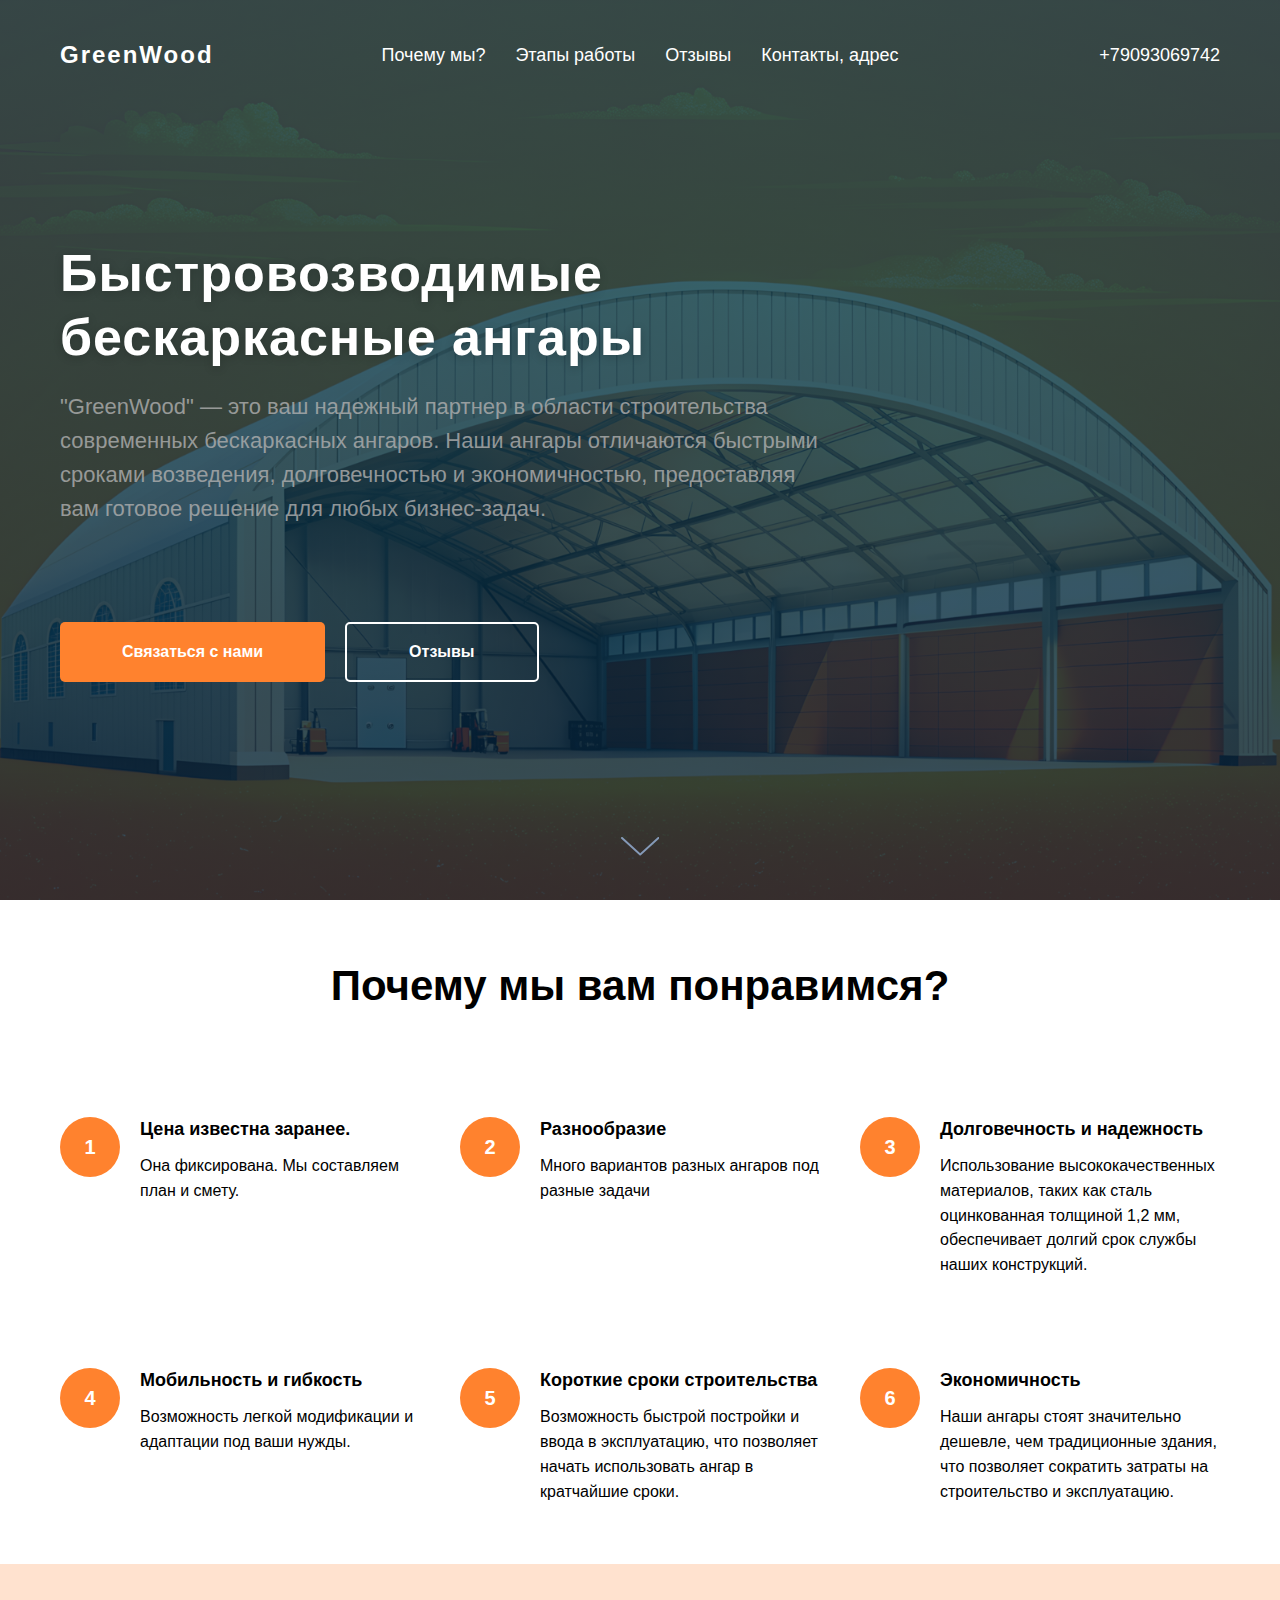
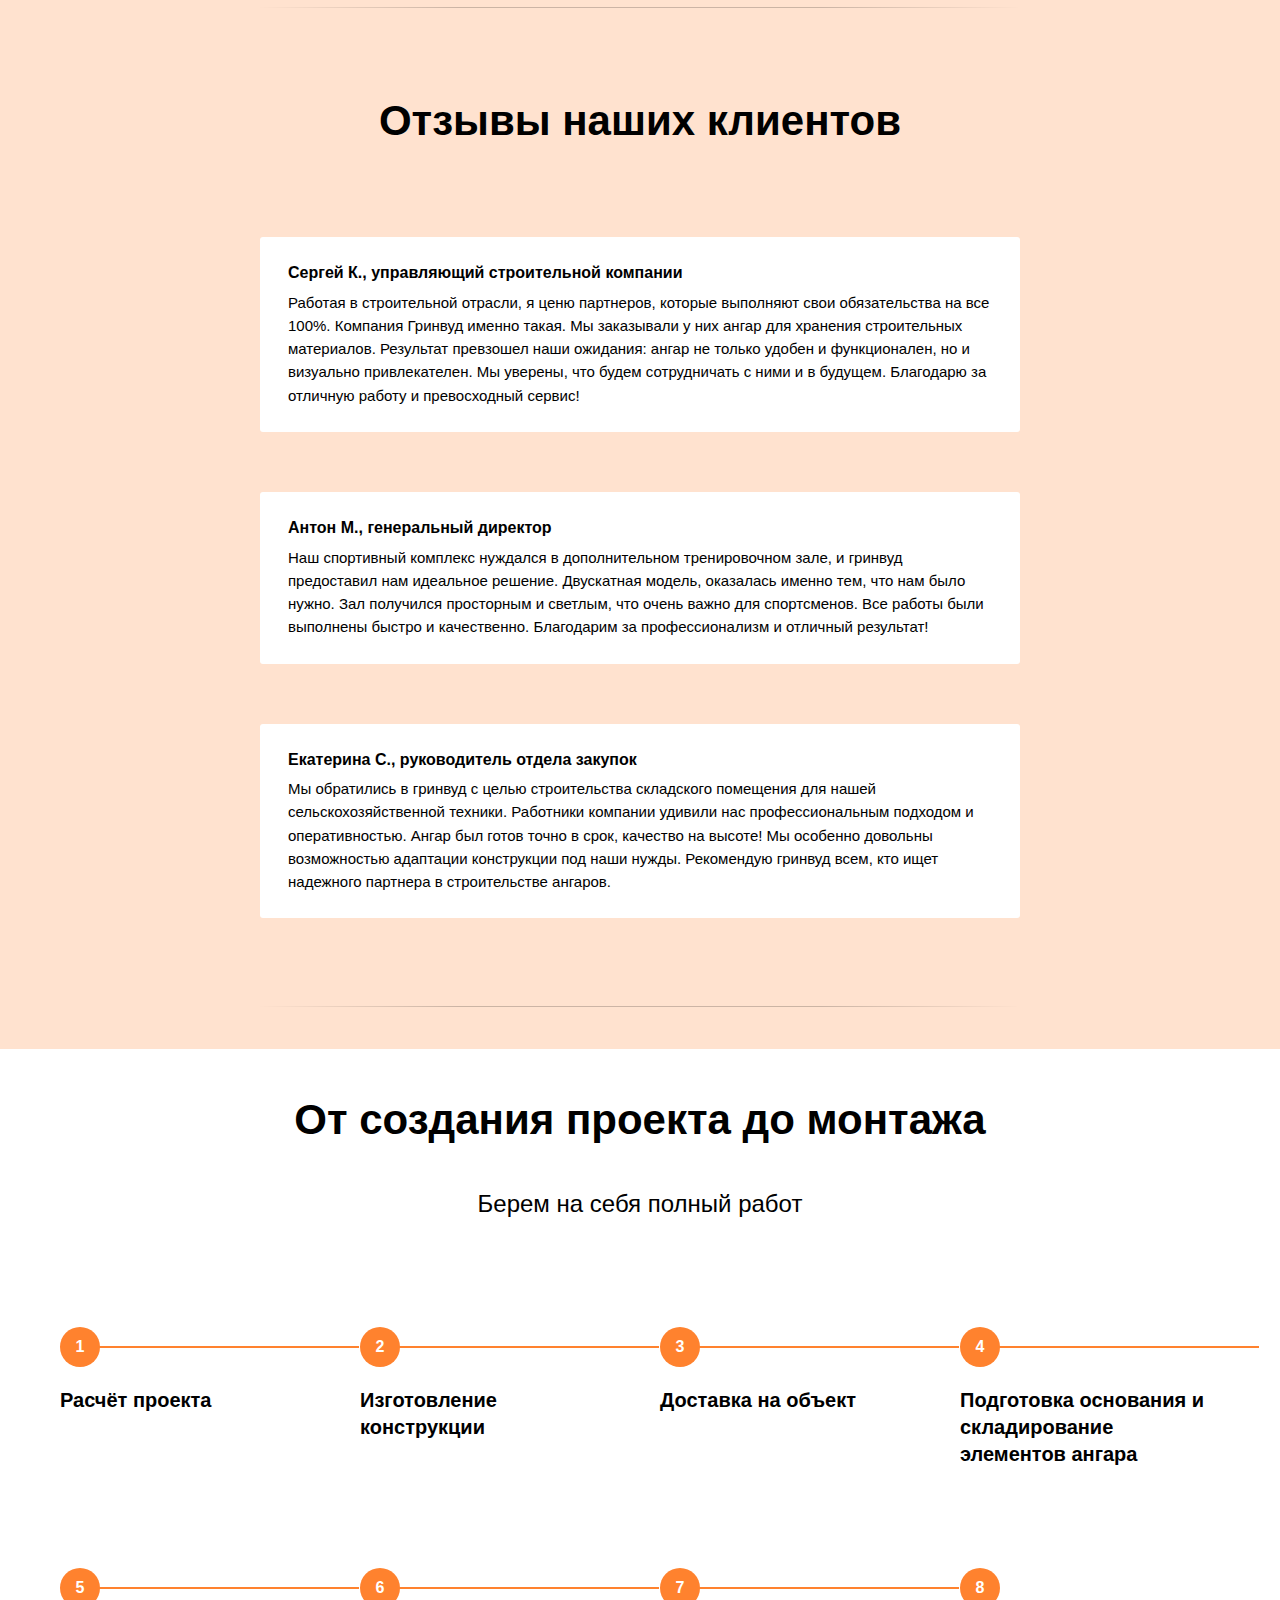
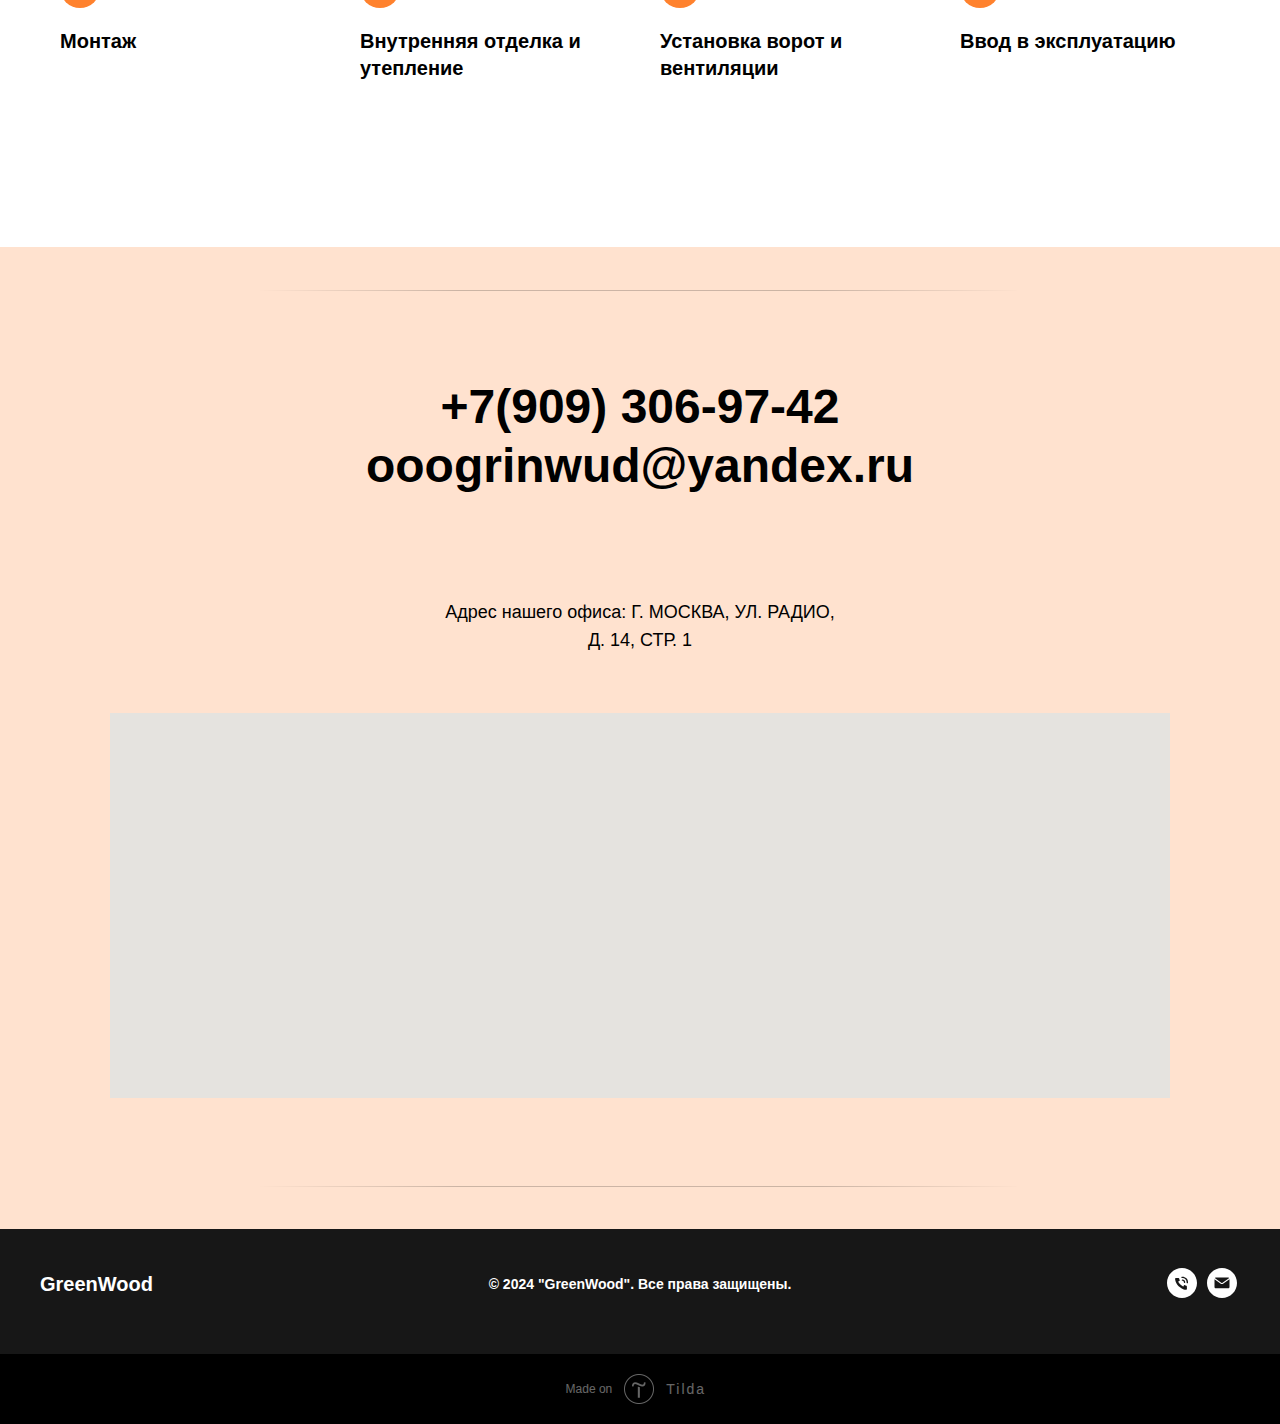
<file: index.html>
<!DOCTYPE html> <html> <head> <meta charset="utf-8" /> <meta http-equiv="Content-Type" content="text/html; charset=utf-8" /> <meta name="viewport" content="width=device-width, initial-scale=1.0" /> <!--metatextblock--> <title>GreenWood</title> <meta name="description" content="Быстровозводимые бескаркасные ангары" /> <meta property="og:url" content="https://greenwood.website" /> <meta property="og:title" content="GreenWood" /> <meta property="og:description" content="Быстровозводимые бескаркасные ангары" /> <meta property="og:type" content="website" /> <meta property="og:image" content="images/tild3038-6266-4639-a535-366134386464__greenwood_1.png" /> <link rel="canonical" href="https://greenwood.website"> <!--/metatextblock--> <meta name="format-detection" content="telephone=no" /> <meta http-equiv="x-dns-prefetch-control" content="on"> <link rel="dns-prefetch" href="https://ws.tildacdn.com">  <link rel="shortcut icon" href="images/tildafavicon.ico" type="image/x-icon" /> <!-- Assets --> <script src="https://neo.tildacdn.com/js/tilda-fallback-1.0.min.js" async charset="utf-8"></script> <link rel="stylesheet" href="css/tilda-grid-3.0.min.css" type="text/css" media="all" onerror="this.loaderr='y';"/> <link rel="stylesheet" href="css/tilda-blocks-page53007219.min.css?t=1735335500" type="text/css" media="all" onerror="this.loaderr='y';" /> <link rel="stylesheet" href="css/tilda-cover-1.0.min.css" type="text/css" media="all" onerror="this.loaderr='y';" /> <link rel="stylesheet" href="css/fonts-tildasans.css" type="text/css" media="all" onerror="this.loaderr='y';" /> <script nomodule src="js/tilda-polyfill-1.0.min.js" charset="utf-8"></script> <script type="text/javascript">function t_onReady(func) {if(document.readyState!='loading') {func();} else {document.addEventListener('DOMContentLoaded',func);}}
function t_onFuncLoad(funcName,okFunc,time) {if(typeof window[funcName]==='function') {okFunc();} else {setTimeout(function() {t_onFuncLoad(funcName,okFunc,time);},(time||100));}}function t_throttle(fn,threshhold,scope) {return function() {fn.apply(scope||this,arguments);};}</script> <script src="js/tilda-scripts-3.0.min.js" charset="utf-8" defer onerror="this.loaderr='y';"></script> <script src="js/tilda-blocks-page53007219.min.js?t=1735335500" charset="utf-8" async onerror="this.loaderr='y';"></script> <script src="js/lazyload-1.3.min.export.js" charset="utf-8" async onerror="this.loaderr='y';"></script> <script src="js/tilda-menu-1.0.min.js" charset="utf-8" async onerror="this.loaderr='y';"></script> <script src="js/tilda-cover-1.0.min.js" charset="utf-8" async onerror="this.loaderr='y';"></script> <script src="js/tilda-text-clamp.min.js" charset="utf-8" async onerror="this.loaderr='y';"></script> <script src="js/tilda-map-1.0.min.js" charset="utf-8" async onerror="this.loaderr='y';"></script> <script src="js/tilda-skiplink-1.0.min.js" charset="utf-8" async onerror="this.loaderr='y';"></script> <script src="js/tilda-events-1.0.min.js" charset="utf-8" async onerror="this.loaderr='y';"></script> <script type="text/javascript">window.dataLayer=window.dataLayer||[];</script> <script type="text/javascript">(function() {if((/bot|google|yandex|baidu|bing|msn|duckduckbot|teoma|slurp|crawler|spider|robot|crawling|facebook/i.test(navigator.userAgent))===false&&typeof(sessionStorage)!='undefined'&&sessionStorage.getItem('visited')!=='y'&&document.visibilityState){var style=document.createElement('style');style.type='text/css';style.innerHTML='@media screen and (min-width: 980px) {.t-records {opacity: 0;}.t-records_animated {-webkit-transition: opacity ease-in-out .2s;-moz-transition: opacity ease-in-out .2s;-o-transition: opacity ease-in-out .2s;transition: opacity ease-in-out .2s;}.t-records.t-records_visible {opacity: 1;}}';document.getElementsByTagName('head')[0].appendChild(style);function t_setvisRecs(){var alr=document.querySelectorAll('.t-records');Array.prototype.forEach.call(alr,function(el) {el.classList.add("t-records_animated");});setTimeout(function() {Array.prototype.forEach.call(alr,function(el) {el.classList.add("t-records_visible");});sessionStorage.setItem("visited","y");},400);}
document.addEventListener('DOMContentLoaded',t_setvisRecs);}})();</script></head> <body class="t-body" style="margin:0;"> <!--allrecords--> <div id="allrecords" data-tilda-export="yes" class="t-records" data-hook="blocks-collection-content-node" data-tilda-project-id="10281621" data-tilda-page-id="53007219" data-tilda-formskey="9c4cef4faa3c23140e45552210281621" data-tilda-cookie="no" data-tilda-lazy="yes" data-tilda-root-zone="com"> <div id="rec782143216" class="r t-rec" style=" " data-animationappear="off" data-record-type="257"> <!-- T228 --> <div id="nav782143216marker"></div> <div id="nav782143216" class="t228 t228__positionabsolute " style="background-color: rgba(0,0,0,0.0); height:110px; " data-bgcolor-hex="#000000" data-bgcolor-rgba="rgba(0,0,0,0.0)" data-navmarker="nav782143216marker" data-appearoffset="" data-bgopacity-two="" data-menushadow="" data-menushadow-css="" data-bgopacity="0.0" data-menu-items-align="center" data-menu="yes"> <div class="t228__maincontainer t228__c12collumns" style="height:110px;"> <div class="t228__padding40px"></div> <div class="t228__leftside"> <div class="t228__leftcontainer"> <a href="http://tilda.cc" class="t228__imgwrapper"> <div class="t228__logo t-title" field="title">GreenWood</div> </a> </div> </div> <div class="t228__centerside "> <nav class="t228__centercontainer"> <ul role="list" class="t228__list t-menu__list t228__list_hidden"> <li class="t228__list_item"
style="padding:0 15px 0 0;"> <a class="t-menu__link-item"
href="#rec782143224" data-menu-submenu-hook="" data-menu-item-number="1">
Почему мы?
</a> </li> <li class="t228__list_item"
style="padding:0 15px;"> <a class="t-menu__link-item"
href="#rec782143227" data-menu-submenu-hook="" data-menu-item-number="2">
Этапы работы
</a> </li> <li class="t228__list_item"
style="padding:0 15px;"> <a class="t-menu__link-item"
href="#rec782143223" data-menu-submenu-hook="" data-menu-item-number="3">
Отзывы
</a> </li> <li class="t228__list_item"
style="padding:0 0 0 15px;"> <a class="t-menu__link-item"
href="#rec782143233" data-menu-submenu-hook="" data-menu-item-number="4">
Контакты, адрес
</a> </li> </ul> </nav> </div> <div class="t228__rightside"> <div class="t228__rightcontainer"> <div class="t228__right_descr">+79093069742</div> </div> </div> <div class="t228__padding40px"></div> </div> </div> <style>@media screen and (max-width:980px){#rec782143216 .t228{position:static;}}</style> <script>window.addEventListener('load',function() {t_onFuncLoad('t228_setWidth',function() {t228_setWidth('782143216');});});window.addEventListener('resize',t_throttle(function() {t_onFuncLoad('t228_setWidth',function() {t228_setWidth('782143216');});t_onFuncLoad('t_menu__setBGcolor',function() {t_menu__setBGcolor('782143216','.t228');});}));t_onReady(function() {t_onFuncLoad('t_menu__highlightActiveLinks',function() {t_menu__highlightActiveLinks('.t228__list_item a');});t_onFuncLoad('t228__init',function() {t228__init('782143216');});t_onFuncLoad('t_menu__setBGcolor',function() {t_menu__setBGcolor('782143216','.t228');});t_onFuncLoad('t_menu__interactFromKeyboard',function() {t_menu__interactFromKeyboard('782143216');});t_onFuncLoad('t228_setWidth',function() {t228_setWidth('782143216');});});</script> <!--[if IE 8]> <style>#rec782143216 .t228{filter:progid:DXImageTransform.Microsoft.gradient(startColorStr='#D9000000',endColorstr='#D9000000');}</style> <![endif]--> <style>#rec782143216 .t-menu__link-item{-webkit-transition:color 0.3s ease-in-out,opacity 0.3s ease-in-out;transition:color 0.3s ease-in-out,opacity 0.3s ease-in-out;}#rec782143216 .t-menu__link-item.t-active:not(.t978__menu-link){opacity:1 !important;}#rec782143216 .t-menu__link-item:not(.t-active):not(.tooltipstered):hover{color:#f26e00 !important;opacity:1 !important;}#rec782143216 .t-menu__link-item:not(.t-active):not(.tooltipstered):focus-visible{color:#f26e00 !important;opacity:1 !important;}@supports (overflow:-webkit-marquee) and (justify-content:inherit){#rec782143216 .t-menu__link-item,#rec782143216 .t-menu__link-item.t-active{opacity:1 !important;}}</style> <style> #rec782143216 .t228__leftcontainer a{color:#ffffff;font-weight:700;letter-spacing:2px;}#rec782143216 a.t-menu__link-item{font-size:18px;color:#ffffff;font-weight:400;}#rec782143216 .t228__right_langs_lang a{font-size:18px;color:#ffffff;font-weight:400;}#rec782143216 .t228__right_descr{font-size:18px;color:#ffffff;}</style> <style> #rec782143216 .t228__logo{color:#ffffff;font-weight:700;letter-spacing:2px;}</style> </div> <div id="rec782143217" class="r t-rec" style=" " data-animationappear="off" data-record-type="204"> <!-- cover --> <div class="t-cover" id="recorddiv782143217"bgimgfield="img"style="height:100vh;background-image:url('images/tild3366-6661-4439-b633-323136373531__-__resize__20x__--------------------.png');"> <div class="t-cover__carrier" id="coverCarry782143217"data-content-cover-id="782143217"data-content-cover-bg="images/tild3366-6661-4439-b633-323136373531__--------------------.png"data-display-changed="true"data-content-cover-height="100vh"data-content-cover-parallax=""data-content-use-image-for-mobile-cover=""style="height:100vh;background-attachment:scroll; "itemscope itemtype="http://schema.org/ImageObject"><meta itemprop="image" content="images/tild3366-6661-4439-b633-323136373531__--------------------.png"></div> <div class="t-cover__filter" style="height:100vh;background-image: -moz-linear-gradient(top, rgba(4,69,87,0.80), rgba(4,30,56,0.80));background-image: -webkit-linear-gradient(top, rgba(4,69,87,0.80), rgba(4,30,56,0.80));background-image: -o-linear-gradient(top, rgba(4,69,87,0.80), rgba(4,30,56,0.80));background-image: -ms-linear-gradient(top, rgba(4,69,87,0.80), rgba(4,30,56,0.80));background-image: linear-gradient(top, rgba(4,69,87,0.80), rgba(4,30,56,0.80));filter: progid:DXImageTransform.Microsoft.gradient(startColorStr='#33044557', endColorstr='#33041e38');"></div> <div class="t-container"> <div class="t-col t-col_8"> <div class="t-cover__wrapper t-valign_middle" style="height:100vh; position: relative;z-index: 1;"> <div class="t181"> <div data-hook-content="covercontent"> <div class="t181__wrapper"> <h1 class="t181__title t-title t-title_md" field="title">Быстровозводимые бескаркасные ангары</h1> <div class="t181__descr t-descr t-descr_lg " field="descr">"GreenWood" — это ваш надежный партнер в области строительства современных бескаркасных ангаров. Наши ангары отличаются быстрыми сроками возведения, долговечностью и экономичностью, предоставляя вам готовое решение для любых бизнес-задач.</div> <div class="t181__button-wrapper" style="margin-top:60px;"> <div class="t-btnwrapper"> <a href="#rec782143233" target="" class="t-btn t-btn_md " style="color:#ffffff;background-color:#ff822e;border-radius:5px; -moz-border-radius:5px; -webkit-border-radius:5px;" data-buttonfieldset="button"> <table role="presentation" style="width:100%; height:100%;"> <tr> <td data-field="buttontitle">Связаться с нами</td> </tr> </table> </a> </div> <div class="t-btnwrapper"> <a href="#rec782143223" target="" class="t-btn t-btn_md " style="color:#ffffff;border:2px solid #ffffff;border-radius:5px; -moz-border-radius:5px; -webkit-border-radius:5px;" data-buttonfieldset="button2"> <table role="presentation" style="width:100%; height:100%;"> <tr> <td data-field="buttontitle2">Отзывы</td> </tr> </table> </a> </div> </div> </div> </div> </div> </div> </div> </div> <!-- arrow --> <div class="t-cover__arrow"><div class="t-cover__arrow-wrapper t-cover__arrow-wrapper_animated"><div class="t-cover__arrow_mobile"><svg role="presentation" class="t-cover__arrow-svg" style="fill:#859ab8;" x="0px" y="0px" width="38.417px" height="18.592px" viewBox="0 0 38.417 18.592" style="enable-background:new 0 0 38.417 18.592;"><g><path d="M19.208,18.592c-0.241,0-0.483-0.087-0.673-0.261L0.327,1.74c-0.408-0.372-0.438-1.004-0.066-1.413c0.372-0.409,1.004-0.439,1.413-0.066L19.208,16.24L36.743,0.261c0.411-0.372,1.042-0.342,1.413,0.066c0.372,0.408,0.343,1.041-0.065,1.413L19.881,18.332C19.691,18.505,19.449,18.592,19.208,18.592z"/></g></svg></div></div></div> <!-- arrow --> </div> <style> #rec782143217 .t181__title{padding-bottom:20px;text-shadow:0px 2px 10px rgba(0,0,0,0.2);}#rec782143217 .t181__descr{padding-bottom:20px;opacity:0.8;}</style> </div> <div id="rec782143218" class="r t-rec" style=" " data-record-type="215"> <a name="services" style="font-size:0;"></a> </div> <div id="rec782143220" class="r t-rec" style=" " data-record-type="215"> <a name="portfolio" style="font-size:0;"></a> </div> <div id="rec782143224" class="r t-rec t-rec_pt_60 t-rec_pb_60" style="padding-top:60px;padding-bottom:60px; " data-record-type="502"> <!-- t502 --> <div class="t502"> <div class="t-section__container t-container t-container_flex"> <div class="t-col t-col_12 "> <div
class="t-section__title t-title t-title_xs t-align_center t-margin_auto"
field="btitle">
Почему мы вам понравимся?
</div> </div> </div> <style>.t-section__descr {max-width:560px;}#rec782143224 .t-section__title {margin-bottom:105px;}#rec782143224 .t-section__descr {}@media screen and (max-width:960px) {#rec782143224 .t-section__title {margin-bottom:45px;}}</style> <ul role="list" class="t502__container t-list__container_inrow3 t-container"> <li class="t502__col t-col t-col_4 t-list__item t-align_left t-item"> <div class="t502__tablewrapper"> <div class="t502__circlewrapper"> <div class="t502__circle t-title" style="background-color:#ff822e; color:#ffffff;">1</div> </div> <div class="t502__textwrapper"> <div class="t502__title t-name t-name_sm" " field="li_title__1476980540792">Цена известна заранее.</div> <div class="t502__blockdescr t-descr t-descr_xs" field="li_descr__1476980540792">Она фиксирована. Мы составляем план и смету.</div> </div> </div> </li> <li class="t502__col t-col t-col_4 t-list__item t-align_left t-item"> <div class="t502__tablewrapper"> <div class="t502__circlewrapper"> <div class="t502__circle t-title" style="background-color:#ff822e; color:#ffffff;">2</div> </div> <div class="t502__textwrapper"> <div class="t502__title t-name t-name_sm" " field="li_title__1476980557179">Разнообразие</div> <div class="t502__blockdescr t-descr t-descr_xs" field="li_descr__1476980557179">Много вариантов разных ангаров под разные задачи</div> </div> </div> </li> <li class="t502__col t-col t-col_4 t-list__item t-align_left t-item"> <div class="t502__tablewrapper"> <div class="t502__circlewrapper"> <div class="t502__circle t-title" style="background-color:#ff822e; color:#ffffff;">3</div> </div> <div class="t502__textwrapper"> <div class="t502__title t-name t-name_sm" " field="li_title__1476980560541">Долговечность и надежность</div> <div class="t502__blockdescr t-descr t-descr_xs" field="li_descr__1476980560541">Использование высококачественных материалов, таких как сталь оцинкованная толщиной 1,2 мм, обеспечивает долгий срок службы наших конструкций.</div> </div> </div> </li> <li class="t502__col t-col t-col_4 t-list__item t-align_left t-item"> <div class="t502__tablewrapper"> <div class="t502__circlewrapper"> <div class="t502__circle t-title" style="background-color:#ff822e; color:#ffffff;">4</div> </div> <div class="t502__textwrapper"> <div class="t502__title t-name t-name_sm" " field="li_title__1476980563735">Мобильность и гибкость</div> <div class="t502__blockdescr t-descr t-descr_xs" field="li_descr__1476980563735">Возможность легкой модификации и адаптации под ваши нужды.</div> </div> </div> </li> <li class="t502__col t-col t-col_4 t-list__item t-align_left t-item"> <div class="t502__tablewrapper"> <div class="t502__circlewrapper"> <div class="t502__circle t-title" style="background-color:#ff822e; color:#ffffff;">5</div> </div> <div class="t502__textwrapper"> <div class="t502__title t-name t-name_sm" " field="li_title__1476980566485">Короткие сроки строительства</div> <div class="t502__blockdescr t-descr t-descr_xs" field="li_descr__1476980566485">Возможность быстрой постройки и ввода в эксплуатацию, что позволяет начать использовать ангар в кратчайшие сроки.</div> </div> </div> </li> <li class="t502__col t-col t-col_4 t-list__item t-align_left t-item"> <div class="t502__tablewrapper"> <div class="t502__circlewrapper"> <div class="t502__circle t-title" style="background-color:#ff822e; color:#ffffff;">6</div> </div> <div class="t502__textwrapper"> <div class="t502__title t-name t-name_sm" " field="li_title__1476980569577">Экономичность</div> <div class="t502__blockdescr t-descr t-descr_xs" field="li_descr__1476980569577">Наши ангары стоят значительно дешевле, чем традиционные здания, что позволяет сократить затраты на строительство и эксплуатацию.</div> </div> </div> </li> </ul> </div> </div> <div id="rec782544919" class="r t-rec t-rec_pt_30 t-rec_pb_15" style="padding-top:30px;padding-bottom:15px;background-color:#ffe2cf; " data-record-type="363" data-bg-color="#ffe2cf"> <!-- T029 20 --> <div class="t029"> <div class="t029__container t-container"> <div class="t029__col t-col t-col_8"> <div class="t029__linewrapper" style="opacity:0.2;"> <div class="t029__opacity t029__opacity_left" style="background-image: -moz-linear-gradient(right, #000000, rgba(0,0,0, 0)); background-image: -webkit-linear-gradient(right, #000000, rgba(0,0,0, 0)); background-image: -o-linear-gradient(right, #000000, rgba(0,0,0, 0)); background-image: -ms-linear-gradient(right, #000000, rgba(0,0,0, 0));"></div> <div class="t-divider t029__line" style="background: #000000;"></div> <div class="t029__opacity t029__opacity_right" style="background-image: -moz-linear-gradient(left, #000000, rgba(0,0,0, 0)); background-image: -webkit-linear-gradient(left, #000000, rgba(0,0,0, 0)); background-image: -o-linear-gradient(left, #000000, rgba(0,0,0, 0)); background-image: -ms-linear-gradient(left, #000000, rgba(0,0,0, 0));"></div> </div> </div> </div> </div> </div> <div id="rec782143223" class="r t-rec t-rec_pt_60 t-rec_pb_45" style="padding-top:60px;padding-bottom:45px;background-color:#ffe2cf; " data-record-type="558" data-bg-color="#ffe2cf"> <!-- t558 --> <div class="t558"> <div class="t-section__container t-container t-container_flex"> <div class="t-col t-col_12 "> <div
class="t-section__title t-title t-title_xs t-align_center t-margin_auto"
field="btitle">
Отзывы наших клиентов
</div> </div> </div> <style>.t-section__descr {max-width:560px;}#rec782143223 .t-section__title {margin-bottom:90px;}#rec782143223 .t-section__descr {}@media screen and (max-width:960px) {#rec782143223 .t-section__title {margin-bottom:40px;}}</style> <ul role="list" class="t558__container t-container"> <li class="t558__col t-item t-list__item t-col t-col_8 t-prefix_2"> <div class="t-cell t-valign_top" itemscope itemtype="http://schema.org/ImageObject"> </div> <div class="t558__cell t-cell t-valign_top" style="padding-left: 0"> <div class="t558__bubble t558__bubble_left" style=""> <div class="t558__name t-name t-name_xs" field="li_title__1478014691630">Сергей К., управляющий строительной компании </div> <div class="t558__text t-text t-text_xs" field="li_text__1478014691630">Работая в строительной отрасли, я ценю партнеров, которые выполняют свои обязательства на все 100%. Компания Гринвуд именно такая. Мы заказывали у них ангар для хранения строительных материалов. Результат превзошел наши ожидания: ангар не только удобен и функционален, но и визуально привлекателен. Мы уверены, что будем сотрудничать с ними и в будущем. Благодарю за отличную работу и превосходный сервис!</div> </div> </div> </li> <li class="t558__col t-item t-list__item t-col t-col_8 t-prefix_2"> <div class="t-cell t-valign_top" itemscope itemtype="http://schema.org/ImageObject"> </div> <div class="t558__cell t-cell t-valign_top" style="padding-left: 0"> <div class="t558__bubble t558__bubble_left" style=""> <div class="t558__name t-name t-name_xs" field="li_title__1478014727987">Антон М., генеральный директор</div> <div class="t558__text t-text t-text_xs" field="li_text__1478014727987">Наш спортивный комплекс нуждался в дополнительном тренировочном зале, и гринвуд предоставил нам идеальное решение. Двускатная модель, оказалась именно тем, что нам было нужно. Зал получился просторным и светлым, что очень важно для спортсменов. Все работы были выполнены быстро и качественно. Благодарим за профессионализм и отличный результат!</div> </div> </div> </li> <li class="t558__col t-item t-list__item t-col t-col_8 t-prefix_2"> <div class="t-cell t-valign_top" itemscope itemtype="http://schema.org/ImageObject"> </div> <div class="t558__cell t-cell t-valign_top" style="padding-left: 0"> <div class="t558__bubble t558__bubble_left" style=""> <div class="t558__name t-name t-name_xs" field="li_title__1478014761774">Екатерина С., руководитель отдела закупок</div> <div class="t558__text t-text t-text_xs" field="li_text__1478014761774">Мы обратились в гринвуд с целью строительства складского помещения для нашей сельскохозяйственной техники. Работники компании удивили нас профессиональным подходом и оперативностью. Ангар был готов точно в срок, качество на высоте! Мы особенно довольны возможностью адаптации конструкции под наши нужды. Рекомендую гринвуд всем, кто ищет надежного партнера в строительстве ангаров.</div> </div> </div> </li> </ul> </div> <style>.t-review-social-links{line-height:0px;}.t-review-social-links__wrapper{display:-webkit-box;display:-ms-flexbox;display:flex;-webkit-box-align:center;-ms-flex-align:center;align-items:center;-ms-flex-wrap:wrap;flex-wrap:wrap;width:auto;}.t-review-social-links{margin-top:15px;}.t-review-social-links__item{padding:0px 4px;}.t-review-social-links__item svg{width:20px;height:20px;}.t-review-social-links__wrapper_round .t-review-social-links__item svg{width:23px;height:23px;}.t-review-social-links__item:first-child{padding-left:0px;}@media screen and (max-width:960px){.t-review-social-links__item{margin-bottom:3px;}}@media screen and (max-width:640px){.t-review-social-links{margin-top:13px;}.t-review-social-links__item{padding:0px 3px;}.t-review-social-links__item svg{width:17px;height:17px;}.t-review-social-links__wrapper_round .t-review-social-links__item svg{width:20px;height:20px;}}</style> <script>function t_social_init(recid,groupName) {var rec=document.getElementById('rec' + recid);if(!rec) return;var socialLinks=rec.querySelectorAll('.' + groupName + '-social-links');Array.prototype.forEach.call(socialLinks,function(link) {var socialAttr=link.getAttribute('data-social-links');var socialWrapper=link.querySelector('.' + groupName + '-social-links__wrapper');link.removeAttribute('data-social-links');if(socialAttr) {var dataLinks=socialAttr.split(',');if(dataLinks.length>7) {dataLinks=dataLinks.slice(0,7);}
Array.prototype.forEach.call(dataLinks,function(item) {t_social_add_item(item.trim(),socialWrapper,groupName);});}});}
function t_social_add_item(item,socialWrapper,groupName) {var fill=socialWrapper.getAttribute('data-social-color')||'#000000';var isRoundIcon=socialWrapper.classList.contains(groupName + '-social-links__wrapper_round');if(item.indexOf('tel:')!==-1) {var phone='<div class="' + groupName + '-social-links__item">';phone+='<a href="' + item + '" target="_blank">';if(isRoundIcon) {phone+='<svg role="presentation" class="' + groupName + '-social-links__svg" width="30" height="30" viewBox="0 0 100 100" fill="none" xmlns="http://www.w3.org/2000/svg"><path fill-rule="evenodd" clip-rule="evenodd" d="M50 100C77.6142 100 100 77.6142 100 50C100 22.3858 77.6142 0 50 0C22.3858 0 0 22.3858 0 50C0 77.6142 22.3858 100 50 100ZM32.3668 30.3616C33.8958 28.835 34.6798 28.1875 35.1534 28.0601C35.715 27.909 36.2052 28.0405 36.7168 28.4797C37.1497 28.8512 38.2438 29.9713 38.9927 30.8096C41.1931 33.2729 43.8747 36.6359 44.2503 37.4031C44.3639 37.6353 44.375 37.701 44.3558 38.0323C44.3204 38.643 44.196 38.8343 43.3793 39.5344C42.0767 40.6509 40.0803 42.739 39.3824 43.7149C38.9257 44.3535 38.9126 44.7536 39.3248 45.483C39.675 46.1027 41.378 48.345 42.5783 49.7667C44.5875 52.1467 46.9159 54.3696 49.1773 56.0669C50.8579 57.3283 53.2214 58.7821 54.8035 59.5275C55.9343 60.0603 56.2878 60.0303 57.0122 59.3401C57.7069 58.6782 58.5246 57.6102 59.8946 55.5759C60.3408 54.9132 60.7739 54.3136 60.857 54.2434C61.1104 54.0293 61.3967 53.9282 61.8141 53.9055C62.0813 53.891 62.2608 53.9062 62.4057 53.9555C62.6843 54.0504 63.4107 54.5045 66.36 56.4276C67.7285 57.32 69.2454 58.3032 69.7309 58.6125C72.4818 60.3651 72.7871 60.6005 72.9291 61.0781C73.1185 61.7157 72.9605 62.1254 72.063 63.3233C70.9487 64.8107 69.0734 66.8197 67.674 68.0252C66.5388 69.0032 65.0797 69.9865 63.6409 70.743L63.0188 71.0701L62.389 71.0696C60.5532 71.0685 58.822 70.7024 56.1724 69.7552C49.967 67.5366 44.465 64.2895 39.647 60.0025C38.7431 59.1981 36.6429 57.0816 35.8606 56.1866C33.2537 53.2039 31.2905 50.2948 29.5948 46.9021C28.373 44.4575 27.2502 41.6203 27.0609 40.4995C26.7835 38.8572 27.4592 36.7086 28.9757 34.4108C29.8832 33.0359 30.8773 31.8488 32.3668 30.3616V30.3616Z" fill="' + fill + '"/></svg>';} else {phone+='<svg role="presentation" class="' + groupName + '-social-links__svg" width="30" height="30" viewBox="0 0 100 100" fill="none" xmlns="http://www.w3.org/2000/svg"><path d="M79.6737 54.027C78.7931 54.027 77.8726 53.7468 76.992 53.5467C75.2103 53.1483 73.4583 52.6267 71.7488 51.9858C69.892 51.3103 67.851 51.3453 66.0185 52.0842C64.186 52.8231 62.6916 54.2137 61.8227 55.9882L60.9422 57.8293C57.0551 55.6248 53.4641 52.9349 50.2556 49.8244C47.1451 46.616 44.4552 43.025 42.2507 39.1379L44.0918 38.2974C45.8664 37.4285 47.2569 35.934 47.9958 34.1016C48.7347 32.2691 48.7698 30.2281 48.0943 28.3713C47.4587 26.6463 46.9372 24.8814 46.5333 23.088C46.3332 22.2075 46.1731 21.2869 46.053 20.4064C45.567 17.5871 44.0903 15.0341 41.889 13.2069C39.6876 11.3798 36.9062 10.3987 34.0457 10.4403H21.9983C20.3062 10.4381 18.6328 10.7935 17.0877 11.4832C15.5427 12.173 14.1608 13.1815 13.0328 14.4427C11.8814 15.7381 11.024 17.2675 10.5197 18.9256C10.0153 20.5838 9.87588 22.3315 10.111 24.0486C12.2867 40.7074 19.8978 56.183 31.7643 68.0756C43.657 79.9421 59.1325 87.5532 75.7913 89.7289C76.3109 89.7686 76.8327 89.7686 77.3522 89.7289C80.3037 89.7332 83.1534 88.6504 85.3572 86.6871C86.6183 85.559 87.6269 84.1772 88.3166 82.6321C89.0064 81.087 89.3618 79.4136 89.3596 77.7216V65.7142C89.338 62.9486 88.3624 60.2753 86.5977 58.1459C84.8329 56.0165 82.3871 54.5616 79.6737 54.027ZM81.6349 78.0417C81.6336 78.6003 81.5154 79.1523 81.2879 79.6624C81.0604 80.1725 80.7287 80.6294 80.3141 81.0036C79.8754 81.4032 79.3534 81.7003 78.7857 81.8734C78.2181 82.0465 77.6191 82.0911 77.032 82.0042C62.096 80.0535 48.2154 73.2468 37.5278 62.6323C26.8311 51.9356 19.9652 38.0067 17.9958 23.008C17.9089 22.421 17.9535 21.8219 18.1266 21.2543C18.2997 20.6867 18.5968 20.1646 18.9964 19.726C19.3752 19.3063 19.8385 18.9716 20.3559 18.744C20.8733 18.5163 21.433 18.4009 21.9983 18.4052H34.0057C34.9309 18.3825 35.8353 18.6813 36.5651 19.2505C37.2948 19.8197 37.8048 20.6242 38.0081 21.5271C38.0081 22.6077 38.3683 23.7284 38.6085 24.8091C39.0711 26.9058 39.6864 28.9659 40.4496 30.9729L34.8462 33.6145C33.883 34.0566 33.1346 34.8627 32.7649 35.8559C32.3646 36.8303 32.3646 37.9233 32.7649 38.8977C38.5252 51.2363 48.4435 61.1546 60.7821 66.9149C61.7565 67.3152 62.8495 67.3152 63.8239 66.9149C64.8171 66.5453 65.6232 65.7968 66.0653 64.8336L68.5869 59.2302C70.6518 59.9832 72.7644 60.5982 74.9107 61.0713C75.9514 61.3115 77.0721 61.5116 78.1527 61.6717C79.0556 61.875 79.8601 62.385 80.4293 63.1147C80.9985 63.8445 81.2973 64.7489 81.2746 65.6742L81.6349 78.0417ZM58.0204 10C57.0998 10 56.1392 10 55.2187 10C54.1571 10.0902 53.175 10.5984 52.4881 11.4129C51.8013 12.2273 51.4662 13.2811 51.5564 14.3427C51.6466 15.4042 52.1549 16.3864 52.9693 17.0732C53.7837 17.76 54.8376 18.0951 55.8991 18.0049H58.0204C64.3895 18.0049 70.4977 20.535 75.0014 25.0387C79.505 29.5423 82.0351 35.6505 82.0351 42.0196C82.0351 42.7401 82.0351 43.4205 82.0351 44.1409C81.9464 45.1968 82.28 46.2448 82.9627 47.0551C83.6455 47.8655 84.6217 48.372 85.6774 48.4636H85.9975C86.9995 48.4677 87.9665 48.0958 88.7076 47.4214C89.4487 46.747 89.9098 45.8193 90 44.8214C90 43.9008 90 42.9402 90 42.0196C90 33.5344 86.632 25.3962 80.6358 19.3925C74.6396 13.3888 66.5056 10.0106 58.0204 10V10ZM66.0253 42.0196C66.0253 43.0812 66.447 44.0992 67.1976 44.8498C67.9482 45.6004 68.9662 46.0221 70.0278 46.0221C71.0893 46.0221 72.1073 45.6004 72.8579 44.8498C73.6085 44.0992 74.0302 43.0812 74.0302 42.0196C74.0302 37.7736 72.3435 33.7014 69.341 30.699C66.3386 27.6966 62.2665 26.0098 58.0204 26.0098C56.9589 26.0098 55.9408 26.4315 55.1902 27.1821C54.4396 27.9327 54.0179 28.9508 54.0179 30.0123C54.0179 31.0738 54.4396 32.0918 55.1902 32.8424C55.9408 33.593 56.9589 34.0147 58.0204 34.0147C60.1434 34.0147 62.1795 34.8581 63.6807 36.3593C65.1819 37.8605 66.0253 39.8966 66.0253 42.0196Z" fill="' + fill + '"/></svg>';}
phone+='</a>';phone+='</div>';socialWrapper.insertAdjacentHTML('beforeend',phone);return;}
else if(item.indexOf('mailto:')!==-1) {var email='<div class="' + groupName + '-social-links__item">';email+='<a href="' + item + '" target="_blank">';if(isRoundIcon) {email+='<svg role="presentation" class="' + groupName + '-social-links__svg" width="30" height="30" viewBox="0 0 100 100" fill="none" xmlns="http://www.w3.org/2000/svg"><path fill-rule="evenodd" clip-rule="evenodd" d="M50 100c27.6142 0 50-22.3858 50-50S77.6142 0 50 0 0 22.3858 0 50s22.3858 50 50 50ZM26.2268 34.1813c.3042-.9738.9636-1.693 1.8568-2.0249l.4151-.1543 21.4794-.0018c21.3404-.0017 21.4819-.0009 21.8807.1335.9642.3248 1.6814 1.1482 1.9797 2.2727l.0944.3556-1.7711 1.2707c-2.462 1.7666-6.8447 4.9166-8.8523 6.3624-.925.6662-2.2783 1.639-3.0072 2.1619-2.1029 1.5081-4.2894 3.0785-5.891 4.2312-3.6493 2.6264-4.3577 3.1288-4.4113 3.1288-.0541 0-.817-.5414-4.5039-3.1961-1.6149-1.1627-3.4655-2.4914-5.7994-4.1637-.7296-.5227-2.1661-1.5561-3.1924-2.2964-1.0262-.7404-2.4421-1.7593-3.1465-2.2642-.7044-.5051-2.3496-1.6873-3.656-2.6273s-2.646-1.9002-2.9769-2.1338c-.667-.4708-.675-.4878-.4981-1.0543Zm-.1497 27.1823c-.0616.0397-.0771-2.244-.0771-11.3267 0-6.257.0122-11.3764.0271-11.3764.015 0 1.063.7458 2.3291 1.6574 2.2612 1.628 3.4539 2.4857 6.7132 4.8273 2.1704 1.5593 4.0585 2.9159 5.6761 4.0785.7296.5244 1.3265.9876 1.3265 1.0293 0 .0718-.8103.6465-3.9486 2.8008-.7465.5124-2.0931 1.4401-2.9923 2.0616-.8992.6215-3.1064 2.1429-4.9049 3.3809-1.7984 1.238-3.4504 2.3784-3.6709 2.5342-.2206.1559-.4357.3058-.4782.3331Zm43.234-19.3639c.6277-.4485 1.9187-1.381 2.8688-2.0722.9502-.6912 1.7483-1.259 1.7738-1.2619.0255-.0028.0463 5.1143.0463 11.3713 0 9.0827-.0155 11.3664-.0771 11.3267-.0424-.0273-.2576-.1768-.4782-.3323-.2205-.1554-1.0951-.7591-1.9434-1.3415-.8483-.5824-1.6812-1.1582-1.8509-1.2795-.1697-.1213-.7388-.5155-1.2648-.8759-.526-.3604-1.3172-.9043-1.7583-1.2086-.4412-.3043-2.1348-1.4711-3.7635-2.593-4.735-3.2613-4.9358-3.4028-4.9358-3.4788 0-.0759.2206-.2386 4.0412-2.9806 1.3064-.9376 3.2359-2.3243 4.2879-3.0815 1.0519-.7573 2.4262-1.7437 3.054-2.1922ZM37.8152 57.1366c.3609-.2411 1.7297-1.1886 4.8121-3.3308 1.2215-.849 2.2627-1.5349 2.3136-1.5242.0509.0107 1.0504.7092 2.2211 1.5523 1.1706.8431 2.2361 1.5743 2.3676 1.625.3044.1171.6365.117.9414-.0003.1318-.0507 1.1964-.7809 2.3658-1.6228 1.1693-.8418 2.1572-1.5435 2.1951-1.5594.0604-.0253 1.5111.9576 5.8267 3.9476 1.1431.7919 2.7209 1.8798 5.9537 4.1051.9502.6541 2.9214 2.014 4.3805 3.022l2.653 1.8328-.0051.2599c-.0072.3723-.3476 1.0784-.7463 1.5482-.3863.4549-1.0056.8296-1.5552.9408C71.322 67.9767 63.8578 68 50 68c-13.8578 0-21.322-.0233-21.5392-.0672-.5496-.1112-1.1689-.4859-1.5552-.9408-.3741-.4409-.7126-1.118-.7618-1.5243l-.0316-.2603 1.656-1.14c.9108-.627 2.2112-1.5239 2.8899-1.9932 3.6716-2.539 6.8851-4.7559 7.1571-4.9376Z" fill="' + fill + '"/></svg>';} else {email+='<svg role="presentation" class="' + groupName + '-social-links__svg" width="30" height="30" viewBox="0 0 100 100" fill="none" xmlns="http://www.w3.org/2000/svg"><path d="M78 18H22C18.8174 18 15.7652 19.2643 13.5147 21.5147C11.2643 23.7652 10 26.8174 10 30V70C10 73.1826 11.2643 76.2348 13.5147 78.4853C15.7652 80.7357 18.8174 82 22 82H78C81.1826 82 84.2348 80.7357 86.4853 78.4853C88.7357 76.2348 90 73.1826 90 70V30C90 26.8174 88.7357 23.7652 86.4853 21.5147C84.2348 19.2643 81.1826 18 78 18V18ZM76.36 26L52.84 49.52C52.4681 49.8949 52.0257 50.1925 51.5383 50.3956C51.0509 50.5986 50.528 50.7032 50 50.7032C49.472 50.7032 48.9491 50.5986 48.4617 50.3956C47.9743 50.1925 47.5319 49.8949 47.16 49.52L23.64 26H76.36ZM82 70C82 71.0609 81.5786 72.0783 80.8284 72.8284C80.0783 73.5786 79.0609 74 78 74H22C20.9391 74 19.9217 73.5786 19.1716 72.8284C18.4214 72.0783 18 71.0609 18 70V31.64L41.52 55.16C43.77 57.4072 46.82 58.6694 50 58.6694C53.18 58.6694 56.23 57.4072 58.48 55.16L82 31.64V70Z" fill="' + fill + '"/></svg>';}
email+='</a>';email+='</div>';socialWrapper.insertAdjacentHTML('beforeend',email);}
else if(item.indexOf('telegram')!==-1||item.indexOf('t.me')!==-1) {var telegram='<div class="' + groupName + '-social-links__item">';telegram+='<a href="' + item + '" target="_blank">';if(isRoundIcon) {telegram+='<svg role="presentation" class="' + groupName + '-social-links__svg" width="30" height="30" viewBox="0 0 100 100" fill="none" xmlns="http://www.w3.org/2000/svg"><path fill-rule="evenodd" clip-rule="evenodd" d="M50 100c27.614 0 50-22.386 50-50S77.614 0 50 0 0 22.386 0 50s22.386 50 50 50Zm21.977-68.056c.386-4.38-4.24-2.576-4.24-2.576-3.415 1.414-6.937 2.85-10.497 4.302-11.04 4.503-22.444 9.155-32.159 13.734-5.268 1.932-2.184 3.864-2.184 3.864l8.351 2.577c3.855 1.16 5.91-.129 5.91-.129l17.988-12.238c6.424-4.38 4.882-.773 3.34.773l-13.49 12.882c-2.056 1.804-1.028 3.35-.129 4.123 2.55 2.249 8.82 6.364 11.557 8.16.712.467 1.185.778 1.292.858.642.515 4.111 2.834 6.424 2.319 2.313-.516 2.57-3.479 2.57-3.479l3.083-20.226c.462-3.511.993-6.886 1.417-9.582.4-2.546.705-4.485.767-5.362Z" fill="' + fill + '"/></svg>';} else {telegram+='<svg role="presentation" class="' + groupName + '-social-links__svg" width="30" height="30" viewBox="0 0 100 100" fill="none" xmlns="http://www.w3.org/2000/svg"><path d="M83.1797 17.5886C83.1797 17.5886 90.5802 14.7028 89.9635 21.711C89.758 24.5968 87.9079 34.6968 86.4688 45.6214L81.5351 77.9827C81.5351 77.9827 81.124 82.7235 77.4237 83.548C73.7233 84.3724 68.173 80.6623 67.145 79.8378C66.3227 79.2195 51.7273 69.9438 46.5878 65.4092C45.1488 64.1724 43.5042 61.6989 46.7934 58.8132L68.3785 38.201C70.8454 35.7274 73.3122 29.956 63.0336 36.9642L34.2535 56.5459C34.2535 56.5459 30.9644 58.6071 24.7973 56.752L11.4351 52.6295C11.4351 52.6295 6.50135 49.5377 14.9298 46.4457C35.4871 36.7579 60.7724 26.864 83.1797 17.5886Z" fill="' + fill + '"/></svg>';}
telegram+='</a>';telegram+='</div>';socialWrapper.insertAdjacentHTML('beforeend',telegram);}
else if(item.indexOf('whatsapp')!==-1||item.indexOf('wa.me')!==-1) {var whatsapp='<div class="' + groupName + '-social-links__item">';whatsapp+='<a href="' + item + '" target="_blank">';if(isRoundIcon) {whatsapp+='<svg role="presentation" class="' + groupName + '-social-links__svg" width="30" height="30" viewBox="0 0 100 100" fill="none" xmlns="http://www.w3.org/2000/svg"><path fill-rule="evenodd" clip-rule="evenodd" d="M50 100C77.6142 100 100 77.6142 100 50C100 22.3858 77.6142 0 50 0C22.3858 0 0 22.3858 0 50C0 77.6142 22.3858 100 50 100ZM69.7626 28.9928C64.6172 23.841 57.7739 21.0027 50.4832 21C35.4616 21 23.2346 33.2252 23.2292 48.2522C23.2274 53.0557 24.4823 57.7446 26.8668 61.8769L23 76L37.4477 72.2105C41.4282 74.3822 45.9107 75.5262 50.4714 75.528H50.4823C65.5029 75.528 77.7299 63.301 77.7363 48.2749C77.7408 40.9915 74.9089 34.1446 69.7626 28.9928ZM62.9086 53.9588C62.2274 53.6178 58.8799 51.9708 58.2551 51.7435C57.6313 51.5161 57.1766 51.4024 56.7228 52.0845C56.269 52.7666 54.964 54.2998 54.5666 54.7545C54.1692 55.2092 53.7718 55.2656 53.0915 54.9246C52.9802 54.8688 52.8283 54.803 52.6409 54.7217C51.6819 54.3057 49.7905 53.4855 47.6151 51.5443C45.5907 49.7382 44.2239 47.5084 43.8265 46.8272C43.4291 46.1452 43.7837 45.7769 44.1248 45.4376C44.3292 45.2338 44.564 44.9478 44.7987 44.662C44.9157 44.5194 45.0328 44.3768 45.146 44.2445C45.4345 43.9075 45.56 43.6516 45.7302 43.3049C45.7607 43.2427 45.7926 43.1776 45.8272 43.1087C46.0545 42.654 45.9409 42.2565 45.7708 41.9155C45.6572 41.6877 45.0118 40.1167 44.4265 38.6923C44.1355 37.984 43.8594 37.3119 43.671 36.8592C43.1828 35.687 42.6883 35.69 42.2913 35.6924C42.2386 35.6928 42.1876 35.6931 42.1386 35.6906C41.7421 35.6706 41.2874 35.667 40.8336 35.667C40.3798 35.667 39.6423 35.837 39.0175 36.5191C38.9773 36.5631 38.9323 36.6111 38.8834 36.6633C38.1738 37.4209 36.634 39.0648 36.634 42.2002C36.634 45.544 39.062 48.7748 39.4124 49.2411L39.415 49.2444C39.4371 49.274 39.4767 49.3309 39.5333 49.4121C40.3462 50.5782 44.6615 56.7691 51.0481 59.5271C52.6732 60.2291 53.9409 60.6475 54.9303 60.9612C56.5618 61.4796 58.046 61.4068 59.22 61.2313C60.5286 61.0358 63.2487 59.5844 63.8161 57.9938C64.3836 56.4033 64.3836 55.0392 64.2136 54.7554C64.0764 54.5258 63.7545 54.3701 63.2776 54.1395C63.1633 54.0843 63.0401 54.0247 62.9086 53.9588Z" fill="' + fill + '"/></svg>';} else {whatsapp+='<svg role="presentation" class="' + groupName + '-social-links__svg" width="30" height="30" viewBox="0 0 100 100" fill="none" xmlns="http://www.w3.org/2000/svg"><path fill-rule="evenodd" clip-rule="evenodd" d="M50.168 10C60.8239 10.004 70.8257 14.1522 78.346 21.6819C85.8676 29.2114 90.0066 39.2185 90 49.8636C89.9906 71.8252 72.1203 89.6956 50.1668 89.6956H50.1508C43.4852 89.6929 36.9338 88.0208 31.1162 84.8468L10 90.3853L15.6516 69.7437C12.1665 63.7042 10.3323 56.851 10.3349 49.8304C10.343 27.8676 28.2134 10 50.168 10V10ZM61.5376 54.7631C62.4507 55.0954 67.3433 57.5023 68.3389 58.0009C68.5313 58.0971 68.7113 58.1842 68.8784 58.265C69.5753 58.602 70.0458 58.8296 70.2462 59.1651C70.4947 59.5799 70.4947 61.5736 69.6654 63.8982C68.8359 66.2229 64.8605 68.3442 62.9478 68.63C61.2319 68.8865 59.0627 68.9928 56.6782 68.2353C55.2322 67.7767 53.3794 67.1653 51.0041 66.1392C41.6698 62.1082 35.3628 53.06 34.1747 51.3556C34.0919 51.2368 34.0341 51.1538 34.0017 51.1106L33.9981 51.1056C33.486 50.4243 29.9372 45.7022 29.9372 40.8149C29.9372 36.2325 32.1873 33.8303 33.2244 32.7232C33.2961 32.6467 33.3619 32.5763 33.4208 32.5118C34.3341 31.5149 35.412 31.2664 36.0751 31.2664C36.7385 31.2664 37.4029 31.2717 37.9826 31.301C38.0541 31.3046 38.1286 31.304 38.2056 31.3037C38.786 31.3001 39.5087 31.2957 40.2221 33.0089C40.4976 33.6707 40.9012 34.653 41.3265 35.6882C42.1818 37.7702 43.1251 40.066 43.2912 40.399C43.5397 40.8974 43.7058 41.4782 43.3736 42.1427C43.323 42.2436 43.2763 42.3387 43.2318 42.4295C42.9831 42.9364 42.7995 43.3104 42.378 43.8029C42.2125 43.9963 42.0413 44.2045 41.8703 44.4131C41.5273 44.8309 41.1842 45.2488 40.8853 45.5467C40.387 46.0425 39.8686 46.5808 40.4493 47.5777C41.0303 48.5731 43.028 51.8323 45.9867 54.472C49.1661 57.3091 51.93 58.5078 53.3318 59.1157C53.6058 59.2346 53.8279 59.3308 53.9907 59.4124C54.9849 59.9109 55.5658 59.8284 56.1465 59.1637C56.7274 58.4993 58.6347 56.2583 59.298 55.2615C59.9612 54.2646 60.6259 54.4307 61.5376 54.7631V54.7631Z" fill="' + fill + '"/></svg>';}
whatsapp+='</a>';whatsapp+='</div>';socialWrapper.insertAdjacentHTML('beforeend',whatsapp);}
else if(item.indexOf('viber.com')!==-1||item.indexOf('viber://')!==-1) {var viber='<div class="' + groupName + '-social-links__item">';viber+='<a href="' + item + '" target="_blank">';if(isRoundIcon) {viber+='<svg role="presentation" class="' + groupName + '-social-links__svg" width="30" height="30" viewBox="0 0 100 100" fill="none" xmlns="http://www.w3.org/2000/svg"><path fill-rule="evenodd" clip-rule="evenodd" d="M50 100c27.614 0 50-22.386 50-50S77.614 0 50 0 0 22.386 0 50s22.386 50 50 50Zm19.546-71.18c-1.304-1.184-6.932-4.72-18.674-4.772 0 0-13.905-.913-20.655 5.2-3.757 3.71-5.022 9.226-5.161 15.957l-.016.691c-.156 6.885-.433 19.013 11.47 22.32l-.053 10.386c0 .587.093.988.428 1.071.241.059.602-.066.91-.372 1.968-1.978 8.271-9.582 8.271-9.582 8.457.553 15.186-1.117 15.91-1.354.17-.054.415-.111.72-.183 2.752-.641 10.37-2.417 11.776-13.773 1.613-13.003-.594-21.88-4.926-25.589ZM48.664 31.51a.908.908 0 0 1 .914-.901c4.585.032 8.468 1.56 11.584 4.597 3.146 3.067 4.696 7.24 4.736 12.404a.908.908 0 1 1-1.815.013c-.037-4.79-1.461-8.458-4.188-11.117-2.757-2.688-6.18-4.053-10.33-4.082a.908.908 0 0 1-.9-.914Zm2.374 2.932a1.15 1.15 0 1 0-.168 2.294c2.918.213 5.067 1.184 6.597 2.854 1.541 1.684 2.304 3.784 2.248 6.389a1.15 1.15 0 0 0 2.3.05c.067-3.133-.87-5.826-2.851-7.992-2.01-2.193-4.758-3.349-8.126-3.595Zm1.156 4.454a.908.908 0 1 0-.095 1.812c1.335.07 2.223.458 2.8 1.054.58.6.964 1.535 1.033 2.936a.908.908 0 0 0 1.813-.09c-.083-1.677-.558-3.09-1.542-4.108-.987-1.021-2.368-1.519-4.009-1.604Zm1.805 15.633c-.594.732-1.698.64-1.698.64-8.066-2.06-10.224-10.23-10.224-10.23s-.097-1.104.638-1.698l1.458-1.158c.722-.557 1.183-1.908.448-3.228a34.125 34.125 0 0 0-1.839-2.881c-.641-.877-2.136-2.671-2.142-2.677-.72-.85-1.78-1.048-2.898-.466a.045.045 0 0 0-.012.003l-.011.003a12.062 12.062 0 0 0-2.986 2.432c-.69.833-1.085 1.65-1.185 2.45a1.57 1.57 0 0 0-.022.357c-.003.354.05.706.16 1.042l.038.026c.348 1.236 1.22 3.296 3.114 6.731a40.117 40.117 0 0 0 3.735 5.654c.703.89 1.456 1.74 2.256 2.543l.029.03.057.056.085.086.086.085.086.086a29.64 29.64 0 0 0 2.543 2.255 40.072 40.072 0 0 0 5.655 3.736c3.433 1.894 5.495 2.766 6.73 3.114l.026.038c.336.11.688.164 1.041.16.12.006.24-.001.358-.022.802-.095 1.618-.49 2.448-1.184a.032.032 0 0 0 .007-.004.101.101 0 0 0 .003-.004l.012-.008a12.09 12.09 0 0 0 2.41-2.97l.003-.01a.054.054 0 0 0 .002-.013c.583-1.117.385-2.177-.47-2.899l-.189-.154c-.484-.4-1.783-1.47-2.487-1.988a34.12 34.12 0 0 0-2.879-1.838c-1.32-.736-2.669-.275-3.228.448L54 54.528Z" fill="' + fill + '"/></svg>';} else {viber+='<svg role="presentation" class="' + groupName + '-social-links__svg" width="30" height="30" viewBox="0 0 100 100" fill="none" xmlns="http://www.w3.org/2000/svg"><path fill-rule="evenodd" clip-rule="evenodd" d="M51.1674 15.0695C68.0367 15.1431 76.1216 20.223 77.9946 21.9248C84.2184 27.2536 87.3892 40.0049 85.0706 58.6857C83.0511 74.9991 72.1076 77.5505 68.1547 78.4721C67.7162 78.5744 67.3637 78.6565 67.119 78.7352C66.0794 79.075 56.4132 81.4739 44.2639 80.6805C44.2639 80.6805 35.2092 91.6043 32.3809 94.4446C31.9394 94.8848 31.4203 95.0641 31.0738 94.9798C30.5921 94.8607 30.4583 94.2841 30.4583 93.4412C30.4664 92.2358 30.5359 78.5212 30.5359 78.5212C13.4356 73.7704 13.8327 56.3465 14.0581 46.4559C14.0658 46.1159 14.0734 45.7848 14.08 45.4635C14.2793 35.7933 16.0975 27.869 21.4945 22.5402C31.1915 13.757 51.1674 15.0695 51.1674 15.0695ZM49.3088 24.4928C48.5887 24.4878 48.001 25.0674 47.996 25.7874C47.991 26.5075 48.5706 27.0952 49.2906 27.1002C55.2525 27.1418 60.169 29.1034 64.1298 32.9646C68.0476 36.7839 70.0936 42.0538 70.1459 48.9357C70.1514 49.6557 70.7395 50.235 71.4596 50.2295C72.1796 50.224 72.7588 49.6359 72.7533 48.9159C72.6969 41.4967 70.4696 35.5035 65.9499 31.0975C61.4732 26.7334 55.8962 24.5387 49.3088 24.4928ZM49.6375 31.5265C49.7041 30.6166 50.4958 29.9329 51.4058 29.9995C56.2447 30.3536 60.1933 32.0139 63.0793 35.1642L63.0799 35.1649C65.9271 38.276 67.272 42.1448 67.1746 46.6444C67.1549 47.5566 66.3994 48.2801 65.4872 48.2604C64.575 48.2406 63.8515 47.4851 63.8712 46.5729C63.9522 42.8311 62.8559 39.8143 60.6424 37.3956C58.4445 34.9967 55.356 33.6016 51.1646 33.2948C50.2546 33.2282 49.5709 32.4365 49.6375 31.5265ZM51.6968 37.6317C51.7344 36.9127 52.3477 36.3602 53.0667 36.3977C55.4237 36.5206 57.4077 37.2357 58.8266 38.7028C60.2394 40.1635 60.9217 42.1942 61.0412 44.6041C61.0769 45.3232 60.5228 45.9352 59.8037 45.9708C59.0845 46.0065 58.4726 45.4524 58.4369 44.7333C58.3371 42.7201 57.7863 41.3778 56.9523 40.5155C56.1245 39.6596 54.848 39.1017 52.9309 39.0016C52.2118 38.9641 51.6593 38.3508 51.6968 37.6317ZM53.2206 59.7748C53.2206 59.7748 54.806 59.9086 55.6595 58.857L57.3239 56.7632C58.1266 55.725 60.0638 55.0628 61.961 56.1197C63.3826 56.9305 64.7628 57.8119 66.0963 58.7607C67.1087 59.5052 68.974 61.042 69.6701 61.6156C69.8397 61.7553 69.9398 61.8378 69.9414 61.8378C71.1696 62.8747 71.4532 64.3972 70.617 66.0026C70.617 66.0075 70.6152 66.0142 70.6135 66.0206C70.6119 66.0265 70.6104 66.0322 70.6104 66.0361C69.6894 67.6326 68.5202 69.0723 67.1466 70.3013C67.1382 70.3054 67.1342 70.3096 67.1302 70.3138C67.1265 70.3177 67.1229 70.3215 67.1158 70.3253C65.9224 71.3225 64.75 71.8893 63.5985 72.0258C63.429 72.0555 63.2567 72.0662 63.0848 72.0579C62.577 72.0628 62.0718 71.9851 61.589 71.8278L61.5516 71.7729C59.7775 71.2726 56.8155 70.0203 51.8827 67.2991C49.0282 65.7429 46.3106 63.9477 43.7591 61.9328C42.4802 60.9235 41.2603 59.8416 40.1053 58.6925L39.9823 58.5694L39.8592 58.4463L39.7361 58.3232C39.7085 58.2965 39.6815 58.2692 39.6543 58.2417L39.613 58.2001C38.4639 57.0452 37.382 55.8253 36.3726 54.5464C34.3581 51.9951 32.5629 49.278 31.0064 46.4241C28.2852 41.49 27.0329 38.5306 26.5325 36.7539L26.4777 36.7164C26.3208 36.2336 26.2436 35.7284 26.2489 35.2207C26.2395 35.0488 26.2499 34.8765 26.2797 34.7069C26.4233 33.5573 26.991 32.3839 27.9828 31.187C27.9866 31.1799 27.9905 31.1763 27.9943 31.1726C27.9985 31.1686 28.0027 31.1646 28.0069 31.1562C29.2355 29.7826 30.6753 28.6138 32.272 27.6938C32.2759 27.6938 32.2816 27.6919 32.2875 27.69C32.294 27.6879 32.3006 27.6857 32.3055 27.6857C33.9109 26.8496 35.4335 27.1332 36.469 28.3547C36.477 28.3627 38.6243 30.9408 39.5461 32.1998C40.495 33.5346 41.3764 34.9161 42.1871 36.3392C43.244 38.2349 42.5818 40.1762 41.5436 40.9762L39.4498 42.6406C38.3928 43.4941 38.532 45.0795 38.532 45.0795C38.532 45.0795 41.6332 56.8168 53.2206 59.7748Z" fill="' + fill + '"/></svg>';}
viber+='</a>';viber+='</div>';socialWrapper.insertAdjacentHTML('beforeend',viber);}
else if(item.indexOf('vk.me')!==-1) {var vkmessenger='<div class="' + groupName + '-social-links__item">';vkmessenger+='<a href="' + item + '" target="_blank">';if(isRoundIcon) {vkmessenger+='<svg role="presentation" class="' + groupName + '-social-links__svg" width="30" height="30" viewBox="0 0 100 100" fill="none" xmlns="http://www.w3.org/2000/svg"><path fill-rule="evenodd" clip-rule="evenodd" d="M50 100c27.614 0 50-22.386 50-50S77.614 0 50 0 0 22.386 0 50s22.386 50 50 50Zm-5.08-76.414a48.135 48.135 0 0 0 2.187-.422c.324-.08 1.735-.153 3.134-.163 2.047-.013 3.002.067 4.89.41 7.843 1.428 13.918 5.42 18.472 12.135 1.99 2.934 3.603 7.076 4.066 10.44.313 2.276.265 7.758-.084 9.632-.373 2.006-1.503 5.362-2.424 7.2-2.132 4.25-5.556 8.135-9.378 10.638-1.183.774-3.108 1.843-3.838 2.13-.324.127-.669.291-.766.364-.387.29-3.382 1.191-5.337 1.604-1.807.382-2.488.44-5.279.445-2.862.007-3.437-.042-5.395-.455-3.863-.814-7.02-2.082-9.589-3.85-.587-.404-1.059-.363-4.407.381-3.654.812-4.57.94-4.88.682-.382-.316-.335-.8.4-4.153.749-3.409.938-4.215.702-4.867-.082-.227-.216-.436-.397-.731-2.693-4.394-3.984-9.062-3.997-14.46-.012-4.75.867-8.55 2.898-12.526.727-1.424 2.002-3.481 2.66-4.293.753-.927 4.735-4.855 5.312-5.24 2.412-1.604 2.967-1.933 4.722-2.79 1.91-.934 4.466-1.787 6.329-2.11Zm-4.47 22.33c-.949-2.514-1.303-3.314-1.605-3.615-.316-.317-.585-.352-3.088-.4-2.973-.058-3.103-.022-3.396.94-.119.39.636 3.353.932 3.657a.624.624 0 0 1 .156.375c0 .21.655 1.726 1.42 3.283.396.807 2.79 4.884 2.955 5.034.051.047.547.692 1.102 1.433 1.524 2.037 3.773 4.03 5.762 5.105 1.877 1.015 4.904 1.58 7.043 1.312 1.52-.19 1.615-.358 1.615-2.881 0-3.283.375-3.786 2.166-2.903.73.36 3.253 2.726 4.916 4.61.417.473.924.947 1.127 1.054.385.204 5.693.285 6.19.094.496-.19.516-1.17.043-2.138-.546-1.117-2.396-3.43-4.437-5.55-1.08-1.121-1.575-1.76-1.575-2.033 0-.34.841-1.897 1.161-2.15.107-.084.956-1.339 1.282-1.893.094-.16.636-1.07 1.204-2.023 1.464-2.455 1.755-3.08 1.864-4.002.088-.74.057-.84-.335-1.097-.367-.24-.822-.275-3.044-.228-2.49.051-2.631.073-3.043.46-.237.223-.479.565-.536.758-.168.565-1.947 4.025-2.2 4.278-.127.127-.23.305-.23.397 0 .281-1.514 2.377-2.339 3.24-.903.943-1.416 1.2-1.888.947-.31-.165-.326-.399-.329-4.679-.002-3.293-.06-4.617-.216-4.926l-.213-.421H45.35l-.25.447c-.24.425-.219.501.414 1.518l.666 1.07v4.3c0 4.29 0 4.3-.367 4.352-.5.07-1.505-.864-2.465-2.296-.797-1.188-2.506-4.389-2.898-5.429Z" fill="' + fill + '"/></svg>';} else {vkmessenger+='<svg role="presentation" class="' + groupName + '-social-links__svg" width="30" height="30" viewBox="0 0 100 100" fill="none" xmlns="http://www.w3.org/2000/svg"><path fill-rule="evenodd" clip-rule="evenodd" d="M45.065 10.238c-.473.116-1.904.392-3.18.614-2.71.472-6.429 1.712-9.206 3.07-2.552 1.248-3.36 1.726-6.868 4.06-.84.559-6.632 6.273-7.725 7.62-.958 1.182-2.813 4.174-3.871 6.246-2.954 5.783-4.232 11.31-4.215 18.22.02 7.85 1.897 14.64 5.814 21.032 1.014 1.655 1.026 1.45-.443 8.143-1.07 4.875-1.138 5.58-.583 6.04.452.375 1.783.19 7.1-.992 4.868-1.082 5.554-1.142 6.409-.554 3.735 2.571 8.328 4.415 13.947 5.6 2.849.6 3.685.671 7.848.662 4.059-.008 5.05-.092 7.679-.647 2.843-.601 7.199-1.911 7.763-2.334.14-.106.641-.344 1.113-.53 1.063-.418 3.862-1.971 5.583-3.098 5.56-3.64 10.54-9.291 13.64-15.474 1.34-2.672 2.984-7.553 3.527-10.472.508-2.725.577-10.7.121-14.009-.673-4.894-3.02-10.92-5.913-15.186-6.624-9.768-15.461-15.573-26.87-17.65-2.745-.5-4.134-.617-7.112-.597-2.035.014-4.086.12-4.558.236ZM33.047 38.074c.438.438.954 1.601 2.333 5.259.57 1.513 3.055 6.168 4.214 7.896 1.397 2.082 2.858 3.443 3.586 3.34.533-.077.535-.091.535-6.331v-6.254l-.97-1.557c-.92-1.478-.95-1.588-.603-2.207l.365-.651h11.004l.31.613c.226.448.31 2.376.313 7.165.004 6.226.028 6.565.479 6.806.687.368 1.432-.006 2.746-1.38 1.2-1.253 3.401-4.302 3.401-4.71 0-.134.151-.394.335-.578.368-.368 2.957-5.4 3.2-6.222.084-.282.435-.778.78-1.103.6-.563.805-.595 4.427-.67 3.232-.067 3.893-.017 4.427.333.57.373.615.52.488 1.595-.16 1.341-.583 2.25-2.712 5.82-.826 1.386-1.614 2.71-1.751 2.944-.474.806-1.71 2.632-1.864 2.754-.466.367-1.689 2.632-1.689 3.127 0 .396.72 1.326 2.29 2.956 2.97 3.083 5.66 6.449 6.454 8.073.689 1.408.66 2.834-.064 3.11-.721.278-8.442.16-9.002-.136-.295-.156-1.032-.846-1.639-1.533-2.419-2.742-6.089-6.183-7.15-6.706-2.606-1.284-3.152-.553-3.152 4.222 0 3.67-.137 3.914-2.349 4.19-3.111.39-7.514-.43-10.244-1.907-2.893-1.565-6.164-4.463-8.38-7.425-.807-1.08-1.53-2.017-1.604-2.085-.241-.219-3.723-6.149-4.299-7.322-1.112-2.265-2.065-4.47-2.065-4.776a.908.908 0 0 0-.226-.545c-.431-.443-1.529-4.753-1.356-5.32.426-1.398.615-1.45 4.94-1.367 3.64.07 4.032.12 4.492.582Z" fill="' + fill + '"/></svg>';}
vkmessenger+='</a>';vkmessenger+='</div>';socialWrapper.insertAdjacentHTML('beforeend',vkmessenger);}
else if(item.indexOf('m.me')!==-1) {var messenger='<div class="' + groupName + '-social-links__item">';messenger+='<a href="' + item + '" target="_blank">';if(isRoundIcon) {messenger+='<svg role="presentation" class="' + groupName + '-social-links__svg" width="30" height="30" viewBox="0 0 100 100" fill="none" xmlns="http://www.w3.org/2000/svg"><path fill-rule="evenodd" clip-rule="evenodd" d="M50 100c27.6142 0 50-22.3858 50-50S77.6142 0 50 0 0 22.3858 0 50s22.3858 50 50 50ZM37.7393 25.758c2.8018-1.3272 5.3019-2.0536 8.669-2.5188 6.7361-.9303 14.1508.886 19.8801 4.8702 2.042 1.42 5.1907 4.6272 6.5551 6.6771 2.8427 4.2711 4.1615 8.6062 4.1615 13.6791 0 6.5673-2.5263 12.4327-7.4647 17.3311-4.5276 4.4908-10.5306 7.2023-17.2285 7.7818-3.1118.2691-6.0149.0371-9.2078-.736-.1178-.0285-.2137-.0518-.3109-.0603-.4308-.0373-.887.2183-3.3835 1.6142-.4935.276-2.1489 1.1996-3.6788 2.0528L32.9493 78l-.0477-4.9107-.0477-4.9109-2.3037-2.2796c-2.6029-2.5759-4.3336-5.0005-5.4853-7.6851-.376-.8763-.7541-1.7547-.8404-1.9521-.0861-.1974-.37-1.1664-.631-2.1534-.4032-1.5257-.4872-2.2823-.5606-5.0507-.0759-2.8655-.0389-3.487.3074-5.1783.9917-4.8426 2.975-8.662 6.3487-12.2269 2.507-2.6489 4.9039-4.4039 8.0503-5.8943ZM52.863 47.6927c-.5712-.6168-2.0737-2.1915-3.3392-3.4993-2.1996-2.273-2.5621-2.5717-2.6968-2.2227-.0329.0852-1.3188 1.4781-2.8577 3.0956-6.6099 6.9469-10.9084 11.5463-10.8475 11.607.0644.0646.508-.1716 4.1344-2.2005 2.1839-1.2219 3.7256-2.0694 3.7646-2.0694.0231 0 .7438-.4038 1.6014-.8973.8576-.4935 1.5977-.8973 1.6445-.8973.0467 0 .4066-.2029.7996-.4511l.7148-.4512 2.7639 2.8307c1.5202 1.557 3.064 3.1733 3.4308 3.5916.3668.4185.7309.7609.8093.7609.0785 0 1.8734-1.8373 3.9889-4.0826 2.1154-2.2453 5.2404-5.5607 6.9443-7.3672 1.7041-1.8068 3.0507-3.3323 2.9928-3.3904-.0582-.058-.2086-.0214-.3344.0816-.2402.1969-9.633 5.427-9.7459 5.427-.036 0-.5338.2825-1.1063.6276-.5725.3453-1.1718.6279-1.3321.6281-.16.0003-.7583-.5041-1.3294-1.1211Z" fill="' + fill + '"/></svg>';} else {messenger+='<svg role="presentation" class="' + groupName + '-social-links__svg" width="30" height="30" viewBox="0 0 100 100" fill="none" xmlns="http://www.w3.org/2000/svg"><path fill-rule="evenodd" clip-rule="evenodd" d="M45.0484 10.3479c-4.8975.6766-8.5341 1.7332-12.6094 3.6638-4.5765 2.1677-8.063 4.7205-11.7095 8.5735-4.9072 5.1852-7.7921 10.7408-9.2345 17.7845-.5037 2.4601-.5575 3.3641-.4471 7.5321.1068 4.0268.2289 5.1272.8154 7.3464.3796 1.4357.7925 2.8452.9178 3.1323.1255.2871.6755 1.5648 1.2224 2.8394 1.6752 3.9049 4.1925 7.4316 7.9786 11.1783l3.3508 3.3158.0694 7.1431L25.4717 90l4.0459-2.2558c2.2252-1.2409 4.6331-2.5843 5.351-2.9858 4.4506-2.4886 4.4431-2.4854 5.3736-2.2602 4.6441 1.1245 8.8669 1.462 13.3931 1.0705 9.7424-.8429 18.4741-4.7869 25.0597-11.319 7.1831-7.1249 10.8578-15.6564 10.8578-25.2088 0-7.3788-1.9183-13.6843-6.0531-19.8969-1.9846-2.9817-6.5645-7.6467-9.5347-9.7122-8.3336-5.7952-19.1186-8.43699-28.9166-7.0839ZM49.58 40.8268c1.8408 1.9023 4.0263 4.1928 4.8571 5.0899.8306.8974 1.7009 1.6311 1.9337 1.6306.2331-.0003 1.1049-.4114 1.9376-.9136.8326-.5019 1.5567-.9128 1.6092-.9128.1642 0 13.8263-7.6075 14.1758-7.8938.183-.1498.4018-.2031.4863-.1188.0843.0846-1.8744 2.3035-4.353 4.9315-2.4784 2.6277-7.0239 7.4501-10.1008 10.716-3.0772 3.2659-5.688 5.9383-5.802 5.9383-.1141 0-.6437-.498-1.1772-1.1067-.5336-.6085-2.7792-2.9595-4.9903-5.2241l-4.0202-4.1174-1.0397.6562c-.5716.361-1.0953.6562-1.1631.6562-.0681 0-1.1446.5873-2.392 1.3051-1.2475.7178-2.2957 1.3051-2.3294 1.3051-.0566 0-2.2991 1.2328-5.4757 3.0101-5.2748 2.9512-5.92 3.2947-6.0137 3.2007-.0885-.0882 6.1638-6.7782 15.7783-16.8829 2.2382-2.3526 4.1087-4.3787 4.1565-4.5027.196-.5077.7233-.0731 3.9226 3.2331Z" fill="' + fill + '"/></svg>';}
messenger+='</a>';messenger+='</div>';socialWrapper.insertAdjacentHTML('beforeend',messenger);}
else if(item.indexOf('skype')!==-1) {var skype='<div class="' + groupName + '-social-links__item">';skype+='<a href="' + item + '" target="_blank">';if(isRoundIcon) {skype+='<svg role="presentation" class="' + groupName + '-social-links__svg" width="30" height="30" viewBox="0 0 100 100" fill="none" xmlns="http://www.w3.org/2000/svg"><path fill-rule="evenodd" clip-rule="evenodd" d="M50 100c27.614 0 50-22.386 50-50S77.614 0 50 0 0 22.386 0 50s22.386 50 50 50Zm23.303-45.561c.01-.047.017-.095.024-.142l.02-.123a14.013 14.013 0 0 1 1.774 6.816c0 3.743-1.457 7.262-4.104 9.907A13.907 13.907 0 0 1 61.112 75c-2.423 0-4.797-.63-6.893-1.816l.123-.02c.047-.007.094-.014.142-.023h-.003a3.25 3.25 0 0 1-.14.023c-.04.006-.081.012-.122.02-.03-.017-.06-.034-.092-.05l-.147-.08-.002-.001.13.071.111.06a23.767 23.767 0 0 1-4.145.369c-3.194 0-6.294-.626-9.212-1.863a23.552 23.552 0 0 1-7.524-5.07 23.557 23.557 0 0 1-5.07-7.523 23.491 23.491 0 0 1-1.861-9.213c0-1.369.122-2.739.356-4.08A14.002 14.002 0 0 1 25 39.012c0-3.742 1.459-7.26 4.104-9.907A13.917 13.917 0 0 1 39.011 25c2.292 0 4.557.572 6.57 1.642l.008-.001h.004a23.816 23.816 0 0 1 4.481-.424 23.588 23.588 0 0 1 16.733 6.931 23.556 23.556 0 0 1 5.073 7.523 23.49 23.49 0 0 1 1.862 9.213c0 1.44-.136 2.882-.395 4.29a4.678 4.678 0 0 0-.02.123 3.888 3.888 0 0 1-.024.142ZM38 57.147c0 3.098 3.762 7.231 12.17 7.231 8 0 11.964-3.856 11.964-9.018 0-3.336-1.537-6.875-7.6-8.226l-5.536-1.23c-2.105-.479-4.53-1.113-4.53-3.098 0-1.99 1.701-3.38 4.77-3.38 3.63 0 4.934 1.464 6.014 2.673.76.852 1.408 1.579 2.678 1.579 1.615 0 3.03-.95 3.03-2.584 0-3.812-6.102-6.673-11.278-6.673-5.619 0-11.602 2.385-11.602 8.74 0 3.06 1.094 6.316 7.116 7.827l7.479 1.867c2.263.558 2.83 1.832 2.83 2.98 0 1.91-1.898 3.775-5.335 3.775-3.876 0-5.203-1.722-6.325-3.177-.822-1.066-1.533-1.989-3.054-1.989-1.617 0-2.79 1.113-2.79 2.703Z" fill="' + fill + '"/></svg>';} else {skype+='<svg role="presentation" class="' + groupName + '-social-links__svg" width="30" height="30" viewBox="0 0 100 100" fill="none" xmlns="http://www.w3.org/2000/svg"><path d="M87.3554 56.6781C87.3296 56.8184 87.3124 56.9616 87.2852 57.1019L87.1478 56.2944C87.2222 56.4204 87.2852 56.5507 87.3554 56.6781C87.7692 54.4258 87.9868 52.1191 87.9868 49.8139C87.9868 44.7022 86.986 39.7423 85.0086 35.0745C83.1014 30.5641 80.3723 26.5149 76.8915 23.0369C73.4164 19.5604 69.3643 16.8299 64.8568 14.9227C60.189 12.9482 55.2305 11.9473 50.1188 11.9473C47.709 11.9473 45.2964 12.1735 42.9482 12.6246C42.9424 12.626 42.9367 12.626 42.931 12.6274C43.0627 12.6976 43.1959 12.7592 43.3262 12.8322L42.5301 12.7076C42.6632 12.6818 42.7978 12.6546 42.931 12.6274C39.7093 10.9149 36.0853 10 32.4184 10C26.4304 10 20.8004 12.331 16.5664 16.5664C12.3339 20.8004 10 26.4304 10 32.4184C10 36.23 10.9808 39.9757 12.8207 43.2875C12.8451 43.1501 12.8608 43.0126 12.888 42.8751L13.0255 43.6684C12.9539 43.5438 12.8923 43.4149 12.8207 43.2875C12.447 45.4324 12.2509 47.6246 12.2509 49.8139C12.2509 54.927 13.2517 59.8855 15.2291 64.5547C17.1334 69.065 19.864 73.1128 23.3405 76.5908C26.8199 80.0673 30.8677 82.8007 35.3794 84.7036C40.0473 86.6824 45.0072 87.6847 50.1188 87.6847C52.3439 87.6847 54.5733 87.4814 56.7511 87.0948C56.6237 87.0232 56.4948 86.9588 56.3645 86.8843L57.1735 87.0261C57.0332 87.0533 56.8929 87.069 56.7511 87.0948C60.1045 88.992 63.9018 90 67.7792 90C73.7658 90 79.3929 87.6718 83.6269 83.435C87.8623 79.2039 90.1933 73.5724 90.1933 67.5845C90.1933 63.7614 89.2082 60.0014 87.3554 56.6781ZM50.2706 73.0054C36.817 73.0054 30.799 66.3917 30.799 61.4347C30.799 58.8918 32.6761 57.1105 35.2635 57.1105C41.0209 57.1105 39.5289 65.3766 50.2706 65.3766C55.7703 65.3766 58.8058 62.3912 58.8058 59.3356C58.8058 57.4986 57.8995 55.461 54.2784 54.5676L42.3124 51.5808C32.6761 49.1638 30.9264 43.9548 30.9264 39.0578C30.9264 28.8903 40.4997 25.073 49.4903 25.073C57.7721 25.073 67.5344 29.6506 67.5344 35.7503C67.5344 38.3634 65.2706 39.884 62.6861 39.884C57.7721 39.884 58.677 33.0828 48.7801 33.0828C43.8688 33.0828 41.1483 35.3064 41.1483 38.4894C41.1483 41.6652 45.0272 42.6804 48.3949 43.4479L57.2523 45.4138C66.953 47.5759 69.4129 53.2388 69.4129 58.5753C69.4129 66.8356 63.0699 73.0054 50.2706 73.0054ZM56.3645 86.8829C56.4934 86.9573 56.6237 87.0232 56.7511 87.0933C56.8929 87.0676 57.0347 87.0518 57.1735 87.0246L56.3645 86.8829ZM87.2852 57.1019C87.3124 56.9602 87.3296 56.8184 87.3554 56.6781C87.2852 56.5507 87.2237 56.4204 87.1478 56.2944L87.2852 57.1019ZM12.888 42.8751C12.8608 43.0126 12.8451 43.1501 12.8207 43.2875C12.8923 43.4149 12.9539 43.5438 13.0255 43.6684L12.888 42.8751ZM43.3262 12.8322C43.1973 12.7592 43.0627 12.6976 42.931 12.6274C42.7978 12.6546 42.6632 12.6818 42.5301 12.7076L43.3262 12.8322Z" fill="' + fill + '"/></svg>';}
skype+='</a>';skype+='</div>';socialWrapper.insertAdjacentHTML('beforeend',skype);}
else if(item.indexOf('facebook.com')!==-1) {var fb='<div class="' + groupName + '-social-links__item">';fb+='<a href="' + item + '" target="_blank">';if(isRoundIcon) {fb+='<svg role="presentation" class="' + groupName + '-social-links__svg" width="30" height="30" viewBox="0 0 100 100" fill="none" xmlns="http://www.w3.org/2000/svg"><path fill-rule="evenodd" clip-rule="evenodd" d="M50 100c27.6142 0 50-22.3858 50-50S77.6142 0 50 0 0 22.3858 0 50s22.3858 50 50 50Zm3.431-73.9854c-2.5161.0701-5.171.6758-7.0464 2.4577-1.5488 1.4326-2.329 3.5177-2.5044 5.602-.0534 1.4908-.0458 2.9855-.0382 4.4796.0058 1.1205.0115 2.2407-.0085 3.3587-.6888.005-1.3797.0036-2.0709.0021-.9218-.0019-1.8441-.0038-2.7626.0096 0 .8921.0013 1.7855.0026 2.6797.0026 1.791.0052 3.5853-.0026 5.3799.9185.0134 1.8409.0115 2.7627.0096.6912-.0015 1.382-.0029 2.0708.0021.0155 3.5565.0127 7.1128.0098 10.669-.0036 4.4452-.0072 8.8903.0252 13.3354 1.8903-.0134 3.7765-.0115 5.6633-.0095 1.4152.0014 2.8306.0028 4.2484-.0022.0117-4.0009.0088-7.9986.0058-11.9963-.0029-3.9979-.0058-7.9957.0059-11.9964.9533-.005 1.9067-.0036 2.86-.0021 1.2713.0019 2.5425.0038 3.8137-.0096.396-2.679.7335-5.3814.9198-8.0947-1.2576-.0058-2.5155-.0058-3.7734-.0058-1.2578 0-2.5157 0-3.7734-.0059 0-.4689-.0007-.9378-.0014-1.4066-.0022-1.4063-.0044-2.8123.0131-4.2188.198-1.0834 1.3158-1.9104 2.3992-1.8403h5.1476c.0117-2.8069.0117-5.602 0-8.4089-.6636 0-1.3273-.0007-1.9911-.0014-1.9915-.0022-3.9832-.0044-5.975.0131Z" fill="' + fill + '"/></svg>';} else {fb+='<svg role="presentation" class="' + groupName + '-social-links__svg" width="30" height="30" viewBox="0 0 100 100" fill="none" xmlns="http://www.w3.org/2000/svg"><path d="M43.3077 14.1204C46.4333 11.1506 50.8581 10.1412 55.0516 10.0244C59.4777 9.98539 63.9037 10.0049 68.3285 10.0049C68.348 14.683 68.348 19.3416 68.3285 24.0197C65.4757 24.0197 62.6021 24.0197 59.7492 24.0197C57.9435 23.9028 56.0805 25.2811 55.7505 27.0868C55.7116 30.2125 55.7311 33.3369 55.7311 36.4625C59.9233 36.482 64.1168 36.4625 68.3091 36.482C67.9986 41.0042 67.436 45.5082 66.7761 49.9732C63.0684 50.0122 59.3608 49.9732 55.6531 49.9927C55.6142 63.3281 55.6726 76.6439 55.6336 89.9805C50.1203 90 44.6276 89.961 39.1142 90C39.0168 76.6646 39.1142 63.3293 39.0558 49.9927C36.377 49.9732 33.6788 50.0122 31 49.9732C31.0195 45.4887 31 41.0054 31 36.5404C33.6788 36.5015 36.377 36.5404 39.0558 36.521C39.1337 32.1728 38.9778 27.8052 39.1337 23.4571C39.4259 19.9833 40.7263 16.5082 43.3077 14.1204Z" fill="' + fill + '"/></svg>';}
fb+='</a>';fb+='</div>';socialWrapper.insertAdjacentHTML('beforeend',fb);}
else if(item.indexOf('twitter.com')!==-1||item.indexOf('x.com')!==-1) {var twi='<div class="' + groupName + '-social-links__item">';twi+='<a href="' + item + '" target="_blank">';if(isRoundIcon) {twi+='<svg class="' + groupName + '-social-links__svg" role="presentation" xmlns="http://www.w3.org/2000/svg" width="30" height="30" viewBox="0 0 48 48"><g clip-path="url(#clip0_3697_102)"><path fill-rule="evenodd" clip-rule="evenodd" d="M24 48C37.2548 48 48 37.2548 48 24C48 10.7452 37.2548 0 24 0C10.7452 0 0 10.7452 0 24C0 37.2548 10.7452 48 24 48ZM33.3482 14L25.9027 22.4686H25.9023L34 34H28.0445L22.5915 26.2348L15.7644 34H14L21.8082 25.1193L14 14H19.9555L25.119 21.3532L31.5838 14H33.3482ZM22.695 24.1101L23.4861 25.2173V25.2177L28.8746 32.7594H31.5847L24.9813 23.5172L24.1902 22.4099L19.1103 15.2997H16.4002L22.695 24.1101Z" fill="' + fill + '"/></g><defs><clipPath id="clip0_3697_102"><rect width="48" height="48" fill="white"/></clipPath></defs></svg>';} else {twi+='<svg class="' + groupName + '-social-links__svg" role="presentation" xmlns="http://www.w3.org/2000/svg" width="30" height="30" viewBox="0 0 48 48"><path d="M27.0444 21.5498L38.9571 8H36.1341L25.7903 19.7651L17.5287 8H8L20.4931 25.791L8 40H10.8231L21.7465 27.5757L30.4713 40H40L27.0444 21.5498ZM23.1777 25.9476L21.9119 24.1761L11.8403 10.0795H16.1764L24.3043 21.4559L25.5702 23.2275L36.1354 38.0151H31.7994L23.1777 25.9476Z" fill="' + fill + '"/></svg>';}
twi+='</a>';twi+='</div>';socialWrapper.insertAdjacentHTML('beforeend',twi);}
else if(item.indexOf('vk.com')!==-1) {var vk='<div class="' + groupName + '-social-links__item">';vk+='<a href="' + item + '" target="_blank">';if(isRoundIcon) {vk+='<svg class="' + groupName + '-social-links__svg" role="presentation" width="30" height="30" viewBox="0 0 100 100" fill="none" xmlns="http://www.w3.org/2000/svg"><path fill-rule="evenodd" clip-rule="evenodd" d="M50 100c27.614 0 50-22.386 50-50S77.614 0 50 0 0 22.386 0 50s22.386 50 50 50ZM25 34c.406 19.488 10.15 31.2 27.233 31.2h.968V54.05c6.278.625 11.024 5.216 12.93 11.15H75c-2.436-8.87-8.838-13.773-12.836-15.647C66.162 47.242 71.783 41.62 73.126 34h-8.058c-1.749 6.184-6.932 11.805-11.867 12.336V34h-8.057v21.611C40.147 54.362 33.838 48.304 33.556 34H25Z" fill="' + fill + '"/></svg>';} else {vk+='<svg class="' + groupName + '-social-links__svg" role="presentation" width="30" height="30" viewBox="0 0 100 100" fill="none" xmlns="http://www.w3.org/2000/svg"><path d="M53.7512 76.4147C25.0516 76.4147 8.68207 56.7395 8 24H22.376C22.8482 48.03 33.4463 58.2086 41.8411 60.3073V24H55.3782V44.7245C63.668 43.8326 72.3765 34.3885 75.3146 24H88.8514C86.5954 36.802 77.1513 46.2461 70.4355 50.1287C77.1513 53.2767 87.9076 61.5141 92 76.4147H77.0988C73.8983 66.446 65.9241 58.7333 55.3782 57.684V76.4147H53.7512Z" fill="' + fill + '"/></svg>';}
vk+='</a>';vk+='</div>';socialWrapper.insertAdjacentHTML('beforeend',vk);}
else if(item.indexOf('instagram')!==-1) {var instagram='<div class="' + groupName + '-social-links__item">';instagram+=' <a href="' + item + '" target="_blank">';if(isRoundIcon) {instagram+='<svg role="presentation" class="' + groupName + '-social-links__svg" width="30" height="30" viewBox="0 0 100 100" fill="none" xmlns="http://www.w3.org/2000/svg"><path fill-rule="evenodd" clip-rule="evenodd" d="M50 100C77.6142 100 100 77.6142 100 50C100 22.3858 77.6142 0 50 0C22.3858 0 0 22.3858 0 50C0 77.6142 22.3858 100 50 100ZM25 39.3918C25 31.4558 31.4566 25 39.3918 25H60.6082C68.5442 25 75 31.4566 75 39.3918V60.8028C75 68.738 68.5442 75.1946 60.6082 75.1946H39.3918C31.4558 75.1946 25 68.738 25 60.8028V39.3918ZM36.9883 50.0054C36.9883 42.8847 42.8438 37.0922 50.0397 37.0922C57.2356 37.0922 63.0911 42.8847 63.0911 50.0054C63.0911 57.1252 57.2356 62.9177 50.0397 62.9177C42.843 62.9177 36.9883 57.1252 36.9883 50.0054ZM41.7422 50.0054C41.7422 54.5033 45.4641 58.1638 50.0397 58.1638C54.6153 58.1638 58.3372 54.5041 58.3372 50.0054C58.3372 45.5066 54.6145 41.8469 50.0397 41.8469C45.4641 41.8469 41.7422 45.5066 41.7422 50.0054ZM63.3248 39.6355C65.0208 39.6355 66.3956 38.2606 66.3956 36.5646C66.3956 34.8687 65.0208 33.4938 63.3248 33.4938C61.6288 33.4938 60.2539 34.8687 60.2539 36.5646C60.2539 38.2606 61.6288 39.6355 63.3248 39.6355Z" fill="' + fill + '"/></svg>';} else {instagram+='<svg role="presentation" class="' + groupName + '-social-links__svg" width="30" height="30" viewBox="0 0 100 100" fill="none" xmlns="http://www.w3.org/2000/svg"><path d="M66.9644 10H33.04C20.3227 10 10 20.3227 10 32.9573V67.1167C10 79.6816 20.3227 90 33.04 90H66.96C79.6816 90 90 79.6816 90 67.0384V32.9616C90.0044 20.3227 79.6816 10 66.9644 10ZM29.2 50.0022C29.2 38.5083 38.5257 29.2 50.0022 29.2C61.4786 29.2 70.8 38.5083 70.8 50.0022C70.8 61.4961 61.4743 70.8 50.0022 70.8C38.5257 70.8 29.2 61.4961 29.2 50.0022ZM72.8854 31.2027C70.2079 31.2027 68.0789 29.0824 68.0789 26.4049C68.0789 23.7273 70.2035 21.6027 72.8854 21.6027C75.5586 21.6027 77.6833 23.7273 77.6833 26.4049C77.6833 29.0824 75.5586 31.2027 72.8854 31.2027Z" fill="' + fill + '"/><path d="M50.0022 36.4011C42.4659 36.4011 36.4011 42.4876 36.4011 50.0022C36.4011 57.5124 42.4659 63.6033 50.0022 63.6033C57.5429 63.6033 63.6033 57.5124 63.6033 50.0022C63.6033 42.492 57.4514 36.4011 50.0022 36.4011Z" fill="' + fill + '"/></svg>';}
instagram+='</a>';instagram+='</div>';socialWrapper.insertAdjacentHTML('beforeend',instagram);}
else if(item.indexOf('tiktok.com')!==-1) {var tiktok='<div class="' + groupName + '-social-links__item">';tiktok+='<a href="' + item + '" target="_blank">';if(isRoundIcon) {tiktok+='<svg role="presentation" class="' + groupName + '-social-links__svg" width="30" height="30" viewBox="0 0 100 100" fill="none" xmlns="http://www.w3.org/2000/svg"><path fill-rule="evenodd" clip-rule="evenodd" d="M50 100c27.614 0 50-22.386 50-50S77.614 0 50 0 0 22.386 0 50s22.386 50 50 50Zm5.495-74.986c-1.555.002-3.113.004-4.676.028l.001.002c-.04 5.37-.038 10.742-.035 16.12.001 3.007.003 6.015-.004 9.026-.006 1.01-.005 2.019-.004 3.027.002 2.712.005 5.421-.144 8.138-.022.754-.4 1.417-.767 2.06l-.088.154c-1.212 1.977-3.442 3.327-5.769 3.352-3.51.31-6.797-2.563-7.292-5.982-.004-.167-.01-.336-.016-.505-.034-.964-.069-1.948.298-2.846.522-1.482 1.524-2.791 2.843-3.646 1.806-1.255 4.222-1.442 6.29-.773 0-1.318.022-2.636.044-3.953.03-1.767.06-3.534.036-5.303-4.525-.846-9.358.585-12.808 3.59-3.044 2.58-5.005 6.372-5.38 10.336a34.879 34.879 0 0 0 .025 3.1c.431 4.876 3.392 9.418 7.6 11.9 2.54 1.496 5.516 2.309 8.496 2.139 4.858-.082 9.588-2.686 12.313-6.682 1.694-2.4 2.655-5.299 2.818-8.211.042-4.001.04-8.01.036-12.023 0-2.068-.002-4.138.003-6.208 1.082.708 2.189 1.4 3.376 1.938 2.727 1.293 5.746 1.919 8.75 2.017v-8.39c-3.206-.357-6.501-1.415-8.83-3.726-2.335-2.255-3.482-5.504-3.646-8.693-1.156.01-2.312.012-3.47.014Z" fill="' + fill + '"/></svg>';} else {tiktok+='<svg role="presentation" class="' + groupName + '-social-links__svg" width="30" height="30" viewBox="0 0 100 100" fill="none" xmlns="http://www.w3.org/2000/svg"><path d="M51.5101 10.0675C55.8728 10 60.2106 10.04 64.5433 10C64.8058 15.1028 66.6409 20.3005 70.3761 23.9082C74.1038 27.6059 79.3766 29.2985 84.5069 29.8711V43.2943C79.6991 43.1368 74.8688 42.1367 70.5061 40.0666C68.606 39.2066 66.8359 38.099 65.1033 36.9664C65.0808 46.707 65.1433 56.435 65.0408 66.1355C64.7808 70.7957 63.2432 75.4335 60.5331 79.2737C56.1728 85.6665 48.6049 89.8343 40.832 89.9643C36.0643 90.2368 31.3015 88.9367 27.2388 86.5416C20.5059 82.5714 15.7682 75.3035 15.0782 67.5031C14.9981 65.8355 14.9706 64.1704 15.0381 62.5428C15.6382 56.2 18.7759 50.1321 23.6461 46.0044C29.1664 41.1967 36.8993 38.9065 44.1397 40.2616C44.2072 45.1994 44.0097 50.1321 44.0097 55.0699C40.702 53.9998 36.8368 54.2999 33.9467 56.3075C31.8365 57.675 30.234 59.7702 29.3989 62.1403C28.7089 63.8304 28.9064 65.708 28.9464 67.5031C29.7389 72.9734 34.9992 77.5711 40.6145 77.0736C44.3372 77.0336 47.9049 74.8735 49.845 71.7108C50.4725 70.6032 51.1751 69.4707 51.2126 68.1681C51.5401 62.2053 51.4101 56.2675 51.4501 50.3046C51.4776 36.8664 51.4101 23.4657 51.5126 10.07L51.5101 10.0675Z" fill="' + fill + '"/></svg>';}
tiktok+='</a>';tiktok+='</div>';socialWrapper.insertAdjacentHTML('beforeend',tiktok);}
else if(item.indexOf('ok.ru')!==-1) {var ok='<div class="' + groupName + '-social-links__item">';ok+='<a href="' + item + '" target="_blank">';if(isRoundIcon) {ok+='<svg role="presentation" class="' + groupName + '-social-links__svg" width="30" height="30" viewBox="0 0 100 100" fill="none" xmlns="http://www.w3.org/2000/svg"><path fill-rule="evenodd" clip-rule="evenodd" d="M50 100c27.614 0 50-22.386 50-50S77.614 0 50 0 0 22.386 0 50s22.386 50 50 50Zm13.463-63.08c0 7.688-6.233 13.92-13.92 13.92-7.688 0-13.92-6.232-13.92-13.92S41.855 23 49.543 23s13.92 6.232 13.92 13.92Zm-7.072 0a6.848 6.848 0 1 0-13.696 0 6.848 6.848 0 0 0 13.696 0Zm3.341 15.006c2.894-2.28 5.07-.967 5.856.612 1.37 2.753-.178 4.084-3.671 6.326-2.96 1.9-7.016 2.619-9.665 2.892l2.217 2.216 8.203 8.203a3.192 3.192 0 0 1 0 4.514l-.376.376a3.192 3.192 0 0 1-4.514 0l-8.203-8.203-8.203 8.203a3.192 3.192 0 0 1-4.514 0l-.376-.376a3.192 3.192 0 0 1 0-4.514l8.203-8.203 2.21-2.21c-2.648-.268-6.748-.983-9.732-2.898-3.494-2.243-5.041-3.573-3.671-6.326.786-1.579 2.963-2.892 5.855-.612 3.91 3.08 10.19 3.08 10.19 3.08s6.282 0 10.191-3.08Z" fill="' + fill + '"/></svg>';} else {ok+='<svg role="presentation" class="' + groupName + '-social-links__svg" width="30" height="30" viewBox="0 0 100 100" fill="none" xmlns="http://www.w3.org/2000/svg"><path d="M50.0621 50.4946C61.2444 50.4946 70.3094 41.4296 70.3094 30.2473C70.3094 19.065 61.2444 10 50.0621 10C38.8797 10 29.8147 19.065 29.8147 30.2473C29.8147 41.4296 38.8797 50.4946 50.0621 50.4946ZM50.0621 20.2863C55.5635 20.2863 60.023 24.7459 60.023 30.2473C60.023 35.7488 55.5635 40.2083 50.0621 40.2083C44.5606 40.2083 40.1011 35.7488 40.1011 30.2473C40.1011 24.7471 44.5606 20.2863 50.0621 20.2863ZM73.4004 52.9648C72.2568 50.6681 69.0916 48.7577 64.8833 52.0737C59.1965 56.5547 50.0609 56.5547 50.0609 56.5547C50.0609 56.5547 40.9253 56.5547 35.2384 52.0737C31.0313 48.7577 27.8649 50.6681 26.7213 52.9648C24.7284 56.9686 26.9797 58.9029 32.0613 62.165C36.4012 64.951 42.3644 65.9917 46.2162 66.3817L43.0019 69.596C38.4742 74.1237 34.1032 78.4947 31.0708 81.5271C29.2573 83.3394 29.2573 86.2797 31.0708 88.0932L31.6175 88.6399C33.4309 90.4534 36.3701 90.4522 38.1835 88.6399L50.1147 76.7087C54.6424 81.2364 59.0134 85.6075 62.0459 88.6399C63.8581 90.4534 66.7985 90.4534 68.6119 88.6399L69.1586 88.0932C70.9721 86.2797 70.9709 83.3406 69.1586 81.5271L57.2275 69.596L54.0024 66.3721C57.8567 65.975 63.7565 64.9295 68.0605 62.1662C73.1421 58.9041 75.3933 56.9686 73.4004 52.9648Z" fill="' + fill + '"/></svg>';}
ok+='</a>';ok+='</div>';socialWrapper.insertAdjacentHTML('beforeend',ok);}
else if(item.indexOf('behance.net')!==-1||item.indexOf('behance.com')!==-1) {var behance='<div class="' + groupName + '-social-links__item">';behance+='<a href="' + item + '" target="_blank">';if(isRoundIcon) {behance+='<svg role="presentation" class="' + groupName + '-social-links__svg" width="30" height="30" viewBox="0 0 100 100" fill="none" xmlns="http://www.w3.org/2000/svg"><path fill-rule="evenodd" clip-rule="evenodd" d="M50 100c27.6142 0 50-22.3858 50-50S77.6142 0 50 0 0 22.3858 0 50s22.3858 50 50 50Zm-1.4722-51.0072c1.0869-.5533 1.9078-1.167 2.4634-1.8412.9991-1.2023 1.4951-2.7852 1.4951-4.7637 0-1.9173-.4897-3.5669-1.4794-4.9411-1.6488-2.2414-4.4411-3.3824-8.38-3.4468H27v32.3572h14.5721c1.6395 0 3.162-.1468 4.5683-.4371 1.4017-.2904 2.6212-.8327 3.6517-1.6246.915-.6843 1.6763-1.5343 2.2892-2.5412.9638-1.5217 1.4378-3.2435 1.4378-5.1631 0-1.8561-.4207-3.4374-1.2612-4.7394-.835-1.3067-2.0836-2.2555-3.7301-2.859Zm-14.066-9.3729h6.0226c1.5476 0 2.8229.1719 3.8196.5062 1.1599.4803 1.7383 1.4794 1.7383 2.9846 0 1.3624-.4363 2.3112-1.3122 2.8449-.8766.5344-2.0138.8021-3.4209.8021h-6.8474v-7.1378Zm10.1153 20.5507c-.7848.3838-1.8717.5674-3.2765.5674h-6.838v-8.6233h6.9455c1.3867.0133 2.469.1938 3.2357.5486 1.371.6239 2.0577 1.7854 2.0577 3.4664 0 1.9926-.7094 3.3354-2.1244 4.0409Zm29.3836-24.827v3.2365H60.9299v-3.2365h13.0308Zm2.9849 10.7282c.9504 1.3797 1.5625 2.976 1.8474 4.7936.1578 1.0587.2284 2.5945.1994 4.602H62.1169c.0934 2.3293.897 3.9585 2.4227 4.8901.9197.5847 2.0349.8703 3.3408.8703 1.3766 0 2.4988-.3484 3.3629-1.0634.4709-.379.886-.9143 1.2447-1.59h6.1857c-.1616 1.3758-.9064 2.7712-2.2453 4.1893-2.0734 2.2539-4.9819 3.384-8.7167 3.384-3.085 0-5.8044-.9527-8.165-2.8519-2.3521-1.9063-3.534-4.9968-3.534-9.285 0-4.0205 1.0611-7.0985 3.1894-9.2402 2.1363-2.1464 4.8933-3.2145 8.2922-3.2145 2.0146 0 3.8298.3602 5.4504 1.0838 1.6151.7244 2.9493 1.8647 4.0009 3.4319Zm-13.0669 1.8098c-.8609.8789-1.3961 2.075-1.6159 3.5881h10.4426c-.1138-1.6104-.6514-2.83-1.6199-3.6627-.9606-.8358-2.1597-1.2549-3.5912-1.2549-1.5578 0-2.7609.4481-3.6156 1.3295Z" fill="' + fill + '"/></svg>';} else {behance+='<svg role="presentation" class="' + groupName + '-social-links__svg" width="30" height="30" viewBox="0 0 100 100" fill="none" xmlns="http://www.w3.org/2000/svg"><path fill-rule="evenodd" clip-rule="evenodd" d="M48.7537 46.2442C47.8562 47.3331 46.5301 48.3245 44.7744 49.2182C47.434 50.1931 49.4509 51.7257 50.7998 53.8364C52.1575 55.9396 52.837 58.494 52.837 61.4921C52.837 64.5929 52.0713 67.3743 50.5145 69.8323C49.5244 71.4588 48.2948 72.8317 46.8166 73.9372C45.1521 75.2163 43.1821 76.0923 40.918 76.5613C38.6463 77.0304 36.1869 77.2674 33.5387 77.2674H10V25H35.2425C41.6051 25.104 46.1156 26.9472 48.779 30.5678C50.3776 32.7875 51.1687 35.4522 51.1687 38.5492C51.1687 41.7451 50.3675 44.3021 48.7537 46.2442ZM31.7817 34.078H22.0533V45.6078H22.0546H33.114C35.387 45.6078 37.2239 45.1755 38.6399 44.3122C40.0547 43.4502 40.7596 41.9175 40.7596 39.7168C40.7596 37.2853 39.8253 35.6715 37.9516 34.8957C36.3416 34.3557 34.2816 34.078 31.7817 34.078ZM33.1001 68.1907C35.3693 68.1907 37.125 67.894 38.3927 67.2741C40.6784 66.1344 41.8244 63.9654 41.8244 60.7467C41.8244 58.0313 40.7152 56.1551 38.5005 55.1473C37.262 54.5743 35.5138 54.2827 33.2738 54.2611H22.0546V68.1907H33.1001ZM85.8592 32.3983V27.1703H64.8102V32.3983H85.8579H85.8592ZM93.6676 52.2431C93.2074 49.3071 92.2186 46.7286 90.6834 44.5C88.9847 41.9684 86.8296 40.1264 84.2207 38.9563C81.6029 37.7875 78.6707 37.2056 75.4165 37.2056C69.9261 37.2056 65.4726 38.931 62.0219 42.3981C58.5839 45.8577 56.87 50.8296 56.87 57.3241C56.87 64.2508 58.7792 69.243 62.5785 72.3223C66.3917 75.3901 70.7843 76.9291 75.7676 76.9291C81.8006 76.9291 86.4987 75.1036 89.848 71.4628C92.0107 69.172 93.2138 66.918 93.4749 64.6958H83.4829C82.9035 65.7872 82.2329 66.6518 81.4723 67.2641C80.0766 68.419 78.2638 68.9819 76.0402 68.9819C73.9307 68.9819 72.1293 68.5204 70.6436 67.576C68.1792 66.0712 66.881 63.4395 66.7302 59.6769H93.9896C94.0365 56.4341 93.9224 53.9532 93.6676 52.2431ZM66.966 53.2192C67.3209 50.7751 68.1855 48.8431 69.5762 47.4233C70.9567 45.9997 72.9001 45.2758 75.4165 45.2758C77.7288 45.2758 79.6658 45.9528 81.2175 47.3029C82.7818 48.6479 83.6502 50.6179 83.834 53.2192H66.966Z" fill="' + fill + '"/></svg>';}
behance+='</a>';behance+='</div>';socialWrapper.insertAdjacentHTML('beforeend',behance);}
else if(item.indexOf('pinterest.com')!==-1||item.indexOf('pin.it')!==-1) {var pinterest='<div class="' + groupName + '-social-links__item">';pinterest+='<a href="' + item + '" target="_blank">';if(isRoundIcon) {pinterest+='<svg role="presentation" class="' + groupName + '-social-links__svg" width="30" height="30" viewBox="0 0 100 100" fill="none" xmlns="http://www.w3.org/2000/svg"><path fill-rule="evenodd" clip-rule="evenodd" d="M50 100c27.6142 0 50-22.3858 50-50S77.6142 0 50 0 0 22.3858 0 50s22.3858 50 50 50Zm15.246-69.7382C61.5715 26.7539 56.8667 25 51.1317 25c-6.8481 0-12.2498 2.0044-16.2024 6.0131C30.9767 35.0218 29 39.4761 29 44.3761c0 6.1244 2.1158 10.0494 6.3481 11.7757.3342 0 .6123.0142.8351.0419.2228.0276.418-.1533.5846-.5428.1676-.3895.279-.6818.3342-.8769.0553-.1952.1248-.5294.2086-1.0026.0829-.4733.1533-.7656.2086-.877.1666-.557.0276-1.1132-.418-1.6702-1.3921-1.6701-2.0881-3.703-2.0881-6.0968 0-4.064 1.4046-7.5551 4.2164-10.4783 2.8118-2.9232 6.5006-4.3848 11.0663-4.3848 4.064 0 7.2243 1.1006 9.4791 3.2993 2.2548 2.1986 3.3822 5.0523 3.3822 8.5602 0 4.5649-.918 8.463-2.7557 11.6919-1.8377 3.229-4.1762 4.8438-7.0157 4.8438-1.6702 0-3.0061-.5988-4.0087-1.7958-1.0026-1.1969-1.3083-2.6024-.9189-4.2172.2228-.9465.5847-2.2138 1.0856-3.8002.5008-1.5872.9046-2.9793 1.2111-4.1762.3057-1.197.459-2.213.459-3.048 0-1.3368-.3618-2.4358-1.0855-3.2993-.7237-.8636-1.7539-1.295-3.0899-1.295-1.6701 0-3.0899.7656-4.2591 2.2967-1.1693 1.5312-1.754 3.4384-1.754 5.7208 0 1.9482.3342 3.5631 1.0026 4.8438L38.103 66.8428c-.7237 3.1176-.7522 7.0434-.0838 11.7758.1114.4447.3342.5009.6684.1667 2.8403-3.564 4.7048-6.9604 5.596-10.1894.2781-.8903 1.0017-3.7298 2.171-8.5183.557 1.0579 1.5596 1.9759 3.007 2.7557 1.4473.7798 2.9785 1.1693 4.5933 1.1693 4.8991 0 8.9079-2.0044 12.0262-6.0131 3.1184-4.0087 4.6771-9.103 4.6771-15.2836 0-4.7885-1.8376-8.9363-5.5122-12.4441Z" fill="' + fill + '"/></svg>';} else {pinterest+='<svg role="presentation" class="' + groupName + '-social-links__svg" width="30" height="30" viewBox="0 0 100 100" fill="none" xmlns="http://www.w3.org/2000/svg"><path d="M50.7878 10C59.2841 10 66.2541 12.5984 71.6978 17.7952C77.1416 22.992 79.8641 29.1368 79.8641 36.231C79.8641 45.3874 77.5548 52.9344 72.935 58.8733C68.3152 64.8121 62.3763 67.7816 55.1184 67.7816C52.726 67.7816 50.4577 67.2046 48.3135 66.0493C46.1692 64.894 44.6839 63.534 43.8587 61.9668C42.1264 69.0609 41.0543 73.2675 40.6423 74.5866C39.322 79.3701 36.5598 84.4019 32.352 89.6819C31.8569 90.177 31.5268 90.0938 31.3618 89.4349C30.3716 82.424 30.4138 76.608 31.4859 71.9894L37.3006 46.8727C36.3104 44.9754 35.8153 42.583 35.8153 39.6967C35.8153 36.3153 36.6814 33.4899 38.4137 31.2215C40.146 28.9532 42.2493 27.819 44.7236 27.819C46.7028 27.819 48.2291 28.4581 49.3012 29.7374C50.3733 31.0168 50.9094 32.6448 50.9094 34.6253C50.9094 35.8624 50.6823 37.3676 50.2294 39.1408C49.7752 40.914 49.1771 42.9764 48.4351 45.3278C47.693 47.6781 47.157 49.5555 46.8269 50.9577C46.2499 53.3501 46.7028 55.4323 48.1881 57.2056C49.6735 58.9788 51.6527 59.866 54.127 59.866C58.3336 59.866 61.7981 57.4736 64.5206 52.69C67.2431 47.9064 68.6031 42.1313 68.6031 35.3685C68.6031 30.1717 66.9329 25.9441 63.5924 22.6868C60.252 19.4294 55.5701 17.7989 49.5494 17.7989C42.7853 17.7989 37.3205 19.9643 33.1549 24.2949C28.9892 28.6256 26.9083 33.7976 26.9083 39.8183C26.9083 43.3648 27.9394 46.3764 30.0018 48.8507C30.6619 49.6759 30.8679 50.4998 30.621 51.325C30.5391 51.4901 30.4349 51.9231 30.312 52.6242C30.1879 53.3253 30.0849 53.8204 30.003 54.1096C29.9211 54.3987 29.7561 54.8318 29.5079 55.4088C29.261 55.9858 28.9719 56.2538 28.6418 56.2128C28.3117 56.1719 27.8997 56.1508 27.4046 56.1508C21.1345 53.5934 18 47.7786 18 38.7053C18 31.4461 20.9285 24.8471 26.7842 18.9083C32.6399 12.9694 40.6423 10 50.7878 10Z" fill="' + fill + '"/></svg>';}
pinterest+='</a>';pinterest+='</div>';socialWrapper.insertAdjacentHTML('beforeend',pinterest);}
else if(item.indexOf('vimeo.com')!==-1) {var vimeo='<div class="' + groupName + '-social-links__item">';vimeo+='<a href="' + item + '" target="_blank">';if(isRoundIcon) {vimeo+='<svg role="presentation" class="' + groupName + '-social-links__svg" width="30" height="30" viewBox="0 0 100 100" fill="none" xmlns="http://www.w3.org/2000/svg"><path fill-rule="evenodd" clip-rule="evenodd" d="M50 100c27.6142 0 50-22.3858 50-50S77.6142 0 50 0 0 22.3858 0 50s22.3858 50 50 50ZM28.8685 43.3711 27 40.9207s7.8239-9.3426 13.7764-10.5114c4.9324-.9682 6.0055 5.4946 6.963 11.262.268 1.6138.5268 3.1731.8587 4.5 1.4689 5.8705 2.4548 9.2291 3.7371 9.2291 1.2844 0 3.737-3.2737 6.4216-8.2923 2.6889-5.0237-.1157-9.4612-5.3714-6.306C55.4889 28.1909 75.34 25.1587 72.771 39.634c-2.5711 14.4798-16.9323 26.7411-21.2512 29.5414-4.3211 2.8002-8.2616-1.1206-9.6902-4.0869-.7552-1.5611-2.206-6.3062-3.6758-11.1136-1.7153-5.61-3.4564-11.3047-4.1481-12.1225-1.2845-1.5187-5.1372 1.5187-5.1372 1.5187Z" fill="' + fill + '"/></svg>';} else {vimeo+='<svg role="presentation" class="' + groupName + '-social-links__svg" width="30" height="30" viewBox="0 0 100 100" fill="none" xmlns="http://www.w3.org/2000/svg"><path d="M10 33.9925L13.2496 38.254C13.2496 38.254 19.9499 32.9717 22.1838 35.6128C24.4176 38.254 32.9445 70.1403 35.7906 76.0234C38.2752 81.1823 45.1282 88.001 52.6432 83.1311C60.1543 78.2611 85.1303 56.937 89.6018 31.7548C94.0695 6.5803 59.5459 11.8537 55.8877 33.7863C65.0281 28.299 69.9056 36.0163 65.2292 44.7532C60.5603 53.4812 56.295 59.1747 54.0611 59.1747C51.8311 59.1747 50.1166 53.3335 47.5619 43.124C44.922 32.5695 44.9373 13.5568 33.9589 15.7118C23.6068 17.7445 10 33.9925 10 33.9925Z" fill="' + fill + '"/></svg>';}
vimeo+='</a>';vimeo+='</div>';socialWrapper.insertAdjacentHTML('beforeend',vimeo);}
else if(item.indexOf('youtube.com')!==-1||item.indexOf('youtu.be')!==-1) {var youtube='<div class="' + groupName + '-social-links__item">';youtube+='<a href="' + item + '" target="_blank">';if(isRoundIcon) {youtube+='<svg role="presentation" class="' + groupName + '-social-links__svg" width="30" height="30" viewBox="0 0 100 100" fill="none" xmlns="http://www.w3.org/2000/svg"><path fill-rule="evenodd" clip-rule="evenodd" d="M50 100c27.614 0 50-22.386 50-50S77.614 0 50 0 0 22.386 0 50s22.386 50 50 50Zm17.9-67.374c3.838.346 6 2.695 6.474 6.438.332 2.612.626 6.352.626 10.375 0 7.064-.626 11.148-.626 11.148-.588 3.728-2.39 5.752-6.18 6.18-4.235.48-13.76.7-17.992.7-4.38 0-13.237-.184-17.66-.552-3.8-.317-6.394-2.44-6.916-6.218-.38-2.752-.626-6.022-.626-11.222 0-5.788.209-8.238.7-10.853.699-3.732 2.48-5.54 6.548-5.96C36.516 32.221 40.55 32 49.577 32c4.413 0 13.927.228 18.322.626Zm-23.216 9.761v14.374L58.37 49.5l-13.686-7.114Z" fill="' + fill + '"/></svg>';} else {youtube+='<svg role="presentation" class="' + groupName + '-social-links__svg" width="30" height="30" viewBox="0 0 100 100" fill="none" xmlns="http://www.w3.org/2000/svg"><path d="M90.9491 31.8675C90.1526 25.5784 86.5194 21.6336 80.0708 21.0509C72.6871 20.3839 56.7031 20 49.2893 20C34.1245 20 27.3476 20.3704 20.1762 21.1127C13.342 21.8188 10.3503 24.8557 9.1744 31.1252C8.35082 35.5187 8 39.6336 8 49.3586C8 58.0944 8.41255 63.5885 9.05094 68.2108C9.92873 74.5586 14.2861 78.1255 20.6715 78.657C28.1004 79.2758 42.9822 79.5844 50.3403 79.5844C57.4499 79.5844 73.4504 79.214 80.5646 78.41C86.932 77.6903 89.9598 74.2891 90.9491 68.0256C90.9491 68.0256 92 61.1644 92 49.2969C92 42.5395 91.5061 36.255 90.9491 31.8675ZM41.0685 61.598V37.4504L64.0612 49.4008L41.0685 61.598Z" fill="' + fill + '"/></svg>';}
youtube+='</a>';youtube+='</div>';socialWrapper.insertAdjacentHTML('beforeend',youtube);}
else if(item.indexOf('snapchat.com')!==-1) {var snapchat='<div class="' + groupName + '-social-links__item">';snapchat+='<a href="' + item + '" target="_blank">';if(isRoundIcon) {snapchat+='<svg role="presentation" class="' + groupName + '-social-links__svg" width="30" height="30" viewBox="0 0 100 100" fill="none" xmlns="http://www.w3.org/2000/svg"><path fill-rule="evenodd" clip-rule="evenodd" d="M50 100C77.6142 100 100 77.6142 100 50C100 22.3858 77.6142 0 50 0C22.3858 0 0 22.3858 0 50C0 77.6142 22.3858 100 50 100ZM50.4811 27H50.4834C52.5522 27 59.5571 27.5755 62.8567 34.9738C63.9672 37.4632 63.7008 41.6913 63.4864 45.0887L63.4774 45.2324C63.4541 45.6033 63.4323 45.9576 63.4127 46.3022C63.5669 46.388 63.8378 46.4918 64.2523 46.5114C64.8775 46.4835 65.6019 46.2781 66.4077 45.9005C66.75 45.7402 67.1171 45.7064 67.3646 45.7064C67.7265 45.7064 68.0959 45.7763 68.4073 45.9057L68.4103 45.9065C69.3357 46.2375 69.918 46.9041 69.9323 47.6519C69.9503 48.6035 69.1002 49.4251 67.4052 50.0946C67.1985 50.1766 66.9474 50.2563 66.6798 50.3412L66.6793 50.3414C65.7231 50.6446 64.2771 51.1035 63.8852 52.0281C63.682 52.5066 63.7625 53.1227 64.1251 53.8585C64.1293 53.8668 64.1333 53.8752 64.1372 53.8837C64.141 53.8919 64.1447 53.9003 64.1485 53.9089C64.2756 54.2046 67.3338 61.18 74.1317 62.3002C74.6546 62.386 75.0277 62.8517 74.9984 63.3806C74.9894 63.5386 74.9517 63.6965 74.8863 63.8485C74.3777 65.0357 72.2268 65.9084 68.3088 66.5162C68.1786 66.6923 68.0425 67.3152 67.9597 67.6951C67.8754 68.0773 67.7912 68.4557 67.6731 68.8559C67.5098 69.4142 67.0991 69.7219 66.5168 69.7219H66.4882L66.4588 69.7211C66.1812 69.7211 65.8013 69.6745 65.3296 69.5819C64.5765 69.4345 63.7324 69.299 62.6649 69.299C62.0442 69.299 61.401 69.3525 60.7548 69.4601C59.492 69.6698 58.4192 70.4277 57.1747 71.307L57.1715 71.3092C55.3915 72.5679 53.3753 73.9935 50.3088 73.9935C50.1712 73.9935 50.0418 73.989 49.9424 73.9845C49.8582 73.9913 49.7739 73.9935 49.6897 73.9935C46.624 73.9935 44.607 72.5679 42.8263 71.3085C41.5834 70.4298 40.5091 69.6707 39.2452 69.4601C38.5975 69.3532 37.9543 69.299 37.3344 69.299C36.2174 69.299 35.3247 69.4731 34.6727 69.6001L34.6697 69.6007L34.6657 69.6015C34.2325 69.6862 33.8577 69.7595 33.5404 69.7595C32.7527 69.7595 32.4458 69.2795 32.3277 68.877C32.2081 68.4704 32.1241 68.0852 32.0426 67.7113L32.0411 67.7041L32.038 67.6903C31.9543 67.3085 31.8198 66.6954 31.6905 66.5207C27.7739 65.9129 25.6223 65.0394 25.1122 63.847C25.0475 63.695 25.0106 63.5386 25.0016 63.3813C24.9723 62.8524 25.3454 62.3868 25.8683 62.3002C32.6632 61.1815 35.7236 54.2053 35.8508 53.9089C35.8548 53.8998 35.8587 53.8909 35.8628 53.8821C35.8664 53.8742 35.8702 53.8663 35.8741 53.8585C36.2367 53.1227 36.318 52.5066 36.1149 52.0273C35.7231 51.1039 34.2782 50.645 33.3212 50.341L33.32 50.3407C33.0552 50.2571 32.8039 50.1774 32.5948 50.0946C30.2791 49.1798 29.9571 48.1288 30.0941 47.4089C30.2836 46.4083 31.5039 45.7372 32.524 45.7372C32.8182 45.7372 33.0853 45.7914 33.3162 45.8997C34.1867 46.3075 34.9608 46.5144 35.6153 46.5144C36.1058 46.5144 36.4173 46.397 36.5881 46.3022C36.5714 46.0064 36.5524 45.7032 36.5336 45.4041C36.5268 45.297 36.5201 45.1905 36.5136 45.085C36.2999 41.6898 36.0344 37.4647 37.1433 34.9776C40.4414 27.5838 47.4312 27.009 49.4941 27.009C49.558 27.009 50.3592 27.0008 50.3592 27.0008C50.3784 27.0004 50.3981 27.0002 50.4184 27.0001C50.4387 27 50.4596 27 50.4811 27Z" fill="' + fill + '"/></svg>';} else {snapchat+='<svg role="presentation" class="' + groupName + '-social-links__svg" width="30" height="30" viewBox="0 0 100 100" fill="none" xmlns="http://www.w3.org/2000/svg"><path d="M51.225 15H51.2217C51.1573 15 51.0964 15 51.0388 15.0011C51.0388 15.0011 49.837 15.0135 49.7411 15.0135C46.6468 15.0135 36.1621 15.8757 31.2149 26.9664C29.5515 30.6971 29.9499 37.0346 30.2704 42.1274C30.3076 42.7278 30.3482 43.3507 30.3821 43.9533C30.1259 44.0955 29.6587 44.2715 28.923 44.2715C27.9412 44.2715 26.78 43.9612 25.4743 43.3496C25.1279 43.1871 24.7273 43.1058 24.2861 43.1058C22.7558 43.1058 20.9255 44.1124 20.6411 45.6133C20.4357 46.6933 20.9187 48.2697 24.3921 49.642C24.7059 49.7661 25.0828 49.8857 25.48 50.011C26.9154 50.4669 29.0843 51.1552 29.6723 52.541C29.977 53.2599 29.8551 54.1841 29.3112 55.2877C29.2988 55.3126 29.2875 55.3374 29.2762 55.3633C29.0855 55.808 24.4948 66.2723 14.3024 67.9504C13.5181 68.0801 12.9584 68.7787 13.0024 69.572C13.016 69.8078 13.0713 70.0426 13.1683 70.2705C13.9334 72.0591 17.1609 73.3693 23.0357 74.2811C23.2321 74.5463 23.4363 75.4852 23.5616 76.0562C23.6846 76.6204 23.811 77.2016 23.9915 77.8155C24.1687 78.4192 24.6291 79.1392 25.8106 79.1392C26.288 79.1392 26.8522 79.0286 27.5045 78.9011C28.4829 78.7104 29.8235 78.4486 31.5015 78.4486C32.4314 78.4486 33.3962 78.5298 34.3679 78.6901C36.2637 79.006 37.8752 80.1447 39.7394 81.4627C42.4105 83.3518 45.436 85.4903 50.0345 85.4903C50.1609 85.4903 50.2873 85.4869 50.4137 85.4767C50.5626 85.4835 50.7567 85.4903 50.9632 85.4903C55.5629 85.4903 58.5872 83.3518 61.2572 81.4639C63.126 80.1435 64.7363 79.0049 66.6321 78.6901C67.6015 78.5287 68.5663 78.4486 69.4973 78.4486C71.0986 78.4486 72.3648 78.6517 73.4944 78.8729C74.202 79.0117 74.7718 79.0816 75.1882 79.0816L75.2323 79.0828H75.2751C76.1486 79.0828 76.7647 78.6212 77.0096 77.7839C77.1868 77.1836 77.3132 76.6159 77.4396 76.0427C77.5637 75.4728 77.7679 74.5384 77.9632 74.2743C83.8403 73.3625 87.0666 72.0535 87.8294 70.2728C87.9276 70.0448 87.984 69.8078 87.9976 69.5709C88.0416 68.7775 87.4819 68.079 86.6976 67.9504C76.5007 66.2701 71.9134 55.8068 71.7227 55.3633C71.7114 55.3374 71.7001 55.3126 71.6877 55.2877C71.1438 54.1841 71.023 53.2599 71.3277 52.5421C71.9157 51.1552 74.0846 50.4669 75.5189 50.0121C75.9206 49.8846 76.2975 49.765 76.6079 49.642C79.1503 48.6376 80.4255 47.4053 80.3984 45.9778C80.377 44.8561 79.5035 43.8563 78.1155 43.3597L78.111 43.3586C77.6438 43.1645 77.0897 43.0596 76.5469 43.0596C76.1757 43.0596 75.625 43.1103 75.1115 43.3507C73.9029 43.9172 72.8162 44.2253 71.8784 44.267C71.2566 44.2377 70.8504 44.082 70.619 43.9533C70.6484 43.4365 70.6811 42.905 70.7161 42.3486L70.7296 42.1331C71.0513 37.0369 71.4507 30.6948 69.7851 26.9607C64.8356 15.8633 54.3284 15 51.225 15Z" fill="' + fill + '"/></svg>';}
snapchat+='</a>';snapchat+='</div>';socialWrapper.insertAdjacentHTML('beforeend',snapchat);}
else if(item.indexOf('linkedin.com')!==-1) {var linkedin='<div class="' + groupName + '-social-links__item">';linkedin+='<a href="' + item + '" target="_blank">';if(isRoundIcon) {linkedin+='<svg role="presentation" class="' + groupName + '-social-links__svg" width="30" height="30" viewBox="0 0 100 100" fill="none" xmlns="http://www.w3.org/2000/svg"><path fill-rule="evenodd" clip-rule="evenodd" d="M50 100c27.6142 0 50-22.3858 50-50S77.6142 0 50 0 0 22.3858 0 50s22.3858 50 50 50Zm23-31.0002V52.363c0-8.9114-4.7586-13.0586-11.1079-13.0586-5.1234 0-7.4123 2.8199-8.6942 4.7942v-4.1124h-9.6468c.1297 2.7235 0 29.0136 0 29.0136h9.6484v-16.203c0-.8675.0657-1.731.3203-2.3513.6981-1.7351 2.284-3.5286 4.9491-3.5286 3.4905 0 4.8859 2.6611 4.8859 6.5602v15.5227H73ZM53.1979 44.0986v.094h-.0632c.0069-.0111.0148-.0228.0229-.0346.0137-.0198.0281-.0401.0403-.0594ZM28 31.0123C28 28.1648 30.1583 26 33.4591 26c3.3016 0 5.3302 2.1648 5.3934 5.0123 0 2.7851-2.0918 5.0156-5.4567 5.0156h-.064c-3.2351 0-5.3318-2.2305-5.3318-5.0156Zm10.2177 37.9875h-9.6445V39.9862h9.6445v29.0136Z" fill="' + fill + '"/></svg>';} else {linkedin+='<svg role="presentation" class="' + groupName + '-social-links__svg" width="30" height="30" viewBox="0 0 100 100" fill="none" xmlns="http://www.w3.org/2000/svg"><path d="M90 58.8676V88.444H72.8529V60.8481C72.8529 53.9164 70.3722 49.1856 64.1669 49.1856C59.429 49.1856 56.6096 52.374 55.3686 55.4587C54.9159 56.5614 54.7992 58.0965 54.7992 59.6388V88.444H37.6463C37.6463 88.444 37.877 41.7061 37.6463 36.8644H54.7963V44.1753C54.7617 44.2301 54.717 44.2891 54.6839 44.3425H54.7963V44.1753C57.0752 40.6654 61.1443 35.6522 70.2526 35.6522C81.5403 35.6522 90 43.025 90 58.8676ZM19.705 12C13.837 12 10 15.8486 10 20.9108C10 25.8621 13.7275 29.8274 19.4787 29.8274H19.5926C25.5745 29.8274 29.2933 25.8621 29.2933 20.9108C29.1809 15.8486 25.5745 12 19.705 12ZM11.0191 88.444H28.1647V36.8644H11.0191V88.444Z" fill="' + fill + '"/></svg>';}
linkedin+='</a>';linkedin+='</div>';socialWrapper.insertAdjacentHTML('beforeend',linkedin);}
else if(item.indexOf('hh.ru')!==-1) {var hh='<div class="' + groupName + '-social-links__item">';hh+='<a href="' + item + '" target="_blank">';if(isRoundIcon) {hh+='<svg role="presentation" class="' + groupName + '-social-links__svg" width="30" height="30" viewBox="0 0 100 100" fill="none" xmlns="http://www.w3.org/2000/svg"><path fill-rule="evenodd" clip-rule="evenodd" d="M50 100c27.6142 0 50-22.3858 50-50S77.6142 0 50 0 0 22.3858 0 50s22.3858 50 50 50ZM23 70.1231V29h7.4643v15.7597l1.0149-.9811c1.2041-1.1639 1.95-1.6902 3.2181-2.2703 1.8106-.8284 3.795-1.1243 5.7858-.863 3.3098.4347 5.8216 2.0471 6.983 4.4827 1.136 2.382 1.2227 3.5316 1.1735 15.5625l-.0384 9.3631h-7.3333l-.081-9.6905c-.088-10.5366-.1075-10.8169-.8403-12.0673-1.3585-2.318-5.4383-2.5267-7.753-.3966-.9416.8665-1.4075 1.7529-1.8279 3.477-.1796.7374-.2231 2.2062-.2892 9.7726l-.0777 8.9048-3.6994.0348L23 70.1231Zm29.3652-20.4326c-.0185-11.1997-.0057-20.4367.0286-20.5268.0478-.1256.917-.1637 3.7331-.1637h3.6707v7.7698c0 4.2735.027 7.7969.0599 7.8298.033.033.4829-.341.9999-.8312 2.4374-2.3104 5.2795-3.4007 8.3214-3.1923 4.1592.2848 7.1323 2.3968 8.222 5.8406.5531 1.7477.5984 2.7724.5988 13.5229L78 70.1231l-3.6994-.0347-3.6994-.0348-.0748-9.9524c-.0774-10.3036-.088-10.4966-.6382-11.5751-1.0822-2.1212-4.2138-2.7414-6.8562-1.3578-.974.5101-1.6357 1.1848-2.1511 2.1936-.9172 1.795-.9653 2.3555-1.0427 12.149l-.0681 8.6122-3.6856-.0348-3.6857-.0347-.0336-20.3631Z" fill="' + fill + '"/></svg>';} else {hh+='<svg role="presentation" class="' + groupName + '-social-links__svg" width="30" height="30" viewBox="0 0 100 100" fill="none" xmlns="http://www.w3.org/2000/svg"><path fill-rule="evenodd" clip-rule="evenodd" d="M10 49.9078V79.8154L15.381 79.765L20.7619 79.7143L20.8749 66.7619C20.971 55.7562 21.0343 53.6198 21.2956 52.5472C21.907 50.0394 22.5848 48.7501 23.9543 47.4897C27.3211 44.3914 33.2554 44.695 35.2314 48.0667C36.2973 49.8853 36.3257 50.2931 36.4537 65.619L36.5714 79.7143H41.9048H47.2381L47.2939 66.0952C47.3655 48.5958 47.2394 46.9236 45.587 43.4589C43.8977 39.9162 40.2442 37.5709 35.4299 36.9387C32.5343 36.5585 29.6478 36.989 27.0143 38.1939C25.1697 39.0377 24.0848 39.8032 22.3333 41.4962L20.8571 42.9232V31.4615V20H15.4286H10V49.9078ZM52.7547 20.2381C52.7048 20.3691 52.6861 33.8048 52.713 50.0952L52.7619 79.7143L58.1229 79.7648L63.4838 79.8154L63.5829 67.2886C63.6954 53.0434 63.7653 52.2282 65.0994 49.6173C65.8491 48.1499 66.8116 47.1686 68.2284 46.4267C72.0718 44.4141 76.6269 45.3162 78.201 48.4015C79.0013 49.9703 79.0168 50.251 79.1293 65.2381L79.2381 79.7143L84.619 79.765L90 79.8154L89.9994 65.003C89.9989 49.3659 89.933 47.8754 89.1284 45.3333C87.5434 40.3242 83.2189 37.2522 77.1691 36.8379C72.7446 36.5349 68.6107 38.1208 65.0653 41.4813C64.3133 42.1943 63.6589 42.7383 63.6109 42.6903C63.563 42.6425 63.5238 37.5175 63.5238 31.3015V20H58.1846C54.0884 20 52.8242 20.0554 52.7547 20.2381Z" fill="' + fill + '"/></svg>';}
hh+='</a>';hh+='</div>';socialWrapper.insertAdjacentHTML('beforeend',hh);}
else if(item.indexOf('soundcloud.com')!==-1) {var soundcloud='<div class="' + groupName + '-social-links__item">';soundcloud+='<a href="' + item + '" target="_blank">';if(isRoundIcon) {soundcloud+='<svg role="presentation" class="' + groupName + '-social-links__svg" width="30" height="30" viewBox="0 0 100 100" fill="none" xmlns="http://www.w3.org/2000/svg"><path fill-rule="evenodd" clip-rule="evenodd" d="M50 100c27.614 0 50-22.386 50-50S77.614 0 50 0 0 22.386 0 50s22.386 50 50 50Zm19.701-52.297c-1.137 0-2.222.23-3.212.644C65.83 40.867 59.555 35 51.906 35c-1.873 0-3.7.366-5.312.99-.627.242-.792.492-.799.976V63.31a.976.976 0 0 0 .897.952c.02.003 23.009 0 23.009 0 4.586 0 8.3-3.673 8.3-8.259a8.3 8.3 0 0 0-8.3-8.3Zm-27-10.759a.927.927 0 0 1 .915.91l.403 18.699-.404 6.787v-.007a.924.924 0 0 1-.915.912.92.92 0 0 1-.912-.904l-.185-3.349-.191-3.438.373-18.605.003-.095a.917.917 0 0 1 .337-.701.896.896 0 0 1 .575-.209Zm-7.13 4.26a.69.69 0 0 0-.684-.68c-.374 0-.675.3-.683.68l-.428 15.345.428 7.044a.684.684 0 0 0 .683.676.69.69 0 0 0 .683-.68l.48-7.04-.48-15.344Zm-5.09 1.679a.579.579 0 0 1 .57-.565.58.58 0 0 1 .567.565l.56 13.702-.56 7.16v-.003a.58.58 0 0 1-.567.564.578.578 0 0 1-.57-.561l-.492-7.16.493-13.702Zm-6.49 5.881a.404.404 0 0 0-.395.39L23 56.54l.596 7.148a.403.403 0 0 0 .394.388c.21 0 .38-.168.397-.389l.676-7.147-.676-7.39a.406.406 0 0 0-.397-.387Zm3.846.92a.458.458 0 0 0-.452-.442.458.458 0 0 0-.453.449l-.562 6.85.562 7.207a.46.46 0 0 0 .453.449c.24 0 .436-.194.451-.449l.64-7.206-.64-6.857Zm10.93-8.335a.802.802 0 0 0-.8.797l-.355 14.405.358 6.932a.798.798 0 0 0 1.596-.005v.006l.401-6.931-.401-14.408a.8.8 0 0 0-.8-.796Z" fill="' + fill + '"/></svg>';} else {soundcloud+='<svg role="presentation" class="' + groupName + '-social-links__svg" width="30" height="30" viewBox="0 0 100 100" fill="none" xmlns="http://www.w3.org/2000/svg"><path fill-rule="evenodd" clip-rule="evenodd" d="M74.4194 48.3839C75.9307 47.7507 77.5875 47.4002 79.3243 47.4002C86.3276 47.4002 92.0003 53.0765 92.0003 60.0773C92.0003 67.0806 86.3276 72.6902 79.3243 72.6902C79.3243 72.6902 44.2148 72.695 44.1832 72.6902C43.4264 72.615 42.8248 72.0122 42.8139 71.2371V31.0031C42.8248 30.2633 43.0771 29.8812 44.034 29.5113C46.4974 28.5591 49.2859 28 52.1471 28C63.8296 28 73.4115 36.9608 74.4194 48.3839ZM38.7997 31.1694C38.5911 31.0397 38.3473 30.9693 38.0877 30.9693C37.7566 30.9693 37.4497 31.0882 37.2096 31.2883C36.8979 31.5442 36.6977 31.9299 36.6941 32.3593L36.6905 32.5048L36.1204 60.918L36.4115 66.1698L36.6953 71.2834C36.7038 72.039 37.3297 72.6649 38.0877 72.6649C38.8482 72.6649 39.4741 72.039 39.485 71.2713V71.2822L40.1023 60.9168L39.485 32.3581C39.4777 31.8547 39.2012 31.4096 38.7997 31.1694ZM26.154 36.4369C26.7204 36.4369 27.1777 36.8941 27.1971 37.4763L27.9297 60.9106L27.1971 71.6617C27.1777 72.2451 26.7204 72.7011 26.154 72.7011C25.5827 72.7011 25.123 72.2439 25.1109 71.6689L24.4571 60.9106L25.1109 37.4763C25.123 36.8941 25.5827 36.4369 26.154 36.4369ZM20.2956 39.1768C19.8274 39.1768 19.4453 39.5588 19.4259 40.0391L18.6739 60.9651L19.4259 71.9006C19.4453 72.3772 19.8274 72.7581 20.2956 72.7581C20.7565 72.7581 21.1422 72.376 21.1616 71.8957V71.9006L22.0155 60.9651L21.1616 40.0391C21.1422 39.5588 20.7565 39.1768 20.2956 39.1768ZM8.90967 49.6162C8.93393 49.2778 9.19349 49.0219 9.51248 49.0219C9.83268 49.0219 10.0922 49.2778 10.1189 49.6125L11.1511 60.8985L10.1189 71.8145C10.091 72.1517 9.83147 72.4076 9.51248 72.4076C9.19349 72.4076 8.93271 72.1529 8.90967 71.8145L8 60.8985L8.90967 49.6162ZM14.6988 49.7508C15.0651 49.7508 15.3646 50.0419 15.3877 50.4276L16.3641 60.8997L15.3877 71.9054C15.3646 72.2948 15.0651 72.5907 14.6988 72.5907C14.3252 72.5907 14.0293 72.2948 14.0062 71.9054L13.1487 60.8997L14.0062 50.436C14.0293 50.0419 14.3252 49.7508 14.6988 49.7508ZM30.8593 38.9138C30.8751 38.2321 31.41 37.6972 32.0795 37.6972C32.749 37.6972 33.2875 38.2321 33.2997 38.9125L33.9134 60.9168L33.2997 71.5017V71.4932C33.2888 72.1749 32.749 72.7098 32.0795 72.7098C31.41 72.7098 30.8751 72.1737 30.863 71.5005L30.316 60.9144L30.8593 38.9138Z" fill="' + fill + '"/></svg>';}
soundcloud+='</a>';soundcloud+=' </div>';socialWrapper.insertAdjacentHTML('beforeend',soundcloud);}
else if(item.indexOf('github.com')!==-1) {var github='<div class="' + groupName + '-social-links__item">';github+='<a href="' + item + '" target="_blank">';if(isRoundIcon) {github+='<svg role="presentation" class="' + groupName + '-social-links__svg" width="30" height="30" viewBox="0 0 100 100" fill="none" xmlns="http://www.w3.org/2000/svg"><path fill-rule="evenodd" clip-rule="evenodd" d="M52.078 99.958C78.728 98.868 100 76.918 100 50c0-27.614-22.386-50-50-50S0 22.386 0 50s22.386 50 50 50l.368-.001.335.001c.432 0 .894-.015 1.375-.042Zm0 0c3.828-.216 8.81-1.186 8.81-1.186l-.053-2.99s.05-5.839.05-11.388c0-3.873-1.327-6.407-2.818-7.688 9.248-1.027 18.954-4.537 18.954-20.484 0-4.532-1.607-8.238-4.268-11.14.427-1.05 1.852-5.271-.413-10.986 0 0-3.479-1.116-11.405 4.256-3.316-.92-6.867-1.381-10.392-1.397-3.53.016-7.082.476-10.393 1.397-7.93-5.372-11.416-4.256-11.416-4.256-2.258 5.716-.833 9.937-.407 10.986-2.655 2.902-4.272 6.607-4.272 11.14 0 15.907 9.69 19.469 18.909 20.517-1.186 1.038-2.258 2.867-2.635 5.55-2.366 1.062-8.378 2.894-12.081-3.45 0 0-2.193-3.984-6.358-4.278 0 0-4.055-.052-.286 2.523 0 0 2.722 1.277 4.609 6.073 0 0 2.436 8.073 13.984 5.565.01 1.884.026 3.515.038 4.77.01 1.053.018 1.84.018 2.29l.01 2.889c3.232.84 6.617 1.3 10.105 1.328a50.99 50.99 0 0 0 1.71-.041Z" fill="' + fill + '"/></svg>';} else {github+='<svg role="presentation" class="' + groupName + '-social-links__svg" width="30" height="30" viewBox="0 0 100 100" fill="none" xmlns="http://www.w3.org/2000/svg"><path d="M41.0262 86.4895C44.8161 87.4745 48.7909 88 52.8903 88C57.2916 88 64.4639 86.6046 64.4639 86.6046L64.4035 83.2062C64.4035 83.2062 64.461 76.5717 64.461 70.2656C64.461 65.8652 62.9524 62.9858 61.258 61.53C71.7673 60.362 82.7964 56.3739 82.7964 38.2518C82.7964 33.1023 80.9708 28.8907 77.947 25.5932C78.4319 24.3997 80.0509 19.6031 77.4772 13.1092C77.4772 13.1092 73.524 11.8412 64.5177 17.9455C60.7494 16.8992 56.7133 16.3755 52.7082 16.3576C48.6966 16.3755 44.6604 16.8992 40.8979 17.9455C31.8859 11.8412 27.9252 13.1092 27.9252 13.1092C25.3589 19.6041 26.9779 24.4007 27.4629 25.5932C24.4456 28.8907 22.6078 33.1014 22.6078 38.2518C22.6078 56.3287 33.62 60.3761 44.0953 61.5668C42.748 62.7461 41.5291 64.8246 41.1007 67.873C38.4128 69.0806 31.5802 71.1619 27.3723 63.9538C27.3723 63.9538 24.8806 59.4261 20.1472 59.0921C20.1472 59.0921 15.5402 59.0326 19.8226 61.9593C19.8226 61.9593 22.9153 63.4103 25.0598 68.8598C25.0598 68.8598 27.8289 78.0341 40.9507 75.1839C40.9734 79.121 41.0149 82.0873 41.0149 83.2072" fill="' + fill + '"/></svg>';}
github+='</a>';github+='</div>';socialWrapper.insertAdjacentHTML('beforeend',github);}
else if(item.indexOf('dribbble.com')!==-1) {var dribbble='<div class="' + groupName + '-social-links__item">';dribbble+='<a href="' + item + '" target="_blank">';if(isRoundIcon) {dribbble+='<svg role="presentation" class="' + groupName + '-social-links__svg" width="30" height="30" viewBox="0 0 100 100" fill="none" xmlns="http://www.w3.org/2000/svg"><path fill-rule="evenodd" clip-rule="evenodd" d="M50 100c27.614 0 50-22.386 50-50S77.614 0 50 0 0 22.386 0 50s22.386 50 50 50ZM28.35 37.45C26.117 41.283 25 45.467 25 50c0 4.533 1.117 8.717 3.35 12.55s5.267 6.867 9.1 9.1C41.283 73.883 45.467 75 50 75c4.533 0 8.717-1.117 12.55-3.35s6.867-5.267 9.1-9.1C73.883 58.717 75 54.533 75 50c0-4.533-1.117-8.717-3.35-12.55s-5.267-6.867-9.1-9.1C58.717 26.117 54.533 25 50 25c-4.533 0-8.717 1.117-12.55 3.35s-6.867 5.267-9.1 9.1Zm6.05 26.3c-3.5-3.967-5.25-8.55-5.25-13.75 0-.133.008-.3.025-.5s.025-.367.025-.5c.633.033 1.6.05 2.9.05 6.667 0 12.867-.917 18.6-2.75.467.933.95 1.983 1.45 3.15-3.3.733-6.683 2.517-10.15 5.35-3.467 2.833-6 5.817-7.6 8.95Zm-1.35-18.8c-1.433 0-2.517-.033-3.25-.1.767-2.867 2.092-5.483 3.975-7.85s4.142-4.217 6.775-5.55c3.033 3 5.817 6.75 8.35 11.25-5 1.5-10.283 2.25-15.85 2.25ZM50 70.85c-4.733 0-8.983-1.467-12.75-4.4 1.5-2.967 3.808-5.8 6.925-8.5s6.208-4.383 9.275-5.05a73.443 73.443 0 0 1 3.9 16.55c-2.433.933-4.883 1.4-7.35 1.4Zm3.05-29.65c-2.5-4.533-5.217-8.317-8.15-11.35 1.7-.467 3.4-.7 5.1-.7 5 0 9.433 1.6 13.3 4.8-2.3 2.933-5.717 5.35-10.25 7.25Zm3.5 7.6c-.633-1.633-1.2-2.983-1.7-4.05 5.167-2.267 8.833-5.017 11-8.25 3 3.533 4.633 7.567 4.9 12.1-2.033-.1-4.083-.15-6.15-.15-2.9 0-5.583.117-8.05.35Zm4.7 18.7c-.6-5.2-1.75-10.267-3.45-15.2 2.333-.167 4.417-.25 6.25-.25 2 0 4.217.083 6.65.25a20.191 20.191 0 0 1-3 8.65 20.864 20.864 0 0 1-6.45 6.55Z" fill="' + fill + '"/></svg>';} else {dribbble+='<svg role="presentation" class="' + groupName + '-social-links__svg" width="30" height="30" viewBox="0 0 100 100" fill="none" xmlns="http://www.w3.org/2000/svg"><path d="M10 50C10 42.7471 11.7871 36.0529 15.36 29.92C18.9329 23.7871 23.7871 18.9329 29.92 15.36C36.0529 11.7871 42.7471 10 50 10C57.2529 10 63.9471 11.7871 70.08 15.36C76.2129 18.9329 81.0671 23.7871 84.64 29.92C88.2129 36.0529 90 42.7471 90 50C90 57.2529 88.2129 63.9471 84.64 70.08C81.0671 76.2129 76.2129 81.0671 70.08 84.64C63.9471 88.2129 57.2529 90 50 90C42.7471 90 36.0529 88.2129 29.92 84.64C23.7871 81.0671 18.9329 76.2129 15.36 70.08C11.7871 63.9471 10 57.2529 10 50ZM16.64 50C16.64 58.32 19.44 65.6529 25.04 72C27.6 66.9871 31.6529 62.2129 37.2 57.68C42.7471 53.1471 48.16 50.2929 53.44 49.12C52.64 47.2529 51.8671 45.5729 51.12 44.08C41.9471 47.0129 32.0271 48.48 21.36 48.48C19.28 48.48 17.7329 48.4529 16.72 48.4C16.72 48.6129 16.7071 48.88 16.68 49.2C16.6529 49.52 16.64 49.7871 16.64 50ZM17.68 41.76C18.8529 41.8671 20.5871 41.92 22.88 41.92C31.7871 41.92 40.24 40.72 48.24 38.32C44.1871 31.12 39.7329 25.12 34.88 20.32C30.6671 22.4529 27.0529 25.4129 24.04 29.2C21.0271 32.9871 18.9071 37.1729 17.68 41.76ZM29.6 76.32C35.6271 81.0129 42.4271 83.36 50 83.36C53.9471 83.36 57.8671 82.6129 61.76 81.12C60.6929 72 58.6129 63.1729 55.52 54.64C50.6129 55.7071 45.6671 58.4 40.68 62.72C35.6929 67.04 32 71.5729 29.6 76.32ZM41.84 17.76C46.5329 22.6129 50.88 28.6671 54.88 35.92C62.1329 32.88 67.6 29.0129 71.28 24.32C65.0929 19.2 58 16.64 50 16.64C47.28 16.64 44.56 17.0129 41.84 17.76ZM57.76 41.6C58.56 43.3071 59.4671 45.4671 60.48 48.08C64.4271 47.7071 68.72 47.52 73.36 47.52C76.6671 47.52 79.9471 47.6 83.2 47.76C82.7729 40.5071 80.16 34.0529 75.36 28.4C71.8929 33.5729 66.0271 37.9729 57.76 41.6ZM62.48 53.68C65.2 61.5729 67.04 69.68 68 78C72.2129 75.28 75.6529 71.7871 78.32 67.52C80.9871 63.2529 82.5871 58.64 83.12 53.68C79.2271 53.4129 75.68 53.28 72.48 53.28C69.5471 53.28 66.2129 53.4129 62.48 53.68Z" fill="' + fill + '"/></svg>';}
dribbble+='</a>';dribbble+='</div>';socialWrapper.insertAdjacentHTML('beforeend',dribbble);}
else if(item.indexOf('medium.com')!==-1) {var medium='<div class="' + groupName + '-social-links__item">';medium+='<a href="' + item + '" target="_blank">';if(isRoundIcon) {medium+='<svg role="presentation" class="' + groupName + '-social-links__svg" width="30" height="30" viewBox="0 0 100 100" fill="none" xmlns="http://www.w3.org/2000/svg"><path fill-rule="evenodd" clip-rule="evenodd" d="M50 100c27.614 0 50-22.386 50-50S77.614 0 50 0 0 22.386 0 50s22.386 50 50 50Zm4.023-50.382C54.023 40.993 47.08 34 38.512 34S23 40.993 23 49.618c0 8.626 6.945 15.618 15.512 15.618 8.566 0 15.511-6.992 15.511-15.618Zm17.016 0c0-8.12-3.472-14.703-7.756-14.703-4.283 0-7.755 6.584-7.755 14.703 0 8.12 3.472 14.704 7.756 14.704 4.283 0 7.756-6.585 7.756-14.704Zm6.961 0c0-7.274-1.222-13.172-2.728-13.172-1.506 0-2.727 5.898-2.727 13.172 0 7.275 1.22 13.172 2.727 13.172S78 56.891 78 49.618Z" fill="' + fill + '"/></svg>';} else {medium+='<svg role="presentation" class="' + groupName + '-social-links__svg" width="30" height="30" viewBox="0 0 100 100" fill="none" xmlns="http://www.w3.org/2000/svg"><path d="M31.6909 26C44.7751 26 55.381 36.68 55.381 49.8535C55.381 63.027 44.7743 73.7062 31.6909 73.7062C18.6076 73.7062 8 63.027 8 49.8535C8 36.68 18.6067 26 31.6909 26ZM69.5236 27.3973C76.0657 27.3973 81.3691 37.4503 81.3691 49.8535H81.3699C81.3699 62.2535 76.0665 72.3097 69.5244 72.3097C62.9824 72.3097 57.679 62.2535 57.679 49.8535C57.679 37.4535 62.9816 27.3973 69.5236 27.3973ZM87.8339 29.7363C90.1343 29.7363 92 38.7429 92 49.8535C92 60.9609 90.1351 69.9708 87.8339 69.9708C85.5328 69.9708 83.6687 60.9633 83.6687 49.8535C83.6687 38.7437 85.5336 29.7363 87.8339 29.7363Z" fill="' + fill + '"/></svg>';}
medium+='</a>';medium+='</div>';socialWrapper.insertAdjacentHTML('beforeend',medium);}
else if(item.indexOf('zen.yandex.ru')!==-1) {var zen='<div class="' + groupName + '-social-links__item">';zen+='<a href="' + item + '" target="_blank">';if(isRoundIcon) {zen+='<svg role="presentation" class="' + groupName + '-social-links__svg" width="30" height="30" viewBox="0 0 100 100" fill="none" xmlns="http://www.w3.org/2000/svg"><path fill-rule="evenodd" clip-rule="evenodd" d="M50 100c27.6142 0 50-22.3858 50-50S77.6142 0 50 0 0 22.3858 0 50s22.3858 50 50 50ZM35.3336 27.8846c1.2589-.3077 2.3116-.4739 4.8709-.7693.7839-.0905 1.3869-.103 5.2489-.1088L49.8167 27l-.0339.3452c-.0186.1899-.1204 1.6999-.2263 3.3555-.4348 6.8018-.6381 8.3757-1.3516 10.467-.2973.8712-1.0137 2.2987-1.4822 2.9532-.4581.64-1.3831 1.6092-1.9816 2.0761-1.6917 1.3198-3.8089 2.1132-7.0551 2.6436-2.6678.436-4.7613.6235-8.9945.8058-.7307.0315-1.4102.0677-1.5099.0806L27 49.7504l.0166-4.2914.0164-4.2913.2644-2.1817c.3766-3.1087.5331-3.9621.9614-5.2442.5988-1.7921 1.6612-3.2524 3.0514-4.194.9943-.6735 2.4704-1.2837 4.0234-1.6632Zm15.224 4.6389c-.0765-1.1086-.3068-5.1806-.3068-5.4268-.0001-.0912.2362-.0967 4.1877-.0967 3.9405 0 4.2223.0065 4.774.1095.3225.0601 1.072.1598 1.6656.2213 2.4298.2519 3.4802.4076 4.4588.6609 2.7604.7144 4.7564 2.2289 5.8632 4.4489.5777 1.1587.8034 1.961 1.1033 3.9217.2277 1.4894.4354 3.2249.5619 4.695.1036 1.2043.1734 6.194.1076 7.6843l-.0404.912-.4782-.0323c-1.9452-.1314-3.1578-.2092-4.768-.3061-5.2572-.3164-7.4005-.6222-9.2684-1.3223-1.6732-.6272-3.251-1.6887-4.2962-2.8902-.8884-1.0214-1.675-2.3791-2.1437-3.7002-.6773-1.909-1.1383-4.7907-1.4204-8.879ZM27.0033 58.3121v-8.1135l.1799.0002c.0989.0001.5659.0364 1.0378.0806 1.1314.1061 1.975.1679 4.5665.3346 4.1299.2655 6.0308.4888 7.5539.8872 3.8588 1.0095 6.5704 3.5441 7.8248 7.3141.5523 1.6597.9022 3.805 1.2657 7.7605.1121 1.2196.126 1.673.1193 3.8833-.0042 1.3763-.0221 2.5167-.0397 2.5343-.0541.054-7.5172-.2361-10.248-.3983-1.667-.099-2.6352-.2506-4.3727-.685-1.3707-.3426-2.1775-.633-2.8783-1.0361-1.7943-1.0319-3.0155-2.6066-3.7588-4.8469-.3924-1.1825-.6039-2.3774-1.0009-5.6545l-.2495-2.0605Zm43.838-7.92c.685-.0459 1.37-.0913 1.5222-.1009.1522-.0095.3576-.0219.4566-.0274L73 50.2539l-.0008 3.3279c-.0009 4.085-.0714 5.7459-.3382 7.9676-.2117 1.7635-.6244 3.7599-.9962 4.8196-.8917 2.5413-2.6656 4.3097-5.2174 5.2015-1.2738.4451-3.4947.8733-5.597 1.0789-1.7994.176-2.5751.2042-6.4345.2339l-3.9438.0303v-2.0673c0-1.8113.0207-2.3196.1667-4.1037.2446-2.9873.4094-4.3643.6974-5.8284.8877-4.5117 3.1252-7.4157 6.8788-8.9277 1.8378-.7403 4.0014-1.0565 9.582-1.4003.9894-.0609 2.3593-.1483 3.0443-.1941Z" fill="' + fill + '"/></svg>';} else {zen+='<svg role="presentation" class="' + groupName + '-social-links__svg" width="30" height="30" viewBox="0 0 100 100" fill="none" xmlns="http://www.w3.org/2000/svg"><path fill-rule="evenodd" clip-rule="evenodd" d="M34.5291 13.1879C30.3563 13.6696 28.64 13.9406 26.5874 14.4423C24.0554 15.061 21.6486 16.056 20.0275 17.1541C17.7609 18.6893 16.0287 21.0702 15.0524 23.9921C14.3541 26.0825 14.0989 27.4739 13.4849 32.5423L13.0539 36.0996L13.027 43.0963L13 50.093L13.296 50.0549C13.4587 50.0339 14.5666 49.9748 15.7578 49.9235C22.6598 49.6263 26.0732 49.3206 30.4229 48.6097C35.7155 47.7448 39.1675 46.4513 41.9257 44.2994C42.9015 43.5382 44.4097 41.958 45.1566 40.9146C45.9204 39.8474 47.0885 37.52 47.5732 36.0996C48.7365 32.6898 49.068 30.1236 49.7769 19.0338C49.9495 16.3344 50.1156 13.8725 50.1459 13.5629L50.2011 13L43.0871 13.0106C36.7903 13.0201 35.8071 13.0404 34.5291 13.1879ZM50.9089 13.1576C50.9089 13.5591 51.2844 20.1982 51.4091 22.0057C51.8691 28.6714 52.6207 33.3699 53.725 36.4824C54.4892 38.6363 55.7717 40.8499 57.2201 42.5152C58.9243 44.4743 61.4967 46.2049 64.2248 47.2275C67.2702 48.369 70.7649 48.8676 79.3364 49.3834C81.9616 49.5415 83.9388 49.6684 87.1103 49.8826L87.89 49.9353L87.9558 48.4483C88.0632 46.0184 87.9493 37.8831 87.7803 35.9195C87.5741 33.5227 87.2354 30.693 86.8642 28.2646C86.3753 25.0679 86.0073 23.7597 85.0655 21.8706C83.2608 18.251 80.0064 15.7817 75.5059 14.6169C73.9103 14.204 72.1977 13.9501 68.2361 13.5394C67.2682 13.439 66.0461 13.2766 65.5204 13.1785C64.6209 13.0105 64.1614 13 57.7366 13C51.294 13 50.9088 13.0089 50.9089 13.1576ZM13.0053 57.4381V64.0523L13.4122 67.4119C14.0595 72.755 14.4043 74.7031 15.0441 76.6311C16.256 80.2838 18.2471 82.8512 21.1726 84.5338C22.3152 85.1909 23.6307 85.6643 25.8654 86.223C28.6983 86.9312 30.2768 87.1784 32.9949 87.3398C37.4472 87.6043 49.6154 88.0772 49.7035 87.9892C49.7322 87.9606 49.7614 86.1011 49.7682 83.8572C49.7792 80.2535 49.7565 79.5143 49.5738 77.5257C48.981 71.0766 48.4106 67.5789 47.5102 64.8727C45.4649 58.7261 41.0439 54.5936 34.7522 52.9477C32.2689 52.298 29.1697 51.9339 22.4361 51.501C18.2108 51.2293 16.8355 51.1285 14.9907 50.9556C14.2214 50.8835 13.46 50.8243 13.2986 50.8241L13.0053 50.8239V57.4381ZM86.9622 50.9748C86.714 50.9905 85.5972 51.0644 84.4804 51.1393C83.3636 51.214 81.13 51.3565 79.5168 51.4558C70.4181 52.0163 66.8904 52.5318 63.894 53.7388C57.774 56.204 54.1259 60.9389 52.6786 68.2949C52.2089 70.6819 51.9403 72.9271 51.5416 77.7977C51.3034 80.7066 51.2698 81.5353 51.2698 84.4886V87.8592L57.6998 87.8098C63.9923 87.7613 65.2571 87.7154 68.1909 87.4284C71.6185 87.0931 75.2396 86.3951 77.3164 85.6693C81.477 84.2153 84.3692 81.332 85.823 77.1886C86.4293 75.4608 87.1021 72.2058 87.4473 69.3306C87.8823 65.7083 87.9972 63.0003 87.9987 56.3399L88 50.9139L87.7067 50.9301C87.5453 50.9391 87.2103 50.9592 86.9622 50.9748Z" fill="' + fill + '"/></svg>';}
zen+='</a>';zen+='</div>';socialWrapper.insertAdjacentHTML('beforeend',zen);}
else if(item.indexOf('http://')!==-1||item.indexOf('https://')!==-1) {var website='<div class="' + groupName + '-social-links__item">';website+='<a href="' + item + '" target="_blank">';if(isRoundIcon) {website+='<svg role="presentation" class="' + groupName + '-social-links__svg" width="30" height="30" viewBox="0 0 100 100" fill="none" xmlns="http://www.w3.org/2000/svg"><path fill-rule="evenodd" clip-rule="evenodd" d="M50 100c27.614 0 50-22.386 50-50S77.614 0 50 0 0 22.386 0 50s22.386 50 50 50Zm23.567-58.55v.125a24.723 24.723 0 0 1 0 16.85v.125a25.074 25.074 0 0 1-47.087 0v-.125a24.723 24.723 0 0 1 0-16.85v-.125a25.073 25.073 0 0 1 47.087 0ZM35.23 44.985h-4.663a19.608 19.608 0 0 0 0 10.03h4.663a41.946 41.946 0 0 1 0-10.03Zm.903 15.044h-3.51a20.06 20.06 0 0 0 6.017 6.444 30.466 30.466 0 0 1-2.507-6.444Zm-3.51-20.058h3.51a30.465 30.465 0 0 1 2.432-6.444 20.059 20.059 0 0 0-5.942 6.444Zm8.75 20.058a15.896 15.896 0 0 0 6.093 9.277V60.03h-6.093Zm-1.078-5.014h7.17v-10.03h-7.17a36.004 36.004 0 0 0 0 10.03Zm1.078-15.044h6.093v-9.277a15.896 15.896 0 0 0-6.093 9.277Zm22.44 0h3.51a20.06 20.06 0 0 0-6.017-6.444 30.466 30.466 0 0 1 2.508 6.444Zm-5.24 0a15.896 15.896 0 0 0-6.092-9.277v9.277h6.092Zm-6.092 20.058v9.277a15.896 15.896 0 0 0 6.092-9.277h-6.092Zm0-5.014h7.17a36.004 36.004 0 0 0 0-10.03h-7.17v10.03Zm11.408 5.014a30.466 30.466 0 0 1-2.508 6.444A20.06 20.06 0 0 0 67.4 60.03h-3.51Zm.827-5.014h4.664c.87-3.287.87-6.743 0-10.03h-4.664c.203 1.664.304 3.339.301 5.015a40.487 40.487 0 0 1-.3 5.015Z" fill="' + fill + '"/></svg>';} else {website+='<svg role="presentation" class="' + groupName + '-social-links__svg" width="30" height="30" viewBox="0 0 100 100" fill="none" xmlns="http://www.w3.org/2000/svg"><path d="M85.8219 37.1946C85.8219 37.1946 85.8219 37.1946 85.8219 37.0041C83.1366 29.6723 78.2642 23.3423 71.8637 18.8703C65.4632 14.3982 57.8436 12 50.0356 12C42.2275 12 34.6079 14.3982 28.2074 18.8703C21.8069 23.3423 16.9345 29.6723 14.2492 37.0041C14.2492 37.0041 14.2492 37.0041 14.2492 37.1946C11.2503 45.4682 11.2503 54.5318 14.2492 62.8053C14.2492 62.8053 14.2492 62.8054 14.2492 62.9959C16.9345 70.3277 21.8069 76.6577 28.2074 81.1297C34.6079 85.6018 42.2275 88 50.0356 88C57.8436 88 65.4632 85.6018 71.8637 81.1297C78.2642 76.6577 83.1366 70.3277 85.8219 62.9959C85.8219 62.9959 85.8219 62.9959 85.8219 62.8053C88.8208 54.5318 88.8208 45.4682 85.8219 37.1946V37.1946ZM20.4613 57.6222C19.1397 52.6267 19.1397 47.3733 20.4613 42.3778H27.55C26.9403 47.441 26.9403 52.559 27.55 57.6222H20.4613ZM23.5864 65.2445H28.922C29.8165 68.6434 31.0951 71.9294 32.7331 75.039C28.9955 72.4929 25.8711 69.1473 23.5864 65.2445ZM28.922 34.7555H23.5864C25.8383 30.8647 28.9227 27.52 32.6187 24.961C31.0202 28.0756 29.78 31.3614 28.922 34.7555V34.7555ZM46.1482 79.3456C41.4673 75.9106 38.1797 70.9049 36.8872 65.2445H46.1482V79.3456ZM46.1482 57.6222H35.2484C34.5372 52.5656 34.5372 47.4344 35.2484 42.3778H46.1482V57.6222ZM46.1482 34.7555H36.8872C38.1797 29.0951 41.4673 24.0894 46.1482 20.6544V34.7555ZM76.3323 34.7555H70.9967C70.1022 31.3566 68.8236 28.0706 67.1856 24.961C70.9232 27.507 74.0475 30.8527 76.3323 34.7555ZM53.7704 20.6544C58.4514 24.0894 61.7389 29.0951 63.0315 34.7555H53.7704V20.6544ZM53.7704 79.3456V65.2445H63.0315C61.7389 70.9049 58.4514 75.9106 53.7704 79.3456V79.3456ZM64.6702 57.6222H53.7704V42.3778H64.6702C65.3814 47.4344 65.3814 52.5656 64.6702 57.6222ZM67.2999 75.039C68.9379 71.9294 70.2165 68.6434 71.111 65.2445H76.4466C74.1618 69.1473 71.0375 72.4929 67.2999 75.039ZM79.4574 57.6222H72.3687C72.6787 55.0934 72.8314 52.5478 72.826 50C72.8302 47.4523 72.6775 44.9067 72.3687 42.3778H79.4574C80.779 47.3733 80.779 52.6267 79.4574 57.6222Z" fill="' + fill + '"/></svg>';}
website+='</a>';website+='</div>';socialWrapper.insertAdjacentHTML('beforeend',website);}}</script> <script>t_onReady(function() {t_onFuncLoad('t_social_init',function() {t_social_init('782143223','t-review');});});</script> <style></style> <style> #rec782143223 .t558__name{padding-top:20px;}</style> </div> <div id="rec782545475" class="r t-rec t-rec_pt_30 t-rec_pb_30" style="padding-top:30px;padding-bottom:30px;background-color:#ffe2cf; " data-record-type="363" data-bg-color="#ffe2cf"> <!-- T029 20 --> <div class="t029"> <div class="t029__container t-container"> <div class="t029__col t-col t-col_8"> <div class="t029__linewrapper" style="opacity:0.2;"> <div class="t029__opacity t029__opacity_left" style="background-image: -moz-linear-gradient(right, #000000, rgba(0,0,0, 0)); background-image: -webkit-linear-gradient(right, #000000, rgba(0,0,0, 0)); background-image: -o-linear-gradient(right, #000000, rgba(0,0,0, 0)); background-image: -ms-linear-gradient(right, #000000, rgba(0,0,0, 0));"></div> <div class="t-divider t029__line" style="background: #000000;"></div> <div class="t029__opacity t029__opacity_right" style="background-image: -moz-linear-gradient(left, #000000, rgba(0,0,0, 0)); background-image: -webkit-linear-gradient(left, #000000, rgba(0,0,0, 0)); background-image: -o-linear-gradient(left, #000000, rgba(0,0,0, 0)); background-image: -ms-linear-gradient(left, #000000, rgba(0,0,0, 0));"></div> </div> </div> </div> </div> </div> <div id="rec782143225" class="r t-rec" style=" " data-record-type="215"> <a name="form" style="font-size:0;"></a> </div> <div id="rec782143227" class="r t-rec t-rec_pt_45 t-rec_pb_165" style="padding-top:45px;padding-bottom:165px;background-color:#ffffff; " data-record-type="1106" data-bg-color="#ffffff"> <!-- t1106 --> <div class="t1106"> <div class="t-section__container t-container t-container_flex"> <div class="t-col t-col_12 "> <div
class="t-section__title t-title t-title_xs t-align_center t-margin_auto"
field="btitle">
От создания проекта до монтажа
</div> <div
class="t-section__descr t-descr t-descr_xl t-align_center t-margin_auto"
field="bdescr"> <span style="line-height: 14px;">Берем на себя полный работ</span> </div> </div> </div> <style>.t-section__descr {max-width:560px;}#rec782143227 .t-section__title {margin-bottom:40px;}#rec782143227 .t-section__descr {margin-bottom:105px;}@media screen and (max-width:960px) {#rec782143227 .t-section__title {margin-bottom:20px;}#rec782143227 .t-section__descr {margin-bottom:45px;}}</style> <div class="t-container"> <div class="t1106__col t-item t-col t-col_3"> <div
class="t1106__numberwrapper"> <div class="t1106__number"> <div class="t1106__digit t-name t-name_xs">1</div> </div> <div class="t1106__line"></div> <div class="t1106__line_mobile"></div> </div> <div
class="t1106__textwrapper t-align_left"> <div class="t1106__title t-name t-name_md" field="li_title__6646951859510">Расчёт проекта</div> </div> </div> <div class="t1106__col t-item t-col t-col_3"> <div
class="t1106__numberwrapper"> <div class="t1106__number"> <div class="t1106__digit t-name t-name_xs">2</div> </div> <div class="t1106__line"></div> <div class="t1106__line_mobile"></div> </div> <div
class="t1106__textwrapper t-align_left"> <div class="t1106__title t-name t-name_md" field="li_title__6646951859511">Изготовление конструкции</div> </div> </div> <div class="t1106__col t-item t-col t-col_3"> <div
class="t1106__numberwrapper"> <div class="t1106__number"> <div class="t1106__digit t-name t-name_xs">3</div> </div> <div class="t1106__line"></div> <div class="t1106__line_mobile"></div> </div> <div
class="t1106__textwrapper t-align_left"> <div class="t1106__title t-name t-name_md" field="li_title__6646951859512">Доставка на объект</div> </div> </div> <div class="t1106__col t-item t-col t-col_3"> <div
class="t1106__numberwrapper"> <div class="t1106__number"> <div class="t1106__digit t-name t-name_xs">4</div> </div> <div class="t1106__line"></div> <div class="t1106__line_mobile"></div> </div> <div
class="t1106__textwrapper t-align_left"> <div class="t1106__title t-name t-name_md" field="li_title__6646951859513">Подготовка основания и складирование элементов ангара</div> </div> </div> <div class="t1106__col t-item t-col t-col_3" style="margin-top: 100px;"> <div
class="t1106__numberwrapper"> <div class="t1106__number"> <div class="t1106__digit t-name t-name_xs">5</div> </div> <div class="t1106__line"></div> <div class="t1106__line_mobile"></div> </div> <div
class="t1106__textwrapper t-align_left"> <div class="t1106__title t-name t-name_md" field="li_title__1722938276941">Монтаж</div> </div> </div> <div class="t1106__col t-item t-col t-col_3" style="margin-top: 100px;"> <div
class="t1106__numberwrapper"> <div class="t1106__number"> <div class="t1106__digit t-name t-name_xs">6</div> </div> <div class="t1106__line"></div> <div class="t1106__line_mobile"></div> </div> <div
class="t1106__textwrapper t-align_left"> <div class="t1106__title t-name t-name_md" field="li_title__1722938279433">Внутренняя отделка и утепление</div> </div> </div> <div class="t1106__col t-item t-col t-col_3" style="margin-top: 100px;"> <div
class="t1106__numberwrapper"> <div class="t1106__number"> <div class="t1106__digit t-name t-name_xs">7</div> </div> <div class="t1106__line"></div> <div class="t1106__line_mobile"></div> </div> <div
class="t1106__textwrapper t-align_left"> <div class="t1106__title t-name t-name_md" field="li_title__1722938282660">Установка ворот и вентиляции</div> </div> </div> <div class="t1106__col t-item t-col t-col_3" style="margin-top: 100px;"> <div
class="t1106__numberwrapper"> <div class="t1106__number"> <div class="t1106__digit t-name t-name_xs">8</div> </div> <div class="t1106__line"></div> <div class="t1106__line_mobile"></div> </div> <div
class="t1106__textwrapper t-align_left"> <div class="t1106__title t-name t-name_md" field="li_title__1722938284763">Ввод в эксплуатацию</div> </div> </div> </div> </div> <style>#rec782143227 .t1106__number {width:40px;height:40px;border-width:0px;background:#ff822e;}#rec782143227 .t1106__line {background-color:#ff822e;}#rec782143227 .t1106__line_mobile {background-color:#ff822e;}</style> </div> <div id="rec782143232" class="r t-rec t-rec_pb_0" style="padding-bottom:0px; " data-record-type="215"> <a name="contacts" style="font-size:0;"></a> </div> <div id="rec782545385" class="r t-rec t-rec_pt_30 t-rec_pb_15" style="padding-top:30px;padding-bottom:15px;background-color:#ffe2cf; " data-record-type="363" data-bg-color="#ffe2cf"> <!-- T029 20 --> <div class="t029"> <div class="t029__container t-container"> <div class="t029__col t-col t-col_8"> <div class="t029__linewrapper" style="opacity:0.2;"> <div class="t029__opacity t029__opacity_left" style="background-image: -moz-linear-gradient(right, #000000, rgba(0,0,0, 0)); background-image: -webkit-linear-gradient(right, #000000, rgba(0,0,0, 0)); background-image: -o-linear-gradient(right, #000000, rgba(0,0,0, 0)); background-image: -ms-linear-gradient(right, #000000, rgba(0,0,0, 0));"></div> <div class="t-divider t029__line" style="background: #000000;"></div> <div class="t029__opacity t029__opacity_right" style="background-image: -moz-linear-gradient(left, #000000, rgba(0,0,0, 0)); background-image: -webkit-linear-gradient(left, #000000, rgba(0,0,0, 0)); background-image: -o-linear-gradient(left, #000000, rgba(0,0,0, 0)); background-image: -ms-linear-gradient(left, #000000, rgba(0,0,0, 0));"></div> </div> </div> </div> </div> </div> <div id="rec782143233" class="r t-rec t-rec_pt_0 t-rec_pb_0" style="padding-top:0px;padding-bottom:0px;background-color:#ffe2cf; " data-record-type="573" data-bg-color="#ffe2cf"> <!-- t573--> <div class="t573"> <div class="t-container"> <div class="t-col t-col_6 t-prefix_3 t-align_center"> <div class="t573__contacts t-title t-title_sm" field="text"><br />+7(909) 306-97-42<br />ooogrinwud@yandex.ru<br /><br /></div> <div class="t573__address t-text t-text_sm" field="text2">Адрес нашего офиса: Г. МОСКВА, УЛ. РАДИО,<br />Д. 14, СТР. 1<br /><br /></div> </div> </div> </div> </div> <div id="rec782143234" class="r t-rec t-rec_pt_0 t-rec_pb_45" style="padding-top:0px;padding-bottom:45px;background-color:#ffe2cf; " data-record-type="125" data-bg-color="#ffe2cf"> <!-- T117 --> <div class="t117"> <div class="t-width t-margin_auto t-width_11"> <div
class="t-map-lazyload t117_map" data-maplazy-load="false"
style="background-color:rgb(229, 227, 223);overflow:hidden;transform: translateZ(0)"><div
class="t-map"
id="separateMap782143234" data-map-language="" data-map-x="55.751979" data-map-y="37.617499" data-map-zoom="17" data-map-title="Moscow" data-map-mode="bw_dark"
style="width:100%; position: relative; height:385px;" data-map-style='[{"featureType":"all","elementType":"labels.text.fill","stylers":[{"saturation":36},{"color":"#000000"},{"lightness":40}]},{"featureType":"all","elementType":"labels.text.stroke","stylers":[{"visibility":"on"},{"color":"#000000"},{"lightness":16}]},{"featureType":"all","elementType":"labels.icon","stylers":[{"visibility":"off"}]},{"featureType":"administrative","elementType":"geometry.fill","stylers":[{"color":"#000000"},{"lightness":20}]},{"featureType":"administrative","elementType":"geometry.stroke","stylers":[{"color":"#000000"},{"lightness":17},{"weight":1.2}]},{"featureType":"landscape","elementType":"geometry","stylers":[{"color":"#000000"},{"lightness":20}]},{"featureType":"poi","elementType":"geometry","stylers":[{"color":"#000000"},{"lightness":21}]},{"featureType":"road.highway","elementType":"geometry.fill","stylers":[{"color":"#000000"},{"lightness":17}]},{"featureType":"road.highway","elementType":"geometry.stroke","stylers":[{"color":"#000000"},{"lightness":29},{"weight":0.2}]},{"featureType":"road.arterial","elementType":"geometry","stylers":[{"color":"#000000"},{"lightness":18}]},{"featureType":"road.local","elementType":"geometry","stylers":[{"color":"#000000"},{"lightness":16}]},{"featureType":"transit","elementType":"geometry","stylers":[{"color":"#000000"},{"lightness":19}]},{"featureType":"water","elementType":"geometry","stylers":[{"color":"#000000"},{"lightness":17}]}]'> </div> <script type="text/javascript">var arMapMarkers782143234=[{title:"улица Радио, 14с1",descr:"",lat:"55.762844",lng:"37.679188",color:null,url:null,isOpen:false,isHidden:false,offset:null,},];t_onReady(function() {t_map_lazyload_add_map();window.addEventListener('scroll',t_throttle(t_map_lazyload_add_map,300));function t_map_lazyload_add_map() {var windowHeight=window.innerHeight;var scrollDiffHeigth=700;var rec=document.getElementById('rec' + 782143234);if(!rec) return;var map=rec.querySelector('.t-map-lazyload');if(!map) return;var blockTop=map.getBoundingClientRect().top + window.pageYOffset;if(window.pageYOffset>blockTop - windowHeight - scrollDiffHeigth) {if(map.getAttribute('data-maplazy-load')==='false') {map.setAttribute('data-maplazy-load','true');t_onFuncLoad('t_appendYandexMap',function() {t_appendYandexMap("782143234","");});}}}});</script> </div> </div> </div> </div> <div id="rec782545670" class="r t-rec t-rec_pt_30 t-rec_pb_30" style="padding-top:30px;padding-bottom:30px;background-color:#ffe2cf; " data-record-type="363" data-bg-color="#ffe2cf"> <!-- T029 20 --> <div class="t029"> <div class="t029__container t-container"> <div class="t029__col t-col t-col_8"> <div class="t029__linewrapper" style="opacity:0.2;"> <div class="t029__opacity t029__opacity_left" style="background-image: -moz-linear-gradient(right, #000000, rgba(0,0,0, 0)); background-image: -webkit-linear-gradient(right, #000000, rgba(0,0,0, 0)); background-image: -o-linear-gradient(right, #000000, rgba(0,0,0, 0)); background-image: -ms-linear-gradient(right, #000000, rgba(0,0,0, 0));"></div> <div class="t-divider t029__line" style="background: #000000;"></div> <div class="t029__opacity t029__opacity_right" style="background-image: -moz-linear-gradient(left, #000000, rgba(0,0,0, 0)); background-image: -webkit-linear-gradient(left, #000000, rgba(0,0,0, 0)); background-image: -o-linear-gradient(left, #000000, rgba(0,0,0, 0)); background-image: -ms-linear-gradient(left, #000000, rgba(0,0,0, 0));"></div> </div> </div> </div> </div> </div> <div id="rec782546472" class="r t-rec t-rec_pt_15 t-rec_pb_30" style="padding-top:15px;padding-bottom:30px;background-color:#171717; " data-record-type="463" data-bg-color="#171717"> <!-- T463 --> <div class="t463" id="t-footer_782546472"> <div class="t463__maincontainer "> <div class="t463__content" style=""> <div class="t463__colwrapper"> <div class="t463__col"> <a class="t463__link" href="/"> <div class="t463__logo t-title" field="title">GreenWood</div> </a> </div> <div class="t463__col t463__col_center t-align_center"> <div class="t463__typo t463__copyright t-name t-name_xs" field="text">© 2024 "GreenWood". Все права защищены.</div> </div> <div class="t463__col t-align_right"> <div class="t-sociallinks"> <ul role="list" class="t-sociallinks__wrapper" aria-label="Social media links"> <!-- new soclinks --><li class="t-sociallinks__item t-sociallinks__item_phone"><a href="tel:+7(909) 306-97-42" target="_blank" rel="nofollow" aria-label="Телефон" style="width: 30px; height: 30px;"><svg class="t-sociallinks__svg" role="presentation" width=30px height=30px viewBox="0 0 100 100" fill="none"
xmlns="http://www.w3.org/2000/svg"> <path fill-rule="evenodd" clip-rule="evenodd"
d="M50 100C77.6142 100 100 77.6142 100 50C100 22.3858 77.6142 0 50 0C22.3858 0 0 22.3858 0 50C0 77.6142 22.3858 100 50 100ZM50.0089 29H51.618C56.4915 29.0061 61.1633 30.9461 64.6073 34.3938C68.0512 37.8415 69.9856 42.5151 69.9856 47.3879V48.9968C69.9338 49.5699 69.6689 50.1027 69.2433 50.49C68.8177 50.8772 68.2623 51.0908 67.6868 51.0884H67.5029C66.8966 51.0358 66.3359 50.745 65.9437 50.2796C65.5516 49.8143 65.36 49.2124 65.4109 48.6061V47.3879C65.4109 43.7303 63.9578 40.2225 61.3711 37.6362C58.7844 35.0499 55.2761 33.597 51.618 33.597H50.3997C49.79 33.6488 49.1847 33.4563 48.7169 33.0619C48.2492 32.6675 47.9573 32.1035 47.9054 31.4939C47.8536 30.8843 48.0461 30.279 48.4406 29.8114C48.835 29.3437 49.3992 29.0518 50.0089 29ZM56.889 49.0132C56.4579 48.5821 56.2157 47.9975 56.2157 47.3879C56.2157 46.1687 55.7313 44.9994 54.869 44.1373C54.0068 43.2752 52.8374 42.7909 51.618 42.7909C51.0083 42.7909 50.4236 42.5488 49.9925 42.1177C49.5614 41.6867 49.3192 41.102 49.3192 40.4924C49.3192 39.8828 49.5614 39.2982 49.9925 38.8672C50.4236 38.4361 51.0083 38.1939 51.618 38.1939C54.0568 38.1939 56.3956 39.1626 58.1201 40.8868C59.8445 42.611 60.8133 44.9495 60.8133 47.3879C60.8133 47.9975 60.5711 48.5821 60.14 49.0132C59.7089 49.4442 59.1242 49.6864 58.5145 49.6864C57.9048 49.6864 57.3201 49.4442 56.889 49.0132ZM66.4011 69.0663L66.401 69.0846C66.3999 69.5725 66.2967 70.0547 66.0981 70.5003C65.8998 70.9451 65.611 71.3435 65.2499 71.67C64.8674 72.0182 64.4123 72.2771 63.9176 72.428C63.4516 72.5702 62.9613 72.6132 62.4782 72.5546C58.2475 72.53 53.4102 70.5344 49.1802 68.1761C44.8871 65.7827 41.0444 62.915 38.8019 60.9903L38.7681 60.9613L38.7367 60.9299C32.3303 54.5198 28.2175 46.1735 27.0362 37.186C26.9623 36.6765 27.0018 36.157 27.1519 35.6645C27.3027 35.1695 27.5615 34.7142 27.9094 34.3314C28.2397 33.9658 28.6436 33.6742 29.0944 33.4757C29.5447 33.2775 30.0316 33.1766 30.5234 33.1796H37.4967C38.299 33.1636 39.0826 33.4244 39.7156 33.9184C40.3527 34.4156 40.7979 35.1184 40.9754 35.9071L41.0038 36.0335V36.1631C41.0038 36.4901 41.0787 36.795 41.1847 37.2268C41.2275 37.4012 41.2755 37.5965 41.3256 37.8221L41.326 37.8238C41.583 38.9896 41.925 40.1351 42.3491 41.251L42.7322 42.259L38.4899 44.26L38.4846 44.2625C38.204 44.3914 37.986 44.6263 37.8784 44.9157L37.8716 44.934L37.8642 44.952C37.7476 45.236 37.7476 45.5545 37.8642 45.8385L37.9144 45.9608L37.9359 46.0912C38.0802 46.9648 38.5603 48.0981 39.4062 49.4169C40.243 50.7215 41.3964 52.1437 42.808 53.5872C45.6206 56.4634 49.3981 59.3625 53.5798 61.5387C53.8533 61.6395 54.1552 61.6343 54.4257 61.5231L54.4437 61.5157L54.462 61.5089C54.7501 61.4016 54.9842 61.1848 55.1133 60.9057L55.1148 60.9023L57.0232 56.6591L58.0397 57.03C59.1934 57.4509 60.3737 57.7947 61.5729 58.0592L61.5785 58.0605L61.5841 58.0618C62.152 58.1929 62.7727 58.3042 63.3802 58.3942L63.4231 58.4006L63.4654 58.4101C64.2537 58.5877 64.956 59.0332 65.453 59.6706C65.9429 60.2991 66.2033 61.0758 66.1916 61.8721L66.4011 69.0663Z"
fill="#ffffff" /> </svg></a></li>&nbsp;<li class="t-sociallinks__item t-sociallinks__item_email"><a href="mailto:ooogrinwud@yandex.ru" target="_blank" rel="nofollow" aria-label="Электронная почта" style="width: 30px; height: 30px;"><svg class="t-sociallinks__svg" role="presentation" width=30px height=30px viewBox="0 0 100 100" fill="none" xmlns="http://www.w3.org/2000/svg"> <path fill-rule="evenodd" clip-rule="evenodd" d="M50 100C77.6142 100 100 77.6142 100 50C100 22.3858 77.6142 0 50 0C22.3858 0 0 22.3858 0 50C0 77.6142 22.3858 100 50 100ZM51.8276 49.2076L74.191 33.6901C73.4347 32.6649 72.2183 32 70.8466 32H29.1534C27.8336 32 26.6576 32.6156 25.8968 33.5752L47.5881 49.172C48.8512 50.0802 50.5494 50.0945 51.8276 49.2076ZM75 63.6709V37.6286L53.4668 52.57C51.1883 54.151 48.1611 54.1256 45.9095 52.5066L25 37.4719V63.6709C25 65.9648 26.8595 67.8243 29.1534 67.8243H70.8466C73.1405 67.8243 75 65.9648 75 63.6709Z" fill="#ffffff"/> </svg></a></li><!-- /new soclinks --> </ul> </div> </div> </div> </div> </div> </div> <style>#rec782546472 .t463__copyright{color:#ffffff;}</style> <style> #rec782546472 .t463__link{font-size:20px;color:#ffffff;font-weight:600;}#rec782546472 .t463__logo{font-size:20px;color:#ffffff;font-weight:600;}</style> </div> </div> <!--/allrecords--> <!-- Tilda copyright. Don't remove this line --><div class="t-tildalabel " id="tildacopy" data-tilda-sign="10281621#53007219"><a href="https://tilda.cc/" class="t-tildalabel__link"><div class="t-tildalabel__wrapper"><div class="t-tildalabel__txtleft">Made on </div><div class="t-tildalabel__wrapimg"><img src="images/tildacopy.png" class="t-tildalabel__img" fetchpriority="low" alt=""></div><div class="t-tildalabel__txtright">Tilda</div></div></a></div> <!-- Stat --> <script type="text/javascript">if(!window.mainTracker) {window.mainTracker='tilda';}
window.tildastatcookie='no';setTimeout(function(){(function(d,w,k,o,g) {var n=d.getElementsByTagName(o)[0],s=d.createElement(o),f=function(){n.parentNode.insertBefore(s,n);};s.type="text/javascript";s.async=true;s.key=k;s.id="tildastatscript";s.src=g;if(w.opera=="[object Opera]") {d.addEventListener("DOMContentLoaded",f,false);} else {f();}})(document,window,'0117b063c1de36c988af4eefc544cfd8','script','js/tilda-stat-1.0.min.js');},2000);</script> </body> </html>
</file>
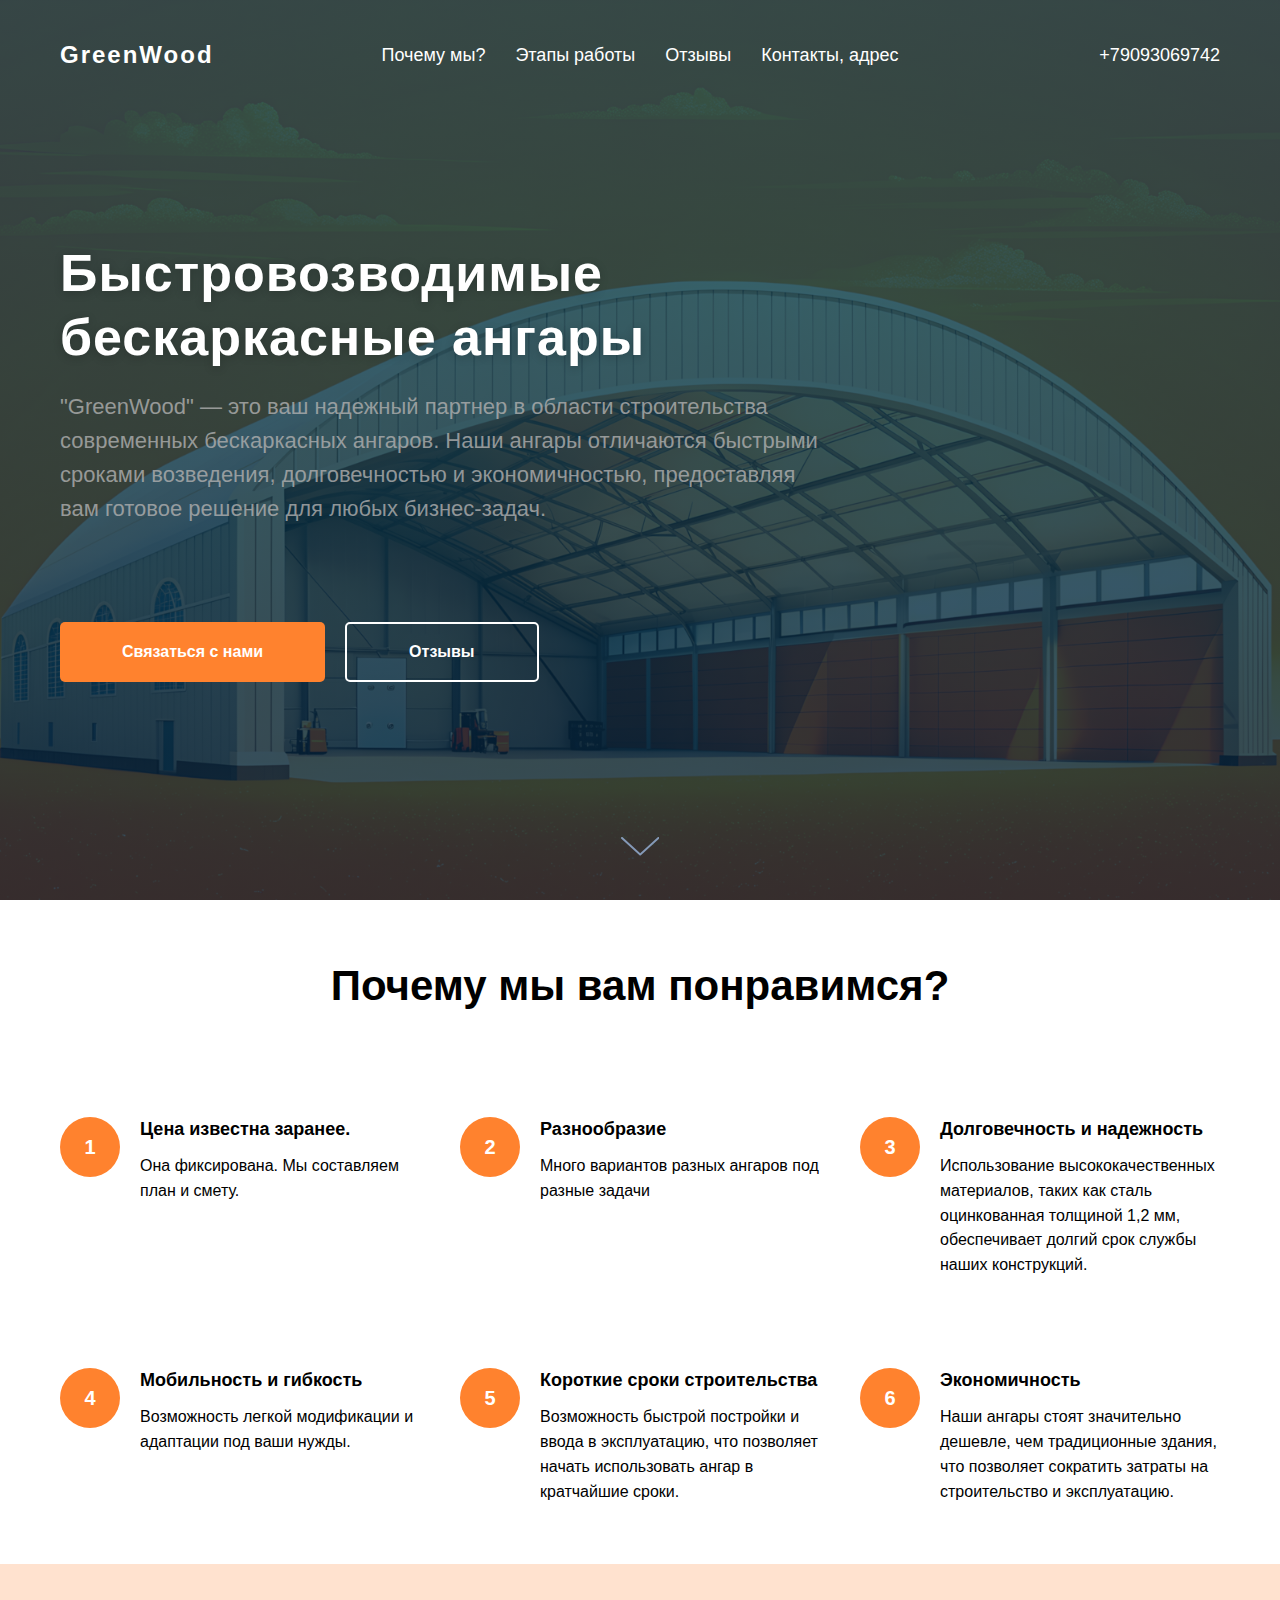
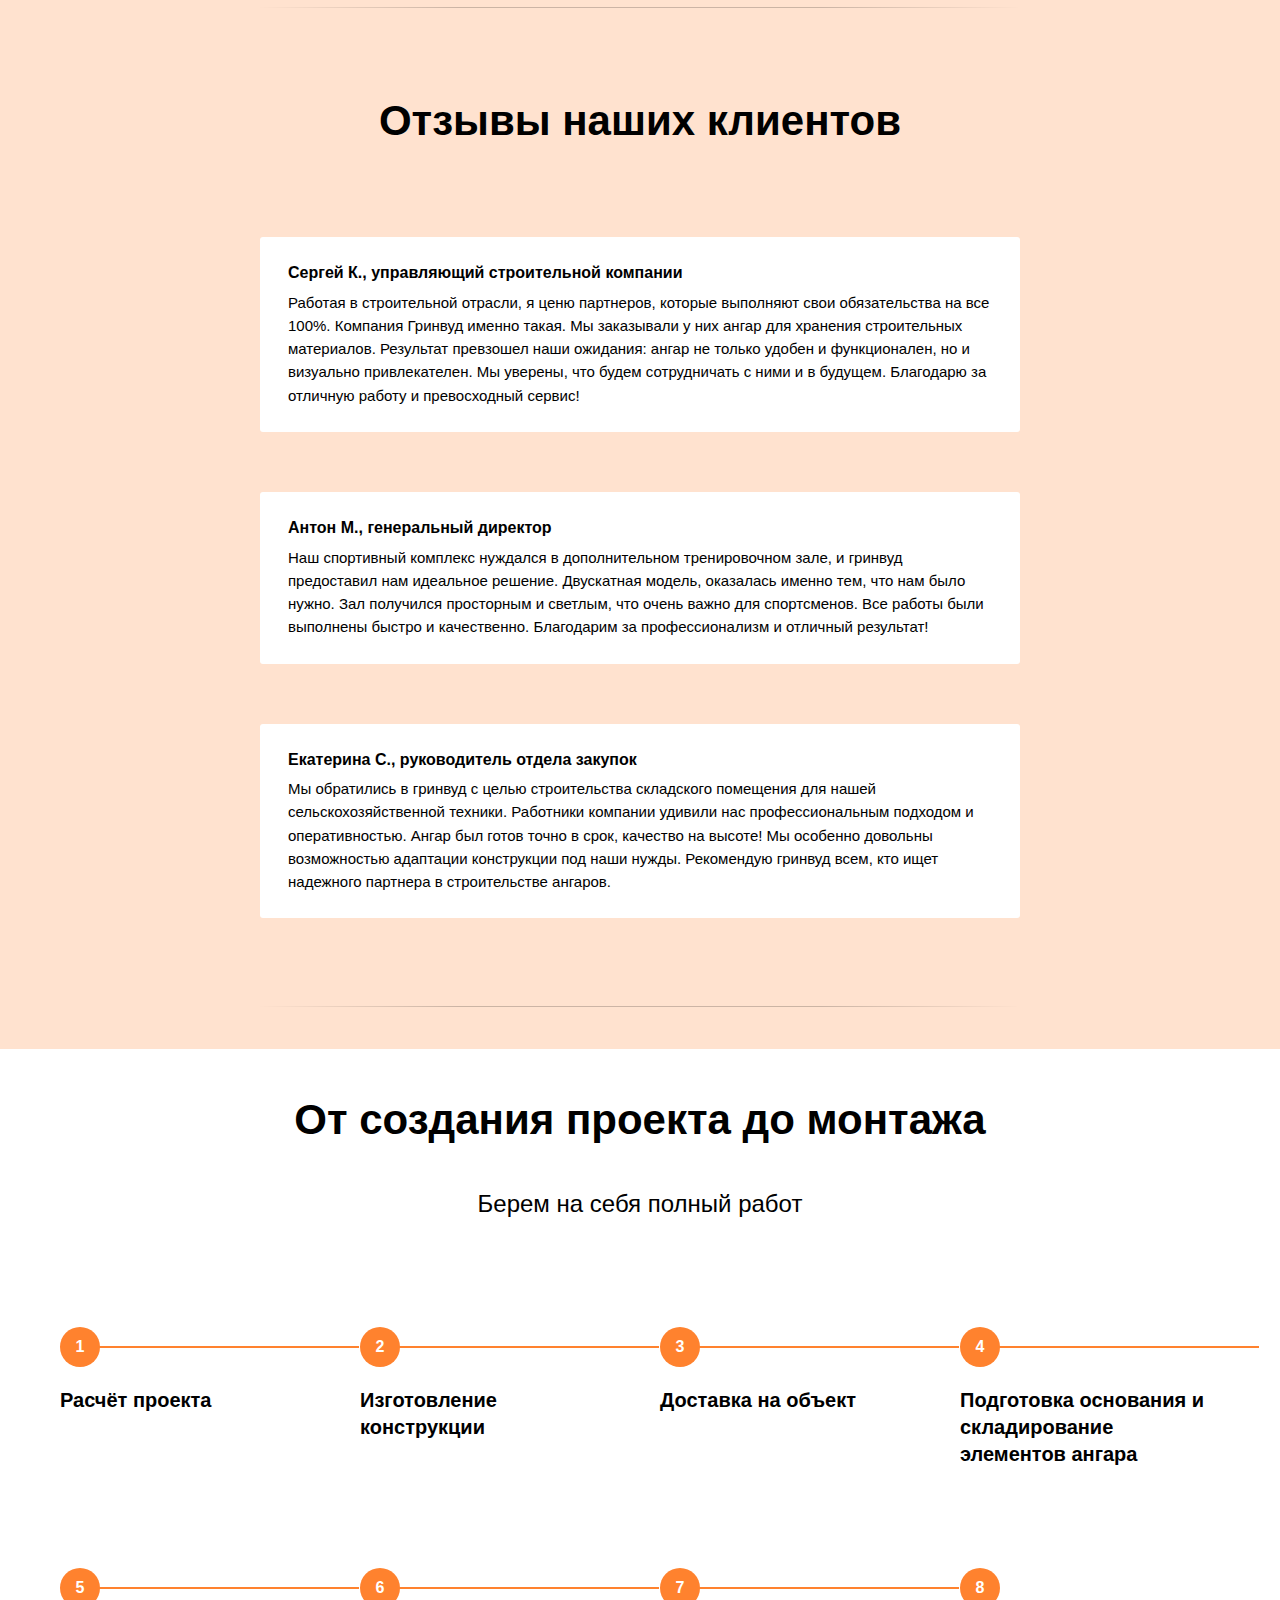
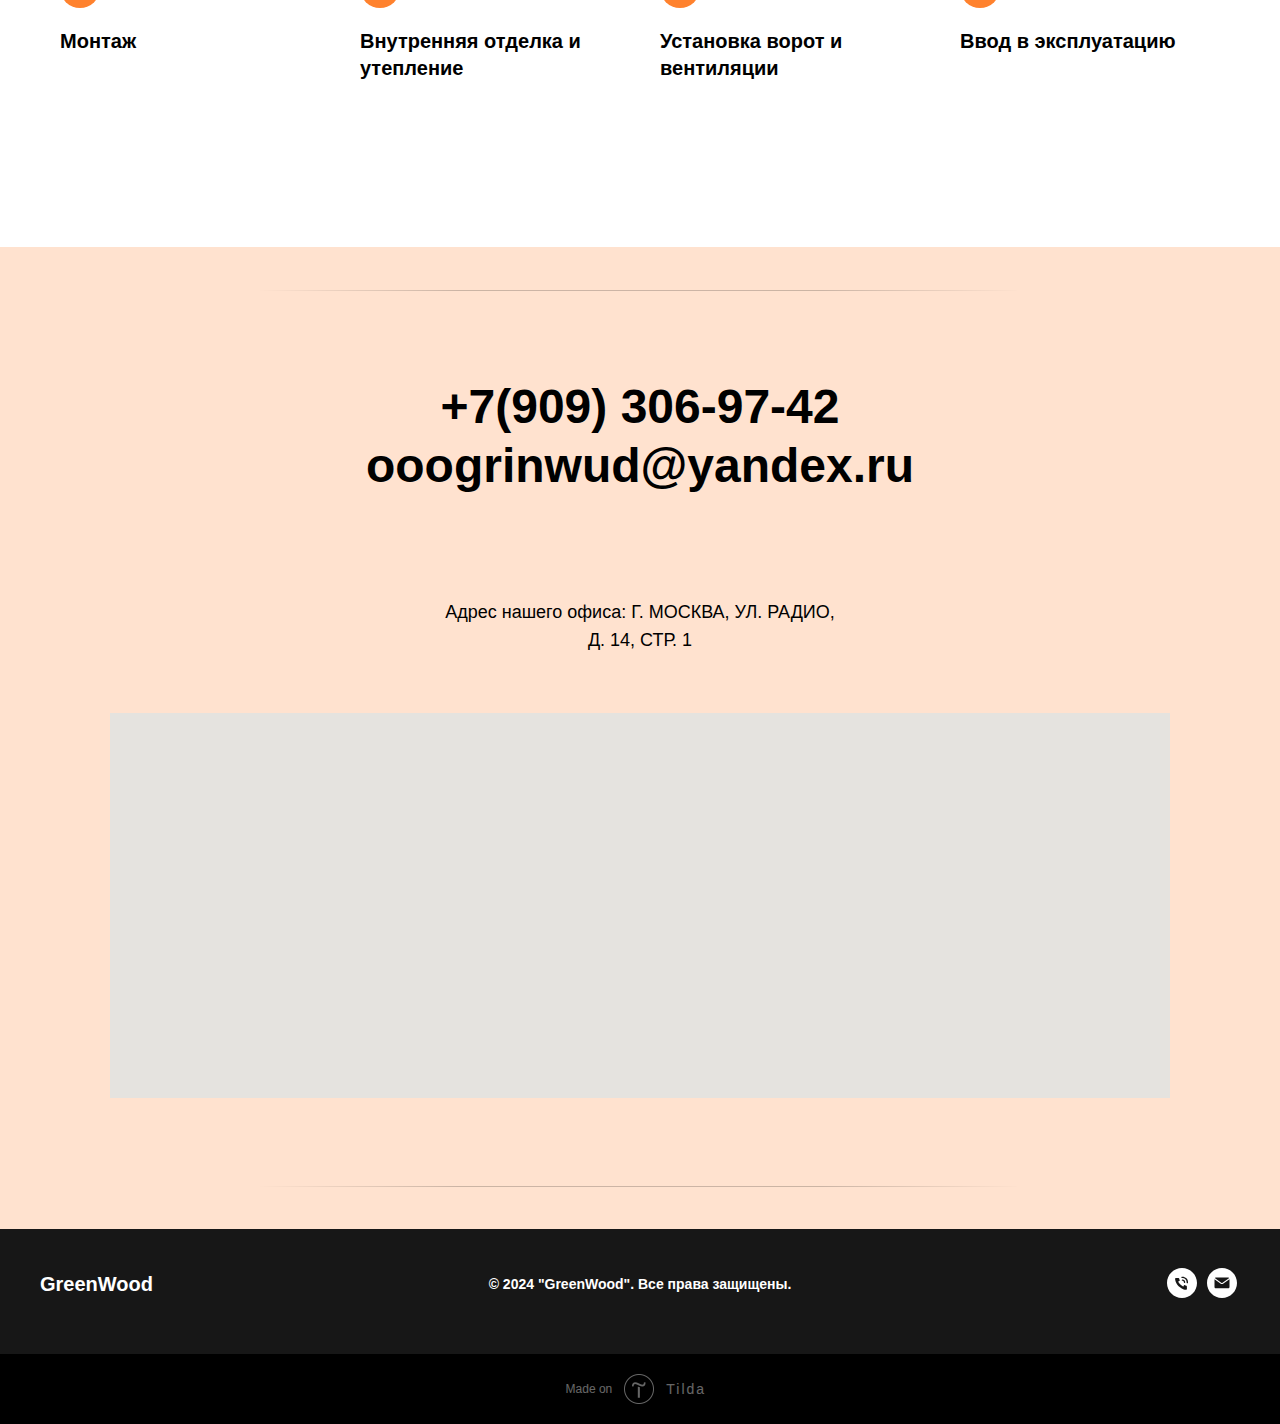
<file: page53007219.html>
<!DOCTYPE html> <html> <head> <meta charset="utf-8" /> <meta http-equiv="Content-Type" content="text/html; charset=utf-8" /> <meta name="viewport" content="width=device-width, initial-scale=1.0" /> <!--metatextblock--> <title>GreenWood</title> <meta name="description" content="Быстровозводимые бескаркасные ангары" /> <meta property="og:url" content="https://greenwood.website" /> <meta property="og:title" content="GreenWood" /> <meta property="og:description" content="Быстровозводимые бескаркасные ангары" /> <meta property="og:type" content="website" /> <meta property="og:image" content="images/tild3038-6266-4639-a535-366134386464__greenwood_1.png" /> <link rel="canonical" href="https://greenwood.website"> <!--/metatextblock--> <meta name="format-detection" content="telephone=no" /> <meta http-equiv="x-dns-prefetch-control" content="on"> <link rel="dns-prefetch" href="https://ws.tildacdn.com">  <link rel="shortcut icon" href="images/tildafavicon.ico" type="image/x-icon" /> <!-- Assets --> <script src="https://neo.tildacdn.com/js/tilda-fallback-1.0.min.js" async charset="utf-8"></script> <link rel="stylesheet" href="css/tilda-grid-3.0.min.css" type="text/css" media="all" onerror="this.loaderr='y';"/> <link rel="stylesheet" href="css/tilda-blocks-page53007219.min.css?t=1735335500" type="text/css" media="all" onerror="this.loaderr='y';" /> <link rel="stylesheet" href="css/tilda-cover-1.0.min.css" type="text/css" media="all" onerror="this.loaderr='y';" /> <link rel="stylesheet" href="css/fonts-tildasans.css" type="text/css" media="all" onerror="this.loaderr='y';" /> <script nomodule src="js/tilda-polyfill-1.0.min.js" charset="utf-8"></script> <script type="text/javascript">function t_onReady(func) {if(document.readyState!='loading') {func();} else {document.addEventListener('DOMContentLoaded',func);}}
function t_onFuncLoad(funcName,okFunc,time) {if(typeof window[funcName]==='function') {okFunc();} else {setTimeout(function() {t_onFuncLoad(funcName,okFunc,time);},(time||100));}}function t_throttle(fn,threshhold,scope) {return function() {fn.apply(scope||this,arguments);};}</script> <script src="js/tilda-scripts-3.0.min.js" charset="utf-8" defer onerror="this.loaderr='y';"></script> <script src="js/tilda-blocks-page53007219.min.js?t=1735335500" charset="utf-8" async onerror="this.loaderr='y';"></script> <script src="js/lazyload-1.3.min.export.js" charset="utf-8" async onerror="this.loaderr='y';"></script> <script src="js/tilda-menu-1.0.min.js" charset="utf-8" async onerror="this.loaderr='y';"></script> <script src="js/tilda-cover-1.0.min.js" charset="utf-8" async onerror="this.loaderr='y';"></script> <script src="js/tilda-text-clamp.min.js" charset="utf-8" async onerror="this.loaderr='y';"></script> <script src="js/tilda-map-1.0.min.js" charset="utf-8" async onerror="this.loaderr='y';"></script> <script src="js/tilda-skiplink-1.0.min.js" charset="utf-8" async onerror="this.loaderr='y';"></script> <script src="js/tilda-events-1.0.min.js" charset="utf-8" async onerror="this.loaderr='y';"></script> <script type="text/javascript">window.dataLayer=window.dataLayer||[];</script> <script type="text/javascript">(function() {if((/bot|google|yandex|baidu|bing|msn|duckduckbot|teoma|slurp|crawler|spider|robot|crawling|facebook/i.test(navigator.userAgent))===false&&typeof(sessionStorage)!='undefined'&&sessionStorage.getItem('visited')!=='y'&&document.visibilityState){var style=document.createElement('style');style.type='text/css';style.innerHTML='@media screen and (min-width: 980px) {.t-records {opacity: 0;}.t-records_animated {-webkit-transition: opacity ease-in-out .2s;-moz-transition: opacity ease-in-out .2s;-o-transition: opacity ease-in-out .2s;transition: opacity ease-in-out .2s;}.t-records.t-records_visible {opacity: 1;}}';document.getElementsByTagName('head')[0].appendChild(style);function t_setvisRecs(){var alr=document.querySelectorAll('.t-records');Array.prototype.forEach.call(alr,function(el) {el.classList.add("t-records_animated");});setTimeout(function() {Array.prototype.forEach.call(alr,function(el) {el.classList.add("t-records_visible");});sessionStorage.setItem("visited","y");},400);}
document.addEventListener('DOMContentLoaded',t_setvisRecs);}})();</script></head> <body class="t-body" style="margin:0;"> <!--allrecords--> <div id="allrecords" data-tilda-export="yes" class="t-records" data-hook="blocks-collection-content-node" data-tilda-project-id="10281621" data-tilda-page-id="53007219" data-tilda-formskey="9c4cef4faa3c23140e45552210281621" data-tilda-cookie="no" data-tilda-lazy="yes" data-tilda-root-zone="com"> <div id="rec782143216" class="r t-rec" style=" " data-animationappear="off" data-record-type="257"> <!-- T228 --> <div id="nav782143216marker"></div> <div id="nav782143216" class="t228 t228__positionabsolute " style="background-color: rgba(0,0,0,0.0); height:110px; " data-bgcolor-hex="#000000" data-bgcolor-rgba="rgba(0,0,0,0.0)" data-navmarker="nav782143216marker" data-appearoffset="" data-bgopacity-two="" data-menushadow="" data-menushadow-css="" data-bgopacity="0.0" data-menu-items-align="center" data-menu="yes"> <div class="t228__maincontainer t228__c12collumns" style="height:110px;"> <div class="t228__padding40px"></div> <div class="t228__leftside"> <div class="t228__leftcontainer"> <a href="http://tilda.cc" class="t228__imgwrapper"> <div class="t228__logo t-title" field="title">GreenWood</div> </a> </div> </div> <div class="t228__centerside "> <nav class="t228__centercontainer"> <ul role="list" class="t228__list t-menu__list t228__list_hidden"> <li class="t228__list_item"
style="padding:0 15px 0 0;"> <a class="t-menu__link-item"
href="#rec782143224" data-menu-submenu-hook="" data-menu-item-number="1">
Почему мы?
</a> </li> <li class="t228__list_item"
style="padding:0 15px;"> <a class="t-menu__link-item"
href="#rec782143227" data-menu-submenu-hook="" data-menu-item-number="2">
Этапы работы
</a> </li> <li class="t228__list_item"
style="padding:0 15px;"> <a class="t-menu__link-item"
href="#rec782143223" data-menu-submenu-hook="" data-menu-item-number="3">
Отзывы
</a> </li> <li class="t228__list_item"
style="padding:0 0 0 15px;"> <a class="t-menu__link-item"
href="#rec782143233" data-menu-submenu-hook="" data-menu-item-number="4">
Контакты, адрес
</a> </li> </ul> </nav> </div> <div class="t228__rightside"> <div class="t228__rightcontainer"> <div class="t228__right_descr">+79093069742</div> </div> </div> <div class="t228__padding40px"></div> </div> </div> <style>@media screen and (max-width:980px){#rec782143216 .t228{position:static;}}</style> <script>window.addEventListener('load',function() {t_onFuncLoad('t228_setWidth',function() {t228_setWidth('782143216');});});window.addEventListener('resize',t_throttle(function() {t_onFuncLoad('t228_setWidth',function() {t228_setWidth('782143216');});t_onFuncLoad('t_menu__setBGcolor',function() {t_menu__setBGcolor('782143216','.t228');});}));t_onReady(function() {t_onFuncLoad('t_menu__highlightActiveLinks',function() {t_menu__highlightActiveLinks('.t228__list_item a');});t_onFuncLoad('t228__init',function() {t228__init('782143216');});t_onFuncLoad('t_menu__setBGcolor',function() {t_menu__setBGcolor('782143216','.t228');});t_onFuncLoad('t_menu__interactFromKeyboard',function() {t_menu__interactFromKeyboard('782143216');});t_onFuncLoad('t228_setWidth',function() {t228_setWidth('782143216');});});</script> <!--[if IE 8]> <style>#rec782143216 .t228{filter:progid:DXImageTransform.Microsoft.gradient(startColorStr='#D9000000',endColorstr='#D9000000');}</style> <![endif]--> <style>#rec782143216 .t-menu__link-item{-webkit-transition:color 0.3s ease-in-out,opacity 0.3s ease-in-out;transition:color 0.3s ease-in-out,opacity 0.3s ease-in-out;}#rec782143216 .t-menu__link-item.t-active:not(.t978__menu-link){opacity:1 !important;}#rec782143216 .t-menu__link-item:not(.t-active):not(.tooltipstered):hover{color:#f26e00 !important;opacity:1 !important;}#rec782143216 .t-menu__link-item:not(.t-active):not(.tooltipstered):focus-visible{color:#f26e00 !important;opacity:1 !important;}@supports (overflow:-webkit-marquee) and (justify-content:inherit){#rec782143216 .t-menu__link-item,#rec782143216 .t-menu__link-item.t-active{opacity:1 !important;}}</style> <style> #rec782143216 .t228__leftcontainer a{color:#ffffff;font-weight:700;letter-spacing:2px;}#rec782143216 a.t-menu__link-item{font-size:18px;color:#ffffff;font-weight:400;}#rec782143216 .t228__right_langs_lang a{font-size:18px;color:#ffffff;font-weight:400;}#rec782143216 .t228__right_descr{font-size:18px;color:#ffffff;}</style> <style> #rec782143216 .t228__logo{color:#ffffff;font-weight:700;letter-spacing:2px;}</style> </div> <div id="rec782143217" class="r t-rec" style=" " data-animationappear="off" data-record-type="204"> <!-- cover --> <div class="t-cover" id="recorddiv782143217"bgimgfield="img"style="height:100vh;background-image:url('images/tild3366-6661-4439-b633-323136373531__-__resize__20x__--------------------.png');"> <div class="t-cover__carrier" id="coverCarry782143217"data-content-cover-id="782143217"data-content-cover-bg="images/tild3366-6661-4439-b633-323136373531__--------------------.png"data-display-changed="true"data-content-cover-height="100vh"data-content-cover-parallax=""data-content-use-image-for-mobile-cover=""style="height:100vh;background-attachment:scroll; "itemscope itemtype="http://schema.org/ImageObject"><meta itemprop="image" content="images/tild3366-6661-4439-b633-323136373531__--------------------.png"></div> <div class="t-cover__filter" style="height:100vh;background-image: -moz-linear-gradient(top, rgba(4,69,87,0.80), rgba(4,30,56,0.80));background-image: -webkit-linear-gradient(top, rgba(4,69,87,0.80), rgba(4,30,56,0.80));background-image: -o-linear-gradient(top, rgba(4,69,87,0.80), rgba(4,30,56,0.80));background-image: -ms-linear-gradient(top, rgba(4,69,87,0.80), rgba(4,30,56,0.80));background-image: linear-gradient(top, rgba(4,69,87,0.80), rgba(4,30,56,0.80));filter: progid:DXImageTransform.Microsoft.gradient(startColorStr='#33044557', endColorstr='#33041e38');"></div> <div class="t-container"> <div class="t-col t-col_8"> <div class="t-cover__wrapper t-valign_middle" style="height:100vh; position: relative;z-index: 1;"> <div class="t181"> <div data-hook-content="covercontent"> <div class="t181__wrapper"> <h1 class="t181__title t-title t-title_md" field="title">Быстровозводимые бескаркасные ангары</h1> <div class="t181__descr t-descr t-descr_lg " field="descr">"GreenWood" — это ваш надежный партнер в области строительства современных бескаркасных ангаров. Наши ангары отличаются быстрыми сроками возведения, долговечностью и экономичностью, предоставляя вам готовое решение для любых бизнес-задач.</div> <div class="t181__button-wrapper" style="margin-top:60px;"> <div class="t-btnwrapper"> <a href="#rec782143233" target="" class="t-btn t-btn_md " style="color:#ffffff;background-color:#ff822e;border-radius:5px; -moz-border-radius:5px; -webkit-border-radius:5px;" data-buttonfieldset="button"> <table role="presentation" style="width:100%; height:100%;"> <tr> <td data-field="buttontitle">Связаться с нами</td> </tr> </table> </a> </div> <div class="t-btnwrapper"> <a href="#rec782143223" target="" class="t-btn t-btn_md " style="color:#ffffff;border:2px solid #ffffff;border-radius:5px; -moz-border-radius:5px; -webkit-border-radius:5px;" data-buttonfieldset="button2"> <table role="presentation" style="width:100%; height:100%;"> <tr> <td data-field="buttontitle2">Отзывы</td> </tr> </table> </a> </div> </div> </div> </div> </div> </div> </div> </div> <!-- arrow --> <div class="t-cover__arrow"><div class="t-cover__arrow-wrapper t-cover__arrow-wrapper_animated"><div class="t-cover__arrow_mobile"><svg role="presentation" class="t-cover__arrow-svg" style="fill:#859ab8;" x="0px" y="0px" width="38.417px" height="18.592px" viewBox="0 0 38.417 18.592" style="enable-background:new 0 0 38.417 18.592;"><g><path d="M19.208,18.592c-0.241,0-0.483-0.087-0.673-0.261L0.327,1.74c-0.408-0.372-0.438-1.004-0.066-1.413c0.372-0.409,1.004-0.439,1.413-0.066L19.208,16.24L36.743,0.261c0.411-0.372,1.042-0.342,1.413,0.066c0.372,0.408,0.343,1.041-0.065,1.413L19.881,18.332C19.691,18.505,19.449,18.592,19.208,18.592z"/></g></svg></div></div></div> <!-- arrow --> </div> <style> #rec782143217 .t181__title{padding-bottom:20px;text-shadow:0px 2px 10px rgba(0,0,0,0.2);}#rec782143217 .t181__descr{padding-bottom:20px;opacity:0.8;}</style> </div> <div id="rec782143218" class="r t-rec" style=" " data-record-type="215"> <a name="services" style="font-size:0;"></a> </div> <div id="rec782143220" class="r t-rec" style=" " data-record-type="215"> <a name="portfolio" style="font-size:0;"></a> </div> <div id="rec782143224" class="r t-rec t-rec_pt_60 t-rec_pb_60" style="padding-top:60px;padding-bottom:60px; " data-record-type="502"> <!-- t502 --> <div class="t502"> <div class="t-section__container t-container t-container_flex"> <div class="t-col t-col_12 "> <div
class="t-section__title t-title t-title_xs t-align_center t-margin_auto"
field="btitle">
Почему мы вам понравимся?
</div> </div> </div> <style>.t-section__descr {max-width:560px;}#rec782143224 .t-section__title {margin-bottom:105px;}#rec782143224 .t-section__descr {}@media screen and (max-width:960px) {#rec782143224 .t-section__title {margin-bottom:45px;}}</style> <ul role="list" class="t502__container t-list__container_inrow3 t-container"> <li class="t502__col t-col t-col_4 t-list__item t-align_left t-item"> <div class="t502__tablewrapper"> <div class="t502__circlewrapper"> <div class="t502__circle t-title" style="background-color:#ff822e; color:#ffffff;">1</div> </div> <div class="t502__textwrapper"> <div class="t502__title t-name t-name_sm" " field="li_title__1476980540792">Цена известна заранее.</div> <div class="t502__blockdescr t-descr t-descr_xs" field="li_descr__1476980540792">Она фиксирована. Мы составляем план и смету.</div> </div> </div> </li> <li class="t502__col t-col t-col_4 t-list__item t-align_left t-item"> <div class="t502__tablewrapper"> <div class="t502__circlewrapper"> <div class="t502__circle t-title" style="background-color:#ff822e; color:#ffffff;">2</div> </div> <div class="t502__textwrapper"> <div class="t502__title t-name t-name_sm" " field="li_title__1476980557179">Разнообразие</div> <div class="t502__blockdescr t-descr t-descr_xs" field="li_descr__1476980557179">Много вариантов разных ангаров под разные задачи</div> </div> </div> </li> <li class="t502__col t-col t-col_4 t-list__item t-align_left t-item"> <div class="t502__tablewrapper"> <div class="t502__circlewrapper"> <div class="t502__circle t-title" style="background-color:#ff822e; color:#ffffff;">3</div> </div> <div class="t502__textwrapper"> <div class="t502__title t-name t-name_sm" " field="li_title__1476980560541">Долговечность и надежность</div> <div class="t502__blockdescr t-descr t-descr_xs" field="li_descr__1476980560541">Использование высококачественных материалов, таких как сталь оцинкованная толщиной 1,2 мм, обеспечивает долгий срок службы наших конструкций.</div> </div> </div> </li> <li class="t502__col t-col t-col_4 t-list__item t-align_left t-item"> <div class="t502__tablewrapper"> <div class="t502__circlewrapper"> <div class="t502__circle t-title" style="background-color:#ff822e; color:#ffffff;">4</div> </div> <div class="t502__textwrapper"> <div class="t502__title t-name t-name_sm" " field="li_title__1476980563735">Мобильность и гибкость</div> <div class="t502__blockdescr t-descr t-descr_xs" field="li_descr__1476980563735">Возможность легкой модификации и адаптации под ваши нужды.</div> </div> </div> </li> <li class="t502__col t-col t-col_4 t-list__item t-align_left t-item"> <div class="t502__tablewrapper"> <div class="t502__circlewrapper"> <div class="t502__circle t-title" style="background-color:#ff822e; color:#ffffff;">5</div> </div> <div class="t502__textwrapper"> <div class="t502__title t-name t-name_sm" " field="li_title__1476980566485">Короткие сроки строительства</div> <div class="t502__blockdescr t-descr t-descr_xs" field="li_descr__1476980566485">Возможность быстрой постройки и ввода в эксплуатацию, что позволяет начать использовать ангар в кратчайшие сроки.</div> </div> </div> </li> <li class="t502__col t-col t-col_4 t-list__item t-align_left t-item"> <div class="t502__tablewrapper"> <div class="t502__circlewrapper"> <div class="t502__circle t-title" style="background-color:#ff822e; color:#ffffff;">6</div> </div> <div class="t502__textwrapper"> <div class="t502__title t-name t-name_sm" " field="li_title__1476980569577">Экономичность</div> <div class="t502__blockdescr t-descr t-descr_xs" field="li_descr__1476980569577">Наши ангары стоят значительно дешевле, чем традиционные здания, что позволяет сократить затраты на строительство и эксплуатацию.</div> </div> </div> </li> </ul> </div> </div> <div id="rec782544919" class="r t-rec t-rec_pt_30 t-rec_pb_15" style="padding-top:30px;padding-bottom:15px;background-color:#ffe2cf; " data-record-type="363" data-bg-color="#ffe2cf"> <!-- T029 20 --> <div class="t029"> <div class="t029__container t-container"> <div class="t029__col t-col t-col_8"> <div class="t029__linewrapper" style="opacity:0.2;"> <div class="t029__opacity t029__opacity_left" style="background-image: -moz-linear-gradient(right, #000000, rgba(0,0,0, 0)); background-image: -webkit-linear-gradient(right, #000000, rgba(0,0,0, 0)); background-image: -o-linear-gradient(right, #000000, rgba(0,0,0, 0)); background-image: -ms-linear-gradient(right, #000000, rgba(0,0,0, 0));"></div> <div class="t-divider t029__line" style="background: #000000;"></div> <div class="t029__opacity t029__opacity_right" style="background-image: -moz-linear-gradient(left, #000000, rgba(0,0,0, 0)); background-image: -webkit-linear-gradient(left, #000000, rgba(0,0,0, 0)); background-image: -o-linear-gradient(left, #000000, rgba(0,0,0, 0)); background-image: -ms-linear-gradient(left, #000000, rgba(0,0,0, 0));"></div> </div> </div> </div> </div> </div> <div id="rec782143223" class="r t-rec t-rec_pt_60 t-rec_pb_45" style="padding-top:60px;padding-bottom:45px;background-color:#ffe2cf; " data-record-type="558" data-bg-color="#ffe2cf"> <!-- t558 --> <div class="t558"> <div class="t-section__container t-container t-container_flex"> <div class="t-col t-col_12 "> <div
class="t-section__title t-title t-title_xs t-align_center t-margin_auto"
field="btitle">
Отзывы наших клиентов
</div> </div> </div> <style>.t-section__descr {max-width:560px;}#rec782143223 .t-section__title {margin-bottom:90px;}#rec782143223 .t-section__descr {}@media screen and (max-width:960px) {#rec782143223 .t-section__title {margin-bottom:40px;}}</style> <ul role="list" class="t558__container t-container"> <li class="t558__col t-item t-list__item t-col t-col_8 t-prefix_2"> <div class="t-cell t-valign_top" itemscope itemtype="http://schema.org/ImageObject"> </div> <div class="t558__cell t-cell t-valign_top" style="padding-left: 0"> <div class="t558__bubble t558__bubble_left" style=""> <div class="t558__name t-name t-name_xs" field="li_title__1478014691630">Сергей К., управляющий строительной компании </div> <div class="t558__text t-text t-text_xs" field="li_text__1478014691630">Работая в строительной отрасли, я ценю партнеров, которые выполняют свои обязательства на все 100%. Компания Гринвуд именно такая. Мы заказывали у них ангар для хранения строительных материалов. Результат превзошел наши ожидания: ангар не только удобен и функционален, но и визуально привлекателен. Мы уверены, что будем сотрудничать с ними и в будущем. Благодарю за отличную работу и превосходный сервис!</div> </div> </div> </li> <li class="t558__col t-item t-list__item t-col t-col_8 t-prefix_2"> <div class="t-cell t-valign_top" itemscope itemtype="http://schema.org/ImageObject"> </div> <div class="t558__cell t-cell t-valign_top" style="padding-left: 0"> <div class="t558__bubble t558__bubble_left" style=""> <div class="t558__name t-name t-name_xs" field="li_title__1478014727987">Антон М., генеральный директор</div> <div class="t558__text t-text t-text_xs" field="li_text__1478014727987">Наш спортивный комплекс нуждался в дополнительном тренировочном зале, и гринвуд предоставил нам идеальное решение. Двускатная модель, оказалась именно тем, что нам было нужно. Зал получился просторным и светлым, что очень важно для спортсменов. Все работы были выполнены быстро и качественно. Благодарим за профессионализм и отличный результат!</div> </div> </div> </li> <li class="t558__col t-item t-list__item t-col t-col_8 t-prefix_2"> <div class="t-cell t-valign_top" itemscope itemtype="http://schema.org/ImageObject"> </div> <div class="t558__cell t-cell t-valign_top" style="padding-left: 0"> <div class="t558__bubble t558__bubble_left" style=""> <div class="t558__name t-name t-name_xs" field="li_title__1478014761774">Екатерина С., руководитель отдела закупок</div> <div class="t558__text t-text t-text_xs" field="li_text__1478014761774">Мы обратились в гринвуд с целью строительства складского помещения для нашей сельскохозяйственной техники. Работники компании удивили нас профессиональным подходом и оперативностью. Ангар был готов точно в срок, качество на высоте! Мы особенно довольны возможностью адаптации конструкции под наши нужды. Рекомендую гринвуд всем, кто ищет надежного партнера в строительстве ангаров.</div> </div> </div> </li> </ul> </div> <style>.t-review-social-links{line-height:0px;}.t-review-social-links__wrapper{display:-webkit-box;display:-ms-flexbox;display:flex;-webkit-box-align:center;-ms-flex-align:center;align-items:center;-ms-flex-wrap:wrap;flex-wrap:wrap;width:auto;}.t-review-social-links{margin-top:15px;}.t-review-social-links__item{padding:0px 4px;}.t-review-social-links__item svg{width:20px;height:20px;}.t-review-social-links__wrapper_round .t-review-social-links__item svg{width:23px;height:23px;}.t-review-social-links__item:first-child{padding-left:0px;}@media screen and (max-width:960px){.t-review-social-links__item{margin-bottom:3px;}}@media screen and (max-width:640px){.t-review-social-links{margin-top:13px;}.t-review-social-links__item{padding:0px 3px;}.t-review-social-links__item svg{width:17px;height:17px;}.t-review-social-links__wrapper_round .t-review-social-links__item svg{width:20px;height:20px;}}</style> <script>function t_social_init(recid,groupName) {var rec=document.getElementById('rec' + recid);if(!rec) return;var socialLinks=rec.querySelectorAll('.' + groupName + '-social-links');Array.prototype.forEach.call(socialLinks,function(link) {var socialAttr=link.getAttribute('data-social-links');var socialWrapper=link.querySelector('.' + groupName + '-social-links__wrapper');link.removeAttribute('data-social-links');if(socialAttr) {var dataLinks=socialAttr.split(',');if(dataLinks.length>7) {dataLinks=dataLinks.slice(0,7);}
Array.prototype.forEach.call(dataLinks,function(item) {t_social_add_item(item.trim(),socialWrapper,groupName);});}});}
function t_social_add_item(item,socialWrapper,groupName) {var fill=socialWrapper.getAttribute('data-social-color')||'#000000';var isRoundIcon=socialWrapper.classList.contains(groupName + '-social-links__wrapper_round');if(item.indexOf('tel:')!==-1) {var phone='<div class="' + groupName + '-social-links__item">';phone+='<a href="' + item + '" target="_blank">';if(isRoundIcon) {phone+='<svg role="presentation" class="' + groupName + '-social-links__svg" width="30" height="30" viewBox="0 0 100 100" fill="none" xmlns="http://www.w3.org/2000/svg"><path fill-rule="evenodd" clip-rule="evenodd" d="M50 100C77.6142 100 100 77.6142 100 50C100 22.3858 77.6142 0 50 0C22.3858 0 0 22.3858 0 50C0 77.6142 22.3858 100 50 100ZM32.3668 30.3616C33.8958 28.835 34.6798 28.1875 35.1534 28.0601C35.715 27.909 36.2052 28.0405 36.7168 28.4797C37.1497 28.8512 38.2438 29.9713 38.9927 30.8096C41.1931 33.2729 43.8747 36.6359 44.2503 37.4031C44.3639 37.6353 44.375 37.701 44.3558 38.0323C44.3204 38.643 44.196 38.8343 43.3793 39.5344C42.0767 40.6509 40.0803 42.739 39.3824 43.7149C38.9257 44.3535 38.9126 44.7536 39.3248 45.483C39.675 46.1027 41.378 48.345 42.5783 49.7667C44.5875 52.1467 46.9159 54.3696 49.1773 56.0669C50.8579 57.3283 53.2214 58.7821 54.8035 59.5275C55.9343 60.0603 56.2878 60.0303 57.0122 59.3401C57.7069 58.6782 58.5246 57.6102 59.8946 55.5759C60.3408 54.9132 60.7739 54.3136 60.857 54.2434C61.1104 54.0293 61.3967 53.9282 61.8141 53.9055C62.0813 53.891 62.2608 53.9062 62.4057 53.9555C62.6843 54.0504 63.4107 54.5045 66.36 56.4276C67.7285 57.32 69.2454 58.3032 69.7309 58.6125C72.4818 60.3651 72.7871 60.6005 72.9291 61.0781C73.1185 61.7157 72.9605 62.1254 72.063 63.3233C70.9487 64.8107 69.0734 66.8197 67.674 68.0252C66.5388 69.0032 65.0797 69.9865 63.6409 70.743L63.0188 71.0701L62.389 71.0696C60.5532 71.0685 58.822 70.7024 56.1724 69.7552C49.967 67.5366 44.465 64.2895 39.647 60.0025C38.7431 59.1981 36.6429 57.0816 35.8606 56.1866C33.2537 53.2039 31.2905 50.2948 29.5948 46.9021C28.373 44.4575 27.2502 41.6203 27.0609 40.4995C26.7835 38.8572 27.4592 36.7086 28.9757 34.4108C29.8832 33.0359 30.8773 31.8488 32.3668 30.3616V30.3616Z" fill="' + fill + '"/></svg>';} else {phone+='<svg role="presentation" class="' + groupName + '-social-links__svg" width="30" height="30" viewBox="0 0 100 100" fill="none" xmlns="http://www.w3.org/2000/svg"><path d="M79.6737 54.027C78.7931 54.027 77.8726 53.7468 76.992 53.5467C75.2103 53.1483 73.4583 52.6267 71.7488 51.9858C69.892 51.3103 67.851 51.3453 66.0185 52.0842C64.186 52.8231 62.6916 54.2137 61.8227 55.9882L60.9422 57.8293C57.0551 55.6248 53.4641 52.9349 50.2556 49.8244C47.1451 46.616 44.4552 43.025 42.2507 39.1379L44.0918 38.2974C45.8664 37.4285 47.2569 35.934 47.9958 34.1016C48.7347 32.2691 48.7698 30.2281 48.0943 28.3713C47.4587 26.6463 46.9372 24.8814 46.5333 23.088C46.3332 22.2075 46.1731 21.2869 46.053 20.4064C45.567 17.5871 44.0903 15.0341 41.889 13.2069C39.6876 11.3798 36.9062 10.3987 34.0457 10.4403H21.9983C20.3062 10.4381 18.6328 10.7935 17.0877 11.4832C15.5427 12.173 14.1608 13.1815 13.0328 14.4427C11.8814 15.7381 11.024 17.2675 10.5197 18.9256C10.0153 20.5838 9.87588 22.3315 10.111 24.0486C12.2867 40.7074 19.8978 56.183 31.7643 68.0756C43.657 79.9421 59.1325 87.5532 75.7913 89.7289C76.3109 89.7686 76.8327 89.7686 77.3522 89.7289C80.3037 89.7332 83.1534 88.6504 85.3572 86.6871C86.6183 85.559 87.6269 84.1772 88.3166 82.6321C89.0064 81.087 89.3618 79.4136 89.3596 77.7216V65.7142C89.338 62.9486 88.3624 60.2753 86.5977 58.1459C84.8329 56.0165 82.3871 54.5616 79.6737 54.027ZM81.6349 78.0417C81.6336 78.6003 81.5154 79.1523 81.2879 79.6624C81.0604 80.1725 80.7287 80.6294 80.3141 81.0036C79.8754 81.4032 79.3534 81.7003 78.7857 81.8734C78.2181 82.0465 77.6191 82.0911 77.032 82.0042C62.096 80.0535 48.2154 73.2468 37.5278 62.6323C26.8311 51.9356 19.9652 38.0067 17.9958 23.008C17.9089 22.421 17.9535 21.8219 18.1266 21.2543C18.2997 20.6867 18.5968 20.1646 18.9964 19.726C19.3752 19.3063 19.8385 18.9716 20.3559 18.744C20.8733 18.5163 21.433 18.4009 21.9983 18.4052H34.0057C34.9309 18.3825 35.8353 18.6813 36.5651 19.2505C37.2948 19.8197 37.8048 20.6242 38.0081 21.5271C38.0081 22.6077 38.3683 23.7284 38.6085 24.8091C39.0711 26.9058 39.6864 28.9659 40.4496 30.9729L34.8462 33.6145C33.883 34.0566 33.1346 34.8627 32.7649 35.8559C32.3646 36.8303 32.3646 37.9233 32.7649 38.8977C38.5252 51.2363 48.4435 61.1546 60.7821 66.9149C61.7565 67.3152 62.8495 67.3152 63.8239 66.9149C64.8171 66.5453 65.6232 65.7968 66.0653 64.8336L68.5869 59.2302C70.6518 59.9832 72.7644 60.5982 74.9107 61.0713C75.9514 61.3115 77.0721 61.5116 78.1527 61.6717C79.0556 61.875 79.8601 62.385 80.4293 63.1147C80.9985 63.8445 81.2973 64.7489 81.2746 65.6742L81.6349 78.0417ZM58.0204 10C57.0998 10 56.1392 10 55.2187 10C54.1571 10.0902 53.175 10.5984 52.4881 11.4129C51.8013 12.2273 51.4662 13.2811 51.5564 14.3427C51.6466 15.4042 52.1549 16.3864 52.9693 17.0732C53.7837 17.76 54.8376 18.0951 55.8991 18.0049H58.0204C64.3895 18.0049 70.4977 20.535 75.0014 25.0387C79.505 29.5423 82.0351 35.6505 82.0351 42.0196C82.0351 42.7401 82.0351 43.4205 82.0351 44.1409C81.9464 45.1968 82.28 46.2448 82.9627 47.0551C83.6455 47.8655 84.6217 48.372 85.6774 48.4636H85.9975C86.9995 48.4677 87.9665 48.0958 88.7076 47.4214C89.4487 46.747 89.9098 45.8193 90 44.8214C90 43.9008 90 42.9402 90 42.0196C90 33.5344 86.632 25.3962 80.6358 19.3925C74.6396 13.3888 66.5056 10.0106 58.0204 10V10ZM66.0253 42.0196C66.0253 43.0812 66.447 44.0992 67.1976 44.8498C67.9482 45.6004 68.9662 46.0221 70.0278 46.0221C71.0893 46.0221 72.1073 45.6004 72.8579 44.8498C73.6085 44.0992 74.0302 43.0812 74.0302 42.0196C74.0302 37.7736 72.3435 33.7014 69.341 30.699C66.3386 27.6966 62.2665 26.0098 58.0204 26.0098C56.9589 26.0098 55.9408 26.4315 55.1902 27.1821C54.4396 27.9327 54.0179 28.9508 54.0179 30.0123C54.0179 31.0738 54.4396 32.0918 55.1902 32.8424C55.9408 33.593 56.9589 34.0147 58.0204 34.0147C60.1434 34.0147 62.1795 34.8581 63.6807 36.3593C65.1819 37.8605 66.0253 39.8966 66.0253 42.0196Z" fill="' + fill + '"/></svg>';}
phone+='</a>';phone+='</div>';socialWrapper.insertAdjacentHTML('beforeend',phone);return;}
else if(item.indexOf('mailto:')!==-1) {var email='<div class="' + groupName + '-social-links__item">';email+='<a href="' + item + '" target="_blank">';if(isRoundIcon) {email+='<svg role="presentation" class="' + groupName + '-social-links__svg" width="30" height="30" viewBox="0 0 100 100" fill="none" xmlns="http://www.w3.org/2000/svg"><path fill-rule="evenodd" clip-rule="evenodd" d="M50 100c27.6142 0 50-22.3858 50-50S77.6142 0 50 0 0 22.3858 0 50s22.3858 50 50 50ZM26.2268 34.1813c.3042-.9738.9636-1.693 1.8568-2.0249l.4151-.1543 21.4794-.0018c21.3404-.0017 21.4819-.0009 21.8807.1335.9642.3248 1.6814 1.1482 1.9797 2.2727l.0944.3556-1.7711 1.2707c-2.462 1.7666-6.8447 4.9166-8.8523 6.3624-.925.6662-2.2783 1.639-3.0072 2.1619-2.1029 1.5081-4.2894 3.0785-5.891 4.2312-3.6493 2.6264-4.3577 3.1288-4.4113 3.1288-.0541 0-.817-.5414-4.5039-3.1961-1.6149-1.1627-3.4655-2.4914-5.7994-4.1637-.7296-.5227-2.1661-1.5561-3.1924-2.2964-1.0262-.7404-2.4421-1.7593-3.1465-2.2642-.7044-.5051-2.3496-1.6873-3.656-2.6273s-2.646-1.9002-2.9769-2.1338c-.667-.4708-.675-.4878-.4981-1.0543Zm-.1497 27.1823c-.0616.0397-.0771-2.244-.0771-11.3267 0-6.257.0122-11.3764.0271-11.3764.015 0 1.063.7458 2.3291 1.6574 2.2612 1.628 3.4539 2.4857 6.7132 4.8273 2.1704 1.5593 4.0585 2.9159 5.6761 4.0785.7296.5244 1.3265.9876 1.3265 1.0293 0 .0718-.8103.6465-3.9486 2.8008-.7465.5124-2.0931 1.4401-2.9923 2.0616-.8992.6215-3.1064 2.1429-4.9049 3.3809-1.7984 1.238-3.4504 2.3784-3.6709 2.5342-.2206.1559-.4357.3058-.4782.3331Zm43.234-19.3639c.6277-.4485 1.9187-1.381 2.8688-2.0722.9502-.6912 1.7483-1.259 1.7738-1.2619.0255-.0028.0463 5.1143.0463 11.3713 0 9.0827-.0155 11.3664-.0771 11.3267-.0424-.0273-.2576-.1768-.4782-.3323-.2205-.1554-1.0951-.7591-1.9434-1.3415-.8483-.5824-1.6812-1.1582-1.8509-1.2795-.1697-.1213-.7388-.5155-1.2648-.8759-.526-.3604-1.3172-.9043-1.7583-1.2086-.4412-.3043-2.1348-1.4711-3.7635-2.593-4.735-3.2613-4.9358-3.4028-4.9358-3.4788 0-.0759.2206-.2386 4.0412-2.9806 1.3064-.9376 3.2359-2.3243 4.2879-3.0815 1.0519-.7573 2.4262-1.7437 3.054-2.1922ZM37.8152 57.1366c.3609-.2411 1.7297-1.1886 4.8121-3.3308 1.2215-.849 2.2627-1.5349 2.3136-1.5242.0509.0107 1.0504.7092 2.2211 1.5523 1.1706.8431 2.2361 1.5743 2.3676 1.625.3044.1171.6365.117.9414-.0003.1318-.0507 1.1964-.7809 2.3658-1.6228 1.1693-.8418 2.1572-1.5435 2.1951-1.5594.0604-.0253 1.5111.9576 5.8267 3.9476 1.1431.7919 2.7209 1.8798 5.9537 4.1051.9502.6541 2.9214 2.014 4.3805 3.022l2.653 1.8328-.0051.2599c-.0072.3723-.3476 1.0784-.7463 1.5482-.3863.4549-1.0056.8296-1.5552.9408C71.322 67.9767 63.8578 68 50 68c-13.8578 0-21.322-.0233-21.5392-.0672-.5496-.1112-1.1689-.4859-1.5552-.9408-.3741-.4409-.7126-1.118-.7618-1.5243l-.0316-.2603 1.656-1.14c.9108-.627 2.2112-1.5239 2.8899-1.9932 3.6716-2.539 6.8851-4.7559 7.1571-4.9376Z" fill="' + fill + '"/></svg>';} else {email+='<svg role="presentation" class="' + groupName + '-social-links__svg" width="30" height="30" viewBox="0 0 100 100" fill="none" xmlns="http://www.w3.org/2000/svg"><path d="M78 18H22C18.8174 18 15.7652 19.2643 13.5147 21.5147C11.2643 23.7652 10 26.8174 10 30V70C10 73.1826 11.2643 76.2348 13.5147 78.4853C15.7652 80.7357 18.8174 82 22 82H78C81.1826 82 84.2348 80.7357 86.4853 78.4853C88.7357 76.2348 90 73.1826 90 70V30C90 26.8174 88.7357 23.7652 86.4853 21.5147C84.2348 19.2643 81.1826 18 78 18V18ZM76.36 26L52.84 49.52C52.4681 49.8949 52.0257 50.1925 51.5383 50.3956C51.0509 50.5986 50.528 50.7032 50 50.7032C49.472 50.7032 48.9491 50.5986 48.4617 50.3956C47.9743 50.1925 47.5319 49.8949 47.16 49.52L23.64 26H76.36ZM82 70C82 71.0609 81.5786 72.0783 80.8284 72.8284C80.0783 73.5786 79.0609 74 78 74H22C20.9391 74 19.9217 73.5786 19.1716 72.8284C18.4214 72.0783 18 71.0609 18 70V31.64L41.52 55.16C43.77 57.4072 46.82 58.6694 50 58.6694C53.18 58.6694 56.23 57.4072 58.48 55.16L82 31.64V70Z" fill="' + fill + '"/></svg>';}
email+='</a>';email+='</div>';socialWrapper.insertAdjacentHTML('beforeend',email);}
else if(item.indexOf('telegram')!==-1||item.indexOf('t.me')!==-1) {var telegram='<div class="' + groupName + '-social-links__item">';telegram+='<a href="' + item + '" target="_blank">';if(isRoundIcon) {telegram+='<svg role="presentation" class="' + groupName + '-social-links__svg" width="30" height="30" viewBox="0 0 100 100" fill="none" xmlns="http://www.w3.org/2000/svg"><path fill-rule="evenodd" clip-rule="evenodd" d="M50 100c27.614 0 50-22.386 50-50S77.614 0 50 0 0 22.386 0 50s22.386 50 50 50Zm21.977-68.056c.386-4.38-4.24-2.576-4.24-2.576-3.415 1.414-6.937 2.85-10.497 4.302-11.04 4.503-22.444 9.155-32.159 13.734-5.268 1.932-2.184 3.864-2.184 3.864l8.351 2.577c3.855 1.16 5.91-.129 5.91-.129l17.988-12.238c6.424-4.38 4.882-.773 3.34.773l-13.49 12.882c-2.056 1.804-1.028 3.35-.129 4.123 2.55 2.249 8.82 6.364 11.557 8.16.712.467 1.185.778 1.292.858.642.515 4.111 2.834 6.424 2.319 2.313-.516 2.57-3.479 2.57-3.479l3.083-20.226c.462-3.511.993-6.886 1.417-9.582.4-2.546.705-4.485.767-5.362Z" fill="' + fill + '"/></svg>';} else {telegram+='<svg role="presentation" class="' + groupName + '-social-links__svg" width="30" height="30" viewBox="0 0 100 100" fill="none" xmlns="http://www.w3.org/2000/svg"><path d="M83.1797 17.5886C83.1797 17.5886 90.5802 14.7028 89.9635 21.711C89.758 24.5968 87.9079 34.6968 86.4688 45.6214L81.5351 77.9827C81.5351 77.9827 81.124 82.7235 77.4237 83.548C73.7233 84.3724 68.173 80.6623 67.145 79.8378C66.3227 79.2195 51.7273 69.9438 46.5878 65.4092C45.1488 64.1724 43.5042 61.6989 46.7934 58.8132L68.3785 38.201C70.8454 35.7274 73.3122 29.956 63.0336 36.9642L34.2535 56.5459C34.2535 56.5459 30.9644 58.6071 24.7973 56.752L11.4351 52.6295C11.4351 52.6295 6.50135 49.5377 14.9298 46.4457C35.4871 36.7579 60.7724 26.864 83.1797 17.5886Z" fill="' + fill + '"/></svg>';}
telegram+='</a>';telegram+='</div>';socialWrapper.insertAdjacentHTML('beforeend',telegram);}
else if(item.indexOf('whatsapp')!==-1||item.indexOf('wa.me')!==-1) {var whatsapp='<div class="' + groupName + '-social-links__item">';whatsapp+='<a href="' + item + '" target="_blank">';if(isRoundIcon) {whatsapp+='<svg role="presentation" class="' + groupName + '-social-links__svg" width="30" height="30" viewBox="0 0 100 100" fill="none" xmlns="http://www.w3.org/2000/svg"><path fill-rule="evenodd" clip-rule="evenodd" d="M50 100C77.6142 100 100 77.6142 100 50C100 22.3858 77.6142 0 50 0C22.3858 0 0 22.3858 0 50C0 77.6142 22.3858 100 50 100ZM69.7626 28.9928C64.6172 23.841 57.7739 21.0027 50.4832 21C35.4616 21 23.2346 33.2252 23.2292 48.2522C23.2274 53.0557 24.4823 57.7446 26.8668 61.8769L23 76L37.4477 72.2105C41.4282 74.3822 45.9107 75.5262 50.4714 75.528H50.4823C65.5029 75.528 77.7299 63.301 77.7363 48.2749C77.7408 40.9915 74.9089 34.1446 69.7626 28.9928ZM62.9086 53.9588C62.2274 53.6178 58.8799 51.9708 58.2551 51.7435C57.6313 51.5161 57.1766 51.4024 56.7228 52.0845C56.269 52.7666 54.964 54.2998 54.5666 54.7545C54.1692 55.2092 53.7718 55.2656 53.0915 54.9246C52.9802 54.8688 52.8283 54.803 52.6409 54.7217C51.6819 54.3057 49.7905 53.4855 47.6151 51.5443C45.5907 49.7382 44.2239 47.5084 43.8265 46.8272C43.4291 46.1452 43.7837 45.7769 44.1248 45.4376C44.3292 45.2338 44.564 44.9478 44.7987 44.662C44.9157 44.5194 45.0328 44.3768 45.146 44.2445C45.4345 43.9075 45.56 43.6516 45.7302 43.3049C45.7607 43.2427 45.7926 43.1776 45.8272 43.1087C46.0545 42.654 45.9409 42.2565 45.7708 41.9155C45.6572 41.6877 45.0118 40.1167 44.4265 38.6923C44.1355 37.984 43.8594 37.3119 43.671 36.8592C43.1828 35.687 42.6883 35.69 42.2913 35.6924C42.2386 35.6928 42.1876 35.6931 42.1386 35.6906C41.7421 35.6706 41.2874 35.667 40.8336 35.667C40.3798 35.667 39.6423 35.837 39.0175 36.5191C38.9773 36.5631 38.9323 36.6111 38.8834 36.6633C38.1738 37.4209 36.634 39.0648 36.634 42.2002C36.634 45.544 39.062 48.7748 39.4124 49.2411L39.415 49.2444C39.4371 49.274 39.4767 49.3309 39.5333 49.4121C40.3462 50.5782 44.6615 56.7691 51.0481 59.5271C52.6732 60.2291 53.9409 60.6475 54.9303 60.9612C56.5618 61.4796 58.046 61.4068 59.22 61.2313C60.5286 61.0358 63.2487 59.5844 63.8161 57.9938C64.3836 56.4033 64.3836 55.0392 64.2136 54.7554C64.0764 54.5258 63.7545 54.3701 63.2776 54.1395C63.1633 54.0843 63.0401 54.0247 62.9086 53.9588Z" fill="' + fill + '"/></svg>';} else {whatsapp+='<svg role="presentation" class="' + groupName + '-social-links__svg" width="30" height="30" viewBox="0 0 100 100" fill="none" xmlns="http://www.w3.org/2000/svg"><path fill-rule="evenodd" clip-rule="evenodd" d="M50.168 10C60.8239 10.004 70.8257 14.1522 78.346 21.6819C85.8676 29.2114 90.0066 39.2185 90 49.8636C89.9906 71.8252 72.1203 89.6956 50.1668 89.6956H50.1508C43.4852 89.6929 36.9338 88.0208 31.1162 84.8468L10 90.3853L15.6516 69.7437C12.1665 63.7042 10.3323 56.851 10.3349 49.8304C10.343 27.8676 28.2134 10 50.168 10V10ZM61.5376 54.7631C62.4507 55.0954 67.3433 57.5023 68.3389 58.0009C68.5313 58.0971 68.7113 58.1842 68.8784 58.265C69.5753 58.602 70.0458 58.8296 70.2462 59.1651C70.4947 59.5799 70.4947 61.5736 69.6654 63.8982C68.8359 66.2229 64.8605 68.3442 62.9478 68.63C61.2319 68.8865 59.0627 68.9928 56.6782 68.2353C55.2322 67.7767 53.3794 67.1653 51.0041 66.1392C41.6698 62.1082 35.3628 53.06 34.1747 51.3556C34.0919 51.2368 34.0341 51.1538 34.0017 51.1106L33.9981 51.1056C33.486 50.4243 29.9372 45.7022 29.9372 40.8149C29.9372 36.2325 32.1873 33.8303 33.2244 32.7232C33.2961 32.6467 33.3619 32.5763 33.4208 32.5118C34.3341 31.5149 35.412 31.2664 36.0751 31.2664C36.7385 31.2664 37.4029 31.2717 37.9826 31.301C38.0541 31.3046 38.1286 31.304 38.2056 31.3037C38.786 31.3001 39.5087 31.2957 40.2221 33.0089C40.4976 33.6707 40.9012 34.653 41.3265 35.6882C42.1818 37.7702 43.1251 40.066 43.2912 40.399C43.5397 40.8974 43.7058 41.4782 43.3736 42.1427C43.323 42.2436 43.2763 42.3387 43.2318 42.4295C42.9831 42.9364 42.7995 43.3104 42.378 43.8029C42.2125 43.9963 42.0413 44.2045 41.8703 44.4131C41.5273 44.8309 41.1842 45.2488 40.8853 45.5467C40.387 46.0425 39.8686 46.5808 40.4493 47.5777C41.0303 48.5731 43.028 51.8323 45.9867 54.472C49.1661 57.3091 51.93 58.5078 53.3318 59.1157C53.6058 59.2346 53.8279 59.3308 53.9907 59.4124C54.9849 59.9109 55.5658 59.8284 56.1465 59.1637C56.7274 58.4993 58.6347 56.2583 59.298 55.2615C59.9612 54.2646 60.6259 54.4307 61.5376 54.7631V54.7631Z" fill="' + fill + '"/></svg>';}
whatsapp+='</a>';whatsapp+='</div>';socialWrapper.insertAdjacentHTML('beforeend',whatsapp);}
else if(item.indexOf('viber.com')!==-1||item.indexOf('viber://')!==-1) {var viber='<div class="' + groupName + '-social-links__item">';viber+='<a href="' + item + '" target="_blank">';if(isRoundIcon) {viber+='<svg role="presentation" class="' + groupName + '-social-links__svg" width="30" height="30" viewBox="0 0 100 100" fill="none" xmlns="http://www.w3.org/2000/svg"><path fill-rule="evenodd" clip-rule="evenodd" d="M50 100c27.614 0 50-22.386 50-50S77.614 0 50 0 0 22.386 0 50s22.386 50 50 50Zm19.546-71.18c-1.304-1.184-6.932-4.72-18.674-4.772 0 0-13.905-.913-20.655 5.2-3.757 3.71-5.022 9.226-5.161 15.957l-.016.691c-.156 6.885-.433 19.013 11.47 22.32l-.053 10.386c0 .587.093.988.428 1.071.241.059.602-.066.91-.372 1.968-1.978 8.271-9.582 8.271-9.582 8.457.553 15.186-1.117 15.91-1.354.17-.054.415-.111.72-.183 2.752-.641 10.37-2.417 11.776-13.773 1.613-13.003-.594-21.88-4.926-25.589ZM48.664 31.51a.908.908 0 0 1 .914-.901c4.585.032 8.468 1.56 11.584 4.597 3.146 3.067 4.696 7.24 4.736 12.404a.908.908 0 1 1-1.815.013c-.037-4.79-1.461-8.458-4.188-11.117-2.757-2.688-6.18-4.053-10.33-4.082a.908.908 0 0 1-.9-.914Zm2.374 2.932a1.15 1.15 0 1 0-.168 2.294c2.918.213 5.067 1.184 6.597 2.854 1.541 1.684 2.304 3.784 2.248 6.389a1.15 1.15 0 0 0 2.3.05c.067-3.133-.87-5.826-2.851-7.992-2.01-2.193-4.758-3.349-8.126-3.595Zm1.156 4.454a.908.908 0 1 0-.095 1.812c1.335.07 2.223.458 2.8 1.054.58.6.964 1.535 1.033 2.936a.908.908 0 0 0 1.813-.09c-.083-1.677-.558-3.09-1.542-4.108-.987-1.021-2.368-1.519-4.009-1.604Zm1.805 15.633c-.594.732-1.698.64-1.698.64-8.066-2.06-10.224-10.23-10.224-10.23s-.097-1.104.638-1.698l1.458-1.158c.722-.557 1.183-1.908.448-3.228a34.125 34.125 0 0 0-1.839-2.881c-.641-.877-2.136-2.671-2.142-2.677-.72-.85-1.78-1.048-2.898-.466a.045.045 0 0 0-.012.003l-.011.003a12.062 12.062 0 0 0-2.986 2.432c-.69.833-1.085 1.65-1.185 2.45a1.57 1.57 0 0 0-.022.357c-.003.354.05.706.16 1.042l.038.026c.348 1.236 1.22 3.296 3.114 6.731a40.117 40.117 0 0 0 3.735 5.654c.703.89 1.456 1.74 2.256 2.543l.029.03.057.056.085.086.086.085.086.086a29.64 29.64 0 0 0 2.543 2.255 40.072 40.072 0 0 0 5.655 3.736c3.433 1.894 5.495 2.766 6.73 3.114l.026.038c.336.11.688.164 1.041.16.12.006.24-.001.358-.022.802-.095 1.618-.49 2.448-1.184a.032.032 0 0 0 .007-.004.101.101 0 0 0 .003-.004l.012-.008a12.09 12.09 0 0 0 2.41-2.97l.003-.01a.054.054 0 0 0 .002-.013c.583-1.117.385-2.177-.47-2.899l-.189-.154c-.484-.4-1.783-1.47-2.487-1.988a34.12 34.12 0 0 0-2.879-1.838c-1.32-.736-2.669-.275-3.228.448L54 54.528Z" fill="' + fill + '"/></svg>';} else {viber+='<svg role="presentation" class="' + groupName + '-social-links__svg" width="30" height="30" viewBox="0 0 100 100" fill="none" xmlns="http://www.w3.org/2000/svg"><path fill-rule="evenodd" clip-rule="evenodd" d="M51.1674 15.0695C68.0367 15.1431 76.1216 20.223 77.9946 21.9248C84.2184 27.2536 87.3892 40.0049 85.0706 58.6857C83.0511 74.9991 72.1076 77.5505 68.1547 78.4721C67.7162 78.5744 67.3637 78.6565 67.119 78.7352C66.0794 79.075 56.4132 81.4739 44.2639 80.6805C44.2639 80.6805 35.2092 91.6043 32.3809 94.4446C31.9394 94.8848 31.4203 95.0641 31.0738 94.9798C30.5921 94.8607 30.4583 94.2841 30.4583 93.4412C30.4664 92.2358 30.5359 78.5212 30.5359 78.5212C13.4356 73.7704 13.8327 56.3465 14.0581 46.4559C14.0658 46.1159 14.0734 45.7848 14.08 45.4635C14.2793 35.7933 16.0975 27.869 21.4945 22.5402C31.1915 13.757 51.1674 15.0695 51.1674 15.0695ZM49.3088 24.4928C48.5887 24.4878 48.001 25.0674 47.996 25.7874C47.991 26.5075 48.5706 27.0952 49.2906 27.1002C55.2525 27.1418 60.169 29.1034 64.1298 32.9646C68.0476 36.7839 70.0936 42.0538 70.1459 48.9357C70.1514 49.6557 70.7395 50.235 71.4596 50.2295C72.1796 50.224 72.7588 49.6359 72.7533 48.9159C72.6969 41.4967 70.4696 35.5035 65.9499 31.0975C61.4732 26.7334 55.8962 24.5387 49.3088 24.4928ZM49.6375 31.5265C49.7041 30.6166 50.4958 29.9329 51.4058 29.9995C56.2447 30.3536 60.1933 32.0139 63.0793 35.1642L63.0799 35.1649C65.9271 38.276 67.272 42.1448 67.1746 46.6444C67.1549 47.5566 66.3994 48.2801 65.4872 48.2604C64.575 48.2406 63.8515 47.4851 63.8712 46.5729C63.9522 42.8311 62.8559 39.8143 60.6424 37.3956C58.4445 34.9967 55.356 33.6016 51.1646 33.2948C50.2546 33.2282 49.5709 32.4365 49.6375 31.5265ZM51.6968 37.6317C51.7344 36.9127 52.3477 36.3602 53.0667 36.3977C55.4237 36.5206 57.4077 37.2357 58.8266 38.7028C60.2394 40.1635 60.9217 42.1942 61.0412 44.6041C61.0769 45.3232 60.5228 45.9352 59.8037 45.9708C59.0845 46.0065 58.4726 45.4524 58.4369 44.7333C58.3371 42.7201 57.7863 41.3778 56.9523 40.5155C56.1245 39.6596 54.848 39.1017 52.9309 39.0016C52.2118 38.9641 51.6593 38.3508 51.6968 37.6317ZM53.2206 59.7748C53.2206 59.7748 54.806 59.9086 55.6595 58.857L57.3239 56.7632C58.1266 55.725 60.0638 55.0628 61.961 56.1197C63.3826 56.9305 64.7628 57.8119 66.0963 58.7607C67.1087 59.5052 68.974 61.042 69.6701 61.6156C69.8397 61.7553 69.9398 61.8378 69.9414 61.8378C71.1696 62.8747 71.4532 64.3972 70.617 66.0026C70.617 66.0075 70.6152 66.0142 70.6135 66.0206C70.6119 66.0265 70.6104 66.0322 70.6104 66.0361C69.6894 67.6326 68.5202 69.0723 67.1466 70.3013C67.1382 70.3054 67.1342 70.3096 67.1302 70.3138C67.1265 70.3177 67.1229 70.3215 67.1158 70.3253C65.9224 71.3225 64.75 71.8893 63.5985 72.0258C63.429 72.0555 63.2567 72.0662 63.0848 72.0579C62.577 72.0628 62.0718 71.9851 61.589 71.8278L61.5516 71.7729C59.7775 71.2726 56.8155 70.0203 51.8827 67.2991C49.0282 65.7429 46.3106 63.9477 43.7591 61.9328C42.4802 60.9235 41.2603 59.8416 40.1053 58.6925L39.9823 58.5694L39.8592 58.4463L39.7361 58.3232C39.7085 58.2965 39.6815 58.2692 39.6543 58.2417L39.613 58.2001C38.4639 57.0452 37.382 55.8253 36.3726 54.5464C34.3581 51.9951 32.5629 49.278 31.0064 46.4241C28.2852 41.49 27.0329 38.5306 26.5325 36.7539L26.4777 36.7164C26.3208 36.2336 26.2436 35.7284 26.2489 35.2207C26.2395 35.0488 26.2499 34.8765 26.2797 34.7069C26.4233 33.5573 26.991 32.3839 27.9828 31.187C27.9866 31.1799 27.9905 31.1763 27.9943 31.1726C27.9985 31.1686 28.0027 31.1646 28.0069 31.1562C29.2355 29.7826 30.6753 28.6138 32.272 27.6938C32.2759 27.6938 32.2816 27.6919 32.2875 27.69C32.294 27.6879 32.3006 27.6857 32.3055 27.6857C33.9109 26.8496 35.4335 27.1332 36.469 28.3547C36.477 28.3627 38.6243 30.9408 39.5461 32.1998C40.495 33.5346 41.3764 34.9161 42.1871 36.3392C43.244 38.2349 42.5818 40.1762 41.5436 40.9762L39.4498 42.6406C38.3928 43.4941 38.532 45.0795 38.532 45.0795C38.532 45.0795 41.6332 56.8168 53.2206 59.7748Z" fill="' + fill + '"/></svg>';}
viber+='</a>';viber+='</div>';socialWrapper.insertAdjacentHTML('beforeend',viber);}
else if(item.indexOf('vk.me')!==-1) {var vkmessenger='<div class="' + groupName + '-social-links__item">';vkmessenger+='<a href="' + item + '" target="_blank">';if(isRoundIcon) {vkmessenger+='<svg role="presentation" class="' + groupName + '-social-links__svg" width="30" height="30" viewBox="0 0 100 100" fill="none" xmlns="http://www.w3.org/2000/svg"><path fill-rule="evenodd" clip-rule="evenodd" d="M50 100c27.614 0 50-22.386 50-50S77.614 0 50 0 0 22.386 0 50s22.386 50 50 50Zm-5.08-76.414a48.135 48.135 0 0 0 2.187-.422c.324-.08 1.735-.153 3.134-.163 2.047-.013 3.002.067 4.89.41 7.843 1.428 13.918 5.42 18.472 12.135 1.99 2.934 3.603 7.076 4.066 10.44.313 2.276.265 7.758-.084 9.632-.373 2.006-1.503 5.362-2.424 7.2-2.132 4.25-5.556 8.135-9.378 10.638-1.183.774-3.108 1.843-3.838 2.13-.324.127-.669.291-.766.364-.387.29-3.382 1.191-5.337 1.604-1.807.382-2.488.44-5.279.445-2.862.007-3.437-.042-5.395-.455-3.863-.814-7.02-2.082-9.589-3.85-.587-.404-1.059-.363-4.407.381-3.654.812-4.57.94-4.88.682-.382-.316-.335-.8.4-4.153.749-3.409.938-4.215.702-4.867-.082-.227-.216-.436-.397-.731-2.693-4.394-3.984-9.062-3.997-14.46-.012-4.75.867-8.55 2.898-12.526.727-1.424 2.002-3.481 2.66-4.293.753-.927 4.735-4.855 5.312-5.24 2.412-1.604 2.967-1.933 4.722-2.79 1.91-.934 4.466-1.787 6.329-2.11Zm-4.47 22.33c-.949-2.514-1.303-3.314-1.605-3.615-.316-.317-.585-.352-3.088-.4-2.973-.058-3.103-.022-3.396.94-.119.39.636 3.353.932 3.657a.624.624 0 0 1 .156.375c0 .21.655 1.726 1.42 3.283.396.807 2.79 4.884 2.955 5.034.051.047.547.692 1.102 1.433 1.524 2.037 3.773 4.03 5.762 5.105 1.877 1.015 4.904 1.58 7.043 1.312 1.52-.19 1.615-.358 1.615-2.881 0-3.283.375-3.786 2.166-2.903.73.36 3.253 2.726 4.916 4.61.417.473.924.947 1.127 1.054.385.204 5.693.285 6.19.094.496-.19.516-1.17.043-2.138-.546-1.117-2.396-3.43-4.437-5.55-1.08-1.121-1.575-1.76-1.575-2.033 0-.34.841-1.897 1.161-2.15.107-.084.956-1.339 1.282-1.893.094-.16.636-1.07 1.204-2.023 1.464-2.455 1.755-3.08 1.864-4.002.088-.74.057-.84-.335-1.097-.367-.24-.822-.275-3.044-.228-2.49.051-2.631.073-3.043.46-.237.223-.479.565-.536.758-.168.565-1.947 4.025-2.2 4.278-.127.127-.23.305-.23.397 0 .281-1.514 2.377-2.339 3.24-.903.943-1.416 1.2-1.888.947-.31-.165-.326-.399-.329-4.679-.002-3.293-.06-4.617-.216-4.926l-.213-.421H45.35l-.25.447c-.24.425-.219.501.414 1.518l.666 1.07v4.3c0 4.29 0 4.3-.367 4.352-.5.07-1.505-.864-2.465-2.296-.797-1.188-2.506-4.389-2.898-5.429Z" fill="' + fill + '"/></svg>';} else {vkmessenger+='<svg role="presentation" class="' + groupName + '-social-links__svg" width="30" height="30" viewBox="0 0 100 100" fill="none" xmlns="http://www.w3.org/2000/svg"><path fill-rule="evenodd" clip-rule="evenodd" d="M45.065 10.238c-.473.116-1.904.392-3.18.614-2.71.472-6.429 1.712-9.206 3.07-2.552 1.248-3.36 1.726-6.868 4.06-.84.559-6.632 6.273-7.725 7.62-.958 1.182-2.813 4.174-3.871 6.246-2.954 5.783-4.232 11.31-4.215 18.22.02 7.85 1.897 14.64 5.814 21.032 1.014 1.655 1.026 1.45-.443 8.143-1.07 4.875-1.138 5.58-.583 6.04.452.375 1.783.19 7.1-.992 4.868-1.082 5.554-1.142 6.409-.554 3.735 2.571 8.328 4.415 13.947 5.6 2.849.6 3.685.671 7.848.662 4.059-.008 5.05-.092 7.679-.647 2.843-.601 7.199-1.911 7.763-2.334.14-.106.641-.344 1.113-.53 1.063-.418 3.862-1.971 5.583-3.098 5.56-3.64 10.54-9.291 13.64-15.474 1.34-2.672 2.984-7.553 3.527-10.472.508-2.725.577-10.7.121-14.009-.673-4.894-3.02-10.92-5.913-15.186-6.624-9.768-15.461-15.573-26.87-17.65-2.745-.5-4.134-.617-7.112-.597-2.035.014-4.086.12-4.558.236ZM33.047 38.074c.438.438.954 1.601 2.333 5.259.57 1.513 3.055 6.168 4.214 7.896 1.397 2.082 2.858 3.443 3.586 3.34.533-.077.535-.091.535-6.331v-6.254l-.97-1.557c-.92-1.478-.95-1.588-.603-2.207l.365-.651h11.004l.31.613c.226.448.31 2.376.313 7.165.004 6.226.028 6.565.479 6.806.687.368 1.432-.006 2.746-1.38 1.2-1.253 3.401-4.302 3.401-4.71 0-.134.151-.394.335-.578.368-.368 2.957-5.4 3.2-6.222.084-.282.435-.778.78-1.103.6-.563.805-.595 4.427-.67 3.232-.067 3.893-.017 4.427.333.57.373.615.52.488 1.595-.16 1.341-.583 2.25-2.712 5.82-.826 1.386-1.614 2.71-1.751 2.944-.474.806-1.71 2.632-1.864 2.754-.466.367-1.689 2.632-1.689 3.127 0 .396.72 1.326 2.29 2.956 2.97 3.083 5.66 6.449 6.454 8.073.689 1.408.66 2.834-.064 3.11-.721.278-8.442.16-9.002-.136-.295-.156-1.032-.846-1.639-1.533-2.419-2.742-6.089-6.183-7.15-6.706-2.606-1.284-3.152-.553-3.152 4.222 0 3.67-.137 3.914-2.349 4.19-3.111.39-7.514-.43-10.244-1.907-2.893-1.565-6.164-4.463-8.38-7.425-.807-1.08-1.53-2.017-1.604-2.085-.241-.219-3.723-6.149-4.299-7.322-1.112-2.265-2.065-4.47-2.065-4.776a.908.908 0 0 0-.226-.545c-.431-.443-1.529-4.753-1.356-5.32.426-1.398.615-1.45 4.94-1.367 3.64.07 4.032.12 4.492.582Z" fill="' + fill + '"/></svg>';}
vkmessenger+='</a>';vkmessenger+='</div>';socialWrapper.insertAdjacentHTML('beforeend',vkmessenger);}
else if(item.indexOf('m.me')!==-1) {var messenger='<div class="' + groupName + '-social-links__item">';messenger+='<a href="' + item + '" target="_blank">';if(isRoundIcon) {messenger+='<svg role="presentation" class="' + groupName + '-social-links__svg" width="30" height="30" viewBox="0 0 100 100" fill="none" xmlns="http://www.w3.org/2000/svg"><path fill-rule="evenodd" clip-rule="evenodd" d="M50 100c27.6142 0 50-22.3858 50-50S77.6142 0 50 0 0 22.3858 0 50s22.3858 50 50 50ZM37.7393 25.758c2.8018-1.3272 5.3019-2.0536 8.669-2.5188 6.7361-.9303 14.1508.886 19.8801 4.8702 2.042 1.42 5.1907 4.6272 6.5551 6.6771 2.8427 4.2711 4.1615 8.6062 4.1615 13.6791 0 6.5673-2.5263 12.4327-7.4647 17.3311-4.5276 4.4908-10.5306 7.2023-17.2285 7.7818-3.1118.2691-6.0149.0371-9.2078-.736-.1178-.0285-.2137-.0518-.3109-.0603-.4308-.0373-.887.2183-3.3835 1.6142-.4935.276-2.1489 1.1996-3.6788 2.0528L32.9493 78l-.0477-4.9107-.0477-4.9109-2.3037-2.2796c-2.6029-2.5759-4.3336-5.0005-5.4853-7.6851-.376-.8763-.7541-1.7547-.8404-1.9521-.0861-.1974-.37-1.1664-.631-2.1534-.4032-1.5257-.4872-2.2823-.5606-5.0507-.0759-2.8655-.0389-3.487.3074-5.1783.9917-4.8426 2.975-8.662 6.3487-12.2269 2.507-2.6489 4.9039-4.4039 8.0503-5.8943ZM52.863 47.6927c-.5712-.6168-2.0737-2.1915-3.3392-3.4993-2.1996-2.273-2.5621-2.5717-2.6968-2.2227-.0329.0852-1.3188 1.4781-2.8577 3.0956-6.6099 6.9469-10.9084 11.5463-10.8475 11.607.0644.0646.508-.1716 4.1344-2.2005 2.1839-1.2219 3.7256-2.0694 3.7646-2.0694.0231 0 .7438-.4038 1.6014-.8973.8576-.4935 1.5977-.8973 1.6445-.8973.0467 0 .4066-.2029.7996-.4511l.7148-.4512 2.7639 2.8307c1.5202 1.557 3.064 3.1733 3.4308 3.5916.3668.4185.7309.7609.8093.7609.0785 0 1.8734-1.8373 3.9889-4.0826 2.1154-2.2453 5.2404-5.5607 6.9443-7.3672 1.7041-1.8068 3.0507-3.3323 2.9928-3.3904-.0582-.058-.2086-.0214-.3344.0816-.2402.1969-9.633 5.427-9.7459 5.427-.036 0-.5338.2825-1.1063.6276-.5725.3453-1.1718.6279-1.3321.6281-.16.0003-.7583-.5041-1.3294-1.1211Z" fill="' + fill + '"/></svg>';} else {messenger+='<svg role="presentation" class="' + groupName + '-social-links__svg" width="30" height="30" viewBox="0 0 100 100" fill="none" xmlns="http://www.w3.org/2000/svg"><path fill-rule="evenodd" clip-rule="evenodd" d="M45.0484 10.3479c-4.8975.6766-8.5341 1.7332-12.6094 3.6638-4.5765 2.1677-8.063 4.7205-11.7095 8.5735-4.9072 5.1852-7.7921 10.7408-9.2345 17.7845-.5037 2.4601-.5575 3.3641-.4471 7.5321.1068 4.0268.2289 5.1272.8154 7.3464.3796 1.4357.7925 2.8452.9178 3.1323.1255.2871.6755 1.5648 1.2224 2.8394 1.6752 3.9049 4.1925 7.4316 7.9786 11.1783l3.3508 3.3158.0694 7.1431L25.4717 90l4.0459-2.2558c2.2252-1.2409 4.6331-2.5843 5.351-2.9858 4.4506-2.4886 4.4431-2.4854 5.3736-2.2602 4.6441 1.1245 8.8669 1.462 13.3931 1.0705 9.7424-.8429 18.4741-4.7869 25.0597-11.319 7.1831-7.1249 10.8578-15.6564 10.8578-25.2088 0-7.3788-1.9183-13.6843-6.0531-19.8969-1.9846-2.9817-6.5645-7.6467-9.5347-9.7122-8.3336-5.7952-19.1186-8.43699-28.9166-7.0839ZM49.58 40.8268c1.8408 1.9023 4.0263 4.1928 4.8571 5.0899.8306.8974 1.7009 1.6311 1.9337 1.6306.2331-.0003 1.1049-.4114 1.9376-.9136.8326-.5019 1.5567-.9128 1.6092-.9128.1642 0 13.8263-7.6075 14.1758-7.8938.183-.1498.4018-.2031.4863-.1188.0843.0846-1.8744 2.3035-4.353 4.9315-2.4784 2.6277-7.0239 7.4501-10.1008 10.716-3.0772 3.2659-5.688 5.9383-5.802 5.9383-.1141 0-.6437-.498-1.1772-1.1067-.5336-.6085-2.7792-2.9595-4.9903-5.2241l-4.0202-4.1174-1.0397.6562c-.5716.361-1.0953.6562-1.1631.6562-.0681 0-1.1446.5873-2.392 1.3051-1.2475.7178-2.2957 1.3051-2.3294 1.3051-.0566 0-2.2991 1.2328-5.4757 3.0101-5.2748 2.9512-5.92 3.2947-6.0137 3.2007-.0885-.0882 6.1638-6.7782 15.7783-16.8829 2.2382-2.3526 4.1087-4.3787 4.1565-4.5027.196-.5077.7233-.0731 3.9226 3.2331Z" fill="' + fill + '"/></svg>';}
messenger+='</a>';messenger+='</div>';socialWrapper.insertAdjacentHTML('beforeend',messenger);}
else if(item.indexOf('skype')!==-1) {var skype='<div class="' + groupName + '-social-links__item">';skype+='<a href="' + item + '" target="_blank">';if(isRoundIcon) {skype+='<svg role="presentation" class="' + groupName + '-social-links__svg" width="30" height="30" viewBox="0 0 100 100" fill="none" xmlns="http://www.w3.org/2000/svg"><path fill-rule="evenodd" clip-rule="evenodd" d="M50 100c27.614 0 50-22.386 50-50S77.614 0 50 0 0 22.386 0 50s22.386 50 50 50Zm23.303-45.561c.01-.047.017-.095.024-.142l.02-.123a14.013 14.013 0 0 1 1.774 6.816c0 3.743-1.457 7.262-4.104 9.907A13.907 13.907 0 0 1 61.112 75c-2.423 0-4.797-.63-6.893-1.816l.123-.02c.047-.007.094-.014.142-.023h-.003a3.25 3.25 0 0 1-.14.023c-.04.006-.081.012-.122.02-.03-.017-.06-.034-.092-.05l-.147-.08-.002-.001.13.071.111.06a23.767 23.767 0 0 1-4.145.369c-3.194 0-6.294-.626-9.212-1.863a23.552 23.552 0 0 1-7.524-5.07 23.557 23.557 0 0 1-5.07-7.523 23.491 23.491 0 0 1-1.861-9.213c0-1.369.122-2.739.356-4.08A14.002 14.002 0 0 1 25 39.012c0-3.742 1.459-7.26 4.104-9.907A13.917 13.917 0 0 1 39.011 25c2.292 0 4.557.572 6.57 1.642l.008-.001h.004a23.816 23.816 0 0 1 4.481-.424 23.588 23.588 0 0 1 16.733 6.931 23.556 23.556 0 0 1 5.073 7.523 23.49 23.49 0 0 1 1.862 9.213c0 1.44-.136 2.882-.395 4.29a4.678 4.678 0 0 0-.02.123 3.888 3.888 0 0 1-.024.142ZM38 57.147c0 3.098 3.762 7.231 12.17 7.231 8 0 11.964-3.856 11.964-9.018 0-3.336-1.537-6.875-7.6-8.226l-5.536-1.23c-2.105-.479-4.53-1.113-4.53-3.098 0-1.99 1.701-3.38 4.77-3.38 3.63 0 4.934 1.464 6.014 2.673.76.852 1.408 1.579 2.678 1.579 1.615 0 3.03-.95 3.03-2.584 0-3.812-6.102-6.673-11.278-6.673-5.619 0-11.602 2.385-11.602 8.74 0 3.06 1.094 6.316 7.116 7.827l7.479 1.867c2.263.558 2.83 1.832 2.83 2.98 0 1.91-1.898 3.775-5.335 3.775-3.876 0-5.203-1.722-6.325-3.177-.822-1.066-1.533-1.989-3.054-1.989-1.617 0-2.79 1.113-2.79 2.703Z" fill="' + fill + '"/></svg>';} else {skype+='<svg role="presentation" class="' + groupName + '-social-links__svg" width="30" height="30" viewBox="0 0 100 100" fill="none" xmlns="http://www.w3.org/2000/svg"><path d="M87.3554 56.6781C87.3296 56.8184 87.3124 56.9616 87.2852 57.1019L87.1478 56.2944C87.2222 56.4204 87.2852 56.5507 87.3554 56.6781C87.7692 54.4258 87.9868 52.1191 87.9868 49.8139C87.9868 44.7022 86.986 39.7423 85.0086 35.0745C83.1014 30.5641 80.3723 26.5149 76.8915 23.0369C73.4164 19.5604 69.3643 16.8299 64.8568 14.9227C60.189 12.9482 55.2305 11.9473 50.1188 11.9473C47.709 11.9473 45.2964 12.1735 42.9482 12.6246C42.9424 12.626 42.9367 12.626 42.931 12.6274C43.0627 12.6976 43.1959 12.7592 43.3262 12.8322L42.5301 12.7076C42.6632 12.6818 42.7978 12.6546 42.931 12.6274C39.7093 10.9149 36.0853 10 32.4184 10C26.4304 10 20.8004 12.331 16.5664 16.5664C12.3339 20.8004 10 26.4304 10 32.4184C10 36.23 10.9808 39.9757 12.8207 43.2875C12.8451 43.1501 12.8608 43.0126 12.888 42.8751L13.0255 43.6684C12.9539 43.5438 12.8923 43.4149 12.8207 43.2875C12.447 45.4324 12.2509 47.6246 12.2509 49.8139C12.2509 54.927 13.2517 59.8855 15.2291 64.5547C17.1334 69.065 19.864 73.1128 23.3405 76.5908C26.8199 80.0673 30.8677 82.8007 35.3794 84.7036C40.0473 86.6824 45.0072 87.6847 50.1188 87.6847C52.3439 87.6847 54.5733 87.4814 56.7511 87.0948C56.6237 87.0232 56.4948 86.9588 56.3645 86.8843L57.1735 87.0261C57.0332 87.0533 56.8929 87.069 56.7511 87.0948C60.1045 88.992 63.9018 90 67.7792 90C73.7658 90 79.3929 87.6718 83.6269 83.435C87.8623 79.2039 90.1933 73.5724 90.1933 67.5845C90.1933 63.7614 89.2082 60.0014 87.3554 56.6781ZM50.2706 73.0054C36.817 73.0054 30.799 66.3917 30.799 61.4347C30.799 58.8918 32.6761 57.1105 35.2635 57.1105C41.0209 57.1105 39.5289 65.3766 50.2706 65.3766C55.7703 65.3766 58.8058 62.3912 58.8058 59.3356C58.8058 57.4986 57.8995 55.461 54.2784 54.5676L42.3124 51.5808C32.6761 49.1638 30.9264 43.9548 30.9264 39.0578C30.9264 28.8903 40.4997 25.073 49.4903 25.073C57.7721 25.073 67.5344 29.6506 67.5344 35.7503C67.5344 38.3634 65.2706 39.884 62.6861 39.884C57.7721 39.884 58.677 33.0828 48.7801 33.0828C43.8688 33.0828 41.1483 35.3064 41.1483 38.4894C41.1483 41.6652 45.0272 42.6804 48.3949 43.4479L57.2523 45.4138C66.953 47.5759 69.4129 53.2388 69.4129 58.5753C69.4129 66.8356 63.0699 73.0054 50.2706 73.0054ZM56.3645 86.8829C56.4934 86.9573 56.6237 87.0232 56.7511 87.0933C56.8929 87.0676 57.0347 87.0518 57.1735 87.0246L56.3645 86.8829ZM87.2852 57.1019C87.3124 56.9602 87.3296 56.8184 87.3554 56.6781C87.2852 56.5507 87.2237 56.4204 87.1478 56.2944L87.2852 57.1019ZM12.888 42.8751C12.8608 43.0126 12.8451 43.1501 12.8207 43.2875C12.8923 43.4149 12.9539 43.5438 13.0255 43.6684L12.888 42.8751ZM43.3262 12.8322C43.1973 12.7592 43.0627 12.6976 42.931 12.6274C42.7978 12.6546 42.6632 12.6818 42.5301 12.7076L43.3262 12.8322Z" fill="' + fill + '"/></svg>';}
skype+='</a>';skype+='</div>';socialWrapper.insertAdjacentHTML('beforeend',skype);}
else if(item.indexOf('facebook.com')!==-1) {var fb='<div class="' + groupName + '-social-links__item">';fb+='<a href="' + item + '" target="_blank">';if(isRoundIcon) {fb+='<svg role="presentation" class="' + groupName + '-social-links__svg" width="30" height="30" viewBox="0 0 100 100" fill="none" xmlns="http://www.w3.org/2000/svg"><path fill-rule="evenodd" clip-rule="evenodd" d="M50 100c27.6142 0 50-22.3858 50-50S77.6142 0 50 0 0 22.3858 0 50s22.3858 50 50 50Zm3.431-73.9854c-2.5161.0701-5.171.6758-7.0464 2.4577-1.5488 1.4326-2.329 3.5177-2.5044 5.602-.0534 1.4908-.0458 2.9855-.0382 4.4796.0058 1.1205.0115 2.2407-.0085 3.3587-.6888.005-1.3797.0036-2.0709.0021-.9218-.0019-1.8441-.0038-2.7626.0096 0 .8921.0013 1.7855.0026 2.6797.0026 1.791.0052 3.5853-.0026 5.3799.9185.0134 1.8409.0115 2.7627.0096.6912-.0015 1.382-.0029 2.0708.0021.0155 3.5565.0127 7.1128.0098 10.669-.0036 4.4452-.0072 8.8903.0252 13.3354 1.8903-.0134 3.7765-.0115 5.6633-.0095 1.4152.0014 2.8306.0028 4.2484-.0022.0117-4.0009.0088-7.9986.0058-11.9963-.0029-3.9979-.0058-7.9957.0059-11.9964.9533-.005 1.9067-.0036 2.86-.0021 1.2713.0019 2.5425.0038 3.8137-.0096.396-2.679.7335-5.3814.9198-8.0947-1.2576-.0058-2.5155-.0058-3.7734-.0058-1.2578 0-2.5157 0-3.7734-.0059 0-.4689-.0007-.9378-.0014-1.4066-.0022-1.4063-.0044-2.8123.0131-4.2188.198-1.0834 1.3158-1.9104 2.3992-1.8403h5.1476c.0117-2.8069.0117-5.602 0-8.4089-.6636 0-1.3273-.0007-1.9911-.0014-1.9915-.0022-3.9832-.0044-5.975.0131Z" fill="' + fill + '"/></svg>';} else {fb+='<svg role="presentation" class="' + groupName + '-social-links__svg" width="30" height="30" viewBox="0 0 100 100" fill="none" xmlns="http://www.w3.org/2000/svg"><path d="M43.3077 14.1204C46.4333 11.1506 50.8581 10.1412 55.0516 10.0244C59.4777 9.98539 63.9037 10.0049 68.3285 10.0049C68.348 14.683 68.348 19.3416 68.3285 24.0197C65.4757 24.0197 62.6021 24.0197 59.7492 24.0197C57.9435 23.9028 56.0805 25.2811 55.7505 27.0868C55.7116 30.2125 55.7311 33.3369 55.7311 36.4625C59.9233 36.482 64.1168 36.4625 68.3091 36.482C67.9986 41.0042 67.436 45.5082 66.7761 49.9732C63.0684 50.0122 59.3608 49.9732 55.6531 49.9927C55.6142 63.3281 55.6726 76.6439 55.6336 89.9805C50.1203 90 44.6276 89.961 39.1142 90C39.0168 76.6646 39.1142 63.3293 39.0558 49.9927C36.377 49.9732 33.6788 50.0122 31 49.9732C31.0195 45.4887 31 41.0054 31 36.5404C33.6788 36.5015 36.377 36.5404 39.0558 36.521C39.1337 32.1728 38.9778 27.8052 39.1337 23.4571C39.4259 19.9833 40.7263 16.5082 43.3077 14.1204Z" fill="' + fill + '"/></svg>';}
fb+='</a>';fb+='</div>';socialWrapper.insertAdjacentHTML('beforeend',fb);}
else if(item.indexOf('twitter.com')!==-1||item.indexOf('x.com')!==-1) {var twi='<div class="' + groupName + '-social-links__item">';twi+='<a href="' + item + '" target="_blank">';if(isRoundIcon) {twi+='<svg class="' + groupName + '-social-links__svg" role="presentation" xmlns="http://www.w3.org/2000/svg" width="30" height="30" viewBox="0 0 48 48"><g clip-path="url(#clip0_3697_102)"><path fill-rule="evenodd" clip-rule="evenodd" d="M24 48C37.2548 48 48 37.2548 48 24C48 10.7452 37.2548 0 24 0C10.7452 0 0 10.7452 0 24C0 37.2548 10.7452 48 24 48ZM33.3482 14L25.9027 22.4686H25.9023L34 34H28.0445L22.5915 26.2348L15.7644 34H14L21.8082 25.1193L14 14H19.9555L25.119 21.3532L31.5838 14H33.3482ZM22.695 24.1101L23.4861 25.2173V25.2177L28.8746 32.7594H31.5847L24.9813 23.5172L24.1902 22.4099L19.1103 15.2997H16.4002L22.695 24.1101Z" fill="' + fill + '"/></g><defs><clipPath id="clip0_3697_102"><rect width="48" height="48" fill="white"/></clipPath></defs></svg>';} else {twi+='<svg class="' + groupName + '-social-links__svg" role="presentation" xmlns="http://www.w3.org/2000/svg" width="30" height="30" viewBox="0 0 48 48"><path d="M27.0444 21.5498L38.9571 8H36.1341L25.7903 19.7651L17.5287 8H8L20.4931 25.791L8 40H10.8231L21.7465 27.5757L30.4713 40H40L27.0444 21.5498ZM23.1777 25.9476L21.9119 24.1761L11.8403 10.0795H16.1764L24.3043 21.4559L25.5702 23.2275L36.1354 38.0151H31.7994L23.1777 25.9476Z" fill="' + fill + '"/></svg>';}
twi+='</a>';twi+='</div>';socialWrapper.insertAdjacentHTML('beforeend',twi);}
else if(item.indexOf('vk.com')!==-1) {var vk='<div class="' + groupName + '-social-links__item">';vk+='<a href="' + item + '" target="_blank">';if(isRoundIcon) {vk+='<svg class="' + groupName + '-social-links__svg" role="presentation" width="30" height="30" viewBox="0 0 100 100" fill="none" xmlns="http://www.w3.org/2000/svg"><path fill-rule="evenodd" clip-rule="evenodd" d="M50 100c27.614 0 50-22.386 50-50S77.614 0 50 0 0 22.386 0 50s22.386 50 50 50ZM25 34c.406 19.488 10.15 31.2 27.233 31.2h.968V54.05c6.278.625 11.024 5.216 12.93 11.15H75c-2.436-8.87-8.838-13.773-12.836-15.647C66.162 47.242 71.783 41.62 73.126 34h-8.058c-1.749 6.184-6.932 11.805-11.867 12.336V34h-8.057v21.611C40.147 54.362 33.838 48.304 33.556 34H25Z" fill="' + fill + '"/></svg>';} else {vk+='<svg class="' + groupName + '-social-links__svg" role="presentation" width="30" height="30" viewBox="0 0 100 100" fill="none" xmlns="http://www.w3.org/2000/svg"><path d="M53.7512 76.4147C25.0516 76.4147 8.68207 56.7395 8 24H22.376C22.8482 48.03 33.4463 58.2086 41.8411 60.3073V24H55.3782V44.7245C63.668 43.8326 72.3765 34.3885 75.3146 24H88.8514C86.5954 36.802 77.1513 46.2461 70.4355 50.1287C77.1513 53.2767 87.9076 61.5141 92 76.4147H77.0988C73.8983 66.446 65.9241 58.7333 55.3782 57.684V76.4147H53.7512Z" fill="' + fill + '"/></svg>';}
vk+='</a>';vk+='</div>';socialWrapper.insertAdjacentHTML('beforeend',vk);}
else if(item.indexOf('instagram')!==-1) {var instagram='<div class="' + groupName + '-social-links__item">';instagram+=' <a href="' + item + '" target="_blank">';if(isRoundIcon) {instagram+='<svg role="presentation" class="' + groupName + '-social-links__svg" width="30" height="30" viewBox="0 0 100 100" fill="none" xmlns="http://www.w3.org/2000/svg"><path fill-rule="evenodd" clip-rule="evenodd" d="M50 100C77.6142 100 100 77.6142 100 50C100 22.3858 77.6142 0 50 0C22.3858 0 0 22.3858 0 50C0 77.6142 22.3858 100 50 100ZM25 39.3918C25 31.4558 31.4566 25 39.3918 25H60.6082C68.5442 25 75 31.4566 75 39.3918V60.8028C75 68.738 68.5442 75.1946 60.6082 75.1946H39.3918C31.4558 75.1946 25 68.738 25 60.8028V39.3918ZM36.9883 50.0054C36.9883 42.8847 42.8438 37.0922 50.0397 37.0922C57.2356 37.0922 63.0911 42.8847 63.0911 50.0054C63.0911 57.1252 57.2356 62.9177 50.0397 62.9177C42.843 62.9177 36.9883 57.1252 36.9883 50.0054ZM41.7422 50.0054C41.7422 54.5033 45.4641 58.1638 50.0397 58.1638C54.6153 58.1638 58.3372 54.5041 58.3372 50.0054C58.3372 45.5066 54.6145 41.8469 50.0397 41.8469C45.4641 41.8469 41.7422 45.5066 41.7422 50.0054ZM63.3248 39.6355C65.0208 39.6355 66.3956 38.2606 66.3956 36.5646C66.3956 34.8687 65.0208 33.4938 63.3248 33.4938C61.6288 33.4938 60.2539 34.8687 60.2539 36.5646C60.2539 38.2606 61.6288 39.6355 63.3248 39.6355Z" fill="' + fill + '"/></svg>';} else {instagram+='<svg role="presentation" class="' + groupName + '-social-links__svg" width="30" height="30" viewBox="0 0 100 100" fill="none" xmlns="http://www.w3.org/2000/svg"><path d="M66.9644 10H33.04C20.3227 10 10 20.3227 10 32.9573V67.1167C10 79.6816 20.3227 90 33.04 90H66.96C79.6816 90 90 79.6816 90 67.0384V32.9616C90.0044 20.3227 79.6816 10 66.9644 10ZM29.2 50.0022C29.2 38.5083 38.5257 29.2 50.0022 29.2C61.4786 29.2 70.8 38.5083 70.8 50.0022C70.8 61.4961 61.4743 70.8 50.0022 70.8C38.5257 70.8 29.2 61.4961 29.2 50.0022ZM72.8854 31.2027C70.2079 31.2027 68.0789 29.0824 68.0789 26.4049C68.0789 23.7273 70.2035 21.6027 72.8854 21.6027C75.5586 21.6027 77.6833 23.7273 77.6833 26.4049C77.6833 29.0824 75.5586 31.2027 72.8854 31.2027Z" fill="' + fill + '"/><path d="M50.0022 36.4011C42.4659 36.4011 36.4011 42.4876 36.4011 50.0022C36.4011 57.5124 42.4659 63.6033 50.0022 63.6033C57.5429 63.6033 63.6033 57.5124 63.6033 50.0022C63.6033 42.492 57.4514 36.4011 50.0022 36.4011Z" fill="' + fill + '"/></svg>';}
instagram+='</a>';instagram+='</div>';socialWrapper.insertAdjacentHTML('beforeend',instagram);}
else if(item.indexOf('tiktok.com')!==-1) {var tiktok='<div class="' + groupName + '-social-links__item">';tiktok+='<a href="' + item + '" target="_blank">';if(isRoundIcon) {tiktok+='<svg role="presentation" class="' + groupName + '-social-links__svg" width="30" height="30" viewBox="0 0 100 100" fill="none" xmlns="http://www.w3.org/2000/svg"><path fill-rule="evenodd" clip-rule="evenodd" d="M50 100c27.614 0 50-22.386 50-50S77.614 0 50 0 0 22.386 0 50s22.386 50 50 50Zm5.495-74.986c-1.555.002-3.113.004-4.676.028l.001.002c-.04 5.37-.038 10.742-.035 16.12.001 3.007.003 6.015-.004 9.026-.006 1.01-.005 2.019-.004 3.027.002 2.712.005 5.421-.144 8.138-.022.754-.4 1.417-.767 2.06l-.088.154c-1.212 1.977-3.442 3.327-5.769 3.352-3.51.31-6.797-2.563-7.292-5.982-.004-.167-.01-.336-.016-.505-.034-.964-.069-1.948.298-2.846.522-1.482 1.524-2.791 2.843-3.646 1.806-1.255 4.222-1.442 6.29-.773 0-1.318.022-2.636.044-3.953.03-1.767.06-3.534.036-5.303-4.525-.846-9.358.585-12.808 3.59-3.044 2.58-5.005 6.372-5.38 10.336a34.879 34.879 0 0 0 .025 3.1c.431 4.876 3.392 9.418 7.6 11.9 2.54 1.496 5.516 2.309 8.496 2.139 4.858-.082 9.588-2.686 12.313-6.682 1.694-2.4 2.655-5.299 2.818-8.211.042-4.001.04-8.01.036-12.023 0-2.068-.002-4.138.003-6.208 1.082.708 2.189 1.4 3.376 1.938 2.727 1.293 5.746 1.919 8.75 2.017v-8.39c-3.206-.357-6.501-1.415-8.83-3.726-2.335-2.255-3.482-5.504-3.646-8.693-1.156.01-2.312.012-3.47.014Z" fill="' + fill + '"/></svg>';} else {tiktok+='<svg role="presentation" class="' + groupName + '-social-links__svg" width="30" height="30" viewBox="0 0 100 100" fill="none" xmlns="http://www.w3.org/2000/svg"><path d="M51.5101 10.0675C55.8728 10 60.2106 10.04 64.5433 10C64.8058 15.1028 66.6409 20.3005 70.3761 23.9082C74.1038 27.6059 79.3766 29.2985 84.5069 29.8711V43.2943C79.6991 43.1368 74.8688 42.1367 70.5061 40.0666C68.606 39.2066 66.8359 38.099 65.1033 36.9664C65.0808 46.707 65.1433 56.435 65.0408 66.1355C64.7808 70.7957 63.2432 75.4335 60.5331 79.2737C56.1728 85.6665 48.6049 89.8343 40.832 89.9643C36.0643 90.2368 31.3015 88.9367 27.2388 86.5416C20.5059 82.5714 15.7682 75.3035 15.0782 67.5031C14.9981 65.8355 14.9706 64.1704 15.0381 62.5428C15.6382 56.2 18.7759 50.1321 23.6461 46.0044C29.1664 41.1967 36.8993 38.9065 44.1397 40.2616C44.2072 45.1994 44.0097 50.1321 44.0097 55.0699C40.702 53.9998 36.8368 54.2999 33.9467 56.3075C31.8365 57.675 30.234 59.7702 29.3989 62.1403C28.7089 63.8304 28.9064 65.708 28.9464 67.5031C29.7389 72.9734 34.9992 77.5711 40.6145 77.0736C44.3372 77.0336 47.9049 74.8735 49.845 71.7108C50.4725 70.6032 51.1751 69.4707 51.2126 68.1681C51.5401 62.2053 51.4101 56.2675 51.4501 50.3046C51.4776 36.8664 51.4101 23.4657 51.5126 10.07L51.5101 10.0675Z" fill="' + fill + '"/></svg>';}
tiktok+='</a>';tiktok+='</div>';socialWrapper.insertAdjacentHTML('beforeend',tiktok);}
else if(item.indexOf('ok.ru')!==-1) {var ok='<div class="' + groupName + '-social-links__item">';ok+='<a href="' + item + '" target="_blank">';if(isRoundIcon) {ok+='<svg role="presentation" class="' + groupName + '-social-links__svg" width="30" height="30" viewBox="0 0 100 100" fill="none" xmlns="http://www.w3.org/2000/svg"><path fill-rule="evenodd" clip-rule="evenodd" d="M50 100c27.614 0 50-22.386 50-50S77.614 0 50 0 0 22.386 0 50s22.386 50 50 50Zm13.463-63.08c0 7.688-6.233 13.92-13.92 13.92-7.688 0-13.92-6.232-13.92-13.92S41.855 23 49.543 23s13.92 6.232 13.92 13.92Zm-7.072 0a6.848 6.848 0 1 0-13.696 0 6.848 6.848 0 0 0 13.696 0Zm3.341 15.006c2.894-2.28 5.07-.967 5.856.612 1.37 2.753-.178 4.084-3.671 6.326-2.96 1.9-7.016 2.619-9.665 2.892l2.217 2.216 8.203 8.203a3.192 3.192 0 0 1 0 4.514l-.376.376a3.192 3.192 0 0 1-4.514 0l-8.203-8.203-8.203 8.203a3.192 3.192 0 0 1-4.514 0l-.376-.376a3.192 3.192 0 0 1 0-4.514l8.203-8.203 2.21-2.21c-2.648-.268-6.748-.983-9.732-2.898-3.494-2.243-5.041-3.573-3.671-6.326.786-1.579 2.963-2.892 5.855-.612 3.91 3.08 10.19 3.08 10.19 3.08s6.282 0 10.191-3.08Z" fill="' + fill + '"/></svg>';} else {ok+='<svg role="presentation" class="' + groupName + '-social-links__svg" width="30" height="30" viewBox="0 0 100 100" fill="none" xmlns="http://www.w3.org/2000/svg"><path d="M50.0621 50.4946C61.2444 50.4946 70.3094 41.4296 70.3094 30.2473C70.3094 19.065 61.2444 10 50.0621 10C38.8797 10 29.8147 19.065 29.8147 30.2473C29.8147 41.4296 38.8797 50.4946 50.0621 50.4946ZM50.0621 20.2863C55.5635 20.2863 60.023 24.7459 60.023 30.2473C60.023 35.7488 55.5635 40.2083 50.0621 40.2083C44.5606 40.2083 40.1011 35.7488 40.1011 30.2473C40.1011 24.7471 44.5606 20.2863 50.0621 20.2863ZM73.4004 52.9648C72.2568 50.6681 69.0916 48.7577 64.8833 52.0737C59.1965 56.5547 50.0609 56.5547 50.0609 56.5547C50.0609 56.5547 40.9253 56.5547 35.2384 52.0737C31.0313 48.7577 27.8649 50.6681 26.7213 52.9648C24.7284 56.9686 26.9797 58.9029 32.0613 62.165C36.4012 64.951 42.3644 65.9917 46.2162 66.3817L43.0019 69.596C38.4742 74.1237 34.1032 78.4947 31.0708 81.5271C29.2573 83.3394 29.2573 86.2797 31.0708 88.0932L31.6175 88.6399C33.4309 90.4534 36.3701 90.4522 38.1835 88.6399L50.1147 76.7087C54.6424 81.2364 59.0134 85.6075 62.0459 88.6399C63.8581 90.4534 66.7985 90.4534 68.6119 88.6399L69.1586 88.0932C70.9721 86.2797 70.9709 83.3406 69.1586 81.5271L57.2275 69.596L54.0024 66.3721C57.8567 65.975 63.7565 64.9295 68.0605 62.1662C73.1421 58.9041 75.3933 56.9686 73.4004 52.9648Z" fill="' + fill + '"/></svg>';}
ok+='</a>';ok+='</div>';socialWrapper.insertAdjacentHTML('beforeend',ok);}
else if(item.indexOf('behance.net')!==-1||item.indexOf('behance.com')!==-1) {var behance='<div class="' + groupName + '-social-links__item">';behance+='<a href="' + item + '" target="_blank">';if(isRoundIcon) {behance+='<svg role="presentation" class="' + groupName + '-social-links__svg" width="30" height="30" viewBox="0 0 100 100" fill="none" xmlns="http://www.w3.org/2000/svg"><path fill-rule="evenodd" clip-rule="evenodd" d="M50 100c27.6142 0 50-22.3858 50-50S77.6142 0 50 0 0 22.3858 0 50s22.3858 50 50 50Zm-1.4722-51.0072c1.0869-.5533 1.9078-1.167 2.4634-1.8412.9991-1.2023 1.4951-2.7852 1.4951-4.7637 0-1.9173-.4897-3.5669-1.4794-4.9411-1.6488-2.2414-4.4411-3.3824-8.38-3.4468H27v32.3572h14.5721c1.6395 0 3.162-.1468 4.5683-.4371 1.4017-.2904 2.6212-.8327 3.6517-1.6246.915-.6843 1.6763-1.5343 2.2892-2.5412.9638-1.5217 1.4378-3.2435 1.4378-5.1631 0-1.8561-.4207-3.4374-1.2612-4.7394-.835-1.3067-2.0836-2.2555-3.7301-2.859Zm-14.066-9.3729h6.0226c1.5476 0 2.8229.1719 3.8196.5062 1.1599.4803 1.7383 1.4794 1.7383 2.9846 0 1.3624-.4363 2.3112-1.3122 2.8449-.8766.5344-2.0138.8021-3.4209.8021h-6.8474v-7.1378Zm10.1153 20.5507c-.7848.3838-1.8717.5674-3.2765.5674h-6.838v-8.6233h6.9455c1.3867.0133 2.469.1938 3.2357.5486 1.371.6239 2.0577 1.7854 2.0577 3.4664 0 1.9926-.7094 3.3354-2.1244 4.0409Zm29.3836-24.827v3.2365H60.9299v-3.2365h13.0308Zm2.9849 10.7282c.9504 1.3797 1.5625 2.976 1.8474 4.7936.1578 1.0587.2284 2.5945.1994 4.602H62.1169c.0934 2.3293.897 3.9585 2.4227 4.8901.9197.5847 2.0349.8703 3.3408.8703 1.3766 0 2.4988-.3484 3.3629-1.0634.4709-.379.886-.9143 1.2447-1.59h6.1857c-.1616 1.3758-.9064 2.7712-2.2453 4.1893-2.0734 2.2539-4.9819 3.384-8.7167 3.384-3.085 0-5.8044-.9527-8.165-2.8519-2.3521-1.9063-3.534-4.9968-3.534-9.285 0-4.0205 1.0611-7.0985 3.1894-9.2402 2.1363-2.1464 4.8933-3.2145 8.2922-3.2145 2.0146 0 3.8298.3602 5.4504 1.0838 1.6151.7244 2.9493 1.8647 4.0009 3.4319Zm-13.0669 1.8098c-.8609.8789-1.3961 2.075-1.6159 3.5881h10.4426c-.1138-1.6104-.6514-2.83-1.6199-3.6627-.9606-.8358-2.1597-1.2549-3.5912-1.2549-1.5578 0-2.7609.4481-3.6156 1.3295Z" fill="' + fill + '"/></svg>';} else {behance+='<svg role="presentation" class="' + groupName + '-social-links__svg" width="30" height="30" viewBox="0 0 100 100" fill="none" xmlns="http://www.w3.org/2000/svg"><path fill-rule="evenodd" clip-rule="evenodd" d="M48.7537 46.2442C47.8562 47.3331 46.5301 48.3245 44.7744 49.2182C47.434 50.1931 49.4509 51.7257 50.7998 53.8364C52.1575 55.9396 52.837 58.494 52.837 61.4921C52.837 64.5929 52.0713 67.3743 50.5145 69.8323C49.5244 71.4588 48.2948 72.8317 46.8166 73.9372C45.1521 75.2163 43.1821 76.0923 40.918 76.5613C38.6463 77.0304 36.1869 77.2674 33.5387 77.2674H10V25H35.2425C41.6051 25.104 46.1156 26.9472 48.779 30.5678C50.3776 32.7875 51.1687 35.4522 51.1687 38.5492C51.1687 41.7451 50.3675 44.3021 48.7537 46.2442ZM31.7817 34.078H22.0533V45.6078H22.0546H33.114C35.387 45.6078 37.2239 45.1755 38.6399 44.3122C40.0547 43.4502 40.7596 41.9175 40.7596 39.7168C40.7596 37.2853 39.8253 35.6715 37.9516 34.8957C36.3416 34.3557 34.2816 34.078 31.7817 34.078ZM33.1001 68.1907C35.3693 68.1907 37.125 67.894 38.3927 67.2741C40.6784 66.1344 41.8244 63.9654 41.8244 60.7467C41.8244 58.0313 40.7152 56.1551 38.5005 55.1473C37.262 54.5743 35.5138 54.2827 33.2738 54.2611H22.0546V68.1907H33.1001ZM85.8592 32.3983V27.1703H64.8102V32.3983H85.8579H85.8592ZM93.6676 52.2431C93.2074 49.3071 92.2186 46.7286 90.6834 44.5C88.9847 41.9684 86.8296 40.1264 84.2207 38.9563C81.6029 37.7875 78.6707 37.2056 75.4165 37.2056C69.9261 37.2056 65.4726 38.931 62.0219 42.3981C58.5839 45.8577 56.87 50.8296 56.87 57.3241C56.87 64.2508 58.7792 69.243 62.5785 72.3223C66.3917 75.3901 70.7843 76.9291 75.7676 76.9291C81.8006 76.9291 86.4987 75.1036 89.848 71.4628C92.0107 69.172 93.2138 66.918 93.4749 64.6958H83.4829C82.9035 65.7872 82.2329 66.6518 81.4723 67.2641C80.0766 68.419 78.2638 68.9819 76.0402 68.9819C73.9307 68.9819 72.1293 68.5204 70.6436 67.576C68.1792 66.0712 66.881 63.4395 66.7302 59.6769H93.9896C94.0365 56.4341 93.9224 53.9532 93.6676 52.2431ZM66.966 53.2192C67.3209 50.7751 68.1855 48.8431 69.5762 47.4233C70.9567 45.9997 72.9001 45.2758 75.4165 45.2758C77.7288 45.2758 79.6658 45.9528 81.2175 47.3029C82.7818 48.6479 83.6502 50.6179 83.834 53.2192H66.966Z" fill="' + fill + '"/></svg>';}
behance+='</a>';behance+='</div>';socialWrapper.insertAdjacentHTML('beforeend',behance);}
else if(item.indexOf('pinterest.com')!==-1||item.indexOf('pin.it')!==-1) {var pinterest='<div class="' + groupName + '-social-links__item">';pinterest+='<a href="' + item + '" target="_blank">';if(isRoundIcon) {pinterest+='<svg role="presentation" class="' + groupName + '-social-links__svg" width="30" height="30" viewBox="0 0 100 100" fill="none" xmlns="http://www.w3.org/2000/svg"><path fill-rule="evenodd" clip-rule="evenodd" d="M50 100c27.6142 0 50-22.3858 50-50S77.6142 0 50 0 0 22.3858 0 50s22.3858 50 50 50Zm15.246-69.7382C61.5715 26.7539 56.8667 25 51.1317 25c-6.8481 0-12.2498 2.0044-16.2024 6.0131C30.9767 35.0218 29 39.4761 29 44.3761c0 6.1244 2.1158 10.0494 6.3481 11.7757.3342 0 .6123.0142.8351.0419.2228.0276.418-.1533.5846-.5428.1676-.3895.279-.6818.3342-.8769.0553-.1952.1248-.5294.2086-1.0026.0829-.4733.1533-.7656.2086-.877.1666-.557.0276-1.1132-.418-1.6702-1.3921-1.6701-2.0881-3.703-2.0881-6.0968 0-4.064 1.4046-7.5551 4.2164-10.4783 2.8118-2.9232 6.5006-4.3848 11.0663-4.3848 4.064 0 7.2243 1.1006 9.4791 3.2993 2.2548 2.1986 3.3822 5.0523 3.3822 8.5602 0 4.5649-.918 8.463-2.7557 11.6919-1.8377 3.229-4.1762 4.8438-7.0157 4.8438-1.6702 0-3.0061-.5988-4.0087-1.7958-1.0026-1.1969-1.3083-2.6024-.9189-4.2172.2228-.9465.5847-2.2138 1.0856-3.8002.5008-1.5872.9046-2.9793 1.2111-4.1762.3057-1.197.459-2.213.459-3.048 0-1.3368-.3618-2.4358-1.0855-3.2993-.7237-.8636-1.7539-1.295-3.0899-1.295-1.6701 0-3.0899.7656-4.2591 2.2967-1.1693 1.5312-1.754 3.4384-1.754 5.7208 0 1.9482.3342 3.5631 1.0026 4.8438L38.103 66.8428c-.7237 3.1176-.7522 7.0434-.0838 11.7758.1114.4447.3342.5009.6684.1667 2.8403-3.564 4.7048-6.9604 5.596-10.1894.2781-.8903 1.0017-3.7298 2.171-8.5183.557 1.0579 1.5596 1.9759 3.007 2.7557 1.4473.7798 2.9785 1.1693 4.5933 1.1693 4.8991 0 8.9079-2.0044 12.0262-6.0131 3.1184-4.0087 4.6771-9.103 4.6771-15.2836 0-4.7885-1.8376-8.9363-5.5122-12.4441Z" fill="' + fill + '"/></svg>';} else {pinterest+='<svg role="presentation" class="' + groupName + '-social-links__svg" width="30" height="30" viewBox="0 0 100 100" fill="none" xmlns="http://www.w3.org/2000/svg"><path d="M50.7878 10C59.2841 10 66.2541 12.5984 71.6978 17.7952C77.1416 22.992 79.8641 29.1368 79.8641 36.231C79.8641 45.3874 77.5548 52.9344 72.935 58.8733C68.3152 64.8121 62.3763 67.7816 55.1184 67.7816C52.726 67.7816 50.4577 67.2046 48.3135 66.0493C46.1692 64.894 44.6839 63.534 43.8587 61.9668C42.1264 69.0609 41.0543 73.2675 40.6423 74.5866C39.322 79.3701 36.5598 84.4019 32.352 89.6819C31.8569 90.177 31.5268 90.0938 31.3618 89.4349C30.3716 82.424 30.4138 76.608 31.4859 71.9894L37.3006 46.8727C36.3104 44.9754 35.8153 42.583 35.8153 39.6967C35.8153 36.3153 36.6814 33.4899 38.4137 31.2215C40.146 28.9532 42.2493 27.819 44.7236 27.819C46.7028 27.819 48.2291 28.4581 49.3012 29.7374C50.3733 31.0168 50.9094 32.6448 50.9094 34.6253C50.9094 35.8624 50.6823 37.3676 50.2294 39.1408C49.7752 40.914 49.1771 42.9764 48.4351 45.3278C47.693 47.6781 47.157 49.5555 46.8269 50.9577C46.2499 53.3501 46.7028 55.4323 48.1881 57.2056C49.6735 58.9788 51.6527 59.866 54.127 59.866C58.3336 59.866 61.7981 57.4736 64.5206 52.69C67.2431 47.9064 68.6031 42.1313 68.6031 35.3685C68.6031 30.1717 66.9329 25.9441 63.5924 22.6868C60.252 19.4294 55.5701 17.7989 49.5494 17.7989C42.7853 17.7989 37.3205 19.9643 33.1549 24.2949C28.9892 28.6256 26.9083 33.7976 26.9083 39.8183C26.9083 43.3648 27.9394 46.3764 30.0018 48.8507C30.6619 49.6759 30.8679 50.4998 30.621 51.325C30.5391 51.4901 30.4349 51.9231 30.312 52.6242C30.1879 53.3253 30.0849 53.8204 30.003 54.1096C29.9211 54.3987 29.7561 54.8318 29.5079 55.4088C29.261 55.9858 28.9719 56.2538 28.6418 56.2128C28.3117 56.1719 27.8997 56.1508 27.4046 56.1508C21.1345 53.5934 18 47.7786 18 38.7053C18 31.4461 20.9285 24.8471 26.7842 18.9083C32.6399 12.9694 40.6423 10 50.7878 10Z" fill="' + fill + '"/></svg>';}
pinterest+='</a>';pinterest+='</div>';socialWrapper.insertAdjacentHTML('beforeend',pinterest);}
else if(item.indexOf('vimeo.com')!==-1) {var vimeo='<div class="' + groupName + '-social-links__item">';vimeo+='<a href="' + item + '" target="_blank">';if(isRoundIcon) {vimeo+='<svg role="presentation" class="' + groupName + '-social-links__svg" width="30" height="30" viewBox="0 0 100 100" fill="none" xmlns="http://www.w3.org/2000/svg"><path fill-rule="evenodd" clip-rule="evenodd" d="M50 100c27.6142 0 50-22.3858 50-50S77.6142 0 50 0 0 22.3858 0 50s22.3858 50 50 50ZM28.8685 43.3711 27 40.9207s7.8239-9.3426 13.7764-10.5114c4.9324-.9682 6.0055 5.4946 6.963 11.262.268 1.6138.5268 3.1731.8587 4.5 1.4689 5.8705 2.4548 9.2291 3.7371 9.2291 1.2844 0 3.737-3.2737 6.4216-8.2923 2.6889-5.0237-.1157-9.4612-5.3714-6.306C55.4889 28.1909 75.34 25.1587 72.771 39.634c-2.5711 14.4798-16.9323 26.7411-21.2512 29.5414-4.3211 2.8002-8.2616-1.1206-9.6902-4.0869-.7552-1.5611-2.206-6.3062-3.6758-11.1136-1.7153-5.61-3.4564-11.3047-4.1481-12.1225-1.2845-1.5187-5.1372 1.5187-5.1372 1.5187Z" fill="' + fill + '"/></svg>';} else {vimeo+='<svg role="presentation" class="' + groupName + '-social-links__svg" width="30" height="30" viewBox="0 0 100 100" fill="none" xmlns="http://www.w3.org/2000/svg"><path d="M10 33.9925L13.2496 38.254C13.2496 38.254 19.9499 32.9717 22.1838 35.6128C24.4176 38.254 32.9445 70.1403 35.7906 76.0234C38.2752 81.1823 45.1282 88.001 52.6432 83.1311C60.1543 78.2611 85.1303 56.937 89.6018 31.7548C94.0695 6.5803 59.5459 11.8537 55.8877 33.7863C65.0281 28.299 69.9056 36.0163 65.2292 44.7532C60.5603 53.4812 56.295 59.1747 54.0611 59.1747C51.8311 59.1747 50.1166 53.3335 47.5619 43.124C44.922 32.5695 44.9373 13.5568 33.9589 15.7118C23.6068 17.7445 10 33.9925 10 33.9925Z" fill="' + fill + '"/></svg>';}
vimeo+='</a>';vimeo+='</div>';socialWrapper.insertAdjacentHTML('beforeend',vimeo);}
else if(item.indexOf('youtube.com')!==-1||item.indexOf('youtu.be')!==-1) {var youtube='<div class="' + groupName + '-social-links__item">';youtube+='<a href="' + item + '" target="_blank">';if(isRoundIcon) {youtube+='<svg role="presentation" class="' + groupName + '-social-links__svg" width="30" height="30" viewBox="0 0 100 100" fill="none" xmlns="http://www.w3.org/2000/svg"><path fill-rule="evenodd" clip-rule="evenodd" d="M50 100c27.614 0 50-22.386 50-50S77.614 0 50 0 0 22.386 0 50s22.386 50 50 50Zm17.9-67.374c3.838.346 6 2.695 6.474 6.438.332 2.612.626 6.352.626 10.375 0 7.064-.626 11.148-.626 11.148-.588 3.728-2.39 5.752-6.18 6.18-4.235.48-13.76.7-17.992.7-4.38 0-13.237-.184-17.66-.552-3.8-.317-6.394-2.44-6.916-6.218-.38-2.752-.626-6.022-.626-11.222 0-5.788.209-8.238.7-10.853.699-3.732 2.48-5.54 6.548-5.96C36.516 32.221 40.55 32 49.577 32c4.413 0 13.927.228 18.322.626Zm-23.216 9.761v14.374L58.37 49.5l-13.686-7.114Z" fill="' + fill + '"/></svg>';} else {youtube+='<svg role="presentation" class="' + groupName + '-social-links__svg" width="30" height="30" viewBox="0 0 100 100" fill="none" xmlns="http://www.w3.org/2000/svg"><path d="M90.9491 31.8675C90.1526 25.5784 86.5194 21.6336 80.0708 21.0509C72.6871 20.3839 56.7031 20 49.2893 20C34.1245 20 27.3476 20.3704 20.1762 21.1127C13.342 21.8188 10.3503 24.8557 9.1744 31.1252C8.35082 35.5187 8 39.6336 8 49.3586C8 58.0944 8.41255 63.5885 9.05094 68.2108C9.92873 74.5586 14.2861 78.1255 20.6715 78.657C28.1004 79.2758 42.9822 79.5844 50.3403 79.5844C57.4499 79.5844 73.4504 79.214 80.5646 78.41C86.932 77.6903 89.9598 74.2891 90.9491 68.0256C90.9491 68.0256 92 61.1644 92 49.2969C92 42.5395 91.5061 36.255 90.9491 31.8675ZM41.0685 61.598V37.4504L64.0612 49.4008L41.0685 61.598Z" fill="' + fill + '"/></svg>';}
youtube+='</a>';youtube+='</div>';socialWrapper.insertAdjacentHTML('beforeend',youtube);}
else if(item.indexOf('snapchat.com')!==-1) {var snapchat='<div class="' + groupName + '-social-links__item">';snapchat+='<a href="' + item + '" target="_blank">';if(isRoundIcon) {snapchat+='<svg role="presentation" class="' + groupName + '-social-links__svg" width="30" height="30" viewBox="0 0 100 100" fill="none" xmlns="http://www.w3.org/2000/svg"><path fill-rule="evenodd" clip-rule="evenodd" d="M50 100C77.6142 100 100 77.6142 100 50C100 22.3858 77.6142 0 50 0C22.3858 0 0 22.3858 0 50C0 77.6142 22.3858 100 50 100ZM50.4811 27H50.4834C52.5522 27 59.5571 27.5755 62.8567 34.9738C63.9672 37.4632 63.7008 41.6913 63.4864 45.0887L63.4774 45.2324C63.4541 45.6033 63.4323 45.9576 63.4127 46.3022C63.5669 46.388 63.8378 46.4918 64.2523 46.5114C64.8775 46.4835 65.6019 46.2781 66.4077 45.9005C66.75 45.7402 67.1171 45.7064 67.3646 45.7064C67.7265 45.7064 68.0959 45.7763 68.4073 45.9057L68.4103 45.9065C69.3357 46.2375 69.918 46.9041 69.9323 47.6519C69.9503 48.6035 69.1002 49.4251 67.4052 50.0946C67.1985 50.1766 66.9474 50.2563 66.6798 50.3412L66.6793 50.3414C65.7231 50.6446 64.2771 51.1035 63.8852 52.0281C63.682 52.5066 63.7625 53.1227 64.1251 53.8585C64.1293 53.8668 64.1333 53.8752 64.1372 53.8837C64.141 53.8919 64.1447 53.9003 64.1485 53.9089C64.2756 54.2046 67.3338 61.18 74.1317 62.3002C74.6546 62.386 75.0277 62.8517 74.9984 63.3806C74.9894 63.5386 74.9517 63.6965 74.8863 63.8485C74.3777 65.0357 72.2268 65.9084 68.3088 66.5162C68.1786 66.6923 68.0425 67.3152 67.9597 67.6951C67.8754 68.0773 67.7912 68.4557 67.6731 68.8559C67.5098 69.4142 67.0991 69.7219 66.5168 69.7219H66.4882L66.4588 69.7211C66.1812 69.7211 65.8013 69.6745 65.3296 69.5819C64.5765 69.4345 63.7324 69.299 62.6649 69.299C62.0442 69.299 61.401 69.3525 60.7548 69.4601C59.492 69.6698 58.4192 70.4277 57.1747 71.307L57.1715 71.3092C55.3915 72.5679 53.3753 73.9935 50.3088 73.9935C50.1712 73.9935 50.0418 73.989 49.9424 73.9845C49.8582 73.9913 49.7739 73.9935 49.6897 73.9935C46.624 73.9935 44.607 72.5679 42.8263 71.3085C41.5834 70.4298 40.5091 69.6707 39.2452 69.4601C38.5975 69.3532 37.9543 69.299 37.3344 69.299C36.2174 69.299 35.3247 69.4731 34.6727 69.6001L34.6697 69.6007L34.6657 69.6015C34.2325 69.6862 33.8577 69.7595 33.5404 69.7595C32.7527 69.7595 32.4458 69.2795 32.3277 68.877C32.2081 68.4704 32.1241 68.0852 32.0426 67.7113L32.0411 67.7041L32.038 67.6903C31.9543 67.3085 31.8198 66.6954 31.6905 66.5207C27.7739 65.9129 25.6223 65.0394 25.1122 63.847C25.0475 63.695 25.0106 63.5386 25.0016 63.3813C24.9723 62.8524 25.3454 62.3868 25.8683 62.3002C32.6632 61.1815 35.7236 54.2053 35.8508 53.9089C35.8548 53.8998 35.8587 53.8909 35.8628 53.8821C35.8664 53.8742 35.8702 53.8663 35.8741 53.8585C36.2367 53.1227 36.318 52.5066 36.1149 52.0273C35.7231 51.1039 34.2782 50.645 33.3212 50.341L33.32 50.3407C33.0552 50.2571 32.8039 50.1774 32.5948 50.0946C30.2791 49.1798 29.9571 48.1288 30.0941 47.4089C30.2836 46.4083 31.5039 45.7372 32.524 45.7372C32.8182 45.7372 33.0853 45.7914 33.3162 45.8997C34.1867 46.3075 34.9608 46.5144 35.6153 46.5144C36.1058 46.5144 36.4173 46.397 36.5881 46.3022C36.5714 46.0064 36.5524 45.7032 36.5336 45.4041C36.5268 45.297 36.5201 45.1905 36.5136 45.085C36.2999 41.6898 36.0344 37.4647 37.1433 34.9776C40.4414 27.5838 47.4312 27.009 49.4941 27.009C49.558 27.009 50.3592 27.0008 50.3592 27.0008C50.3784 27.0004 50.3981 27.0002 50.4184 27.0001C50.4387 27 50.4596 27 50.4811 27Z" fill="' + fill + '"/></svg>';} else {snapchat+='<svg role="presentation" class="' + groupName + '-social-links__svg" width="30" height="30" viewBox="0 0 100 100" fill="none" xmlns="http://www.w3.org/2000/svg"><path d="M51.225 15H51.2217C51.1573 15 51.0964 15 51.0388 15.0011C51.0388 15.0011 49.837 15.0135 49.7411 15.0135C46.6468 15.0135 36.1621 15.8757 31.2149 26.9664C29.5515 30.6971 29.9499 37.0346 30.2704 42.1274C30.3076 42.7278 30.3482 43.3507 30.3821 43.9533C30.1259 44.0955 29.6587 44.2715 28.923 44.2715C27.9412 44.2715 26.78 43.9612 25.4743 43.3496C25.1279 43.1871 24.7273 43.1058 24.2861 43.1058C22.7558 43.1058 20.9255 44.1124 20.6411 45.6133C20.4357 46.6933 20.9187 48.2697 24.3921 49.642C24.7059 49.7661 25.0828 49.8857 25.48 50.011C26.9154 50.4669 29.0843 51.1552 29.6723 52.541C29.977 53.2599 29.8551 54.1841 29.3112 55.2877C29.2988 55.3126 29.2875 55.3374 29.2762 55.3633C29.0855 55.808 24.4948 66.2723 14.3024 67.9504C13.5181 68.0801 12.9584 68.7787 13.0024 69.572C13.016 69.8078 13.0713 70.0426 13.1683 70.2705C13.9334 72.0591 17.1609 73.3693 23.0357 74.2811C23.2321 74.5463 23.4363 75.4852 23.5616 76.0562C23.6846 76.6204 23.811 77.2016 23.9915 77.8155C24.1687 78.4192 24.6291 79.1392 25.8106 79.1392C26.288 79.1392 26.8522 79.0286 27.5045 78.9011C28.4829 78.7104 29.8235 78.4486 31.5015 78.4486C32.4314 78.4486 33.3962 78.5298 34.3679 78.6901C36.2637 79.006 37.8752 80.1447 39.7394 81.4627C42.4105 83.3518 45.436 85.4903 50.0345 85.4903C50.1609 85.4903 50.2873 85.4869 50.4137 85.4767C50.5626 85.4835 50.7567 85.4903 50.9632 85.4903C55.5629 85.4903 58.5872 83.3518 61.2572 81.4639C63.126 80.1435 64.7363 79.0049 66.6321 78.6901C67.6015 78.5287 68.5663 78.4486 69.4973 78.4486C71.0986 78.4486 72.3648 78.6517 73.4944 78.8729C74.202 79.0117 74.7718 79.0816 75.1882 79.0816L75.2323 79.0828H75.2751C76.1486 79.0828 76.7647 78.6212 77.0096 77.7839C77.1868 77.1836 77.3132 76.6159 77.4396 76.0427C77.5637 75.4728 77.7679 74.5384 77.9632 74.2743C83.8403 73.3625 87.0666 72.0535 87.8294 70.2728C87.9276 70.0448 87.984 69.8078 87.9976 69.5709C88.0416 68.7775 87.4819 68.079 86.6976 67.9504C76.5007 66.2701 71.9134 55.8068 71.7227 55.3633C71.7114 55.3374 71.7001 55.3126 71.6877 55.2877C71.1438 54.1841 71.023 53.2599 71.3277 52.5421C71.9157 51.1552 74.0846 50.4669 75.5189 50.0121C75.9206 49.8846 76.2975 49.765 76.6079 49.642C79.1503 48.6376 80.4255 47.4053 80.3984 45.9778C80.377 44.8561 79.5035 43.8563 78.1155 43.3597L78.111 43.3586C77.6438 43.1645 77.0897 43.0596 76.5469 43.0596C76.1757 43.0596 75.625 43.1103 75.1115 43.3507C73.9029 43.9172 72.8162 44.2253 71.8784 44.267C71.2566 44.2377 70.8504 44.082 70.619 43.9533C70.6484 43.4365 70.6811 42.905 70.7161 42.3486L70.7296 42.1331C71.0513 37.0369 71.4507 30.6948 69.7851 26.9607C64.8356 15.8633 54.3284 15 51.225 15Z" fill="' + fill + '"/></svg>';}
snapchat+='</a>';snapchat+='</div>';socialWrapper.insertAdjacentHTML('beforeend',snapchat);}
else if(item.indexOf('linkedin.com')!==-1) {var linkedin='<div class="' + groupName + '-social-links__item">';linkedin+='<a href="' + item + '" target="_blank">';if(isRoundIcon) {linkedin+='<svg role="presentation" class="' + groupName + '-social-links__svg" width="30" height="30" viewBox="0 0 100 100" fill="none" xmlns="http://www.w3.org/2000/svg"><path fill-rule="evenodd" clip-rule="evenodd" d="M50 100c27.6142 0 50-22.3858 50-50S77.6142 0 50 0 0 22.3858 0 50s22.3858 50 50 50Zm23-31.0002V52.363c0-8.9114-4.7586-13.0586-11.1079-13.0586-5.1234 0-7.4123 2.8199-8.6942 4.7942v-4.1124h-9.6468c.1297 2.7235 0 29.0136 0 29.0136h9.6484v-16.203c0-.8675.0657-1.731.3203-2.3513.6981-1.7351 2.284-3.5286 4.9491-3.5286 3.4905 0 4.8859 2.6611 4.8859 6.5602v15.5227H73ZM53.1979 44.0986v.094h-.0632c.0069-.0111.0148-.0228.0229-.0346.0137-.0198.0281-.0401.0403-.0594ZM28 31.0123C28 28.1648 30.1583 26 33.4591 26c3.3016 0 5.3302 2.1648 5.3934 5.0123 0 2.7851-2.0918 5.0156-5.4567 5.0156h-.064c-3.2351 0-5.3318-2.2305-5.3318-5.0156Zm10.2177 37.9875h-9.6445V39.9862h9.6445v29.0136Z" fill="' + fill + '"/></svg>';} else {linkedin+='<svg role="presentation" class="' + groupName + '-social-links__svg" width="30" height="30" viewBox="0 0 100 100" fill="none" xmlns="http://www.w3.org/2000/svg"><path d="M90 58.8676V88.444H72.8529V60.8481C72.8529 53.9164 70.3722 49.1856 64.1669 49.1856C59.429 49.1856 56.6096 52.374 55.3686 55.4587C54.9159 56.5614 54.7992 58.0965 54.7992 59.6388V88.444H37.6463C37.6463 88.444 37.877 41.7061 37.6463 36.8644H54.7963V44.1753C54.7617 44.2301 54.717 44.2891 54.6839 44.3425H54.7963V44.1753C57.0752 40.6654 61.1443 35.6522 70.2526 35.6522C81.5403 35.6522 90 43.025 90 58.8676ZM19.705 12C13.837 12 10 15.8486 10 20.9108C10 25.8621 13.7275 29.8274 19.4787 29.8274H19.5926C25.5745 29.8274 29.2933 25.8621 29.2933 20.9108C29.1809 15.8486 25.5745 12 19.705 12ZM11.0191 88.444H28.1647V36.8644H11.0191V88.444Z" fill="' + fill + '"/></svg>';}
linkedin+='</a>';linkedin+='</div>';socialWrapper.insertAdjacentHTML('beforeend',linkedin);}
else if(item.indexOf('hh.ru')!==-1) {var hh='<div class="' + groupName + '-social-links__item">';hh+='<a href="' + item + '" target="_blank">';if(isRoundIcon) {hh+='<svg role="presentation" class="' + groupName + '-social-links__svg" width="30" height="30" viewBox="0 0 100 100" fill="none" xmlns="http://www.w3.org/2000/svg"><path fill-rule="evenodd" clip-rule="evenodd" d="M50 100c27.6142 0 50-22.3858 50-50S77.6142 0 50 0 0 22.3858 0 50s22.3858 50 50 50ZM23 70.1231V29h7.4643v15.7597l1.0149-.9811c1.2041-1.1639 1.95-1.6902 3.2181-2.2703 1.8106-.8284 3.795-1.1243 5.7858-.863 3.3098.4347 5.8216 2.0471 6.983 4.4827 1.136 2.382 1.2227 3.5316 1.1735 15.5625l-.0384 9.3631h-7.3333l-.081-9.6905c-.088-10.5366-.1075-10.8169-.8403-12.0673-1.3585-2.318-5.4383-2.5267-7.753-.3966-.9416.8665-1.4075 1.7529-1.8279 3.477-.1796.7374-.2231 2.2062-.2892 9.7726l-.0777 8.9048-3.6994.0348L23 70.1231Zm29.3652-20.4326c-.0185-11.1997-.0057-20.4367.0286-20.5268.0478-.1256.917-.1637 3.7331-.1637h3.6707v7.7698c0 4.2735.027 7.7969.0599 7.8298.033.033.4829-.341.9999-.8312 2.4374-2.3104 5.2795-3.4007 8.3214-3.1923 4.1592.2848 7.1323 2.3968 8.222 5.8406.5531 1.7477.5984 2.7724.5988 13.5229L78 70.1231l-3.6994-.0347-3.6994-.0348-.0748-9.9524c-.0774-10.3036-.088-10.4966-.6382-11.5751-1.0822-2.1212-4.2138-2.7414-6.8562-1.3578-.974.5101-1.6357 1.1848-2.1511 2.1936-.9172 1.795-.9653 2.3555-1.0427 12.149l-.0681 8.6122-3.6856-.0348-3.6857-.0347-.0336-20.3631Z" fill="' + fill + '"/></svg>';} else {hh+='<svg role="presentation" class="' + groupName + '-social-links__svg" width="30" height="30" viewBox="0 0 100 100" fill="none" xmlns="http://www.w3.org/2000/svg"><path fill-rule="evenodd" clip-rule="evenodd" d="M10 49.9078V79.8154L15.381 79.765L20.7619 79.7143L20.8749 66.7619C20.971 55.7562 21.0343 53.6198 21.2956 52.5472C21.907 50.0394 22.5848 48.7501 23.9543 47.4897C27.3211 44.3914 33.2554 44.695 35.2314 48.0667C36.2973 49.8853 36.3257 50.2931 36.4537 65.619L36.5714 79.7143H41.9048H47.2381L47.2939 66.0952C47.3655 48.5958 47.2394 46.9236 45.587 43.4589C43.8977 39.9162 40.2442 37.5709 35.4299 36.9387C32.5343 36.5585 29.6478 36.989 27.0143 38.1939C25.1697 39.0377 24.0848 39.8032 22.3333 41.4962L20.8571 42.9232V31.4615V20H15.4286H10V49.9078ZM52.7547 20.2381C52.7048 20.3691 52.6861 33.8048 52.713 50.0952L52.7619 79.7143L58.1229 79.7648L63.4838 79.8154L63.5829 67.2886C63.6954 53.0434 63.7653 52.2282 65.0994 49.6173C65.8491 48.1499 66.8116 47.1686 68.2284 46.4267C72.0718 44.4141 76.6269 45.3162 78.201 48.4015C79.0013 49.9703 79.0168 50.251 79.1293 65.2381L79.2381 79.7143L84.619 79.765L90 79.8154L89.9994 65.003C89.9989 49.3659 89.933 47.8754 89.1284 45.3333C87.5434 40.3242 83.2189 37.2522 77.1691 36.8379C72.7446 36.5349 68.6107 38.1208 65.0653 41.4813C64.3133 42.1943 63.6589 42.7383 63.6109 42.6903C63.563 42.6425 63.5238 37.5175 63.5238 31.3015V20H58.1846C54.0884 20 52.8242 20.0554 52.7547 20.2381Z" fill="' + fill + '"/></svg>';}
hh+='</a>';hh+='</div>';socialWrapper.insertAdjacentHTML('beforeend',hh);}
else if(item.indexOf('soundcloud.com')!==-1) {var soundcloud='<div class="' + groupName + '-social-links__item">';soundcloud+='<a href="' + item + '" target="_blank">';if(isRoundIcon) {soundcloud+='<svg role="presentation" class="' + groupName + '-social-links__svg" width="30" height="30" viewBox="0 0 100 100" fill="none" xmlns="http://www.w3.org/2000/svg"><path fill-rule="evenodd" clip-rule="evenodd" d="M50 100c27.614 0 50-22.386 50-50S77.614 0 50 0 0 22.386 0 50s22.386 50 50 50Zm19.701-52.297c-1.137 0-2.222.23-3.212.644C65.83 40.867 59.555 35 51.906 35c-1.873 0-3.7.366-5.312.99-.627.242-.792.492-.799.976V63.31a.976.976 0 0 0 .897.952c.02.003 23.009 0 23.009 0 4.586 0 8.3-3.673 8.3-8.259a8.3 8.3 0 0 0-8.3-8.3Zm-27-10.759a.927.927 0 0 1 .915.91l.403 18.699-.404 6.787v-.007a.924.924 0 0 1-.915.912.92.92 0 0 1-.912-.904l-.185-3.349-.191-3.438.373-18.605.003-.095a.917.917 0 0 1 .337-.701.896.896 0 0 1 .575-.209Zm-7.13 4.26a.69.69 0 0 0-.684-.68c-.374 0-.675.3-.683.68l-.428 15.345.428 7.044a.684.684 0 0 0 .683.676.69.69 0 0 0 .683-.68l.48-7.04-.48-15.344Zm-5.09 1.679a.579.579 0 0 1 .57-.565.58.58 0 0 1 .567.565l.56 13.702-.56 7.16v-.003a.58.58 0 0 1-.567.564.578.578 0 0 1-.57-.561l-.492-7.16.493-13.702Zm-6.49 5.881a.404.404 0 0 0-.395.39L23 56.54l.596 7.148a.403.403 0 0 0 .394.388c.21 0 .38-.168.397-.389l.676-7.147-.676-7.39a.406.406 0 0 0-.397-.387Zm3.846.92a.458.458 0 0 0-.452-.442.458.458 0 0 0-.453.449l-.562 6.85.562 7.207a.46.46 0 0 0 .453.449c.24 0 .436-.194.451-.449l.64-7.206-.64-6.857Zm10.93-8.335a.802.802 0 0 0-.8.797l-.355 14.405.358 6.932a.798.798 0 0 0 1.596-.005v.006l.401-6.931-.401-14.408a.8.8 0 0 0-.8-.796Z" fill="' + fill + '"/></svg>';} else {soundcloud+='<svg role="presentation" class="' + groupName + '-social-links__svg" width="30" height="30" viewBox="0 0 100 100" fill="none" xmlns="http://www.w3.org/2000/svg"><path fill-rule="evenodd" clip-rule="evenodd" d="M74.4194 48.3839C75.9307 47.7507 77.5875 47.4002 79.3243 47.4002C86.3276 47.4002 92.0003 53.0765 92.0003 60.0773C92.0003 67.0806 86.3276 72.6902 79.3243 72.6902C79.3243 72.6902 44.2148 72.695 44.1832 72.6902C43.4264 72.615 42.8248 72.0122 42.8139 71.2371V31.0031C42.8248 30.2633 43.0771 29.8812 44.034 29.5113C46.4974 28.5591 49.2859 28 52.1471 28C63.8296 28 73.4115 36.9608 74.4194 48.3839ZM38.7997 31.1694C38.5911 31.0397 38.3473 30.9693 38.0877 30.9693C37.7566 30.9693 37.4497 31.0882 37.2096 31.2883C36.8979 31.5442 36.6977 31.9299 36.6941 32.3593L36.6905 32.5048L36.1204 60.918L36.4115 66.1698L36.6953 71.2834C36.7038 72.039 37.3297 72.6649 38.0877 72.6649C38.8482 72.6649 39.4741 72.039 39.485 71.2713V71.2822L40.1023 60.9168L39.485 32.3581C39.4777 31.8547 39.2012 31.4096 38.7997 31.1694ZM26.154 36.4369C26.7204 36.4369 27.1777 36.8941 27.1971 37.4763L27.9297 60.9106L27.1971 71.6617C27.1777 72.2451 26.7204 72.7011 26.154 72.7011C25.5827 72.7011 25.123 72.2439 25.1109 71.6689L24.4571 60.9106L25.1109 37.4763C25.123 36.8941 25.5827 36.4369 26.154 36.4369ZM20.2956 39.1768C19.8274 39.1768 19.4453 39.5588 19.4259 40.0391L18.6739 60.9651L19.4259 71.9006C19.4453 72.3772 19.8274 72.7581 20.2956 72.7581C20.7565 72.7581 21.1422 72.376 21.1616 71.8957V71.9006L22.0155 60.9651L21.1616 40.0391C21.1422 39.5588 20.7565 39.1768 20.2956 39.1768ZM8.90967 49.6162C8.93393 49.2778 9.19349 49.0219 9.51248 49.0219C9.83268 49.0219 10.0922 49.2778 10.1189 49.6125L11.1511 60.8985L10.1189 71.8145C10.091 72.1517 9.83147 72.4076 9.51248 72.4076C9.19349 72.4076 8.93271 72.1529 8.90967 71.8145L8 60.8985L8.90967 49.6162ZM14.6988 49.7508C15.0651 49.7508 15.3646 50.0419 15.3877 50.4276L16.3641 60.8997L15.3877 71.9054C15.3646 72.2948 15.0651 72.5907 14.6988 72.5907C14.3252 72.5907 14.0293 72.2948 14.0062 71.9054L13.1487 60.8997L14.0062 50.436C14.0293 50.0419 14.3252 49.7508 14.6988 49.7508ZM30.8593 38.9138C30.8751 38.2321 31.41 37.6972 32.0795 37.6972C32.749 37.6972 33.2875 38.2321 33.2997 38.9125L33.9134 60.9168L33.2997 71.5017V71.4932C33.2888 72.1749 32.749 72.7098 32.0795 72.7098C31.41 72.7098 30.8751 72.1737 30.863 71.5005L30.316 60.9144L30.8593 38.9138Z" fill="' + fill + '"/></svg>';}
soundcloud+='</a>';soundcloud+=' </div>';socialWrapper.insertAdjacentHTML('beforeend',soundcloud);}
else if(item.indexOf('github.com')!==-1) {var github='<div class="' + groupName + '-social-links__item">';github+='<a href="' + item + '" target="_blank">';if(isRoundIcon) {github+='<svg role="presentation" class="' + groupName + '-social-links__svg" width="30" height="30" viewBox="0 0 100 100" fill="none" xmlns="http://www.w3.org/2000/svg"><path fill-rule="evenodd" clip-rule="evenodd" d="M52.078 99.958C78.728 98.868 100 76.918 100 50c0-27.614-22.386-50-50-50S0 22.386 0 50s22.386 50 50 50l.368-.001.335.001c.432 0 .894-.015 1.375-.042Zm0 0c3.828-.216 8.81-1.186 8.81-1.186l-.053-2.99s.05-5.839.05-11.388c0-3.873-1.327-6.407-2.818-7.688 9.248-1.027 18.954-4.537 18.954-20.484 0-4.532-1.607-8.238-4.268-11.14.427-1.05 1.852-5.271-.413-10.986 0 0-3.479-1.116-11.405 4.256-3.316-.92-6.867-1.381-10.392-1.397-3.53.016-7.082.476-10.393 1.397-7.93-5.372-11.416-4.256-11.416-4.256-2.258 5.716-.833 9.937-.407 10.986-2.655 2.902-4.272 6.607-4.272 11.14 0 15.907 9.69 19.469 18.909 20.517-1.186 1.038-2.258 2.867-2.635 5.55-2.366 1.062-8.378 2.894-12.081-3.45 0 0-2.193-3.984-6.358-4.278 0 0-4.055-.052-.286 2.523 0 0 2.722 1.277 4.609 6.073 0 0 2.436 8.073 13.984 5.565.01 1.884.026 3.515.038 4.77.01 1.053.018 1.84.018 2.29l.01 2.889c3.232.84 6.617 1.3 10.105 1.328a50.99 50.99 0 0 0 1.71-.041Z" fill="' + fill + '"/></svg>';} else {github+='<svg role="presentation" class="' + groupName + '-social-links__svg" width="30" height="30" viewBox="0 0 100 100" fill="none" xmlns="http://www.w3.org/2000/svg"><path d="M41.0262 86.4895C44.8161 87.4745 48.7909 88 52.8903 88C57.2916 88 64.4639 86.6046 64.4639 86.6046L64.4035 83.2062C64.4035 83.2062 64.461 76.5717 64.461 70.2656C64.461 65.8652 62.9524 62.9858 61.258 61.53C71.7673 60.362 82.7964 56.3739 82.7964 38.2518C82.7964 33.1023 80.9708 28.8907 77.947 25.5932C78.4319 24.3997 80.0509 19.6031 77.4772 13.1092C77.4772 13.1092 73.524 11.8412 64.5177 17.9455C60.7494 16.8992 56.7133 16.3755 52.7082 16.3576C48.6966 16.3755 44.6604 16.8992 40.8979 17.9455C31.8859 11.8412 27.9252 13.1092 27.9252 13.1092C25.3589 19.6041 26.9779 24.4007 27.4629 25.5932C24.4456 28.8907 22.6078 33.1014 22.6078 38.2518C22.6078 56.3287 33.62 60.3761 44.0953 61.5668C42.748 62.7461 41.5291 64.8246 41.1007 67.873C38.4128 69.0806 31.5802 71.1619 27.3723 63.9538C27.3723 63.9538 24.8806 59.4261 20.1472 59.0921C20.1472 59.0921 15.5402 59.0326 19.8226 61.9593C19.8226 61.9593 22.9153 63.4103 25.0598 68.8598C25.0598 68.8598 27.8289 78.0341 40.9507 75.1839C40.9734 79.121 41.0149 82.0873 41.0149 83.2072" fill="' + fill + '"/></svg>';}
github+='</a>';github+='</div>';socialWrapper.insertAdjacentHTML('beforeend',github);}
else if(item.indexOf('dribbble.com')!==-1) {var dribbble='<div class="' + groupName + '-social-links__item">';dribbble+='<a href="' + item + '" target="_blank">';if(isRoundIcon) {dribbble+='<svg role="presentation" class="' + groupName + '-social-links__svg" width="30" height="30" viewBox="0 0 100 100" fill="none" xmlns="http://www.w3.org/2000/svg"><path fill-rule="evenodd" clip-rule="evenodd" d="M50 100c27.614 0 50-22.386 50-50S77.614 0 50 0 0 22.386 0 50s22.386 50 50 50ZM28.35 37.45C26.117 41.283 25 45.467 25 50c0 4.533 1.117 8.717 3.35 12.55s5.267 6.867 9.1 9.1C41.283 73.883 45.467 75 50 75c4.533 0 8.717-1.117 12.55-3.35s6.867-5.267 9.1-9.1C73.883 58.717 75 54.533 75 50c0-4.533-1.117-8.717-3.35-12.55s-5.267-6.867-9.1-9.1C58.717 26.117 54.533 25 50 25c-4.533 0-8.717 1.117-12.55 3.35s-6.867 5.267-9.1 9.1Zm6.05 26.3c-3.5-3.967-5.25-8.55-5.25-13.75 0-.133.008-.3.025-.5s.025-.367.025-.5c.633.033 1.6.05 2.9.05 6.667 0 12.867-.917 18.6-2.75.467.933.95 1.983 1.45 3.15-3.3.733-6.683 2.517-10.15 5.35-3.467 2.833-6 5.817-7.6 8.95Zm-1.35-18.8c-1.433 0-2.517-.033-3.25-.1.767-2.867 2.092-5.483 3.975-7.85s4.142-4.217 6.775-5.55c3.033 3 5.817 6.75 8.35 11.25-5 1.5-10.283 2.25-15.85 2.25ZM50 70.85c-4.733 0-8.983-1.467-12.75-4.4 1.5-2.967 3.808-5.8 6.925-8.5s6.208-4.383 9.275-5.05a73.443 73.443 0 0 1 3.9 16.55c-2.433.933-4.883 1.4-7.35 1.4Zm3.05-29.65c-2.5-4.533-5.217-8.317-8.15-11.35 1.7-.467 3.4-.7 5.1-.7 5 0 9.433 1.6 13.3 4.8-2.3 2.933-5.717 5.35-10.25 7.25Zm3.5 7.6c-.633-1.633-1.2-2.983-1.7-4.05 5.167-2.267 8.833-5.017 11-8.25 3 3.533 4.633 7.567 4.9 12.1-2.033-.1-4.083-.15-6.15-.15-2.9 0-5.583.117-8.05.35Zm4.7 18.7c-.6-5.2-1.75-10.267-3.45-15.2 2.333-.167 4.417-.25 6.25-.25 2 0 4.217.083 6.65.25a20.191 20.191 0 0 1-3 8.65 20.864 20.864 0 0 1-6.45 6.55Z" fill="' + fill + '"/></svg>';} else {dribbble+='<svg role="presentation" class="' + groupName + '-social-links__svg" width="30" height="30" viewBox="0 0 100 100" fill="none" xmlns="http://www.w3.org/2000/svg"><path d="M10 50C10 42.7471 11.7871 36.0529 15.36 29.92C18.9329 23.7871 23.7871 18.9329 29.92 15.36C36.0529 11.7871 42.7471 10 50 10C57.2529 10 63.9471 11.7871 70.08 15.36C76.2129 18.9329 81.0671 23.7871 84.64 29.92C88.2129 36.0529 90 42.7471 90 50C90 57.2529 88.2129 63.9471 84.64 70.08C81.0671 76.2129 76.2129 81.0671 70.08 84.64C63.9471 88.2129 57.2529 90 50 90C42.7471 90 36.0529 88.2129 29.92 84.64C23.7871 81.0671 18.9329 76.2129 15.36 70.08C11.7871 63.9471 10 57.2529 10 50ZM16.64 50C16.64 58.32 19.44 65.6529 25.04 72C27.6 66.9871 31.6529 62.2129 37.2 57.68C42.7471 53.1471 48.16 50.2929 53.44 49.12C52.64 47.2529 51.8671 45.5729 51.12 44.08C41.9471 47.0129 32.0271 48.48 21.36 48.48C19.28 48.48 17.7329 48.4529 16.72 48.4C16.72 48.6129 16.7071 48.88 16.68 49.2C16.6529 49.52 16.64 49.7871 16.64 50ZM17.68 41.76C18.8529 41.8671 20.5871 41.92 22.88 41.92C31.7871 41.92 40.24 40.72 48.24 38.32C44.1871 31.12 39.7329 25.12 34.88 20.32C30.6671 22.4529 27.0529 25.4129 24.04 29.2C21.0271 32.9871 18.9071 37.1729 17.68 41.76ZM29.6 76.32C35.6271 81.0129 42.4271 83.36 50 83.36C53.9471 83.36 57.8671 82.6129 61.76 81.12C60.6929 72 58.6129 63.1729 55.52 54.64C50.6129 55.7071 45.6671 58.4 40.68 62.72C35.6929 67.04 32 71.5729 29.6 76.32ZM41.84 17.76C46.5329 22.6129 50.88 28.6671 54.88 35.92C62.1329 32.88 67.6 29.0129 71.28 24.32C65.0929 19.2 58 16.64 50 16.64C47.28 16.64 44.56 17.0129 41.84 17.76ZM57.76 41.6C58.56 43.3071 59.4671 45.4671 60.48 48.08C64.4271 47.7071 68.72 47.52 73.36 47.52C76.6671 47.52 79.9471 47.6 83.2 47.76C82.7729 40.5071 80.16 34.0529 75.36 28.4C71.8929 33.5729 66.0271 37.9729 57.76 41.6ZM62.48 53.68C65.2 61.5729 67.04 69.68 68 78C72.2129 75.28 75.6529 71.7871 78.32 67.52C80.9871 63.2529 82.5871 58.64 83.12 53.68C79.2271 53.4129 75.68 53.28 72.48 53.28C69.5471 53.28 66.2129 53.4129 62.48 53.68Z" fill="' + fill + '"/></svg>';}
dribbble+='</a>';dribbble+='</div>';socialWrapper.insertAdjacentHTML('beforeend',dribbble);}
else if(item.indexOf('medium.com')!==-1) {var medium='<div class="' + groupName + '-social-links__item">';medium+='<a href="' + item + '" target="_blank">';if(isRoundIcon) {medium+='<svg role="presentation" class="' + groupName + '-social-links__svg" width="30" height="30" viewBox="0 0 100 100" fill="none" xmlns="http://www.w3.org/2000/svg"><path fill-rule="evenodd" clip-rule="evenodd" d="M50 100c27.614 0 50-22.386 50-50S77.614 0 50 0 0 22.386 0 50s22.386 50 50 50Zm4.023-50.382C54.023 40.993 47.08 34 38.512 34S23 40.993 23 49.618c0 8.626 6.945 15.618 15.512 15.618 8.566 0 15.511-6.992 15.511-15.618Zm17.016 0c0-8.12-3.472-14.703-7.756-14.703-4.283 0-7.755 6.584-7.755 14.703 0 8.12 3.472 14.704 7.756 14.704 4.283 0 7.756-6.585 7.756-14.704Zm6.961 0c0-7.274-1.222-13.172-2.728-13.172-1.506 0-2.727 5.898-2.727 13.172 0 7.275 1.22 13.172 2.727 13.172S78 56.891 78 49.618Z" fill="' + fill + '"/></svg>';} else {medium+='<svg role="presentation" class="' + groupName + '-social-links__svg" width="30" height="30" viewBox="0 0 100 100" fill="none" xmlns="http://www.w3.org/2000/svg"><path d="M31.6909 26C44.7751 26 55.381 36.68 55.381 49.8535C55.381 63.027 44.7743 73.7062 31.6909 73.7062C18.6076 73.7062 8 63.027 8 49.8535C8 36.68 18.6067 26 31.6909 26ZM69.5236 27.3973C76.0657 27.3973 81.3691 37.4503 81.3691 49.8535H81.3699C81.3699 62.2535 76.0665 72.3097 69.5244 72.3097C62.9824 72.3097 57.679 62.2535 57.679 49.8535C57.679 37.4535 62.9816 27.3973 69.5236 27.3973ZM87.8339 29.7363C90.1343 29.7363 92 38.7429 92 49.8535C92 60.9609 90.1351 69.9708 87.8339 69.9708C85.5328 69.9708 83.6687 60.9633 83.6687 49.8535C83.6687 38.7437 85.5336 29.7363 87.8339 29.7363Z" fill="' + fill + '"/></svg>';}
medium+='</a>';medium+='</div>';socialWrapper.insertAdjacentHTML('beforeend',medium);}
else if(item.indexOf('zen.yandex.ru')!==-1) {var zen='<div class="' + groupName + '-social-links__item">';zen+='<a href="' + item + '" target="_blank">';if(isRoundIcon) {zen+='<svg role="presentation" class="' + groupName + '-social-links__svg" width="30" height="30" viewBox="0 0 100 100" fill="none" xmlns="http://www.w3.org/2000/svg"><path fill-rule="evenodd" clip-rule="evenodd" d="M50 100c27.6142 0 50-22.3858 50-50S77.6142 0 50 0 0 22.3858 0 50s22.3858 50 50 50ZM35.3336 27.8846c1.2589-.3077 2.3116-.4739 4.8709-.7693.7839-.0905 1.3869-.103 5.2489-.1088L49.8167 27l-.0339.3452c-.0186.1899-.1204 1.6999-.2263 3.3555-.4348 6.8018-.6381 8.3757-1.3516 10.467-.2973.8712-1.0137 2.2987-1.4822 2.9532-.4581.64-1.3831 1.6092-1.9816 2.0761-1.6917 1.3198-3.8089 2.1132-7.0551 2.6436-2.6678.436-4.7613.6235-8.9945.8058-.7307.0315-1.4102.0677-1.5099.0806L27 49.7504l.0166-4.2914.0164-4.2913.2644-2.1817c.3766-3.1087.5331-3.9621.9614-5.2442.5988-1.7921 1.6612-3.2524 3.0514-4.194.9943-.6735 2.4704-1.2837 4.0234-1.6632Zm15.224 4.6389c-.0765-1.1086-.3068-5.1806-.3068-5.4268-.0001-.0912.2362-.0967 4.1877-.0967 3.9405 0 4.2223.0065 4.774.1095.3225.0601 1.072.1598 1.6656.2213 2.4298.2519 3.4802.4076 4.4588.6609 2.7604.7144 4.7564 2.2289 5.8632 4.4489.5777 1.1587.8034 1.961 1.1033 3.9217.2277 1.4894.4354 3.2249.5619 4.695.1036 1.2043.1734 6.194.1076 7.6843l-.0404.912-.4782-.0323c-1.9452-.1314-3.1578-.2092-4.768-.3061-5.2572-.3164-7.4005-.6222-9.2684-1.3223-1.6732-.6272-3.251-1.6887-4.2962-2.8902-.8884-1.0214-1.675-2.3791-2.1437-3.7002-.6773-1.909-1.1383-4.7907-1.4204-8.879ZM27.0033 58.3121v-8.1135l.1799.0002c.0989.0001.5659.0364 1.0378.0806 1.1314.1061 1.975.1679 4.5665.3346 4.1299.2655 6.0308.4888 7.5539.8872 3.8588 1.0095 6.5704 3.5441 7.8248 7.3141.5523 1.6597.9022 3.805 1.2657 7.7605.1121 1.2196.126 1.673.1193 3.8833-.0042 1.3763-.0221 2.5167-.0397 2.5343-.0541.054-7.5172-.2361-10.248-.3983-1.667-.099-2.6352-.2506-4.3727-.685-1.3707-.3426-2.1775-.633-2.8783-1.0361-1.7943-1.0319-3.0155-2.6066-3.7588-4.8469-.3924-1.1825-.6039-2.3774-1.0009-5.6545l-.2495-2.0605Zm43.838-7.92c.685-.0459 1.37-.0913 1.5222-.1009.1522-.0095.3576-.0219.4566-.0274L73 50.2539l-.0008 3.3279c-.0009 4.085-.0714 5.7459-.3382 7.9676-.2117 1.7635-.6244 3.7599-.9962 4.8196-.8917 2.5413-2.6656 4.3097-5.2174 5.2015-1.2738.4451-3.4947.8733-5.597 1.0789-1.7994.176-2.5751.2042-6.4345.2339l-3.9438.0303v-2.0673c0-1.8113.0207-2.3196.1667-4.1037.2446-2.9873.4094-4.3643.6974-5.8284.8877-4.5117 3.1252-7.4157 6.8788-8.9277 1.8378-.7403 4.0014-1.0565 9.582-1.4003.9894-.0609 2.3593-.1483 3.0443-.1941Z" fill="' + fill + '"/></svg>';} else {zen+='<svg role="presentation" class="' + groupName + '-social-links__svg" width="30" height="30" viewBox="0 0 100 100" fill="none" xmlns="http://www.w3.org/2000/svg"><path fill-rule="evenodd" clip-rule="evenodd" d="M34.5291 13.1879C30.3563 13.6696 28.64 13.9406 26.5874 14.4423C24.0554 15.061 21.6486 16.056 20.0275 17.1541C17.7609 18.6893 16.0287 21.0702 15.0524 23.9921C14.3541 26.0825 14.0989 27.4739 13.4849 32.5423L13.0539 36.0996L13.027 43.0963L13 50.093L13.296 50.0549C13.4587 50.0339 14.5666 49.9748 15.7578 49.9235C22.6598 49.6263 26.0732 49.3206 30.4229 48.6097C35.7155 47.7448 39.1675 46.4513 41.9257 44.2994C42.9015 43.5382 44.4097 41.958 45.1566 40.9146C45.9204 39.8474 47.0885 37.52 47.5732 36.0996C48.7365 32.6898 49.068 30.1236 49.7769 19.0338C49.9495 16.3344 50.1156 13.8725 50.1459 13.5629L50.2011 13L43.0871 13.0106C36.7903 13.0201 35.8071 13.0404 34.5291 13.1879ZM50.9089 13.1576C50.9089 13.5591 51.2844 20.1982 51.4091 22.0057C51.8691 28.6714 52.6207 33.3699 53.725 36.4824C54.4892 38.6363 55.7717 40.8499 57.2201 42.5152C58.9243 44.4743 61.4967 46.2049 64.2248 47.2275C67.2702 48.369 70.7649 48.8676 79.3364 49.3834C81.9616 49.5415 83.9388 49.6684 87.1103 49.8826L87.89 49.9353L87.9558 48.4483C88.0632 46.0184 87.9493 37.8831 87.7803 35.9195C87.5741 33.5227 87.2354 30.693 86.8642 28.2646C86.3753 25.0679 86.0073 23.7597 85.0655 21.8706C83.2608 18.251 80.0064 15.7817 75.5059 14.6169C73.9103 14.204 72.1977 13.9501 68.2361 13.5394C67.2682 13.439 66.0461 13.2766 65.5204 13.1785C64.6209 13.0105 64.1614 13 57.7366 13C51.294 13 50.9088 13.0089 50.9089 13.1576ZM13.0053 57.4381V64.0523L13.4122 67.4119C14.0595 72.755 14.4043 74.7031 15.0441 76.6311C16.256 80.2838 18.2471 82.8512 21.1726 84.5338C22.3152 85.1909 23.6307 85.6643 25.8654 86.223C28.6983 86.9312 30.2768 87.1784 32.9949 87.3398C37.4472 87.6043 49.6154 88.0772 49.7035 87.9892C49.7322 87.9606 49.7614 86.1011 49.7682 83.8572C49.7792 80.2535 49.7565 79.5143 49.5738 77.5257C48.981 71.0766 48.4106 67.5789 47.5102 64.8727C45.4649 58.7261 41.0439 54.5936 34.7522 52.9477C32.2689 52.298 29.1697 51.9339 22.4361 51.501C18.2108 51.2293 16.8355 51.1285 14.9907 50.9556C14.2214 50.8835 13.46 50.8243 13.2986 50.8241L13.0053 50.8239V57.4381ZM86.9622 50.9748C86.714 50.9905 85.5972 51.0644 84.4804 51.1393C83.3636 51.214 81.13 51.3565 79.5168 51.4558C70.4181 52.0163 66.8904 52.5318 63.894 53.7388C57.774 56.204 54.1259 60.9389 52.6786 68.2949C52.2089 70.6819 51.9403 72.9271 51.5416 77.7977C51.3034 80.7066 51.2698 81.5353 51.2698 84.4886V87.8592L57.6998 87.8098C63.9923 87.7613 65.2571 87.7154 68.1909 87.4284C71.6185 87.0931 75.2396 86.3951 77.3164 85.6693C81.477 84.2153 84.3692 81.332 85.823 77.1886C86.4293 75.4608 87.1021 72.2058 87.4473 69.3306C87.8823 65.7083 87.9972 63.0003 87.9987 56.3399L88 50.9139L87.7067 50.9301C87.5453 50.9391 87.2103 50.9592 86.9622 50.9748Z" fill="' + fill + '"/></svg>';}
zen+='</a>';zen+='</div>';socialWrapper.insertAdjacentHTML('beforeend',zen);}
else if(item.indexOf('http://')!==-1||item.indexOf('https://')!==-1) {var website='<div class="' + groupName + '-social-links__item">';website+='<a href="' + item + '" target="_blank">';if(isRoundIcon) {website+='<svg role="presentation" class="' + groupName + '-social-links__svg" width="30" height="30" viewBox="0 0 100 100" fill="none" xmlns="http://www.w3.org/2000/svg"><path fill-rule="evenodd" clip-rule="evenodd" d="M50 100c27.614 0 50-22.386 50-50S77.614 0 50 0 0 22.386 0 50s22.386 50 50 50Zm23.567-58.55v.125a24.723 24.723 0 0 1 0 16.85v.125a25.074 25.074 0 0 1-47.087 0v-.125a24.723 24.723 0 0 1 0-16.85v-.125a25.073 25.073 0 0 1 47.087 0ZM35.23 44.985h-4.663a19.608 19.608 0 0 0 0 10.03h4.663a41.946 41.946 0 0 1 0-10.03Zm.903 15.044h-3.51a20.06 20.06 0 0 0 6.017 6.444 30.466 30.466 0 0 1-2.507-6.444Zm-3.51-20.058h3.51a30.465 30.465 0 0 1 2.432-6.444 20.059 20.059 0 0 0-5.942 6.444Zm8.75 20.058a15.896 15.896 0 0 0 6.093 9.277V60.03h-6.093Zm-1.078-5.014h7.17v-10.03h-7.17a36.004 36.004 0 0 0 0 10.03Zm1.078-15.044h6.093v-9.277a15.896 15.896 0 0 0-6.093 9.277Zm22.44 0h3.51a20.06 20.06 0 0 0-6.017-6.444 30.466 30.466 0 0 1 2.508 6.444Zm-5.24 0a15.896 15.896 0 0 0-6.092-9.277v9.277h6.092Zm-6.092 20.058v9.277a15.896 15.896 0 0 0 6.092-9.277h-6.092Zm0-5.014h7.17a36.004 36.004 0 0 0 0-10.03h-7.17v10.03Zm11.408 5.014a30.466 30.466 0 0 1-2.508 6.444A20.06 20.06 0 0 0 67.4 60.03h-3.51Zm.827-5.014h4.664c.87-3.287.87-6.743 0-10.03h-4.664c.203 1.664.304 3.339.301 5.015a40.487 40.487 0 0 1-.3 5.015Z" fill="' + fill + '"/></svg>';} else {website+='<svg role="presentation" class="' + groupName + '-social-links__svg" width="30" height="30" viewBox="0 0 100 100" fill="none" xmlns="http://www.w3.org/2000/svg"><path d="M85.8219 37.1946C85.8219 37.1946 85.8219 37.1946 85.8219 37.0041C83.1366 29.6723 78.2642 23.3423 71.8637 18.8703C65.4632 14.3982 57.8436 12 50.0356 12C42.2275 12 34.6079 14.3982 28.2074 18.8703C21.8069 23.3423 16.9345 29.6723 14.2492 37.0041C14.2492 37.0041 14.2492 37.0041 14.2492 37.1946C11.2503 45.4682 11.2503 54.5318 14.2492 62.8053C14.2492 62.8053 14.2492 62.8054 14.2492 62.9959C16.9345 70.3277 21.8069 76.6577 28.2074 81.1297C34.6079 85.6018 42.2275 88 50.0356 88C57.8436 88 65.4632 85.6018 71.8637 81.1297C78.2642 76.6577 83.1366 70.3277 85.8219 62.9959C85.8219 62.9959 85.8219 62.9959 85.8219 62.8053C88.8208 54.5318 88.8208 45.4682 85.8219 37.1946V37.1946ZM20.4613 57.6222C19.1397 52.6267 19.1397 47.3733 20.4613 42.3778H27.55C26.9403 47.441 26.9403 52.559 27.55 57.6222H20.4613ZM23.5864 65.2445H28.922C29.8165 68.6434 31.0951 71.9294 32.7331 75.039C28.9955 72.4929 25.8711 69.1473 23.5864 65.2445ZM28.922 34.7555H23.5864C25.8383 30.8647 28.9227 27.52 32.6187 24.961C31.0202 28.0756 29.78 31.3614 28.922 34.7555V34.7555ZM46.1482 79.3456C41.4673 75.9106 38.1797 70.9049 36.8872 65.2445H46.1482V79.3456ZM46.1482 57.6222H35.2484C34.5372 52.5656 34.5372 47.4344 35.2484 42.3778H46.1482V57.6222ZM46.1482 34.7555H36.8872C38.1797 29.0951 41.4673 24.0894 46.1482 20.6544V34.7555ZM76.3323 34.7555H70.9967C70.1022 31.3566 68.8236 28.0706 67.1856 24.961C70.9232 27.507 74.0475 30.8527 76.3323 34.7555ZM53.7704 20.6544C58.4514 24.0894 61.7389 29.0951 63.0315 34.7555H53.7704V20.6544ZM53.7704 79.3456V65.2445H63.0315C61.7389 70.9049 58.4514 75.9106 53.7704 79.3456V79.3456ZM64.6702 57.6222H53.7704V42.3778H64.6702C65.3814 47.4344 65.3814 52.5656 64.6702 57.6222ZM67.2999 75.039C68.9379 71.9294 70.2165 68.6434 71.111 65.2445H76.4466C74.1618 69.1473 71.0375 72.4929 67.2999 75.039ZM79.4574 57.6222H72.3687C72.6787 55.0934 72.8314 52.5478 72.826 50C72.8302 47.4523 72.6775 44.9067 72.3687 42.3778H79.4574C80.779 47.3733 80.779 52.6267 79.4574 57.6222Z" fill="' + fill + '"/></svg>';}
website+='</a>';website+='</div>';socialWrapper.insertAdjacentHTML('beforeend',website);}}</script> <script>t_onReady(function() {t_onFuncLoad('t_social_init',function() {t_social_init('782143223','t-review');});});</script> <style></style> <style> #rec782143223 .t558__name{padding-top:20px;}</style> </div> <div id="rec782545475" class="r t-rec t-rec_pt_30 t-rec_pb_30" style="padding-top:30px;padding-bottom:30px;background-color:#ffe2cf; " data-record-type="363" data-bg-color="#ffe2cf"> <!-- T029 20 --> <div class="t029"> <div class="t029__container t-container"> <div class="t029__col t-col t-col_8"> <div class="t029__linewrapper" style="opacity:0.2;"> <div class="t029__opacity t029__opacity_left" style="background-image: -moz-linear-gradient(right, #000000, rgba(0,0,0, 0)); background-image: -webkit-linear-gradient(right, #000000, rgba(0,0,0, 0)); background-image: -o-linear-gradient(right, #000000, rgba(0,0,0, 0)); background-image: -ms-linear-gradient(right, #000000, rgba(0,0,0, 0));"></div> <div class="t-divider t029__line" style="background: #000000;"></div> <div class="t029__opacity t029__opacity_right" style="background-image: -moz-linear-gradient(left, #000000, rgba(0,0,0, 0)); background-image: -webkit-linear-gradient(left, #000000, rgba(0,0,0, 0)); background-image: -o-linear-gradient(left, #000000, rgba(0,0,0, 0)); background-image: -ms-linear-gradient(left, #000000, rgba(0,0,0, 0));"></div> </div> </div> </div> </div> </div> <div id="rec782143225" class="r t-rec" style=" " data-record-type="215"> <a name="form" style="font-size:0;"></a> </div> <div id="rec782143227" class="r t-rec t-rec_pt_45 t-rec_pb_165" style="padding-top:45px;padding-bottom:165px;background-color:#ffffff; " data-record-type="1106" data-bg-color="#ffffff"> <!-- t1106 --> <div class="t1106"> <div class="t-section__container t-container t-container_flex"> <div class="t-col t-col_12 "> <div
class="t-section__title t-title t-title_xs t-align_center t-margin_auto"
field="btitle">
От создания проекта до монтажа
</div> <div
class="t-section__descr t-descr t-descr_xl t-align_center t-margin_auto"
field="bdescr"> <span style="line-height: 14px;">Берем на себя полный работ</span> </div> </div> </div> <style>.t-section__descr {max-width:560px;}#rec782143227 .t-section__title {margin-bottom:40px;}#rec782143227 .t-section__descr {margin-bottom:105px;}@media screen and (max-width:960px) {#rec782143227 .t-section__title {margin-bottom:20px;}#rec782143227 .t-section__descr {margin-bottom:45px;}}</style> <div class="t-container"> <div class="t1106__col t-item t-col t-col_3"> <div
class="t1106__numberwrapper"> <div class="t1106__number"> <div class="t1106__digit t-name t-name_xs">1</div> </div> <div class="t1106__line"></div> <div class="t1106__line_mobile"></div> </div> <div
class="t1106__textwrapper t-align_left"> <div class="t1106__title t-name t-name_md" field="li_title__6646951859510">Расчёт проекта</div> </div> </div> <div class="t1106__col t-item t-col t-col_3"> <div
class="t1106__numberwrapper"> <div class="t1106__number"> <div class="t1106__digit t-name t-name_xs">2</div> </div> <div class="t1106__line"></div> <div class="t1106__line_mobile"></div> </div> <div
class="t1106__textwrapper t-align_left"> <div class="t1106__title t-name t-name_md" field="li_title__6646951859511">Изготовление конструкции</div> </div> </div> <div class="t1106__col t-item t-col t-col_3"> <div
class="t1106__numberwrapper"> <div class="t1106__number"> <div class="t1106__digit t-name t-name_xs">3</div> </div> <div class="t1106__line"></div> <div class="t1106__line_mobile"></div> </div> <div
class="t1106__textwrapper t-align_left"> <div class="t1106__title t-name t-name_md" field="li_title__6646951859512">Доставка на объект</div> </div> </div> <div class="t1106__col t-item t-col t-col_3"> <div
class="t1106__numberwrapper"> <div class="t1106__number"> <div class="t1106__digit t-name t-name_xs">4</div> </div> <div class="t1106__line"></div> <div class="t1106__line_mobile"></div> </div> <div
class="t1106__textwrapper t-align_left"> <div class="t1106__title t-name t-name_md" field="li_title__6646951859513">Подготовка основания и складирование элементов ангара</div> </div> </div> <div class="t1106__col t-item t-col t-col_3" style="margin-top: 100px;"> <div
class="t1106__numberwrapper"> <div class="t1106__number"> <div class="t1106__digit t-name t-name_xs">5</div> </div> <div class="t1106__line"></div> <div class="t1106__line_mobile"></div> </div> <div
class="t1106__textwrapper t-align_left"> <div class="t1106__title t-name t-name_md" field="li_title__1722938276941">Монтаж</div> </div> </div> <div class="t1106__col t-item t-col t-col_3" style="margin-top: 100px;"> <div
class="t1106__numberwrapper"> <div class="t1106__number"> <div class="t1106__digit t-name t-name_xs">6</div> </div> <div class="t1106__line"></div> <div class="t1106__line_mobile"></div> </div> <div
class="t1106__textwrapper t-align_left"> <div class="t1106__title t-name t-name_md" field="li_title__1722938279433">Внутренняя отделка и утепление</div> </div> </div> <div class="t1106__col t-item t-col t-col_3" style="margin-top: 100px;"> <div
class="t1106__numberwrapper"> <div class="t1106__number"> <div class="t1106__digit t-name t-name_xs">7</div> </div> <div class="t1106__line"></div> <div class="t1106__line_mobile"></div> </div> <div
class="t1106__textwrapper t-align_left"> <div class="t1106__title t-name t-name_md" field="li_title__1722938282660">Установка ворот и вентиляции</div> </div> </div> <div class="t1106__col t-item t-col t-col_3" style="margin-top: 100px;"> <div
class="t1106__numberwrapper"> <div class="t1106__number"> <div class="t1106__digit t-name t-name_xs">8</div> </div> <div class="t1106__line"></div> <div class="t1106__line_mobile"></div> </div> <div
class="t1106__textwrapper t-align_left"> <div class="t1106__title t-name t-name_md" field="li_title__1722938284763">Ввод в эксплуатацию</div> </div> </div> </div> </div> <style>#rec782143227 .t1106__number {width:40px;height:40px;border-width:0px;background:#ff822e;}#rec782143227 .t1106__line {background-color:#ff822e;}#rec782143227 .t1106__line_mobile {background-color:#ff822e;}</style> </div> <div id="rec782143232" class="r t-rec t-rec_pb_0" style="padding-bottom:0px; " data-record-type="215"> <a name="contacts" style="font-size:0;"></a> </div> <div id="rec782545385" class="r t-rec t-rec_pt_30 t-rec_pb_15" style="padding-top:30px;padding-bottom:15px;background-color:#ffe2cf; " data-record-type="363" data-bg-color="#ffe2cf"> <!-- T029 20 --> <div class="t029"> <div class="t029__container t-container"> <div class="t029__col t-col t-col_8"> <div class="t029__linewrapper" style="opacity:0.2;"> <div class="t029__opacity t029__opacity_left" style="background-image: -moz-linear-gradient(right, #000000, rgba(0,0,0, 0)); background-image: -webkit-linear-gradient(right, #000000, rgba(0,0,0, 0)); background-image: -o-linear-gradient(right, #000000, rgba(0,0,0, 0)); background-image: -ms-linear-gradient(right, #000000, rgba(0,0,0, 0));"></div> <div class="t-divider t029__line" style="background: #000000;"></div> <div class="t029__opacity t029__opacity_right" style="background-image: -moz-linear-gradient(left, #000000, rgba(0,0,0, 0)); background-image: -webkit-linear-gradient(left, #000000, rgba(0,0,0, 0)); background-image: -o-linear-gradient(left, #000000, rgba(0,0,0, 0)); background-image: -ms-linear-gradient(left, #000000, rgba(0,0,0, 0));"></div> </div> </div> </div> </div> </div> <div id="rec782143233" class="r t-rec t-rec_pt_0 t-rec_pb_0" style="padding-top:0px;padding-bottom:0px;background-color:#ffe2cf; " data-record-type="573" data-bg-color="#ffe2cf"> <!-- t573--> <div class="t573"> <div class="t-container"> <div class="t-col t-col_6 t-prefix_3 t-align_center"> <div class="t573__contacts t-title t-title_sm" field="text"><br />+7(909) 306-97-42<br />ooogrinwud@yandex.ru<br /><br /></div> <div class="t573__address t-text t-text_sm" field="text2">Адрес нашего офиса: Г. МОСКВА, УЛ. РАДИО,<br />Д. 14, СТР. 1<br /><br /></div> </div> </div> </div> </div> <div id="rec782143234" class="r t-rec t-rec_pt_0 t-rec_pb_45" style="padding-top:0px;padding-bottom:45px;background-color:#ffe2cf; " data-record-type="125" data-bg-color="#ffe2cf"> <!-- T117 --> <div class="t117"> <div class="t-width t-margin_auto t-width_11"> <div
class="t-map-lazyload t117_map" data-maplazy-load="false"
style="background-color:rgb(229, 227, 223);overflow:hidden;transform: translateZ(0)"><div
class="t-map"
id="separateMap782143234" data-map-language="" data-map-x="55.751979" data-map-y="37.617499" data-map-zoom="17" data-map-title="Moscow" data-map-mode="bw_dark"
style="width:100%; position: relative; height:385px;" data-map-style='[{"featureType":"all","elementType":"labels.text.fill","stylers":[{"saturation":36},{"color":"#000000"},{"lightness":40}]},{"featureType":"all","elementType":"labels.text.stroke","stylers":[{"visibility":"on"},{"color":"#000000"},{"lightness":16}]},{"featureType":"all","elementType":"labels.icon","stylers":[{"visibility":"off"}]},{"featureType":"administrative","elementType":"geometry.fill","stylers":[{"color":"#000000"},{"lightness":20}]},{"featureType":"administrative","elementType":"geometry.stroke","stylers":[{"color":"#000000"},{"lightness":17},{"weight":1.2}]},{"featureType":"landscape","elementType":"geometry","stylers":[{"color":"#000000"},{"lightness":20}]},{"featureType":"poi","elementType":"geometry","stylers":[{"color":"#000000"},{"lightness":21}]},{"featureType":"road.highway","elementType":"geometry.fill","stylers":[{"color":"#000000"},{"lightness":17}]},{"featureType":"road.highway","elementType":"geometry.stroke","stylers":[{"color":"#000000"},{"lightness":29},{"weight":0.2}]},{"featureType":"road.arterial","elementType":"geometry","stylers":[{"color":"#000000"},{"lightness":18}]},{"featureType":"road.local","elementType":"geometry","stylers":[{"color":"#000000"},{"lightness":16}]},{"featureType":"transit","elementType":"geometry","stylers":[{"color":"#000000"},{"lightness":19}]},{"featureType":"water","elementType":"geometry","stylers":[{"color":"#000000"},{"lightness":17}]}]'> </div> <script type="text/javascript">var arMapMarkers782143234=[{title:"улица Радио, 14с1",descr:"",lat:"55.762844",lng:"37.679188",color:null,url:null,isOpen:false,isHidden:false,offset:null,},];t_onReady(function() {t_map_lazyload_add_map();window.addEventListener('scroll',t_throttle(t_map_lazyload_add_map,300));function t_map_lazyload_add_map() {var windowHeight=window.innerHeight;var scrollDiffHeigth=700;var rec=document.getElementById('rec' + 782143234);if(!rec) return;var map=rec.querySelector('.t-map-lazyload');if(!map) return;var blockTop=map.getBoundingClientRect().top + window.pageYOffset;if(window.pageYOffset>blockTop - windowHeight - scrollDiffHeigth) {if(map.getAttribute('data-maplazy-load')==='false') {map.setAttribute('data-maplazy-load','true');t_onFuncLoad('t_appendYandexMap',function() {t_appendYandexMap("782143234","");});}}}});</script> </div> </div> </div> </div> <div id="rec782545670" class="r t-rec t-rec_pt_30 t-rec_pb_30" style="padding-top:30px;padding-bottom:30px;background-color:#ffe2cf; " data-record-type="363" data-bg-color="#ffe2cf"> <!-- T029 20 --> <div class="t029"> <div class="t029__container t-container"> <div class="t029__col t-col t-col_8"> <div class="t029__linewrapper" style="opacity:0.2;"> <div class="t029__opacity t029__opacity_left" style="background-image: -moz-linear-gradient(right, #000000, rgba(0,0,0, 0)); background-image: -webkit-linear-gradient(right, #000000, rgba(0,0,0, 0)); background-image: -o-linear-gradient(right, #000000, rgba(0,0,0, 0)); background-image: -ms-linear-gradient(right, #000000, rgba(0,0,0, 0));"></div> <div class="t-divider t029__line" style="background: #000000;"></div> <div class="t029__opacity t029__opacity_right" style="background-image: -moz-linear-gradient(left, #000000, rgba(0,0,0, 0)); background-image: -webkit-linear-gradient(left, #000000, rgba(0,0,0, 0)); background-image: -o-linear-gradient(left, #000000, rgba(0,0,0, 0)); background-image: -ms-linear-gradient(left, #000000, rgba(0,0,0, 0));"></div> </div> </div> </div> </div> </div> <div id="rec782546472" class="r t-rec t-rec_pt_15 t-rec_pb_30" style="padding-top:15px;padding-bottom:30px;background-color:#171717; " data-record-type="463" data-bg-color="#171717"> <!-- T463 --> <div class="t463" id="t-footer_782546472"> <div class="t463__maincontainer "> <div class="t463__content" style=""> <div class="t463__colwrapper"> <div class="t463__col"> <a class="t463__link" href="/"> <div class="t463__logo t-title" field="title">GreenWood</div> </a> </div> <div class="t463__col t463__col_center t-align_center"> <div class="t463__typo t463__copyright t-name t-name_xs" field="text">© 2024 "GreenWood". Все права защищены.</div> </div> <div class="t463__col t-align_right"> <div class="t-sociallinks"> <ul role="list" class="t-sociallinks__wrapper" aria-label="Social media links"> <!-- new soclinks --><li class="t-sociallinks__item t-sociallinks__item_phone"><a href="tel:+7(909) 306-97-42" target="_blank" rel="nofollow" aria-label="Телефон" style="width: 30px; height: 30px;"><svg class="t-sociallinks__svg" role="presentation" width=30px height=30px viewBox="0 0 100 100" fill="none"
xmlns="http://www.w3.org/2000/svg"> <path fill-rule="evenodd" clip-rule="evenodd"
d="M50 100C77.6142 100 100 77.6142 100 50C100 22.3858 77.6142 0 50 0C22.3858 0 0 22.3858 0 50C0 77.6142 22.3858 100 50 100ZM50.0089 29H51.618C56.4915 29.0061 61.1633 30.9461 64.6073 34.3938C68.0512 37.8415 69.9856 42.5151 69.9856 47.3879V48.9968C69.9338 49.5699 69.6689 50.1027 69.2433 50.49C68.8177 50.8772 68.2623 51.0908 67.6868 51.0884H67.5029C66.8966 51.0358 66.3359 50.745 65.9437 50.2796C65.5516 49.8143 65.36 49.2124 65.4109 48.6061V47.3879C65.4109 43.7303 63.9578 40.2225 61.3711 37.6362C58.7844 35.0499 55.2761 33.597 51.618 33.597H50.3997C49.79 33.6488 49.1847 33.4563 48.7169 33.0619C48.2492 32.6675 47.9573 32.1035 47.9054 31.4939C47.8536 30.8843 48.0461 30.279 48.4406 29.8114C48.835 29.3437 49.3992 29.0518 50.0089 29ZM56.889 49.0132C56.4579 48.5821 56.2157 47.9975 56.2157 47.3879C56.2157 46.1687 55.7313 44.9994 54.869 44.1373C54.0068 43.2752 52.8374 42.7909 51.618 42.7909C51.0083 42.7909 50.4236 42.5488 49.9925 42.1177C49.5614 41.6867 49.3192 41.102 49.3192 40.4924C49.3192 39.8828 49.5614 39.2982 49.9925 38.8672C50.4236 38.4361 51.0083 38.1939 51.618 38.1939C54.0568 38.1939 56.3956 39.1626 58.1201 40.8868C59.8445 42.611 60.8133 44.9495 60.8133 47.3879C60.8133 47.9975 60.5711 48.5821 60.14 49.0132C59.7089 49.4442 59.1242 49.6864 58.5145 49.6864C57.9048 49.6864 57.3201 49.4442 56.889 49.0132ZM66.4011 69.0663L66.401 69.0846C66.3999 69.5725 66.2967 70.0547 66.0981 70.5003C65.8998 70.9451 65.611 71.3435 65.2499 71.67C64.8674 72.0182 64.4123 72.2771 63.9176 72.428C63.4516 72.5702 62.9613 72.6132 62.4782 72.5546C58.2475 72.53 53.4102 70.5344 49.1802 68.1761C44.8871 65.7827 41.0444 62.915 38.8019 60.9903L38.7681 60.9613L38.7367 60.9299C32.3303 54.5198 28.2175 46.1735 27.0362 37.186C26.9623 36.6765 27.0018 36.157 27.1519 35.6645C27.3027 35.1695 27.5615 34.7142 27.9094 34.3314C28.2397 33.9658 28.6436 33.6742 29.0944 33.4757C29.5447 33.2775 30.0316 33.1766 30.5234 33.1796H37.4967C38.299 33.1636 39.0826 33.4244 39.7156 33.9184C40.3527 34.4156 40.7979 35.1184 40.9754 35.9071L41.0038 36.0335V36.1631C41.0038 36.4901 41.0787 36.795 41.1847 37.2268C41.2275 37.4012 41.2755 37.5965 41.3256 37.8221L41.326 37.8238C41.583 38.9896 41.925 40.1351 42.3491 41.251L42.7322 42.259L38.4899 44.26L38.4846 44.2625C38.204 44.3914 37.986 44.6263 37.8784 44.9157L37.8716 44.934L37.8642 44.952C37.7476 45.236 37.7476 45.5545 37.8642 45.8385L37.9144 45.9608L37.9359 46.0912C38.0802 46.9648 38.5603 48.0981 39.4062 49.4169C40.243 50.7215 41.3964 52.1437 42.808 53.5872C45.6206 56.4634 49.3981 59.3625 53.5798 61.5387C53.8533 61.6395 54.1552 61.6343 54.4257 61.5231L54.4437 61.5157L54.462 61.5089C54.7501 61.4016 54.9842 61.1848 55.1133 60.9057L55.1148 60.9023L57.0232 56.6591L58.0397 57.03C59.1934 57.4509 60.3737 57.7947 61.5729 58.0592L61.5785 58.0605L61.5841 58.0618C62.152 58.1929 62.7727 58.3042 63.3802 58.3942L63.4231 58.4006L63.4654 58.4101C64.2537 58.5877 64.956 59.0332 65.453 59.6706C65.9429 60.2991 66.2033 61.0758 66.1916 61.8721L66.4011 69.0663Z"
fill="#ffffff" /> </svg></a></li>&nbsp;<li class="t-sociallinks__item t-sociallinks__item_email"><a href="mailto:ooogrinwud@yandex.ru" target="_blank" rel="nofollow" aria-label="Электронная почта" style="width: 30px; height: 30px;"><svg class="t-sociallinks__svg" role="presentation" width=30px height=30px viewBox="0 0 100 100" fill="none" xmlns="http://www.w3.org/2000/svg"> <path fill-rule="evenodd" clip-rule="evenodd" d="M50 100C77.6142 100 100 77.6142 100 50C100 22.3858 77.6142 0 50 0C22.3858 0 0 22.3858 0 50C0 77.6142 22.3858 100 50 100ZM51.8276 49.2076L74.191 33.6901C73.4347 32.6649 72.2183 32 70.8466 32H29.1534C27.8336 32 26.6576 32.6156 25.8968 33.5752L47.5881 49.172C48.8512 50.0802 50.5494 50.0945 51.8276 49.2076ZM75 63.6709V37.6286L53.4668 52.57C51.1883 54.151 48.1611 54.1256 45.9095 52.5066L25 37.4719V63.6709C25 65.9648 26.8595 67.8243 29.1534 67.8243H70.8466C73.1405 67.8243 75 65.9648 75 63.6709Z" fill="#ffffff"/> </svg></a></li><!-- /new soclinks --> </ul> </div> </div> </div> </div> </div> </div> <style>#rec782546472 .t463__copyright{color:#ffffff;}</style> <style> #rec782546472 .t463__link{font-size:20px;color:#ffffff;font-weight:600;}#rec782546472 .t463__logo{font-size:20px;color:#ffffff;font-weight:600;}</style> </div> </div> <!--/allrecords--> <!-- Tilda copyright. Don't remove this line --><div class="t-tildalabel " id="tildacopy" data-tilda-sign="10281621#53007219"><a href="https://tilda.cc/" class="t-tildalabel__link"><div class="t-tildalabel__wrapper"><div class="t-tildalabel__txtleft">Made on </div><div class="t-tildalabel__wrapimg"><img src="images/tildacopy.png" class="t-tildalabel__img" fetchpriority="low" alt=""></div><div class="t-tildalabel__txtright">Tilda</div></div></a></div> <!-- Stat --> <script type="text/javascript">if(!window.mainTracker) {window.mainTracker='tilda';}
window.tildastatcookie='no';setTimeout(function(){(function(d,w,k,o,g) {var n=d.getElementsByTagName(o)[0],s=d.createElement(o),f=function(){n.parentNode.insertBefore(s,n);};s.type="text/javascript";s.async=true;s.key=k;s.id="tildastatscript";s.src=g;if(w.opera=="[object Opera]") {d.addEventListener("DOMContentLoaded",f,false);} else {f();}})(document,window,'0117b063c1de36c988af4eefc544cfd8','script','js/tilda-stat-1.0.min.js');},2000);</script> </body> </html>
</file>
<file: css/fonts-tildasans.css>
@font-face {
  font-family: 'TildaSans';
  font-style: normal;
  font-weight: 250 1000;
  src: url('https://static.tildacdn.com/fonts/tildasans/TildaSans-VF.woff2') format('woff2-variations'),
       url('https://static.tildacdn.com/fonts/tildasans/TildaSans-VF.woff') format('woff-variations');     
}
@font-face {
  font-family: 'TildaSans';
  font-style: normal;
  font-weight: 300;
  src: url('https://static.tildacdn.com/fonts/tildasans/TildaSans-Light.eot');
  src: url('https://static.tildacdn.com/fonts/tildasans/TildaSans-Light.eot?#iefix') format('embedded-opentype'),
       url('https://static.tildacdn.com/fonts/tildasans/TildaSans-VF.woff2') format('woff2-variations'),
       url('https://static.tildacdn.com/fonts/tildasans/TildaSans-VF.woff') format('woff-variations'),
       url('https://static.tildacdn.com/fonts/tildasans/TildaSans-Light.woff2') format('woff2'),
       url('https://static.tildacdn.com/fonts/tildasans/TildaSans-Light.woff') format('woff');
}
@font-face {
  font-family: 'TildaSans';
  font-style: normal;
  font-weight: 400;
  src: url('https://static.tildacdn.com/fonts/tildasans/TildaSans-Regular.eot');
  src: url('https://static.tildacdn.com/fonts/tildasans/TildaSans-Regular.eot?#iefix') format('embedded-opentype'),
       url('https://static.tildacdn.com/fonts/tildasans/TildaSans-VF.woff2') format('woff2-variations'),
       url('https://static.tildacdn.com/fonts/tildasans/TildaSans-VF.woff') format('woff-variations'),  
       url('https://static.tildacdn.com/fonts/tildasans/TildaSans-Regular.woff2') format('woff2'),
       url('https://static.tildacdn.com/fonts/tildasans/TildaSans-Regular.woff') format('woff');
}
@font-face {
  font-family: 'TildaSans';
  font-style: normal;
  font-weight: 500;
  src: url('https://static.tildacdn.com/fonts/tildasans/TildaSans-Medium.eot');
  src: url('https://static.tildacdn.com/fonts/tildasans/TildaSans-Medium.eot?#iefix') format('embedded-opentype'),
       url('https://static.tildacdn.com/fonts/tildasans/TildaSans-VF.woff2') format('woff2-variations'),
       url('https://static.tildacdn.com/fonts/tildasans/TildaSans-VF.woff') format('woff-variations'),  
       url('https://static.tildacdn.com/fonts/tildasans/TildaSans-Medium.woff2') format('woff2'),
       url('https://static.tildacdn.com/fonts/tildasans/TildaSans-Medium.woff') format('woff');
}
@font-face {
  font-family: 'TildaSans';
  font-style: normal;
  font-weight: 600;
  src: url('https://static.tildacdn.com/fonts/tildasans/TildaSans-Semibold.eot');
  src: url('https://static.tildacdn.com/fonts/tildasans/TildaSans-Semibold.eot?#iefix') format('embedded-opentype'),
       url('https://static.tildacdn.com/fonts/tildasans/TildaSans-VF.woff2') format('woff2-variations'),
       url('https://static.tildacdn.com/fonts/tildasans/TildaSans-VF.woff') format('woff-variations'),  
       url('https://static.tildacdn.com/fonts/tildasans/TildaSans-Semibold.woff2') format('woff2'),
       url('https://static.tildacdn.com/fonts/tildasans/TildaSans-Semibold.woff') format('woff');
}
@font-face {
  font-family: 'TildaSans';
  font-style: normal;
  font-weight: 700;
  src: url('https://static.tildacdn.com/fonts/tildasans/TildaSans-Bold.eot');
  src: url('https://static.tildacdn.com/fonts/tildasans/TildaSans-Bold.eot?#iefix') format('embedded-opentype'),
       url('https://static.tildacdn.com/fonts/tildasans/TildaSans-VF.woff2') format('woff2-variations'),
       url('https://static.tildacdn.com/fonts/tildasans/TildaSans-VF.woff') format('woff-variations'),  
       url('https://static.tildacdn.com/fonts/tildasans/TildaSans-Bold.woff2') format('woff2'),
       url('https://static.tildacdn.com/fonts/tildasans/TildaSans-Bold.woff') format('woff');
}
@font-face {
  font-family: 'TildaSans';
  font-style: normal;
  font-weight: 800;
  src: url('https://static.tildacdn.com/fonts/tildasans/TildaSans-Extrabold.eot');
  src: url('https://static.tildacdn.com/fonts/tildasans/TildaSans-Extrabold.eot?#iefix') format('embedded-opentype'),
       url('https://static.tildacdn.com/fonts/tildasans/TildaSans-VF.woff2') format('woff2-variations'),
       url('https://static.tildacdn.com/fonts/tildasans/TildaSans-VF.woff') format('woff-variations'),  
       url('https://static.tildacdn.com/fonts/tildasans/TildaSans-Extrabold.woff2') format('woff2'),
       url('https://static.tildacdn.com/fonts/tildasans/TildaSans-Extrabold.woff') format('woff');
}
@font-face {
  font-family: 'TildaSans';
  font-style: normal;
  font-weight: 900;
  src: url('https://static.tildacdn.com/fonts/tildasans/TildaSans-Black.eot');
  src: url('https://static.tildacdn.com/fonts/tildasans/TildaSans-Black.eot?#iefix') format('embedded-opentype'),
       url('https://static.tildacdn.com/fonts/tildasans/TildaSans-VF.woff2') format('woff2-variations'),
       url('https://static.tildacdn.com/fonts/tildasans/TildaSans-VF.woff') format('woff-variations'),  
       url('https://static.tildacdn.com/fonts/tildasans/TildaSans-Black.woff2') format('woff2'),
       url('https://static.tildacdn.com/fonts/tildasans/TildaSans-Black.woff') format('woff');
}
</file>
<file: css/tilda-grid-3.0.min.css>
*,*:before,*:after{-webkit-box-sizing:content-box;-moz-box-sizing:content-box;box-sizing:content-box}div,span,h1,h2,h3,h4,h5,h6,p,blockquote,pre,a,code,img,b,u,i,center,table,tr,th,td,video{margin:0;padding:0;border:0}sup{line-height:0;font-size:smaller;vertical-align:super}sub{line-height:0;font-size:smaller;vertical-align:sub}.t-clear{clear:both}.t-row{margin:0}.t-container{margin-left:auto;margin-right:auto;width:100%;max-width:1200px;padding:0}.t-container.flexx{display:-webkit-box;display:-moz-box;display:-ms-flexbox;display:-webkit-flex;display:flex}.t-container_flex{display:-webkit-box;display:-moz-box;display:-ms-flexbox;display:-webkit-flex;display:flex}.t-container_100{width:100%;padding:0}.t-container_10{margin-left:auto;margin-right:auto;width:100%;max-width:1000px;padding:0}.t-container_8{margin-left:auto;margin-right:auto;width:100%;max-width:800px;padding:0}.t-container:before,.t-container:after,.t-container_10:before,.t-container_10:after,.t-container_8:before,.t-container_8:after,.t-container_100:before,.t-container_100:after{display:table;content:" ";width:0}.t-container:after,.t-container_10:after,.t-container_8:after,.t-container_100:after{clear:both}.t-col{display:inline;float:left;margin-left:20px;margin-right:20px;width:100%}.t-col.flexx{align-items:stretch;height:inherit;margin-top:auto;margin-bottom:auto}.t-col_flex{align-items:stretch;height:inherit;margin-top:auto;margin-bottom:auto}.t-col_1{max-width:60px}.t-col_2{max-width:160px}.t-col_3{max-width:260px}.t-col_4{max-width:360px}.t-col_5{max-width:460px}.t-col_6{max-width:560px}.t-col_7{max-width:660px}.t-col_8{max-width:760px}.t-col_9{max-width:860px}.t-col_10{max-width:960px}.t-col_11{max-width:1060px}.t-col_12{max-width:1160px}.t-col_100{max-width:100vw}.t-prefix_1{padding-left:100px}.t-prefix_2{padding-left:200px}.t-prefix_3{padding-left:300px}.t-prefix_4{padding-left:400px}.t-prefix_5{padding-left:500px}.t-prefix_6{padding-left:600px}.t-prefix_7{padding-left:700px}.t-prefix_8{padding-left:800px}.t-prefix_9{padding-left:900px}.t-prefix_10{padding-left:1000px}.t-prefix_11{padding-left:1100px}.t-prefix_12{padding-left:1200px}.t-width{width:100%}.t-width_1{max-width:60px}.t-width_2{max-width:160px}.t-width_3{max-width:260px}.t-width_4{max-width:360px}.t-width_5{max-width:460px}.t-width_6{max-width:560px}.t-width_7{max-width:660px}.t-width_8{max-width:760px}.t-width_9{max-width:860px}.t-width_10{max-width:960px}.t-width_11{max-width:1060px}.t-width_12{max-width:1160px}.t-width_100{max-width:100%}.t-cell{display:table-cell;vertical-align:middle;height:100%;margin-left:0;margin-right:0}.t-cell_25{width:25vw}.t-cell_33{width:33.3333333vw}.t-cell_50{width:50vw}.t-cell_100{width:100vw}@media screen and (max-width:1200px){.t-container{max-width:960px;padding:0}.t-container_10{max-width:780px}.t-container_8{max-width:640px}.t-col{display:inline;float:left;margin-left:10px;margin-right:10px;width:100%}.t-col_1{max-width:60px}.t-col_2{max-width:140px}.t-col_3{max-width:220px}.t-col_4{max-width:300px}.t-col_5{max-width:380px}.t-col_6{max-width:460px}.t-col_7{max-width:540px}.t-col_8{max-width:620px}.t-col_9{max-width:700px}.t-col_10{max-width:780px}.t-col_11{max-width:860px}.t-col_12{max-width:940px}.t-prefix_1{padding-left:80px}.t-prefix_2{padding-left:160px}.t-prefix_3{padding-left:240px}.t-prefix_4{padding-left:320px}.t-prefix_5{padding-left:400px}.t-prefix_6{padding-left:480px}.t-prefix_7{padding-left:560px}.t-prefix_8{padding-left:640px}.t-prefix_9{padding-left:720px}.t-prefix_10{padding-left:800px}.t-prefix_11{padding-left:880px}.t-prefix_12{padding-left:960px}.t-width_1{max-width:60px}.t-width_2{max-width:140px}.t-width_3{max-width:220px}.t-width_4{max-width:300px}.t-width_5{max-width:380px}.t-width_6{max-width:460px}.t-width_7{max-width:540px}.t-width_8{max-width:620px}.t-width_9{max-width:700px}.t-width_10{max-width:780px}.t-width_11{max-width:860px}.t-width_12{max-width:940px}.t-width_100{max-width:100%}}@media screen and (max-width:960px){.t-container{max-width:640px}.t-container.flexx{display:block}.t-container_flex{display:block}.t-col{display:block;float:none;padding-left:20px;padding-right:20px;margin:0;width:100%;max-width:100%;box-sizing:border-box}.t-col_1,.t-col_2,.t-col_3,.t-col_4,.t-col_5,.t-col_6,.t-col_7,.t-col_8,.t-col_9,.t-col_10,.t-col_11,.t-col_12{width:100%;max-width:100%}.t-prefix_1,.t-prefix_2,.t-prefix_3,.t-prefix_4,.t-prefix_5,.t-prefix_6,.t-prefix_7,.t-prefix_8,.t-prefix_9,.t-prefix_10,.t-prefix_11,.t-prefix_12{padding-left:none}}
</file>
<file: css/tilda-blocks-page53007219.min.css>
.csssize{height:7435px}.t-body{margin:0}#allrecords{-webkit-font-smoothing:antialiased;background-color:none}#allrecords a{color:#ff8562;text-decoration:none}#allrecords a,#allrecords button,#allrecords .t-radio,#allrecords .t-checkbox,#allrecords .t-img-select{outline:none}#allrecords a:focus-visible,#allrecords button:focus-visible,#allrecords .t-focusable,#allrecords .t-focusable .t-btn,#allrecords .t-focusable .t-btntext,#allrecords .t-img-select:focus-visible+.t-img-select__indicator,#allrecords .t-img-select:focus-visible+.t-img-select__indicator:after,#allrecords .t-radio:focus-visible+.t-radio__indicator,#allrecords .t-checkbox:focus-visible+.t-checkbox__indicator{outline-color:#2015FF;outline-offset:4px;outline-style:auto}#allrecords .t-descr a:focus-visible,#allrecords .t-sociallinks a:focus-visible,#allrecords .ya-share2__link:focus-visible{outline-offset:2px}#allrecords a[href^=tel]{color:inherit;text-decoration:none}#allrecords ol{padding-left:22px}#allrecords ul{padding-left:20px}#allrecords b,#allrecords strong{font-weight:700}@media print{body,html{min-width:1200px;max-width:1200px;padding:0;margin:0 auto;border:none}}.t-records{-webkit-font_smoothing:antialiased;background-color:none}.t-records a{color:#ff8562;text-decoration:none}.t-records a[href^=tel]{color:inherit;text-decoration:none}.t-records ol{padding-left:22px;margin-top:0;margin-bottom:10px}.t-records ul{padding-left:20px;margin-top:0;margin-bottom:10px}.t-mbfix{opacity:.01;-webkit-transform:translateX(0);-ms-transform:translateX(0);transform:translateX(0);position:fixed;width:100%;height:500px;background-color:white;top:0;left:0;z-index:10000;-webkit-transition:all 0.1s ease;transition:all 0.1s ease}.t-mbfix_hide{-webkit-transform:translateX(3000px);-ms-transform:translateX(3000px);transform:translateX(3000px)}img:not([src]){visibility:hidden}.t-body_scroll-locked{position:fixed;left:0;width:100%;height:100%;overflow:hidden}.r_anim{-webkit-transition:opacity 0.5s;transition:opacity 0.5s}.r_hidden{opacity:0}.r_showed{opacity:1}@media screen and (max-width:1024px){a:active,button:active{-webkit-tap-highlight-color:rgba(255,255,255,.1)}}.t-text{font-family:'TildaSans',Arial,sans-serif;font-weight:300;color:#000000}.t-text_xs{font-size:15px;line-height:1.55}.t-text_sm{font-size:18px;line-height:1.55}.t-name{font-family:'TildaSans',Arial,sans-serif;font-weight:600;color:#000000}.t-name_xs{font-size:16px;line-height:1.35}.t-name_sm{font-size:18px;line-height:1.35}.t-name_md{font-size:20px;line-height:1.35}.t-title{font-family:'TildaSans',Arial,sans-serif;font-weight:600;color:#000000}.t-title_xs{font-size:42px;line-height:1.23}.t-title_sm{font-size:48px;line-height:1.23}.t-title_md{font-size:52px;line-height:1.23}.t-descr{font-family:'TildaSans',Arial,sans-serif;font-weight:300;color:#000000}.t-descr_xs{font-size:16px;line-height:1.55}.t-descr_lg{font-size:22px;line-height:1.55}.t-descr_xl{font-size:24px;line-height:1.5}.t-btn{display:inline-block;font-family:'TildaSans',Arial,sans-serif;border:0 none;text-align:center;white-space:nowrap;vertical-align:middle;font-weight:700;background-image:none;cursor:pointer;-webkit-appearance:none;-webkit-user-select:none;-moz-user-select:none;-ms-user-select:none;-o-user-select:none;user-select:none;-webkit-box-sizing:border-box;-moz-box-sizing:border-box;box-sizing:border-box}.t-btn td{vertical-align:middle}.t-btn_sending{opacity:.5}.t-btn_md{height:60px;font-size:16px;padding-left:60px;padding-right:60px}.t-align_center{text-align:center}.t-align_left{text-align:left}.t-align_right{text-align:right}.t-margin_auto{margin-left:auto;margin-right:auto}.t-valign_middle{vertical-align:middle}.t-valign_top{vertical-align:top}.t-tildalabel{background-color:#000;color:#fff;width:100%;height:70px;font-family:Arial;font-size:14px}.t-tildalabel:hover .t-tildalabel__wrapper{opacity:1}.t-tildalabel__wrapper{display:table;height:30px;width:270px;margin:0 auto;padding-top:20px;opacity:.4}.t-tildalabel__txtleft{display:table-cell;width:120px;height:30px;vertical-align:middle;text-align:right;padding-right:12px;font-weight:300;font-size:12px}.t-tildalabel__wrapimg{display:table-cell;width:30px;height:30px;vertical-align:middle}.t-tildalabel__img{width:30px;height:30px;vertical-align:middle}.t-tildalabel__txtright{display:table-cell;width:120px;height:30px;vertical-align:middle;padding-left:12px;font-weight:500;letter-spacing:2px}.t-tildalabel__link{color:#fff;text-decoration:none;vertical-align:middle}.t-rec_pt_0{padding-top:0}.t-rec_pt_15{padding-top:15px}.t-rec_pt_30{padding-top:30px}.t-rec_pt_45{padding-top:45px}.t-rec_pt_60{padding-top:60px}.t-rec_pb_0{padding-bottom:0}.t-rec_pb_15{padding-bottom:15px}.t-rec_pb_30{padding-bottom:30px}.t-rec_pb_45{padding-bottom:45px}.t-rec_pb_60{padding-bottom:60px}.t-rec_pb_165{padding-bottom:165px}@media screen and (max-width:1200px){.t-text_xs{font-size:14px}.t-text_sm{font-size:16px}.t-descr_xs{font-size:14px}.t-descr_lg{font-size:20px}.t-descr_xl{font-size:22px}.t-title_xs{font-size:38px}.t-title_sm{font-size:44px}.t-title_md{font-size:48px}.t-name_xs{font-size:14px}.t-name_sm{font-size:16px}.t-name_md{font-size:18px}}@media screen and (max-width:640px){.t-text_xs{font-size:12px;line-height:1.45}.t-text_sm{font-size:14px;line-height:1.45}.t-descr_xs{font-size:12px;line-height:1.45}.t-descr_lg{font-size:18px;line-height:1.45}.t-descr_xl{font-size:20px;line-height:1.4}.t-title_xs{font-size:30px}.t-title_sm{font-size:30px}.t-title_md{font-size:30px}.t-name_xs{font-size:12px}.t-name_sm{font-size:14px}.t-name_md{font-size:16px}.t-btn{white-space:normal}.t-btn_md{padding-left:30px;padding-right:30px}}@media screen and (max-width:480px){.t-rec_pt_0{padding-top:0}.t-rec_pt_15{padding-top:15px}.t-rec_pt_30{padding-top:30px}.t-rec_pt_45{padding-top:45px}.t-rec_pt_60{padding-top:60px}.t-rec_pb_0{padding-bottom:0}.t-rec_pb_15{padding-bottom:15px}.t-rec_pb_30{padding-bottom:30px}.t-rec_pb_45{padding-bottom:45px}.t-rec_pb_60{padding-bottom:60px}.t-rec_pb_165{padding-bottom:90px!important}}.t-menusub__menu{display:none}.t228{width:100%;height:80px;z-index:2000;position:fixed;top:0;box-shadow:0 1px 3px rgba(0,0,0,0);transition:background-color .3s linear}.t228__beforeready{visibility:hidden}.t228__maincontainer{width:100%;height:80px;display:table}.t228__maincontainer.t228__c12collumns{max-width:1200px;margin:0 auto}.t228__leftside{display:table-cell;vertical-align:middle}.t228__centerside{display:table-cell;vertical-align:middle;text-align:center;width:100%}.t228__centerside.t228__menualign_left{text-align:left}.t228__centerside.t228__menualign_right{text-align:right}.t228__rightside{display:table-cell;vertical-align:middle;text-align:right}.t228__right_langs_lang a[href=""]{cursor:text}.t228 .lastside{display:table-cell;vertical-align:middle}.t228__padding40px{width:40px}.t228__maincontainer.t228__c12collumns .t228__padding40px{width:20px}.t228__imgwrapper{display:inline-block}.t228__logo{display:inline-block;font-size:24px;font-weight:400;white-space:nowrap;padding-right:30px}.t228__imglogo{margin-right:30px;vertical-align:middle}.t228__list{font-size:0;transition:opacity ease-in-out .2s}#allrecords ul.t228__list{margin:0;padding:0;list-style-type:none}.t228__list_item{clear:both;font-family:'TildaSans',Arial,sans-serif;font-size:16px;display:inline-block;padding-left:15px;padding-right:15px;margin:0;color:#000000;white-space:nowrap}.t228__list_item .t-active{opacity:.7}.t228__list_hidden{opacity:0}.t228__list_item:first-child{padding-left:0}.t228__list_item:last-child{padding-right:0}.t228__leftcontainer{display:inline-block}.t228__rightcontainer{display:table;text-align:right;width:auto;position:relative;float:right}.t228__right_descr{padding-left:30px;display:table-cell;vertical-align:middle;white-space:nowrap;font-family:'TildaSans',Arial,sans-serif;font-size:13px;color:#000000}.t228__right_buttons{padding-left:30px;display:table-cell;vertical-align:middle}.t228__right_buttons_wrap{display:table;width:auto;float:right}.t228__right_buttons_but{display:table-cell;vertical-align:middle}.t228__right_buttons_but a{display:-webkit-flex;display:-ms-flexbox;display:flex;-webkit-justify-content:center;-ms-flex-pack:center;justify-content:center;-webkit-align-items:center;-ms-flex-align:center;align-items:center}.t228__right_share_buttons{display:table-cell;vertical-align:middle;min-width:220px}.t228 .b-share{display:table!important;float:right}.t228 .b-share-btn__wrap{display:table-cell!important;float:none!important;padding-left:5px!important}.t228__right_langs{padding-left:30px;display:table-cell;vertical-align:middle}.t228__right_langs_wrap{display:table;width:auto;float:right}.t228__right_langs_lang{display:table-cell;vertical-align:middle;padding:0 10px;font-family:'TildaSans',Arial,sans-serif;font-size:16px;color:#000000;word-break:keep-all}.t228 .t-sociallinks,.t228__right_social_links{padding-left:30px;display:table-cell;vertical-align:middle;line-height:0}.t228 .t-sociallinks__wrapper,.t228__right_social_links_wrap{display:table;width:auto}#allrecords .t228 ul.t-sociallinks__wrapper{margin-bottom:0;padding-left:0;list-style:none}.t228 .t-sociallinks a,.t228__right_social_links a{display:block;vertical-align:middle}.t228 .t-sociallinks__item,.t228__right_social_links_item{display:table-cell;vertical-align:middle;padding:0 5px}.t228__mobile{display:none;width:100%;top:0;z-index:990}.t228 a,#allrecords .t228 a{text-decoration:none;color:#000000}.t228 .t-btn{height:40px;font-size:14px;padding-left:30px;padding-right:30px;margin-left:10px}.t228__right_langs_lang a,.t228__right_langs_lang .t794__tm-link{white-space:nowrap}@media screen and (max-width:1200px){.t228__padding40px{width:20px}.t228__maincontainer.t228__c12collumns .t228__padding40px{width:20px}.t228__imglogo{margin-right:15px}.t228__logo{padding-right:15px}.t228__right_descr{padding-left:15px}.t228__right_buttons{padding-left:15px}.t228__right_share_buttons{padding-left:15px}.t228__right_langs{padding-left:15px}.t228 .t-sociallinks,.t228__right_social_links{padding-left:15px}}@media screen and (max-width:980px){.t228__list_hidden{opacity:1}.t228{position:static;text-align:center;display:block;margin:0;padding:0;height:auto!important}.t228__maincontainer{height:auto!important;display:block}.t228__mobile.t228__positionfixed+.t228.t228__positionfixed{top:64px}.t228__leftside,.t228__rightside,.t228__centerside{display:block;text-align:center;float:none}.t228__leftcontainer,.t228__centercontainer,.t228__rightcontainer{padding:20px 0}.t228__imglogo{width:auto!important;box-sizing:border-box;padding:20px;margin:0 auto}.t228__imglogomobile.t228__imglogo{width:100%!important;min-width:100%!important}.t228__padding40px{display:none}.t228__padding10px{display:none}.t228__rightcontainer{display:table;position:static;float:none;text-align:center;margin:0 auto}.t228__right_share_buttons{display:table;position:static;padding:15px 0;margin:0 auto;text-align:center;float:none;min-width:inherit}.t228__right_buttons{display:table;padding:15px 0;margin:0 auto;text-align:center}.t228 .t-sociallinks,.t228__right_descr,.t228__right_langs,.t228__right_social_links{display:table;padding:10px 0;margin:0 auto;text-align:center}.t228__logo{text-align:center;margin:20px}.t228 img{float:inherit}.t228 .t228__list_item{display:block;text-align:center;padding:10px!important;white-space:normal}.t228__list_item a{display:inline-block}.t228 .t-btn{margin-left:5px;margin-left:5px}.t228__logo{white-space:normal;padding:0}}@media screen and (max-width:640px){.t228__right_buttons_but{display:table;padding:0 0;margin:0 auto 10px}}.t228__overflow{overflow:scroll}.t228__positionabsolute{position:absolute}.t228__mobile.t228__positionfixed{position:fixed}.t228__positionstatic{position:static}.t228 .ya-share2__list{margin-bottom:0}.t228 .ya-share2__container_size_m .ya-share2__counter{line-height:28px}.t228__black-white .ya-share2__badge{background-color:#111!important}.t228__transp-white .ya-share2__badge{background-color:transparent!important}.t228__transp-white .ya-share2__container_size_m .ya-share2__counter:before{display:none}.t228__transp-white .ya-share2__container_size_m .ya-share2__counter{padding-left:0!important;margin-top:2px}.t228__white-black .ya-share2__badge{background-color:#fff!important}.t228__white-black .ya-share2__container_size_m .ya-share2__item_service_facebook .ya-share2__icon{background-image:url([data-uri])}.t228__white-black .ya-share2__container_size_m .ya-share2__counter{color:#222}.t228__white-black .ya-share2__counter:before{background-color:#222}.t228__white-black .ya-share2__container_size_m .ya-share2__item_service_vkontakte .ya-share2__icon{background-image:url("data:image/svg+xml,%3Csvg xmlns='http://www.w3.org/2000/svg' viewBox='0 0 24 24' fill='none'%3E%3Cpath d='M12.7145 16.9838C7.24792 16.9838 4.12992 13.2361 4 7H6.73829C6.82823 11.5771 8.84691 13.5159 10.4459 13.9157V7H13.0244V10.9475C14.6034 10.7776 16.2622 8.97876 16.8218 7H19.4003C18.9706 9.43848 17.1717 11.2374 15.8925 11.9769C17.1717 12.5765 19.2205 14.1455 20 16.9838H17.1617C16.5521 15.085 15.0332 13.6159 13.0244 13.416V16.9838H12.7145Z' fill='black'/%3E%3C/svg%3E");background-size:24px;background-position:center}.t228__white-black .ya-share2__container_size_m .ya-share2__item_service_twitter .ya-share2__icon{background-image:url("data:image/svg+xml,%3Csvg xmlns='http://www.w3.org/2000/svg' viewBox='0 0 24 24' fill='none'%3E%3Cpath d='M12.7368 11.5046L17.5763 6H16.4295L12.2273 10.7796L8.87103 6H5L10.0753 13.2276L5 19H6.14688L10.5845 13.9526L14.129 19H18L12.7368 11.5046ZM11.1659 13.2912L10.6517 12.5715L6.56012 6.8448H8.32166L11.6236 11.4665L12.1379 12.1862L16.43 18.1936H14.6685L11.1659 13.2912Z' fill='black'/%3E%3C/svg%3E");background-size:24px;background-position:center}.t228__white-black .ya-share2__container_size_m .ya-share2__item_service_odnoklassniki .ya-share2__icon{background-image:url([data-uri]);background-size:28px 28px;background-position:-2px}.t228__transp-black .ya-share2__badge{background-color:transparent!important}.t228__transp-black .ya-share2__container_size_m .ya-share2__item_service_facebook .ya-share2__icon{background-image:url([data-uri])}.t228__transp-black .ya-share2__container_size_m .ya-share2__counter{color:#222;padding-left:0!important;margin-top:2px}.t228__transp-black .ya-share2__counter:before{display:none}.t228__transp-black .ya-share2__container_size_m .ya-share2__item_service_vkontakte .ya-share2__icon{background-image:url("data:image/svg+xml,%3Csvg xmlns='http://www.w3.org/2000/svg' viewBox='0 0 24 24' fill='none'%3E%3Cpath d='M12.7145 16.9838C7.24792 16.9838 4.12992 13.2361 4 7H6.73829C6.82823 11.5771 8.84691 13.5159 10.4459 13.9157V7H13.0244V10.9475C14.6034 10.7776 16.2622 8.97876 16.8218 7H19.4003C18.9706 9.43848 17.1717 11.2374 15.8925 11.9769C17.1717 12.5765 19.2205 14.1455 20 16.9838H17.1617C16.5521 15.085 15.0332 13.6159 13.0244 13.416V16.9838H12.7145Z' fill='black'/%3E%3C/svg%3E");background-size:24px;background-position:center}.t228__transp-black .ya-share2__container_size_m .ya-share2__item_service_twitter .ya-share2__icon{background-image:url("data:image/svg+xml,%3Csvg xmlns='http://www.w3.org/2000/svg' viewBox='0 0 24 24' fill='none'%3E%3Cpath d='M12.7368 11.5046L17.5763 6H16.4295L12.2273 10.7796L8.87103 6H5L10.0753 13.2276L5 19H6.14688L10.5845 13.9526L14.129 19H18L12.7368 11.5046ZM11.1659 13.2912L10.6517 12.5715L6.56012 6.8448H8.32166L11.6236 11.4665L12.1379 12.1862L16.43 18.1936H14.6685L11.1659 13.2912Z' fill='black'/%3E%3C/svg%3E");background-size:24px;background-position:center}.t228__transp-black .ya-share2__container_size_m .ya-share2__item_service_odnoklassniki .ya-share2__icon{background-image:url([data-uri]);background-size:28px 28px;background-position:-2px}.t181{text-align:left}.t181__wrapper{padding-top:42px;padding-bottom:42px}.t181__title{padding:24px 0 38px 0;letter-spacing:1px;color:#fff}.t181__descr{padding:0 0 30px 0;color:#afafaf}.t181__button-wrapper{display:flex;flex-wrap:wrap}.t181 .t-btnwrapper{display:inline-block}.t181 :not(.t-btnwrapper) .t-btn:nth-child(1),.t181 .t-btnwrapper:nth-child(1){margin-right:10px}.t181 :not(.t-btnwrapper) .t-btn,.t181 .t-btnwrapper{margin-top:8px}@media screen and (max-width:640px){.t181 :not(.t-btnwrapper) .t-btn:nth-child(2),.t181 .t-btnwrapper:nth-child(2){margin-left:0}.t181 :not(.t-btnwrapper) .t-btn,.t181 .t-btnwrapper{margin:5px;margin-left:0}}.t502 .t-section__bottomwrapper{margin-top:105px}#allrecords .t502__container{margin-bottom:0;padding-left:0;list-style:none}.t502__container{display:-webkit-box;display:-ms-flexbox;display:flex;-ms-flex-wrap:wrap;flex-wrap:wrap}.t502__container li ul{list-style-type:disc}.t502__tablewrapper{display:table;width:100%}.t502__circlewrapper{display:table-cell;vertical-align:top}.t502__textwrapper{display:table-cell;vertical-align:top;padding-left:20px;width:100%}.t502__title{margin:0;padding-bottom:13px}.t502__circle{background-color:#ccc;border-radius:50%;-moz-border-radius:50%;-webkit-border-radius:50%;display:block;width:60px;height:60px;text-align:center;font-size:20px;line-height:60px;color:#000;overflow:hidden;white-space:nowrap}.t502 .t-list__item{margin-top:90px}.t502 .t-list__container_inrow1 .t-list__item:first-child,.t502 .t-list__container_inrow2 .t-list__item:nth-child(-n+2),.t502 .t-list__container_inrow3 .t-list__item:nth-child(-n+3),.t502 .t-list__container_inrow4 .t-list__item:nth-child(-n+4){margin-top:0!important}@media screen and (max-width:960px){.t502 .t-list__item,.t502 .t-list__container_inrow2 .t-list__item:nth-child(-n+2),.t502 .t-list__container_inrow3 .t-list__item:nth-child(-n+3),.t502 .t-list__container_inrow4 .t-list__item:nth-child(-n+4){margin-top:36px!important}.t502 .t-list__container_inrow1 .t-list__item:first-child,.t502 .t-list__container_inrow2 .t-list__item:first-child,.t502 .t-list__container_inrow3 .t-list__item:first-child,.t502 .t-list__container_inrow4 .t-list__item:first-child{margin-top:0!important}.t502__title{padding-bottom:10px}.t502 .t-section__bottomwrapper{margin-top:45px}.t502__separator{margin-bottom:0!important}.t502__blockdescr{margin-bottom:20px}.t502__circle{max-width:40px;max-height:40px;font-size:18px!important;line-height:40px!important}}.t029__container{text-align:center;padding-bottom:8px}.t029__col{float:none;display:inline-block}.t029__linewrapper{position:relative}.t029__line{position:relative;width:100%;height:1px;display:table-cell}.t029__opacity{display:table-cell;min-width:200px;height:1px}@media screen and (max-width:600px){.t029__opacity{min-width:120px}}.t558 .t-section__bottomwrapper{margin-top:35px}#allrecords .t558__container{margin-bottom:0;padding-left:0;list-style:none}.t558__container{display:-webkit-box;display:-ms-flexbox;display:flex;-webkit-box-orient:vertical;-webkit-box-direction:normal;-ms-flex-direction:column;flex-direction:column}.t558__container li ul{list-style-type:disc}.t558 .t-list__item{margin-top:60px}.t558 .t-list__item:first-child{margin-top:0!important}.t558__bgimg{width:100px;height:100px;background-position:center center;background-repeat:no-repeat;background-size:cover;position:relative;border-radius:3px}.t558__bubble-tail{position:absolute;right:-35px;top:50%;width:0;height:0;border:9px solid;border-color:#fff #fff transparent transparent;-moz-transform:rotate(-135deg);-ms-transform:rotate(-135deg);-webkit-transform:rotate(-135deg);-o-transform:rotate(-135deg);transform:rotate(-135deg);margin-top:-6px}.t558__bubble-tail_right{position:absolute;left:-35px;top:50%;width:0;height:0;border:9px solid;-moz-transform:rotate(135deg);-ms-transform:rotate(135deg);-webkit-transform:rotate(135deg);-o-transform:rotate(135deg);transform:rotate(135deg);border-color:#fff transparent transparent #fff;margin-top:-6px}.t558__bubble{padding:25px 28px;background-color:#fff;border-radius:3px}.t558__name{padding-top:0!important}.t558__descr{margin-top:2px}.t558__text{margin-top:7px}.t558__cell{padding-left:26px}.t558__cell_right{padding-left:0;padding-right:26px}.t558 .t-review-social-links__item a{display:inline-block}@media screen and (max-width:960px){.t558 .t-section__bottomwrapper{margin-top:20px}.t558 .t-list__item{margin-top:40px!important}}@media screen and (max-width:640px){.t558__bgimg{width:40px!important;height:40px!important}.t558__bubble-tail{right:-28px}.t558__bubble-tail_right{position:absolute;left:-63px}.t558__cell{padding-left:14px}.t558__cell_right{padding-left:0;padding-right:14px}.t558__bubble{padding:20px}}.t1106 .t-section__bottomwrapper{margin-top:65px}.t1106 .t-container{display:flex;flex-wrap:wrap}.t1106__numberwrapper{position:relative}.t1106__number{position:relative;z-index:1;width:34px;height:34px;background-color:#222;border-radius:100%;border:2px solid #fff}.t1106__digit{position:absolute;top:50%;left:0;right:0;text-align:center;-webkit-transform:translateY(-50%);transform:translateY(-50%);color:#fff}.t1106__line{position:absolute;top:50%;left:0;right:0;-webkit-transform:translate(39px,-50%);transform:translate(39px,-50%);background-color:#e6e6e6;height:2px;width:100%}.t1106__col:last-child .t1106__line{display:none}.t1106__title{margin-top:20px;overflow-wrap:break-word}.t1106__text{margin-top:16px;overflow-wrap:break-word}@media screen and (min-width:960px){.t1106__textwrapper{padding-left:0!important}}@media screen and (max-width:1200px){.t1106__line{width:calc(100% - 20px)}}@media screen and (max-width:960px){.t1106__col{margin-top:0!important}.t1106__col:last-child{margin-bottom:0}.t1106__line{display:none}.t1106__line_mobile{position:absolute;left:50%;top:0;bottom:0;-webkit-transform:translateX(-50%);transform:translateX(-50%);background-color:#e6e6e6;width:2px}.t1106__col:last-child .t1106__line_mobile{display:none}.t1106__textwrapper{padding-left:22px}.t1106__numberwrapper,.t1106__textwrapper{display:table-cell;vertical-align:top;padding-bottom:40px}.t1106__col:last-child .t1106__numberwrapper,.t1106__col:last-child .t1106__textwrapper{padding-bottom:0}.t1106__title{margin-top:0!important}.t1106__text{margin-top:8px}.t1106 .t-section__bottomwrapper{margin-top:45px}}.t573__address{margin-top:45px;margin-bottom:30px}.t573 .t-sociallinks{margin-top:20px}.t573 .t-sociallinks a{display:inline-block}.t573 .t-sociallinks__wrapper{font-size:0}.t573 .t-sociallinks__item{display:inline-block;margin:4px 3px 0}#allrecords .t573 ul.t-sociallinks__wrapper{margin-bottom:0;padding-left:0;list-style:none}@media screen and (max-width:960px){.t573__contacts{word-break:break-all}}@media screen and (max-width:480px){.t117__mobpadding{padding-left:20px;padding-right:20px;box-sizing:border-box}}.t463__colwrapper{display:table;width:100%}.t463__c12collumns{max-width:1200px;margin:0 auto}.t463__maincontainer{width:100%;height:80px;display:table}.t463__content{padding:2px 40px 0;display:table-cell;vertical-align:middle}.t463__col{display:table-cell;vertical-align:middle;width:33%}.t463__col_center{padding:0 16px}.t463 .t-sociallinks__wrapper{display:-webkit-flex;display:flex;-webkit-justify-content:flex-end;justify-content:flex-end}#allrecords .t463 ul.t-sociallinks__wrapper{margin-bottom:0;padding-left:0;list-style:none}.t463 .t-sociallinks__item{margin:0 3px 0;overflow:hidden}.t463__typo{font-size:14px;color:#222}.t463__img{max-width:150px}@media screen and (max-width:1200px){.t463__content{padding:2px 20px 0}}@media screen and (max-width:960px){.t463__col,.t463__copyright{width:100%;display:block;text-align:center}.t463__maincontainer{display:block}.t463__content{display:block}.t463__maincontainer{height:auto!important;padding:40px 0}.t463__col{margin-bottom:20px;padding:0}.t463__list_item{margin:0 10px 4px}.t463__col:last-child{margin-bottom:0}.t463 .t-sociallinks__wrapper{-webkit-justify-content:center;justify-content:center}}@media screen and (max-width:670px){.t463__typo{font-size:12px}}
</file>
<file: css/tilda-cover-1.0.min.css>
.t-cover{height:700px;width:100%;-webkit-background-size:cover;-moz-background-size:cover;-o-background-size:cover;background-size:cover;background-color:#000;background-repeat:no-repeat;background-position:center center;text-align:center;vertical-align:middle;position:relative;background-attachment:fixed;overflow:hidden}.t-cover.t-cover__transparent{background-color:transparent}.t-cover__carrier{height:700px;width:100%;background-size:cover;-webkit-background-size:cover;-moz-background-size:cover;-o-background-size:cover;background-repeat:no-repeat;background-position:center center;text-align:center;vertical-align:middle;position:relative;background-attachment:fixed;-moz-transform:unset}@supports (-ms-ime-align:auto){.t-cover__carrier{transform:unset}}.t-cover__carrier.loading{opacity:0}.t-cover__carrier[data-content-cover-bg=''].loading{opacity:1!important}.t-cover__carrier.loaded{opacity:1;transition:opacity 700ms}@media screen and (max-device-width:1024px){.t-cover{background-attachment:scroll}.t-cover__carrier{background-attachment:scroll}}@media print{.t-cover{background-attachment:scroll}.t-cover__carrier{background-attachment:scroll}}.t-cover__filter{height:700px;width:100%;position:absolute;top:0;left:0}.t-cover .t-container,.t-cover .t-container_100,.t-cover .t-container_10,.t-cover .t-container_8{position:absolute;top:0;left:0;bottom:0;right:0}.t-cover__wrapper{height:700px;display:table-cell;width:1200px}.t-cover__wrapper span.space{display:inline-block;height:100%;width:1px}@media screen and (max-width:640px){.t-cover{background-attachment:fixed}.t-cover__carrier{background-attachment:scroll!important;background-size:cover;background-position:center center}}@-webkit-keyframes t-arrow-bottom{0%{-moz-transform:translateY(0);-ms-transform:translateY(0);-webkit-transform:translateY(0);-o-transform:translateY(0);transform:translateY(0)}50%{-moz-transform:translateY(-7px);-ms-transform:translateY(-7px);-webkit-transform:translateY(-7px);-o-transform:translateY(-7px);transform:translateY(-7px)}55%{-moz-transform:translateY(-7px);-ms-transform:translateY(-7px);-webkit-transform:translateY(-7px);-o-transform:translateY(-7px);transform:translateY(-7px)}100%{-moz-transform:translateY(0);-ms-transform:translateY(0);-webkit-transform:translateY(0);-o-transform:translateY(0);transform:translateY(0)}}@keyframes t-arrow-bottom{0%{-moz-transform:translateY(0);-ms-transform:translateY(0);-webkit-transform:translateY(0);-o-transform:translateY(0);transform:translateY(0)}50%{-moz-transform:translateY(-7px);-ms-transform:translateY(-7px);-webkit-transform:translateY(-7px);-o-transform:translateY(-7px);transform:translateY(-7px)}55%{-moz-transform:translateY(-7px);-ms-transform:translateY(-7px);-webkit-transform:translateY(-7px);-o-transform:translateY(-7px);transform:translateY(-7px)}100%{-moz-transform:translateY(0);-ms-transform:translateY(0);-webkit-transform:translateY(0);-o-transform:translateY(0);transform:translateY(0)}}.t-cover__arrow-wrapper_animated{animation:t-arrow-bottom 1.7s infinite ease}.t-cover__arrow{position:absolute;z-index:9;bottom:40px;right:0;left:0;text-align:center}.t-cover__arrow-wrapper{display:inline-block;-webkit-transition:all ease-in-out 0.2s;-moz-transition:all ease-in-out 0.2s;-o-transition:all ease-in-out 0.2s;transition:all ease-in-out 0.2s;cursor:pointer}.t-cover__arrow-wrapper:hover{opacity:.7}.t-cover__arrow-svg{fill:#fff}@media screen and (max-width:640px){.t-cover__arrow_mobile{-moz-transform:scale(.7);-ms-transform:scale(.7);-webkit-transform:scale(.7);-o-transform:scale(.7);transform:scale(.7)}.t-cover__arrow{bottom:14px}}.t-cover__video__wrapper{position:relative;width:100%}.t-cover__video__wrapper iframe{position:absolute;top:0;left:0}
</file>
